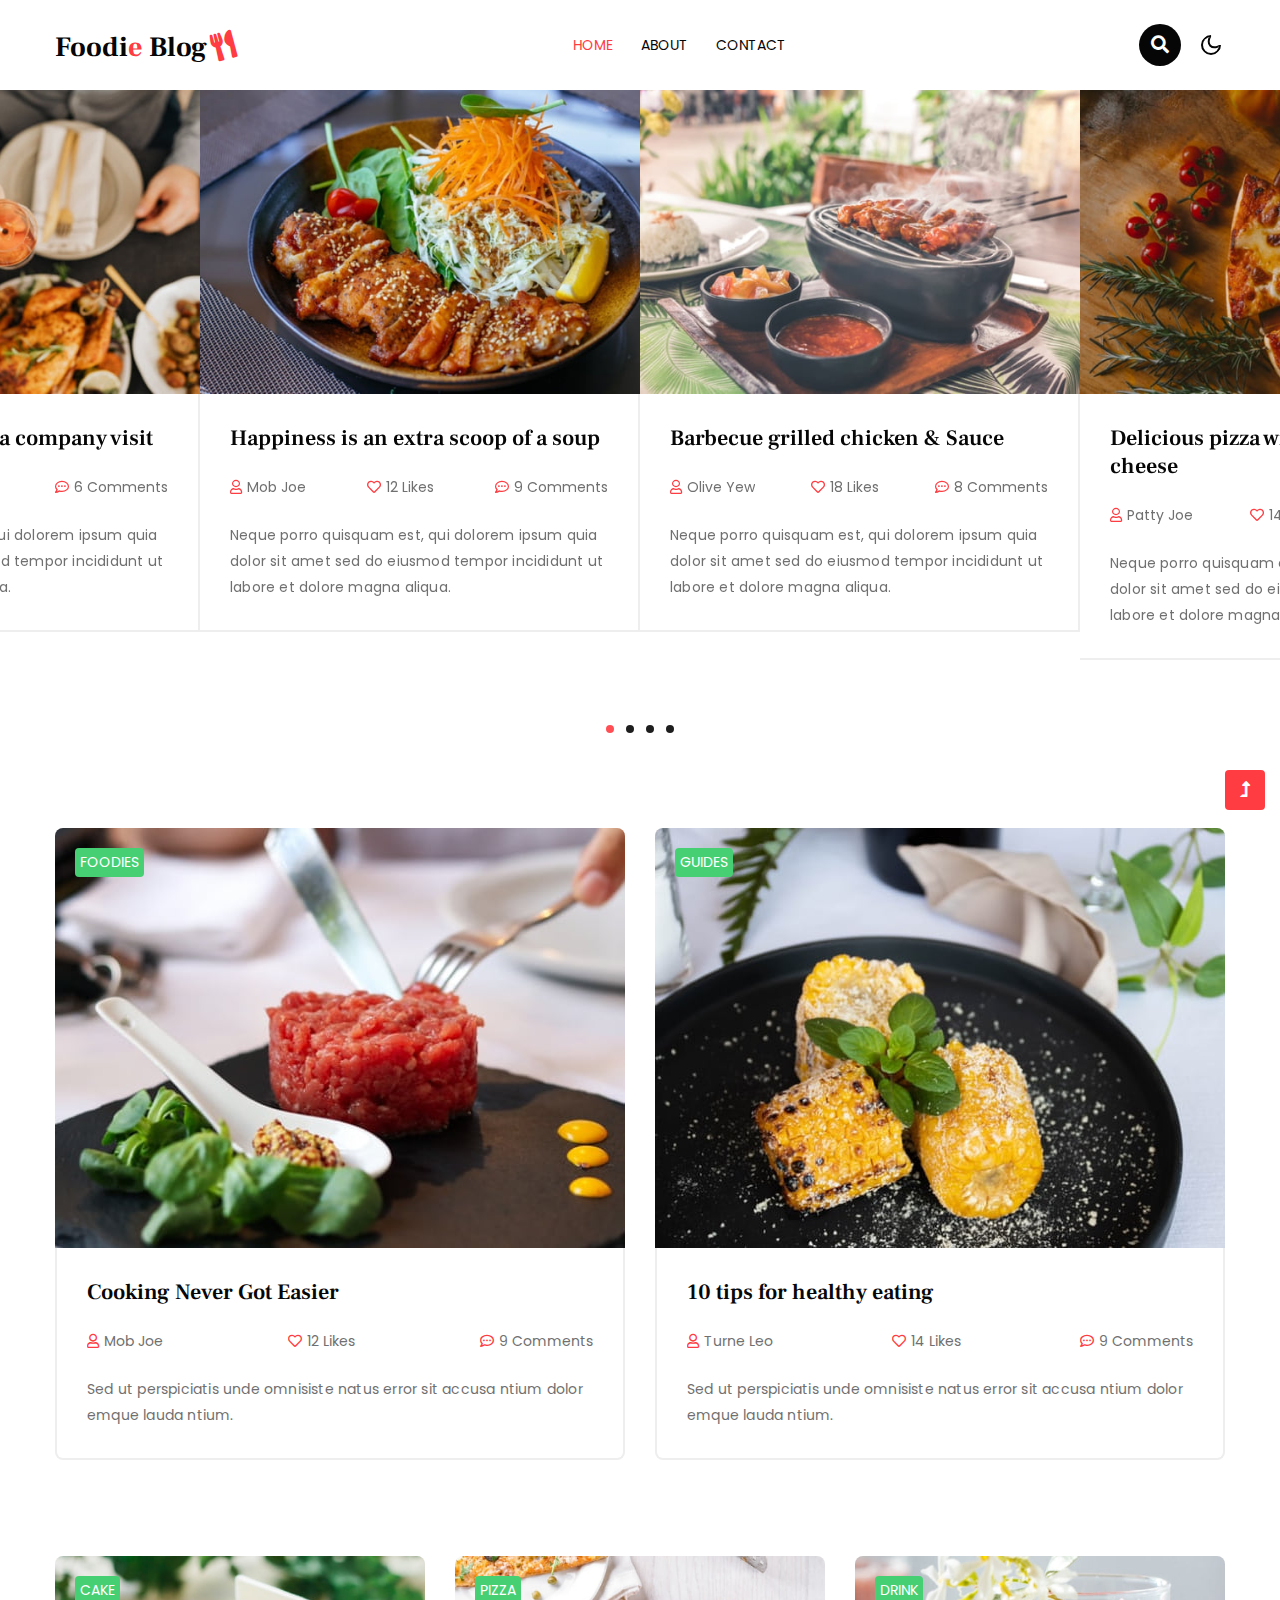
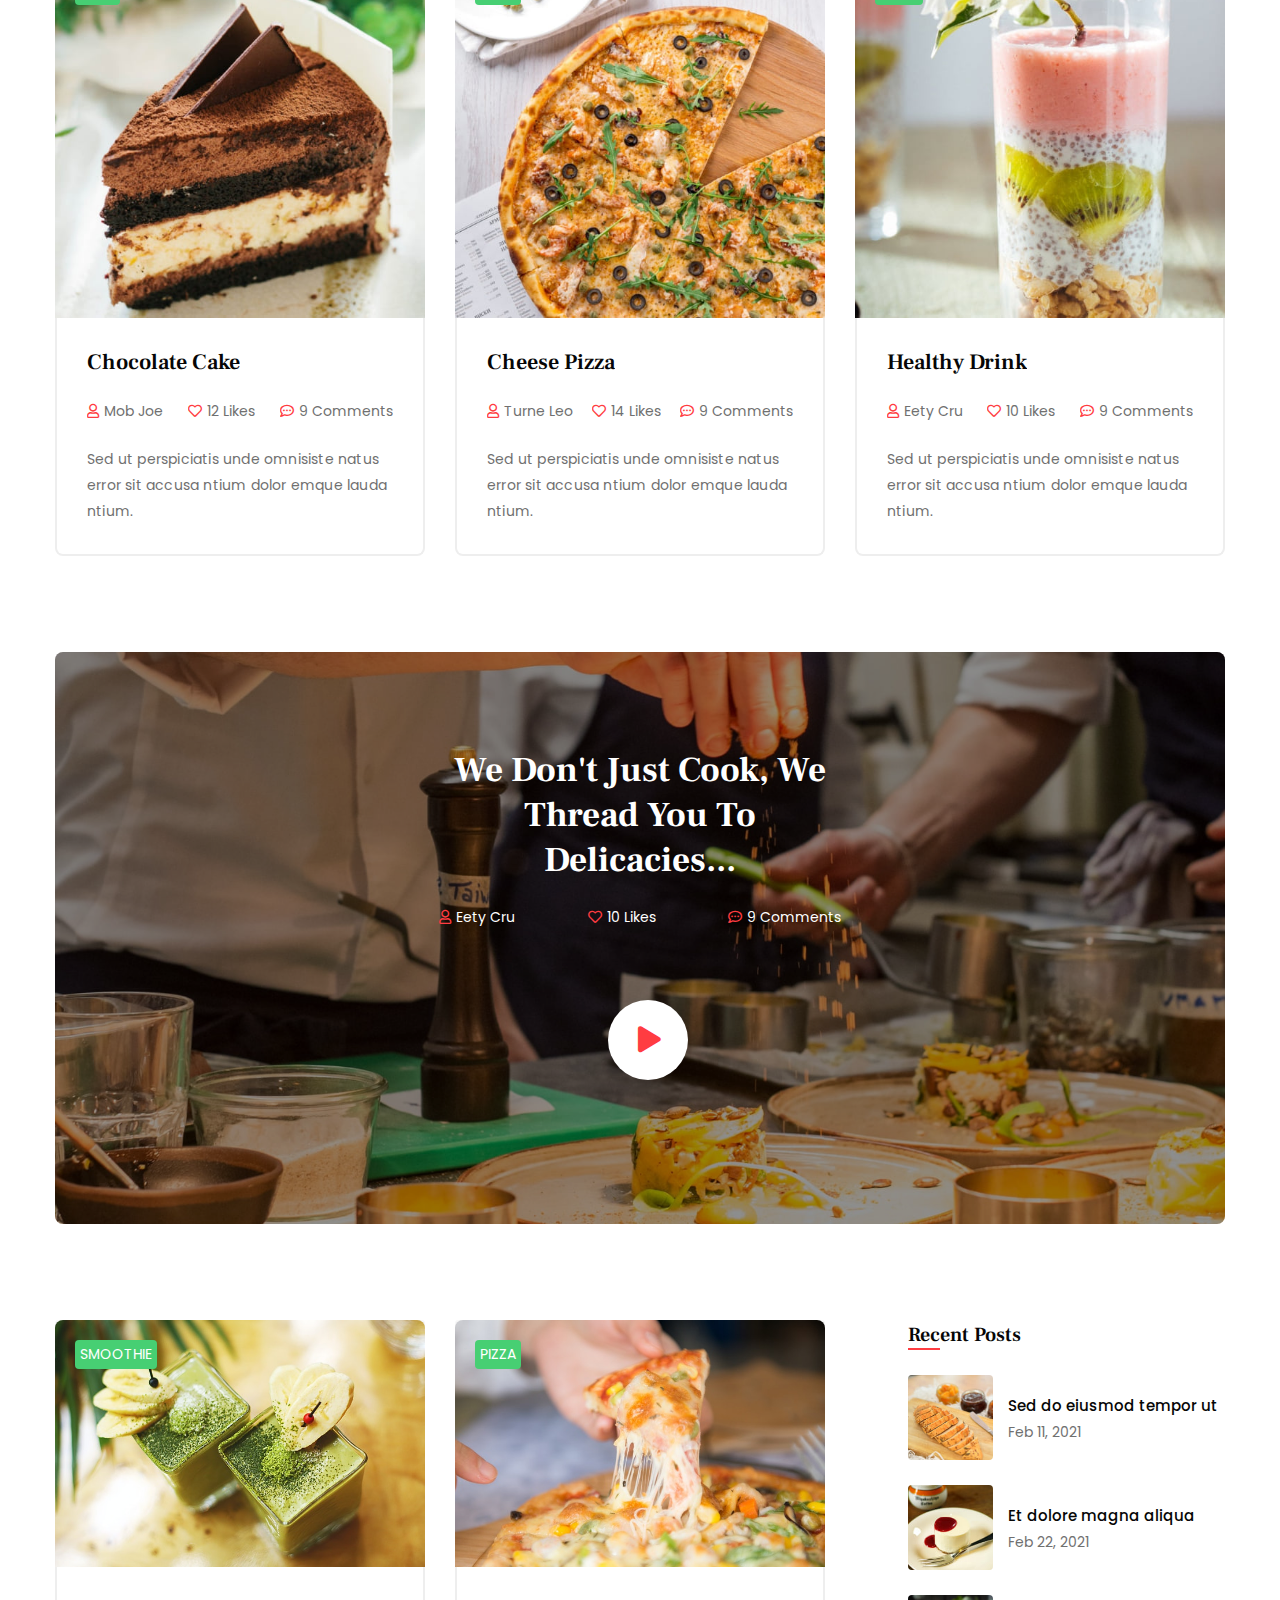
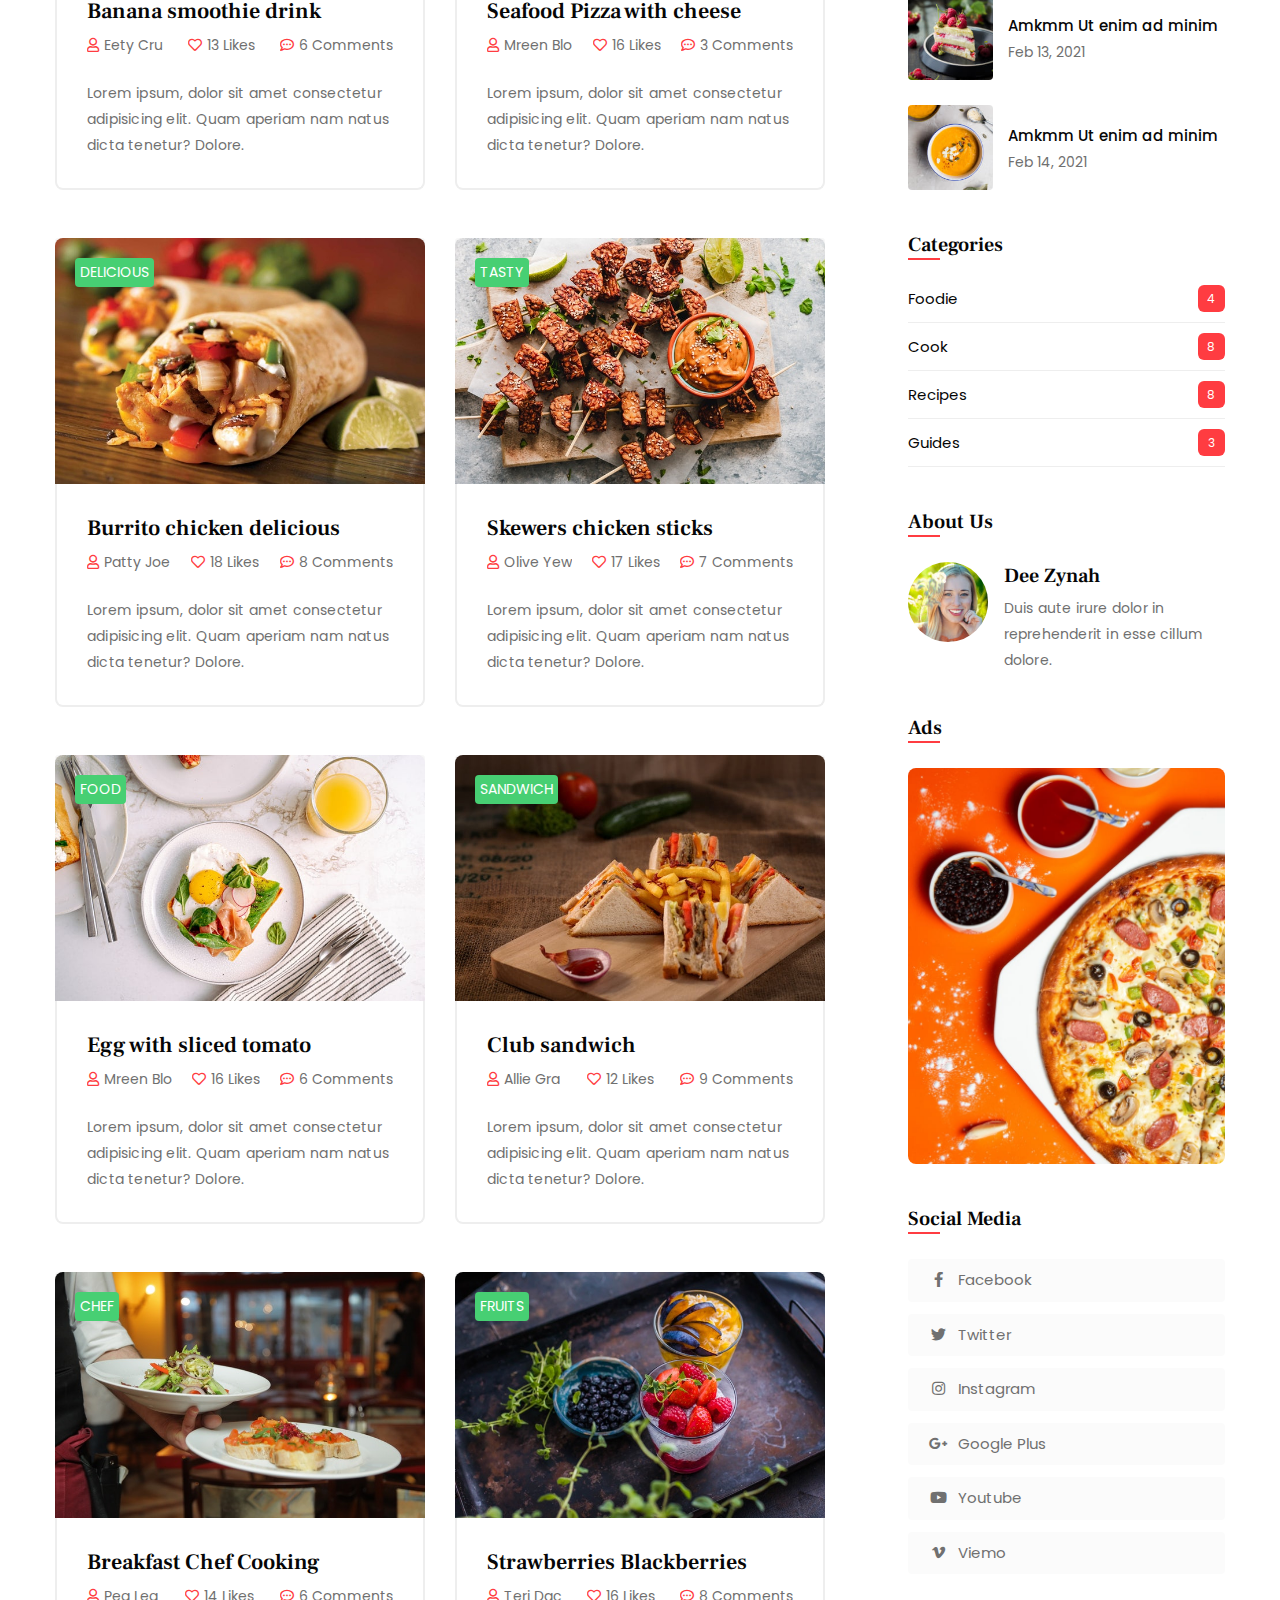
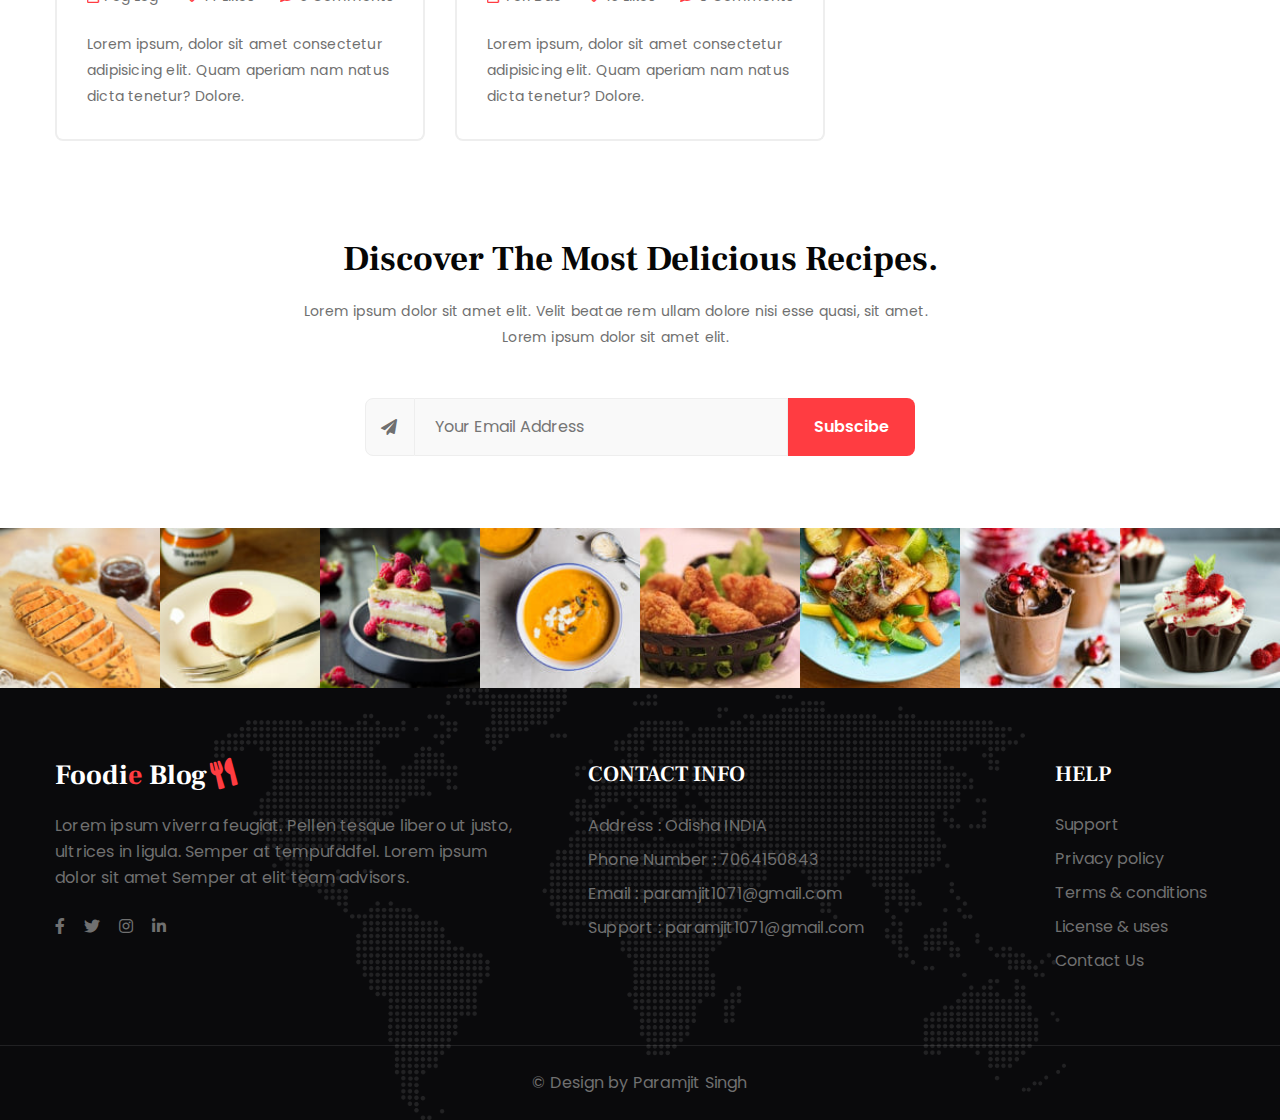
<file: index.html>
<!doctype html>
<html lang="en">

<head>
    <!-- Required meta tags -->
    <meta charset="utf-8">
    <meta name="viewport" content="width=device-width, initial-scale=1, shrink-to-fit=no">
    <title>Foodie Blog - Blog Category Bootstrap Responsive Website Template - Home : W3Layouts</title>
    <!-- google-fonts -->
    <link href="//fonts.googleapis.com/css2?family=Frank+Ruhl+Libre:wght@300;400;500;700;900&display=swap"
        rel="stylesheet">
    <link
        href="//fonts.googleapis.com/css2?family=Poppins:ital,wght@0,100;0,200;0,300;0,400;0,500;0,600;0,700;0,800;0,900;1,100;1,200;1,300;1,400;1,500;1,600;1,700;1,800;1,900&display=swap"
        rel="stylesheet">
    <!-- //google-fonts -->
    <!-- Template CSS Style link -->
    <link rel="stylesheet" href="assets/css/style-starter.css">
</head>

<body>
    <!--header-->
    <header id="site-header" class="fixed-top">
        <div class="container">
            <nav class="navbar navbar-expand-lg stroke">
                <h1>
                    <a class="navbar-brand" href="index.html">
                        Foodi<span>e</span> Blog<i class="fas fa-utensils"></i>
                    </a>
                </h1>
                <!-- if logo is image enable this   
    <a class="navbar-brand" href="#index.html">
        <img src="image-path" alt="Your logo" title="Your logo" style="height:35px;" />
    </a> -->
                <button class="navbar-toggler  collapsed bg-gradient" type="button" data-toggle="collapse"
                    data-target="#navbarTogglerDemo02" aria-controls="navbarTogglerDemo02" aria-expanded="false"
                    aria-label="Toggle navigation">
                    <span class="navbar-toggler-icon fa icon-expand fa-bars"></span>
                    <span class="navbar-toggler-icon fa icon-close fa-times"></span>
                </button>

                <div class="collapse navbar-collapse" id="navbarTogglerDemo02">
                    <ul class="navbar-nav mx-lg-auto">
                        <li class="nav-item active">
                            <a class="nav-link" href="index.html">Home <span class="sr-only">(current)</span></a>
                        </li>
                        <li class="nav-item">
                            <a class="nav-link" href="about.html">About</a>
                        </li>
                        <li class="nav-item">
                            <a class="nav-link" href="contact.html">Contact</a>
                        </li>
                    </ul>
                </div>
                <!-- search button -->
                <div class="search-right ml-lg-3">
                    <div class="search-container">
                        <form action="/search" method="get">
                            <input class="search expandright" id="searchright" type="search" name="q"
                                placeholder="Search">
                            <label class="button searchbutton" for="searchright"><i class="fas fa-search"></i></label>
                        </form>
                    </div>
                </div>
                <!-- //search button -->
                <!-- toggle switch for light and dark theme -->
                <div class="cont-ser-position">
                    <nav class="navigation">
                        <div class="theme-switch-wrapper">
                            <label class="theme-switch" for="checkbox">
                                <input type="checkbox" id="checkbox">
                                <div class="mode-container">
                                    <i class="gg-sun"></i>
                                    <i class="gg-moon"></i>
                                </div>
                            </label>
                        </div>
                    </nav>
                </div>
                <!-- //toggle switch for light and dark theme -->
            </nav>
        </div>
    </header>
    <!--//header-->

    <!-- banner blog section -->
    <section class="w3l-banner-blog py-5">
        <div class="w3l-main-blog py-4">
            <div class="owl-blog owl-carousel owl-theme">
                <div class="item">
                    <div class="news-img position-relative">
                        <a href="blog-single.html"><img src="assets/images/banner-blog1.jpg" class="img-fluid img-responsive"
                                alt="news image"></a>
                        <div class="title-wrap">
                            <h4 class="title"><a href="blog-single.html">Happiness is an extra scoop of a soup</a></h4>
                            <ul class="admin-list mt-2 mb-4">
                                <li><a href="#blog"><i class="far fa-user"></i>Mob Joe
                                    </a></li>
                                <li><a href="#blog"><i class="far fa-heart"></i>12 Likes</a></li>
                                <li><a href="#blog"><i class="far fa-comment-dots"></i>9 Comments</a>
                                </li>
                            </ul>
                            <p>Neque porro quisquam est, qui dolorem ipsum quia dolor sit amet sed do eiusmod tempor
                                incididunt ut labore et dolore magna aliqua.</p>
                        </div>
                    </div>
                </div>
                <div class="item">
                    <div class="news-img">
                        <a href="blog-single.html"><img src="assets/images/banner-blog2.jpg" class="img-fluid img-responsive"
                                alt="news image"></a>
                        <div class="title-wrap">
                            <h4 class="title"><a href="blog-single.html">Barbecue grilled chicken & Sauce</a></h4>
                            <ul class="admin-list mt-2 mb-4">
                                <li><a href="#blog"><i class="far fa-user"></i>Olive Yew
                                    </a></li>
                                <li><a href="#blog"><i class="far fa-heart"></i>18 Likes</a></li>
                                <li><a href="#blog"><i class="far fa-comment-dots"></i>8 Comments</a>
                                </li>
                            </ul>
                            <p>Neque porro quisquam est, qui dolorem ipsum quia dolor sit amet sed do eiusmod tempor
                                incididunt ut labore et dolore magna aliqua.</p>
                        </div>
                    </div>
                </div>
                <div class="item">
                    <div class="news-img">
                        <a href="blog-single.html"><img src="assets/images/banner-blog3.jpg" class="img-fluid img-responsive"
                                alt="news image"></a>
                        <div class="title-wrap">
                            <h4 class="title"><a href="blog-single.html">Delicious pizza with mozzarella cheese</a></h4>
                            <ul class="admin-list mt-2 mb-4">
                                <li><a href="#blog"><i class="far fa-user"></i>Patty Joe
                                    </a></li>
                                <li><a href="#blog"><i class="far fa-heart"></i>14 Likes</a></li>
                                <li><a href="#blog"><i class="far fa-comment-dots"></i>5 Comments</a>
                                </li>
                            </ul>
                            <p>Neque porro quisquam est, qui dolorem ipsum quia dolor sit amet sed do eiusmod tempor
                                incididunt ut labore et dolore magna aliqua.</p>
                        </div>
                    </div>
                </div>
                <div class="item">
                    <div class="news-img">
                        <a href="blog-single.html"><img src="assets/images/banner-blog6.jpg" class="img-fluid img-responsive"
                                alt="news image"></a>
                        <div class="title-wrap">
                            <h4 class="title"><a href="blog-single.html">How to make a quick and easy breakfast?</a></h4>
                            <ul class="admin-list mt-2 mb-4">
                                <li><a href="#blog"><i class="far fa-user"></i>Mreen Blo
                                    </a></li>
                                <li><a href="#blog"><i class="far fa-heart"></i>13 Likes</a></li>
                                <li><a href="#blog"><i class="far fa-comment-dots"></i>6 Comments</a>
                                </li>
                            </ul>
                            <p>Neque porro quisquam est, qui dolorem ipsum quia dolor sit amet sed do eiusmod tempor
                                incididunt ut labore et dolore magna aliqua.</p>
                        </div>
                    </div>
                </div>
                <div class="item">
                    <div class="news-img">
                        <a href="blog-single.html"><img src="assets/images/banner-blog5.jpg" class="img-fluid img-responsive"
                                alt="news image"></a>
                        <div class="title-wrap">
                            <h4 class="title"><a href="blog-single.html">Breakfast with Bun & White cream</a></h4>
                            <ul class="admin-list mt-2 mb-4">
                                <li><a href="#blog"><i class="far fa-user"></i>Allie Gra
                                    </a></li>
                                <li><a href="#blog"><i class="far fa-heart"></i>14 Likes</a></li>
                                <li><a href="#blog"><i class="far fa-comment-dots"></i>7 Comments</a>
                                </li>
                            </ul>
                            <p>Neque porro quisquam est, qui dolorem ipsum quia dolor sit amet sed do eiusmod tempor
                                incididunt ut labore et dolore magna aliqua.</p>
                        </div>
                    </div>
                </div>
                <div class="item">
                    <div class="news-img">
                        <a href="blog-single.html"><img src="assets/images/banner-blog8.jpg" class="img-fluid img-responsive"
                                alt="news image"></a>
                        <div class="title-wrap">
                            <h4 class="title"><a href="blog-single.html">12 must-eat breakfast egg sandwiches</a></h4>
                            <ul class="admin-list mt-2 mb-4">
                                <li><a href="#blog"><i class="far fa-user"></i>Peg Leg
                                    </a></li>
                                <li><a href="#blog"><i class="far fa-heart"></i>16 Likes</a></li>
                                <li><a href="#blog"><i class="far fa-comment-dots"></i>8 Comments</a>
                                </li>
                            </ul>
                            <p>Neque porro quisquam est, qui dolorem ipsum quia dolor sit amet sed do eiusmod tempor
                                incididunt ut labore et dolore magna aliqua.</p>
                        </div>
                    </div>
                </div>
                <div class="item">
                    <div class="news-img">
                        <a href="blog-single.html"><img src="assets/images/banner-blog4.jpg" class="img-fluid img-responsive"
                                alt="news image"></a>
                        <div class="title-wrap">
                            <h4 class="title"><a href="blog-single.html">The plate of rice & cooked meat</a></h4>
                            <ul class="admin-list mt-2 mb-4">
                                <li><a href="#blog"><i class="far fa-user"></i>Teri Dac
                                    </a></li>
                                <li><a href="#blog"><i class="far fa-heart"></i>14 Likes</a></li>
                                <li><a href="#blog"><i class="far fa-comment-dots"></i>4 Comments</a>
                                </li>
                            </ul>
                            <p>Neque porro quisquam est, qui dolorem ipsum quia dolor sit amet sed do eiusmod tempor
                                incididunt ut labore et dolore magna aliqua.</p>
                        </div>
                    </div>
                </div>
                <div class="item">
                    <div class="news-img">
                        <a href="blog-single.html"><img src="assets/images/banner-blog7.jpg" class="img-fluid img-responsive"
                                alt="news image"></a>
                        <div class="title-wrap">
                            <h4 class="title"><a href="blog-single.html">Best foods to take for a company visit</a></h4>
                            <ul class="admin-list mt-2 mb-4">
                                <li><a href="#blog"><i class="far fa-user"></i>Aida Bue
                                    </a></li>
                                <li><a href="#blog"><i class="far fa-heart"></i>10 Likes</a></li>
                                <li><a href="#blog"><i class="far fa-comment-dots"></i>6 Comments</a>
                                </li>
                            </ul>
                            <p>Neque porro quisquam est, qui dolorem ipsum quia dolor sit amet sed do eiusmod tempor
                                incididunt ut labore et dolore magna aliqua.</p>
                        </div>
                    </div>
                </div>
            </div>
        </div>
    </section>
    <!-- //banner blog section -->

    <!-- 2 col section -->
    <section class="w3l-blog-sec py-5">
        <div class="container py-md-5 py-4">
            <div class="row justify-content-center">
                <div class="col-md-6">
                    <div class="blog-info">
                        <div class="position-relative">
                            <a href="#blog">
                                <img class="img-fluid" src="assets/images/banner-b1.jpg" alt="blog-image">
                            </a>
                            <a href="blog-single.html" class="category-style">Foodies</a>
                        </div>
                        <div class="title-wrap title-wrap-2">
                            <h4 class="title"><a href="#blog">Cooking Never Got Easier</a></h4>
                            <ul class="admin-list mt-2 mb-4">
                                <li><a href="#blog"><i class="far fa-user"></i>Mob Joe
                                    </a></li>
                                <li><a href="#blog"><i class="far fa-heart"></i>12 Likes</a></li>
                                <li><a href="#blog"><i class="far fa-comment-dots"></i>9 Comments</a>
                                </li>
                            </ul>
                            <p>Sed ut perspiciatis unde omnisiste natus error sit accusa ntium dolor emque
                                lauda ntium.</p>
                        </div>
                    </div>
                </div>
                <div class="col-md-6 mt-md-0 mt-4">
                    <div class="blog-info">
                        <div class="position-relative">
                            <a href="#blog">
                                <img class="img-fluid" src="assets/images/banner-b2.jpg" alt="blog-image">
                            </a>
                            <a href="blog-single.html" class="category-style">Guides</a>
                        </div>
                        <div class="title-wrap title-wrap-2">
                            <h4 class="title"><a href="#blog">10 tips for healthy eating</a></h4>
                            <ul class="admin-list mt-2 mb-4">
                                <li><a href="#blog"><i class="far fa-user"></i>Turne Leo
                                    </a></li>
                                <li><a href="#blog"><i class="far fa-heart"></i>14 Likes</a></li>
                                <li><a href="#blog"><i class="far fa-comment-dots"></i>9 Comments</a>
                                </li>
                            </ul>
                            <p>Sed ut perspiciatis unde omnisiste natus error sit accusa ntium dolor emque
                                lauda ntium.</p>
                        </div>
                    </div>
                </div>
            </div>
        </div>
    </section>
    <!-- //2 col section -->

    <!-- 3 col section -->
    <section class="w3l-blog-sec">
        <div class="container">
            <div class="row justify-content-center">
                <div class="col-xl-4 col-md-6">
                    <div class="blog-info">
                        <div class="position-relative">
                            <a href="#blog">
                                <img class="img-fluid" src="assets/images/banner-bo1.jpg" alt="blog-image">
                            </a>
                            <a href="blog-single.html" class="category-style">Cake</a>
                        </div>
                        <div class="title-wrap title-wrap-2">
                            <h4 class="title"><a href="#blog">Chocolate Cake</a></h4>
                            <ul class="admin-list mt-2 mb-4">
                                <li><a href="#blog"><i class="far fa-user"></i>Mob Joe
                                    </a></li>
                                <li><a href="#blog"><i class="far fa-heart"></i>12 Likes</a></li>
                                <li><a href="#blog"><i class="far fa-comment-dots"></i>9 Comments</a>
                                </li>
                            </ul>
                            <p>Sed ut perspiciatis unde omnisiste natus error sit accusa ntium dolor emque
                                lauda ntium.</p>
                        </div>
                    </div>
                </div>
                <div class="col-xl-4 col-md-6 mt-md-0 mt-4">
                    <div class="blog-info">
                        <div class="position-relative">
                            <a href="#blog">
                                <img class="img-fluid" src="assets/images/banner-bo2.jpg" alt="blog-image">
                            </a>
                            <a href="blog-single.html" class="category-style">Pizza</a>
                        </div>
                        <div class="title-wrap title-wrap-2">
                            <h4 class="title"><a href="#blog">Cheese Pizza</a></h4>
                            <ul class="admin-list mt-2 mb-4">
                                <li><a href="#blog"><i class="far fa-user"></i>Turne Leo
                                    </a></li>
                                <li><a href="#blog"><i class="far fa-heart"></i>14 Likes</a></li>
                                <li><a href="#blog"><i class="far fa-comment-dots"></i>9 Comments</a>
                                </li>
                            </ul>
                            <p>Sed ut perspiciatis unde omnisiste natus error sit accusa ntium dolor emque
                                lauda ntium.</p>
                        </div>
                    </div>
                </div>
                <div class="col-xl-4 col-md-6 mt-xl-0 mt-lg-5 mt-4">
                    <div class="blog-info">
                        <div class="position-relative">
                            <a href="#blog">
                                <img class="img-fluid" src="assets/images/banner-bo3.jpg" alt="blog-image">
                            </a>
                            <a href="blog-single.html" class="category-style">Drink</a>
                        </div>
                        <div class="title-wrap title-wrap-2">
                            <h4 class="title"><a href="#blog">Healthy Drink</a> </h4>
                            <ul class="admin-list mt-2 mb-4">
                                <li><a href="#blog"><i class="far fa-user"></i>Eety Cru
                                    </a></li>
                                <li><a href="#blog"><i class="far fa-heart"></i>10 Likes</a></li>
                                <li><a href="#blog"><i class="far fa-comment-dots"></i>9 Comments</a>
                                </li>
                            </ul>
                            <p>Sed ut perspiciatis unde omnisiste natus error sit accusa ntium dolor emque
                                lauda ntium.</p>
                        </div>
                    </div>
                </div>
            </div>
        </div>
    </section>
    <!-- //3 col section -->

    <!-- bg with video icon -->
    <section class="w3l-covers-14 pt-5">
        <div class="container pt-md-5 pt-4">
            <div class="blog-play-w3 text-center py-5">
                <div class="mx-auto py-5 px-4" style="max-width:450px;">
                    <h3 class="title-style text-white">We don't just cook, we thread you to delicacies...</h3>
                    <ul class="admin-list mt-4 mb-4">
                        <li><a href="#blog" class="text-white"><i class="far fa-user"></i>Eety Cru
                            </a></li>
                        <li><a href="#blog" class="text-white"><i class="far fa-heart"></i>10 Likes</a></li>
                        <li><a href="#blog" class="text-white"><i class="far fa-comment-dots"></i>9
                                Comments</a>
                        </li>
                    </ul>
                    <div class="video-section mt-5 pt-4 pb-5">
                        <!--//video-->
                        <a href="#small-dialog" class="popup-with-zoom-anim play-view text-center pl-3">
                            <span class="video-play-icon">
                                <span class="fas fa-play"></span>
                            </span>
                        </a>
                        <!-- dialog itself, mfp-hide class is required to make dialog hidden -->
                        <div id="small-dialog" class="zoom-anim-dialog mfp-hide">
                            <iframe src="https://player.vimeo.com/video/192089758" frameborder="0"
                                allow="autoplay; fullscreen" allowfullscreen></iframe>
                        </div>
                        <!--//video-->
                    </div>
                </div>
            </div>
        </div>
    </section>
    <!-- //bg with video icon -->

    <!-- blog page -->
    <section class="w3l-text-11 py-5">
        <div class="container py-md-5 py-4">
            <div class="row">
                <div class="col-lg-8 text11-content">
                    <div class="row">
                        <div class="col-sm-6 card">
                            <div class="card-header p-0 position-relative border-0">
                                <a href="#blog">
                                    <img class="card-img-bottom d-block radius-image" src="assets/images/blog1.jpg"
                                        alt="Card image cap">
                                </a>
                                <a href="blog-single.html" class="category-style">Smoothie</a>
                            </div>
                            <div class="title-wrap title-wrap-2">
                                <h4 class="title"><a href="#blog">Banana smoothie drink</a></h4>
                                <ul class="admin-list mt-2 mb-4">
                                    <li><a href="#blog"><i class="far fa-user"></i>Eety Cru
                                        </a></li>
                                    <li><a href="#blog"><i class="far fa-heart"></i>13 Likes</a></li>
                                    <li><a href="#blog"><i class="far fa-comment-dots"></i>6 Comments</a>
                                    </li>
                                </ul>
                                <p>Lorem ipsum, dolor sit amet consectetur adipisicing elit. Quam aperiam nam natus
                                    dicta tenetur? Dolore.
                                </p>
                            </div>
                        </div>
                        <div class="col-sm-6 card mt-sm-0 mt-4">
                            <div class="card-header p-0 position-relative border-0">
                                <a href="#blog">
                                    <img class="card-img-bottom d-block radius-image" src="assets/images/blog2.jpg"
                                        alt="Card image cap">
                                </a>
                                <a href="blog-single.html" class="category-style">Pizza</a>
                            </div>
                            <div class="title-wrap title-wrap-2">
                                <h4 class="title"><a href="#blog">Seafood Pizza with cheese</a></h4>
                                <ul class="admin-list mt-2 mb-4">
                                    <li><a href="#blog"><i class="far fa-user"></i>Mreen Blo
                                        </a></li>
                                    <li><a href="#blog"><i class="far fa-heart"></i>16 Likes</a></li>
                                    <li><a href="#blog"><i class="far fa-comment-dots"></i>3 Comments</a>
                                    </li>
                                </ul>
                                <p>Lorem ipsum, dolor sit amet consectetur adipisicing elit. Quam aperiam nam natus
                                    dicta tenetur? Dolore.
                                </p>
                            </div>
                        </div>
                        <div class="col-sm-6 card mt-lg-5 mt-4">
                            <div class="card-header p-0 position-relative border-0">
                                <a href="#blog">
                                    <img class="card-img-bottom d-block radius-image" src="assets/images/blog3.jpg"
                                        alt="Card image cap">
                                </a>
                                <a href="blog-single.html" class="category-style">Delicious</a>
                            </div>
                            <div class="title-wrap title-wrap-2">
                                <h4 class="title"><a href="#blog">Burrito chicken delicious </a></h4>
                                <ul class="admin-list mt-2 mb-4">
                                    <li><a href="#blog"><i class="far fa-user"></i>Patty Joe
                                        </a></li>
                                    <li><a href="#blog"><i class="far fa-heart"></i>18 Likes</a></li>
                                    <li><a href="#blog"><i class="far fa-comment-dots"></i>8 Comments</a>
                                    </li>
                                </ul>
                                <p>Lorem ipsum, dolor sit amet consectetur adipisicing elit. Quam aperiam nam natus
                                    dicta tenetur? Dolore.
                                </p>
                            </div>
                        </div>
                        <div class="col-sm-6 card mt-lg-5 mt-4">
                            <div class="card-header p-0 position-relative border-0">
                                <a href="#blog">
                                    <img class="card-img-bottom d-block radius-image" src="assets/images/blog4.jpg"
                                        alt="Card image cap">
                                </a>
                                <a href="blog-single.html" class="category-style">Tasty</a>
                            </div>
                            <div class="title-wrap title-wrap-2">
                                <h4 class="title"><a href="#blog">Skewers chicken sticks</a></h4>
                                <ul class="admin-list mt-2 mb-4">
                                    <li><a href="#blog"><i class="far fa-user"></i>Olive Yew
                                        </a></li>
                                    <li><a href="#blog"><i class="far fa-heart"></i>17 Likes</a></li>
                                    <li><a href="#blog"><i class="far fa-comment-dots"></i>7 Comments</a>
                                    </li>
                                </ul>
                                <p>Lorem ipsum, dolor sit amet consectetur adipisicing elit. Quam aperiam nam natus
                                    dicta tenetur? Dolore.
                                </p>
                            </div>
                        </div>
                        <div class="col-sm-6 card mt-lg-5 mt-4">
                            <div class="card-header p-0 position-relative border-0">
                                <a href="#blog">
                                    <img class="card-img-bottom d-block radius-image" src="assets/images/blog5.jpg"
                                        alt="Card image cap">
                                </a>
                                <a href="blog-single.html" class="category-style">Food</a>
                            </div>
                            <div class="title-wrap title-wrap-2">
                                <h4 class="title"><a href="#blog">Egg with sliced tomato</a></h4>
                                <ul class="admin-list mt-2 mb-4">
                                    <li><a href="#blog"><i class="far fa-user"></i>Mreen Blo
                                        </a></li>
                                    <li><a href="#blog"><i class="far fa-heart"></i>16 Likes</a></li>
                                    <li><a href="#blog"><i class="far fa-comment-dots"></i>6 Comments</a>
                                    </li>
                                </ul>
                                <p>Lorem ipsum, dolor sit amet consectetur adipisicing elit. Quam aperiam nam natus
                                    dicta tenetur? Dolore.
                                </p>
                            </div>
                        </div>
                        <div class="col-sm-6 card mt-lg-5 mt-4">
                            <div class="card-header p-0 position-relative border-0">
                                <a href="#blog">
                                    <img class="card-img-bottom d-block radius-image" src="assets/images/blog6.jpg"
                                        alt="Card image cap">
                                </a>
                                <a href="blog-single.html" class="category-style">Sandwich</a>
                            </div>
                            <div class="title-wrap title-wrap-2">
                                <h4 class="title"><a href="#blog">Club sandwich </a></h4>
                                <ul class="admin-list mt-2 mb-4">
                                    <li><a href="#blog"><i class="far fa-user"></i>Allie Gra
                                        </a></li>
                                    <li><a href="#blog"><i class="far fa-heart"></i>12 Likes</a></li>
                                    <li><a href="#blog"><i class="far fa-comment-dots"></i>9 Comments</a>
                                    </li>
                                </ul>
                                <p>Lorem ipsum, dolor sit amet consectetur adipisicing elit. Quam aperiam nam natus
                                    dicta tenetur? Dolore.
                                </p>
                            </div>
                        </div>
                        <div class="col-sm-6 card mt-lg-5 mt-4">
                            <div class="card-header p-0 position-relative border-0">
                                <a href="#blog">
                                    <img class="card-img-bottom d-block radius-image" src="assets/images/blog7.jpg"
                                        alt="Card image cap">
                                </a>
                                <a href="blog-single.html" class="category-style">Chef</a>
                            </div>
                            <div class="title-wrap title-wrap-2">
                                <h4 class="title"><a href="#blog">Breakfast Chef Cooking</a></h4>
                                <ul class="admin-list mt-2 mb-4">
                                    <li><a href="#blog"><i class="far fa-user"></i>Peg Leg
                                        </a></li>
                                    <li><a href="#blog"><i class="far fa-heart"></i>14 Likes</a></li>
                                    <li><a href="#blog"><i class="far fa-comment-dots"></i>6 Comments</a>
                                    </li>
                                </ul>
                                <p>Lorem ipsum, dolor sit amet consectetur adipisicing elit. Quam aperiam nam natus
                                    dicta tenetur? Dolore.
                                </p>
                            </div>
                        </div>
                        <div class="col-sm-6 card mt-lg-5 mt-4">
                            <div class="card-header p-0 position-relative border-0">
                                <a href="#blog">
                                    <img class="card-img-bottom d-block radius-image" src="assets/images/blog8.jpg"
                                        alt="Card image cap">
                                </a>
                                <a href="blog-single.html" class="category-style">Fruits</a>
                            </div>
                            <div class="title-wrap title-wrap-2">
                                <h4 class="title"><a href="#blog">Strawberries Blackberries</a></h4>
                                <ul class="admin-list mt-2 mb-4">
                                    <li><a href="#blog"><i class="far fa-user"></i>Teri Dac
                                        </a></li>
                                    <li><a href="#blog"><i class="far fa-heart"></i>16 Likes</a></li>
                                    <li><a href="#blog"><i class="far fa-comment-dots"></i>8 Comments</a>
                                    </li>
                                </ul>
                                <p>Lorem ipsum, dolor sit amet consectetur adipisicing elit. Quam aperiam nam natus
                                    dicta tenetur? Dolore.
                                </p>
                            </div>
                        </div>
                    </div>
                </div>
                <div class="sidebar-side col-lg-4 pl-lg-5 mt-lg-0 mt-5">
                    <aside class="sidebar">
                        <!-- Popular Post Widget-->
                        <div class="sidebar-widget popular-posts">
                            <div class="sidebar-title">
                                <h4>Recent Posts</h4>
                            </div>
                            <article class="post">
                                <img src="assets/images/blog-s1.jpg" alt="">
                                <div class="text">
                                    <a href="#blog">Sed do eiusmod tempor ut </a>
                                    <div class="post-info">Feb 11, 2021</div>
                                </div>
                            </article>

                            <article class="post">
                                <img src="assets/images/blog-s2.jpg" alt="">
                                <div class="text">
                                    <a href="#blog">Et dolore magna aliqua </a>
                                    <div class="post-info">Feb 22, 2021</div>
                                </div>

                            </article>

                            <article class="post">
                                <img src="assets/images/blog-s3.jpg" alt="">
                                <div class="text"><a href="#blog">Amkmm Ut enim ad minim</a>
                                    <div class="post-info">Feb 13, 2021</div>
                                </div>
                            </article>

                            <article class="post">
                                <img src="assets/images/blog-s4.jpg" alt="">
                                <div class="text"><a href="#blog">Amkmm Ut enim ad minim</a>
                                    <div class="post-info">Feb 14, 2021</div>
                                </div>
                            </article>
                        </div>

                        <!-- Category Widget -->
                        <div class="sidebar-widget sidebar-blog-category">
                            <div class="sidebar-title">
                                <h4>Categories</h4>
                            </div>
                            <ul class="blog-cat">
                                <li><a href="#link">Foodie
                                        <label>4</label></a></li>
                                <li><a href="#link">Cook
                                        <label>8</label></a></li>
                                <li><a href="#link"> Recipes
                                        <label>8</label></a></li>
                                <li><a href="#link"> Guides
                                        <label>3</label></a></li>
                            </ul>
                        </div>

                        <!-- about Widget -->
                        <div class="sidebar-widget about-widget">
                            <div class="sidebar-title">
                                <h4>About Us</h4>
                            </div>
                            <div class="d-flex">
                                <div class="img-about-w3 mr-3">
                                    <img src="assets/images/testi1.jpg" alt="" class="img-fluid" />
                                </div>
                                <div class="right-ab-block">
                                    <h3>Dee Zynah</h3>
                                    <p>Duis aute irure dolor in reprehenderit in esse cillum dolore.</p>
                                </div>
                            </div>
                        </div>

                        <!-- ads Widget -->
                        <div class="sidebar-widget">
                            <div class="sidebar-title">
                                <h4>Ads</h4>
                            </div>
                            <div class="ads-img-ab">
                                <a href="#blog"><img src="assets/images/ads.jpg" class="img-fluid" alt="" /></a>
                            </div>
                        </div>
                        <!-- social media Widget-->
                        <div class="sidebar-widget social-style">
                            <div class="sidebar-title">
                                <h4>Social Media</h4>
                            </div>
                            <a href="#facebook"><i class="fab fa-facebook-f"></i>Facebook</a>
                            <a href="#twitter"><i class="fab fa-twitter"></i>Twitter</a>
                            <a href="#instagram"><i class="fab fa-instagram"></i>Instagram</a>
                            <a href="#googleplus"><i class="fab fa-google-plus-g"></i>Google Plus</a>
                            <a href="#youtube"><i class="fab fa-youtube"></i>Youtube</a>
                            <a href="#viemo"><i class="fab fa-vimeo-v"></i>Viemo</a>
                        </div>

                    </aside>
                </div>
            </div>
        </div>
    </section>
    <!-- //blog page -->

    <!-- subscribe section -->
    <section class="w3l-project pb-5" id="subscribe">
        <div class="container pb-4">
            <div class="bottom-info">
                <div class="header-section text-center">
                    <h3 class="title-style">Discover the most delicious recipes.</h3>
                    <p class="mt-3 pr-lg-5">Lorem ipsum dolor sit amet elit. Velit beatae
                        rem ullam dolore nisi esse quasi, sit amet. Lorem ipsum dolor sit
                        amet elit.</p>
                </div>
                <form action="#" class="subscribe mt-5" method="post">
                    <div class="input-group-text"><i class="fas fa-paper-plane"></i></div>
                    <input type="email" name="email" placeholder="Your Email Address" required="">
                    <button class="btn btn-style">Subscibe</button>
                </form>
            </div>
        </div>
    </section>
    <!-- //subscribe section -->

    <!-- instagram-feeds -->
    <div class="projects" id="special">
        <div class="projects-grids">
            <div class="istagram-feeds">
                <div class="projects-w3l-grid-info">
                    <a href="blog-single.html"><img src="assets/images/blog-s1.jpg" class="img-fluid" alt="" />
                        <div class="content-overlay"></div>
                        <div class="content-details fadeIn-top">
                            <span class="fab fa-instagram"></span>
                        </div>
                    </a>
                </div>
                <div class="projects-w3l-grid-info">
                    <a href="blog-single.html"><img src="assets/images/blog-s2.jpg" class="img-fluid" alt="" />
                        <div class="content-overlay"></div>
                        <div class="content-details fadeIn-top">
                            <span class="fab fa-instagram"></span>
                        </div>
                    </a>
                </div>
                <div class="projects-w3l-grid-info">
                    <a href="blog-single.html"><img src="assets/images/blog-s3.jpg" class="img-fluid" alt="" />
                        <div class="content-overlay"></div>
                        <div class="content-details fadeIn-top">
                            <span class="fab fa-instagram"></span>
                        </div>
                    </a>
                </div>
                <div class="projects-w3l-grid-info">
                    <a href="blog-single.html"><img src="assets/images/blog-s4.jpg" class="img-fluid" alt="" />
                        <div class="content-overlay"></div>
                        <div class="content-details fadeIn-top">
                            <span class="fab fa-instagram"></span>
                        </div>
                    </a>
                </div>
                <div class="projects-w3l-grid-info">
                    <a href="blog-single.html"><img src="assets/images/blog-s5.jpg" class="img-fluid" alt="" />
                        <div class="content-overlay"></div>
                        <div class="content-details fadeIn-top">
                            <span class="fab fa-instagram"></span>
                        </div>
                    </a>
                </div>
                <div class="projects-w3l-grid-info">
                    <a href="blog-single.html"><img src="assets/images/blog-s6.jpg" class="img-fluid" alt="" />
                        <div class="content-overlay"></div>
                        <div class="content-details fadeIn-top">
                            <span class="fab fa-instagram"></span>
                        </div>
                    </a>
                </div>
                <div class="projects-w3l-grid-info">
                    <a href="blog-single.html"><img src="assets/images/blog-s8.jpg" class="img-fluid" alt="" />
                        <div class="content-overlay"></div>
                        <div class="content-details fadeIn-top">
                            <span class="fab fa-instagram"></span>
                        </div>
                    </a>
                </div>
                <div class="projects-w3l-grid-info">
                    <a href="blog-single.html"><img src="assets/images/blog-s7.jpg" class="img-fluid" alt="" />
                        <div class="content-overlay"></div>
                        <div class="content-details fadeIn-top">
                            <span class="fab fa-instagram"></span>
                        </div>
                    </a>
                </div>
            </div>
        </div>
    </div>
    <!-- //instagram-feeds -->

    <!-- footer -->
    <footer class="w3l-footer-29-main">
        <div class="footer-29 py-5">
            <div class="container py-sm-4">
                <div class="row footer-top-29">
                    <div class="col-lg-5 col-md-6 footer-list-29 footer-1">
                        <h2 class="mb-4">
                            <a class="footer-logo" href="index.html">
                                Foodi<span>e</span> Blog<i class="fas fa-utensils"></i>
                            </a>
                        </h2>
                        <p>Lorem ipsum viverra feugiat. Pellen tesque libero ut justo, ultrices in ligula. Semper at
                            tempufddfel. Lorem ipsum dolor sit amet Semper at elit team advisors.</p>
                        <div class="main-social-footer-29 mt-md-4 mt-3">
                            <a href="#facebook" class="facebook"><i class="fab fa-facebook-f"></i></a>
                            <a href="#twitter" class="twitter"><i class="fab fa-twitter"></i></a>
                            <a href="#instagram" class="instagram"><i class="fab fa-instagram"></i></a>
                            <a href="https://www.linkedin.com/in/paramjit-singh-19ba671ba" class="linkedin"><i class="fab fa-linkedin-in"></i></a>
                        </div>
                    </div>

                    <div class="col-xl-5 col-lg-4 col-md-6 footer-list-29 footer-1 px-xl-5 mt-md-0 mt-5">
                        <h6 class="footer-title-29">Contact Info </h6>
                        <p class="mb-2">Address : Odisha INDIA
                        </p>
                        <p class="mb-2">Phone Number : <a href="tel:+1(21) 234 4567">7064150843</a></p>
                        <p class="mb-2">Email : <a href="mailto:info@example.com">paramjit1071@gmail.com</a></p>
                        <p>Support : <a href="mailto:info@support.com">paramjit1071@gmail.com</a></p>
                    </div>

                    <div class="col-xl-2 col-lg-3 col-md-6 col-sm-5 col-6 footer-list-29 footer-2 mt-lg-0 mt-5">
                        <ul>
                            <h6 class="footer-title-29">Help</h6>
                            <li><a href="#support">Support</a></li>
                            <li><a href="#privacy">Privacy policy</a></li>
                            <li><a href="#terms">Terms & conditions</a></li>
                            <li><a href="#license">License & uses</a></li>
                            <li><a href="contact.html">Contact Us</a></li>
                        </ul>
                    </div>
                </div>
            </div>
        </div>
        <!-- copyright -->
        <section class="w3l-copyright text-center">
            <div class="container">
                <p class="copy-footer-29">©  Design by Paramjit Singh<a
                        href="https://w3layouts.com/" target="_blank">
                        </a></p>
            </div>
        </section>
        <!-- //copyright -->
    </footer>
    <!-- //footer -->

    <!-- Js scripts -->
    <!-- move top -->
    <button onclick="topFunction()" id="movetop" title="Go to top">
        <span class="fas fa-level-up-alt" aria-hidden="true"></span>
    </button>
    <script>
        // When the user scrolls down 20px from the top of the document, show the button
        window.onscroll = function () {
            scrollFunction()
        };

        function scrollFunction() {
            if (document.body.scrollTop > 20 || document.documentElement.scrollTop > 20) {
                document.getElementById("movetop").style.display = "block";
            } else {
                document.getElementById("movetop").style.display = "none";
            }
        }

        // When the user clicks on the button, scroll to the top of the document
        function topFunction() {
            document.body.scrollTop = 0;
            document.documentElement.scrollTop = 0;
        }
    </script>
    <!-- //move top -->

    <!-- common jquery plugin -->
    <script src="assets/js/jquery-3.3.1.min.js"></script>
    <!-- //common jquery plugin -->

    <!-- banner slider -->
    <script src="assets/js/owl.carousel.js"></script>
    <script>
        $(document).ready(function () {
            $('.owl-blog').owlCarousel({
                stagePadding: 200,
                loop: true,
                nav: false,
                responsiveClass: true,
                autoplay: true,
                autoplayTimeout: 5000,
                autoplaySpeed: 1000,
                autoplayHoverPause: false,
                responsive: {
                    0: {
                        items: 1,
                        stagePadding: 40,
                        nav: false
                    },
                    480: {
                        items: 1,
                        stagePadding: 40,
                        nav: true
                    },
                    667: {
                        items: 2,
                        stagePadding: 50,
                        nav: true
                    },
                    1000: {
                        items: 2,
                        nav: true
                    }
                }
            })
        })
    </script>
    <!-- //banner slider -->

    <!-- magnific popup -->
    <script src="assets/js/jquery.magnific-popup.min.js"></script>
    <script>
        $(document).ready(function () {
            $('.popup-with-zoom-anim').magnificPopup({
                type: 'inline',

                fixedContentPos: false,
                fixedBgPos: true,

                overflowY: 'auto',

                closeBtnInside: true,
                preloader: false,

                midClick: true,
                removalDelay: 300,
                mainClass: 'my-mfp-zoom-in'
            });

            $('.popup-with-move-anim').magnificPopup({
                type: 'inline',

                fixedContentPos: false,
                fixedBgPos: true,

                overflowY: 'auto',

                closeBtnInside: true,
                preloader: false,

                midClick: true,
                removalDelay: 300,
                mainClass: 'my-mfp-slide-bottom'
            });
        });
    </script>
    <!-- //magnific popup -->

    <!-- theme switch js (light and dark)-->
    <script src="assets/js/theme-change.js"></script>
    <!-- //theme switch js (light and dark)-->

    <!-- MENU-JS -->
    <script>
        $(window).on("scroll", function () {
            var scroll = $(window).scrollTop();

            if (scroll >= 80) {
                $("#site-header").addClass("nav-fixed");
            } else {
                $("#site-header").removeClass("nav-fixed");
            }
        });

        //Main navigation Active Class Add Remove
        $(".navbar-toggler").on("click", function () {
            $("header").toggleClass("active");
        });
        $(document).on("ready", function () {
            if ($(window).width() > 991) {
                $("header").removeClass("active");
            }
            $(window).on("resize", function () {
                if ($(window).width() > 991) {
                    $("header").removeClass("active");
                }
            });
        });
    </script>
    <!-- //MENU-JS -->

    <!-- disable body scroll which navbar is in active -->
    <script>
        $(function () {
            $('.navbar-toggler').click(function () {
                $('body').toggleClass('noscroll');
            })
        });
    </script>
    <!-- //disable body scroll which navbar is in active -->

    <!-- bootstrap -->
    <script src="assets/js/bootstrap.min.js"></script>
    <!-- //bootstrap -->
    <!-- //Js scripts -->
</body>

</html>
<!--this is made by me and my friend-->
</file>
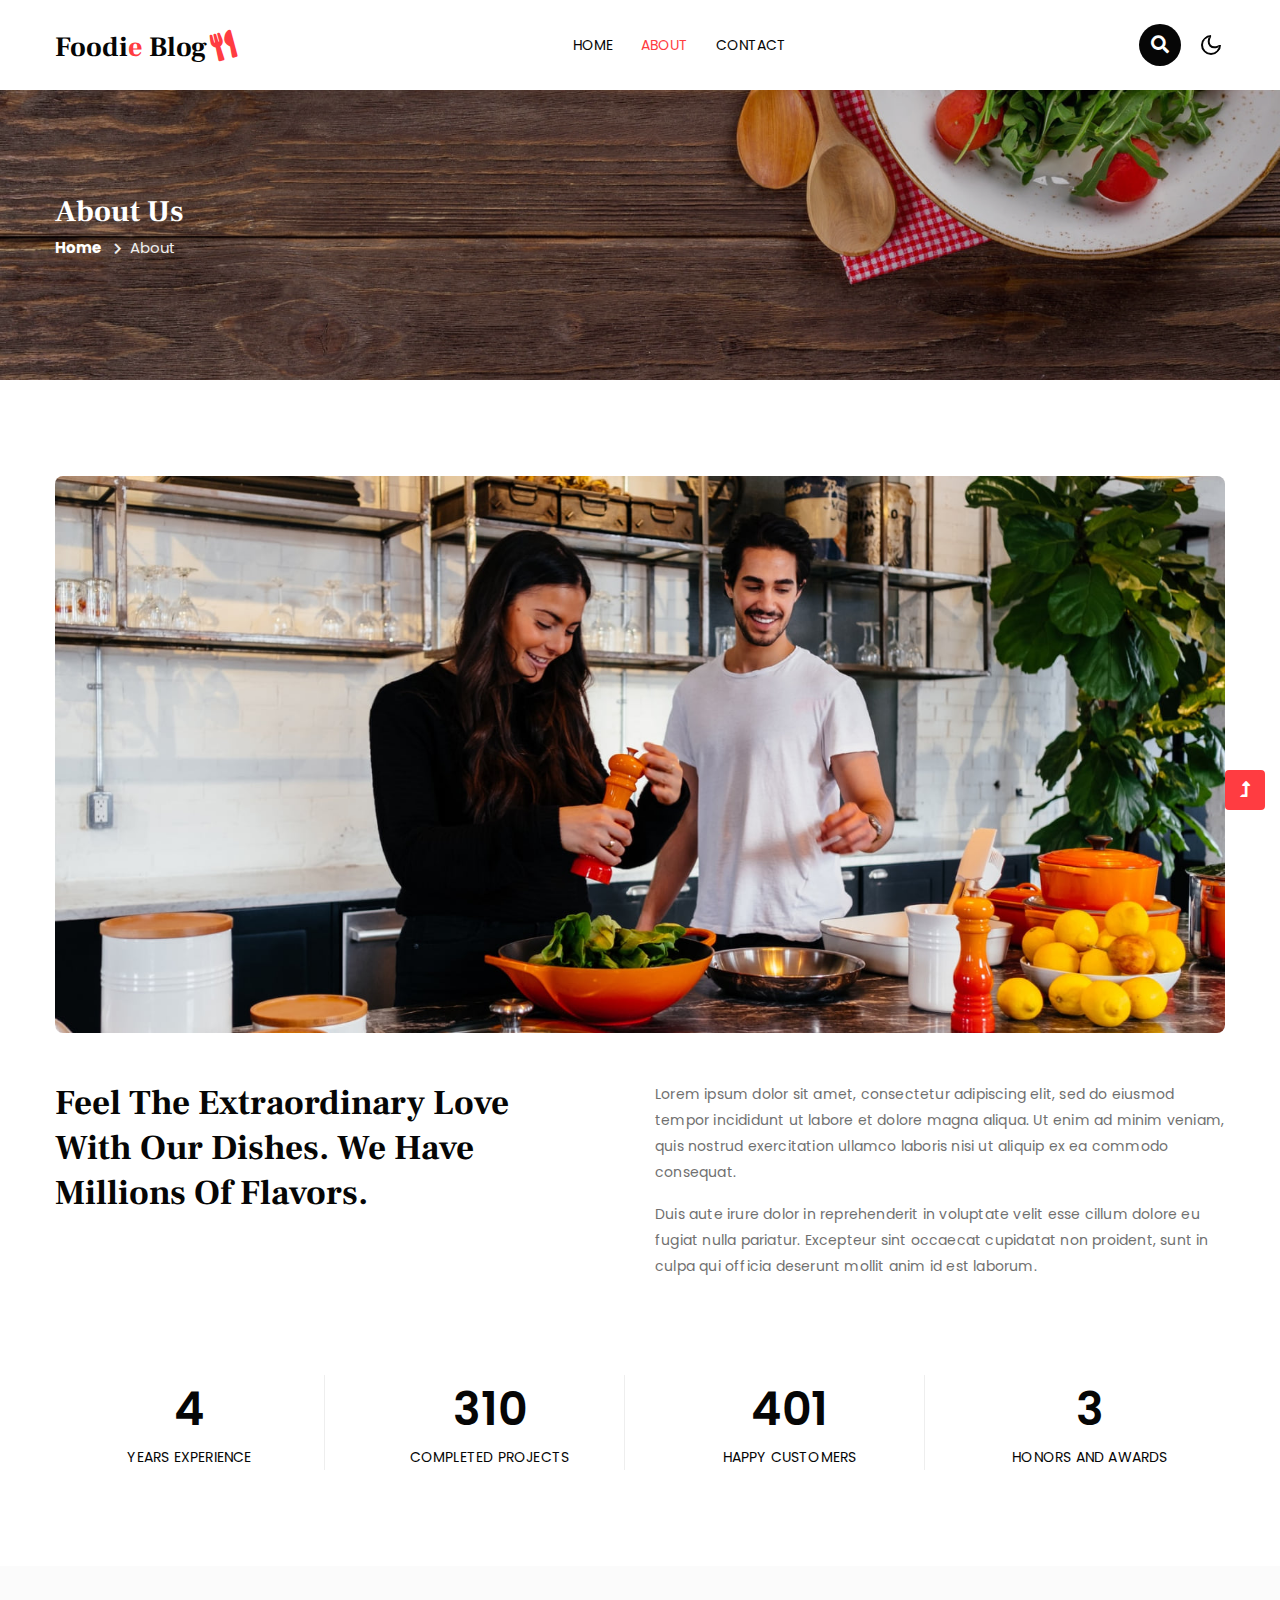
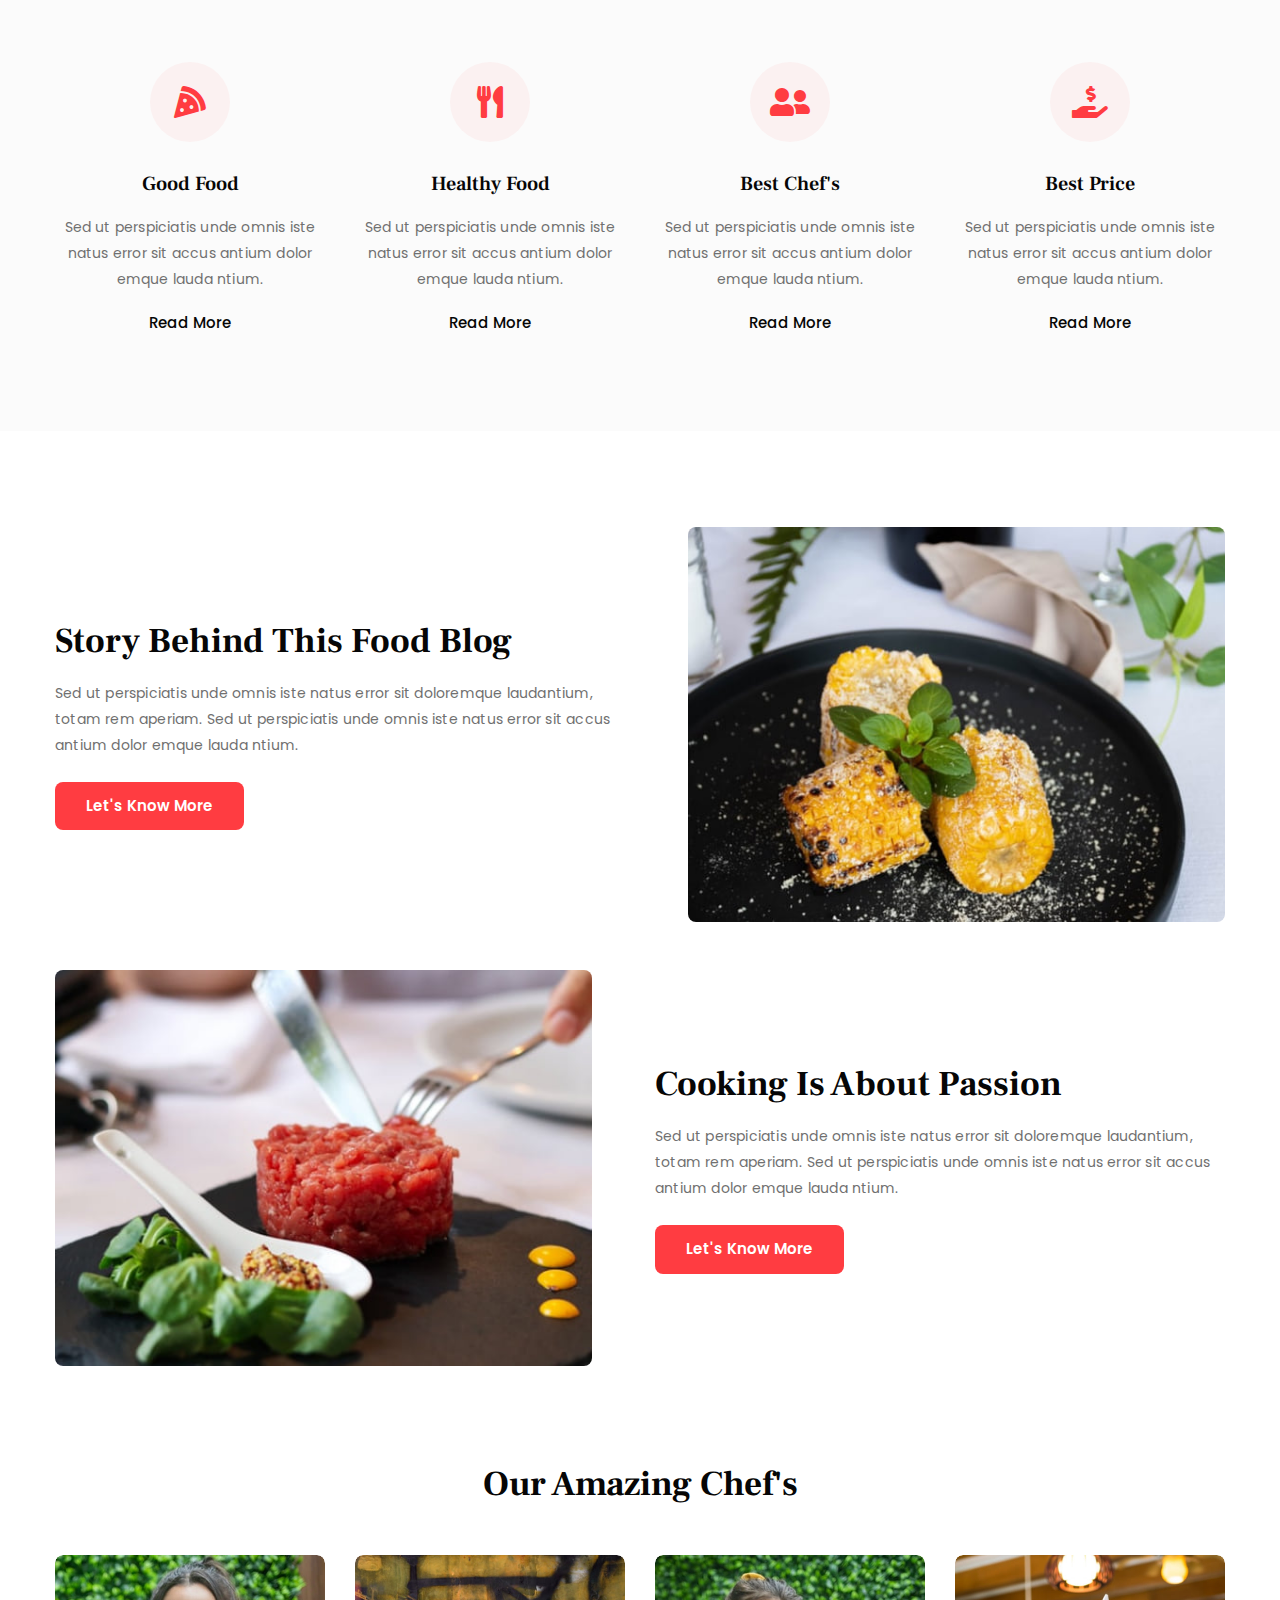
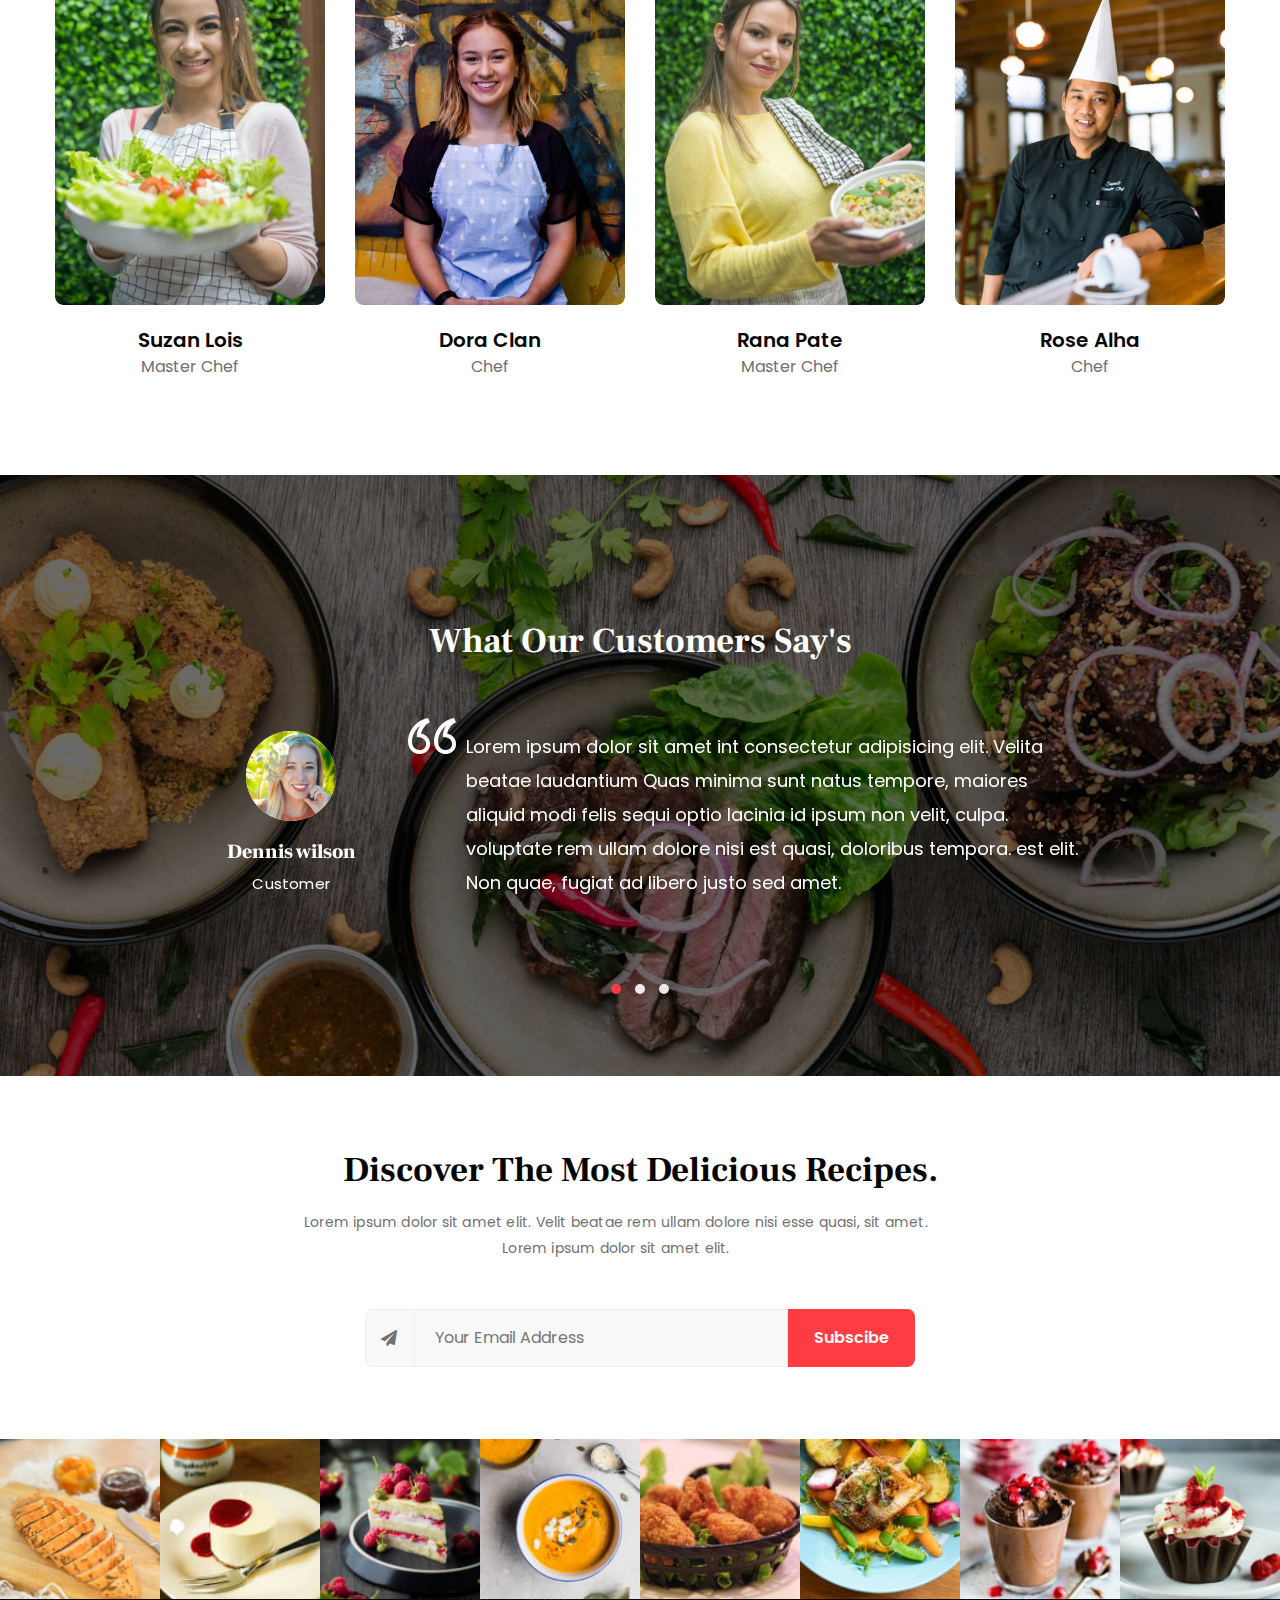
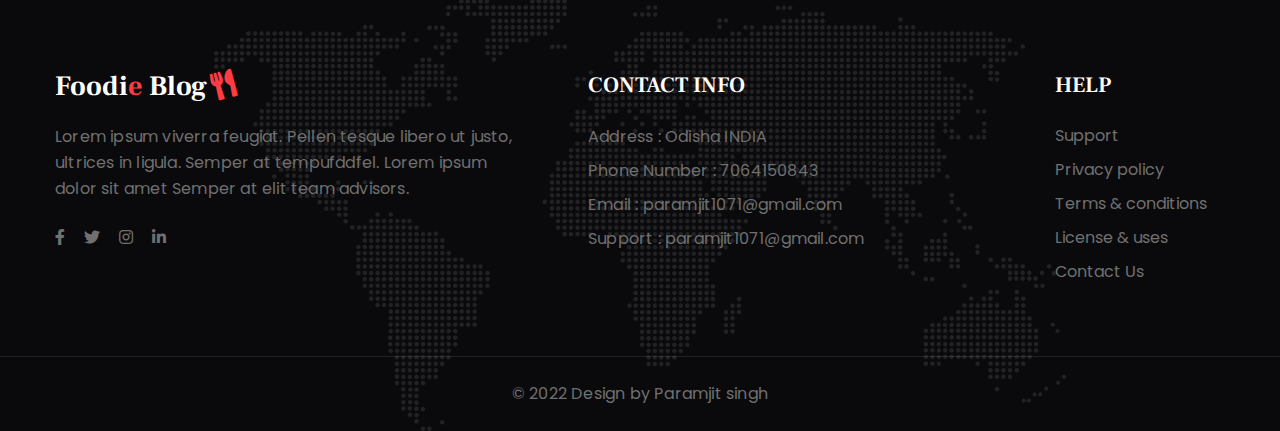
<file: about.html>
<!--
Author: W3layouts
Author URL: http://w3layouts.com
-->
<!doctype html>
<html lang="en">

<head>
    <!-- Required meta tags -->
    <meta charset="utf-8">
    <meta name="viewport" content="width=device-width, initial-scale=1, shrink-to-fit=no">
    <title>Foodie Blog - Blog Category Bootstrap Responsive Website Template - About Us : W3Layouts</title>
    <!-- google-fonts -->
    <link href="//fonts.googleapis.com/css2?family=Frank+Ruhl+Libre:wght@300;400;500;700;900&display=swap"
        rel="stylesheet">
    <link
        href="//fonts.googleapis.com/css2?family=Poppins:ital,wght@0,100;0,200;0,300;0,400;0,500;0,600;0,700;0,800;0,900;1,100;1,200;1,300;1,400;1,500;1,600;1,700;1,800;1,900&display=swap"
        rel="stylesheet">
    <!-- //google-fonts -->
    <!-- Template CSS Style link -->
    <link rel="stylesheet" href="assets/css/style-starter.css">
</head>

<body>
    <!--header-->
    <header id="site-header" class="fixed-top">
        <div class="container">
            <nav class="navbar navbar-expand-lg stroke">
                <h1>
                    <a class="navbar-brand" href="index.html">
                        Foodi<span>e</span> Blog<i class="fas fa-utensils"></i>
                    </a>
                </h1>
                <!-- if logo is image enable this   
    <a class="navbar-brand" href="#index.html">
        <img src="image-path" alt="Your logo" title="Your logo" style="height:35px;" />
    </a> -->
                <button class="navbar-toggler  collapsed bg-gradient" type="button" data-toggle="collapse"
                    data-target="#navbarTogglerDemo02" aria-controls="navbarTogglerDemo02" aria-expanded="false"
                    aria-label="Toggle navigation">
                    <span class="navbar-toggler-icon fa icon-expand fa-bars"></span>
                    <span class="navbar-toggler-icon fa icon-close fa-times"></span>
                </button>

                <div class="collapse navbar-collapse" id="navbarTogglerDemo02">
                    <ul class="navbar-nav mx-lg-auto">
                        <li class="nav-item">
                            <a class="nav-link" href="index.html">Home <span class="sr-only">(current)</span></a>
                        </li>
                        <li class="nav-item active">
                            <a class="nav-link" href="about.html">About</a>
                        </li>
                        <li class="nav-item">
                            <a class="nav-link" href="contact.html">Contact</a>
                        </li>
                    </ul>
                </div>
                <!-- search button -->
                <div class="search-right ml-lg-3">
                    <div class="search-container">
                        <form action="/search" method="get">
                            <input class="search expandright" id="searchright" type="search" name="q"
                                placeholder="Search">
                            <label class="button searchbutton" for="searchright"><i class="fas fa-search"></i></label>
                        </form>
                    </div>
                </div>
                <!-- //search button -->
                <!-- toggle switch for light and dark theme -->
                <div class="cont-ser-position">
                    <nav class="navigation">
                        <div class="theme-switch-wrapper">
                            <label class="theme-switch" for="checkbox">
                                <input type="checkbox" id="checkbox">
                                <div class="mode-container">
                                    <i class="gg-sun"></i>
                                    <i class="gg-moon"></i>
                                </div>
                            </label>
                        </div>
                    </nav>
                </div>
                <!-- //toggle switch for light and dark theme -->
            </nav>
        </div>
    </header>
    <!--//header-->

    <!-- inner banner -->
    <section class="inner-banner py-5">
        <div class="w3l-breadcrumb py-lg-5">
            <div class="container pt-sm-5 pt-4 pb-sm-4">
                <h4 class="inner-text-title font-weight-bold pt-5">About Us</h4>
                <ul class="breadcrumbs-custom-path">
                    <li><a href="index.html">Home</a></li>
                    <li class="active"><span class="fa fa-chevron-right mx-2" aria-hidden="true"></span>About</li>
                </ul>
            </div>
        </div>
    </section>
    <!-- //inner banner -->

    <!-- about section -->
    <section class="about-section py-5">
        <div class="container py-md-5 py-4">
            <img src="assets/images/about.jpg" alt="" class="img-fluid radius-image">
            <div class="row mt-sm-5 mt-4">
                <div class="col-lg-6 about-left-inner pr-lg-5">
                    <h3 class="title-style">Feel the extraordinary love with our dishes. We have millions of flavors.
                    </h3>
                </div>
                <div class="col-lg-6 about-right-inner mt-lg-0 mt-4">
                    <p>Lorem ipsum dolor sit amet, consectetur adipiscing elit, sed do eiusmod tempor
                        incididunt ut labore et dolore magna aliqua. Ut enim ad minim veniam, quis nostrud exercitation
                        ullamco laboris nisi ut aliquip ex ea commodo consequat. </p>
                    <p class="mt-3">Duis aute irure dolor in reprehenderit in voluptate velit esse cillum dolore eu
                        fugiat nulla pariatur. Excepteur sint occaecat cupidatat non proident, sunt in culpa qui officia
                        deserunt mollit anim id est laborum.</p>
                </div>
            </div>
        </div>
    </section>
    <!-- //about section -->

    <!-- stats -->
    <section class="w3_stats pb-5" id="stats">
        <div class="container pb-md-5 pb-4">
            <div class="w3-stats">
                <div class="row text-center">
                    <div class="col-lg-3 col-sm-6">
                        <div class="counter">
                            <div class="timer count-title count-number" data-to="36" data-speed="1500"></div>
                            <p class="count-text">Years Experience</p>
                        </div>
                    </div>
                    <div class="col-lg-3 col-sm-6 mt-sm-0 mt-4">
                        <div class="counter">
                            <div class="timer count-title count-number" data-to="2780" data-speed="1500"></div>
                            <p class="count-text">Completed Projects</p>
                        </div>
                    </div>
                    <div class="col-lg-3 col-sm-6 mt-lg-0 mt-4">
                        <div class="counter">
                            <div class="timer count-title count-number" data-to="3600" data-speed="1500"></div>
                            <p class="count-text">Happy Customers</p>
                        </div>
                    </div>
                    <div class="col-lg-3 col-sm-6 mt-lg-0 mt-4">
                        <div class="counter border-right-0">
                            <div class="timer count-title count-number" data-to="26" data-speed="1500"></div>
                            <p class="count-text">Honors and Awards</p>
                        </div>
                    </div>
                </div>
            </div>
        </div>
    </section>
    <!-- //stats -->

    <!-- 3 grids with icon section -->
    <section class="w3l-feature-8">
        <div class="features-main py-5">
            <div class="container py-md-5 py-4">
                <div class="row text-center">
                    <div class="col-lg-3 col-sm-6 feature-body">
                        <div class="feature-icon">
                            <i class="fas fa-pizza-slice"></i>
                        </div>
                        <div class="feature-info">
                            <h3 class="feature-title mb-3"><a href="#featured">Good Food</a></h3>
                            <p>Sed ut perspiciatis unde omnis iste natus error sit accus antium dolor emque lauda ntium.
                            </p>
                            <a href="#featured" class="feature-link">Read More</a>
                        </div>
                    </div>
                    <div class="col-lg-3 col-sm-6 feature-body mt-sm-0 mt-5">
                        <div class="feature-icon">
                            <i class="fas fa-utensils"></i>
                        </div>
                        <div class="feature-info">
                            <h3 class="feature-title mb-3"><a href="#featured">Healthy Food</a></h3>
                            <p>Sed ut perspiciatis unde omnis iste natus error sit accus antium dolor emque lauda ntium.
                            </p>
                            <a href="#featured" class="feature-link">Read More</a>
                        </div>
                    </div>
                    <div class="col-lg-3 col-sm-6 feature-body mt-lg-0 mt-5">
                        <div class="feature-icon">
                            <i class="fas fa-user-friends"></i>
                        </div>
                        <div class="feature-info">
                            <h3 class="feature-title mb-3"><a href="#featured">Best Chef's</a></h3>
                            <p>Sed ut perspiciatis unde omnis iste natus error sit accus antium dolor emque lauda ntium.
                            </p>
                            <a href="#featured" class="feature-link">Read More</a>
                        </div>
                    </div>
                    <div class="col-lg-3 col-sm-6 feature-body mt-lg-0 mt-5">
                        <div class="feature-icon">
                            <i class="fas fa-hand-holding-usd"></i>
                        </div>
                        <div class="feature-info">
                            <h3 class="feature-title mb-3"><a href="#featured">Best Price</a></h3>
                            <p>Sed ut perspiciatis unde omnis iste natus error sit accus antium dolor emque lauda ntium.
                            </p>
                            <a href="#featured" class="feature-link">Read More</a>
                        </div>
                    </div>
                </div>
            </div>
        </div>
    </section>
    <!-- //3 grids with icon section -->

    <!-- image with content section -->
    <section class="image-with-content pt-5">
        <div class="container pt-md-5 pt-4">
            <div class="row align-items-center">
                <div class="col-lg-6 content-sec-1">
                    <h3 class="title-style mb-3">Story behind this food blog</h3>
                    <p>Sed ut perspiciatis unde omnis iste natus error sit
                        doloremque laudantium, totam rem aperiam. Sed ut perspiciatis unde omnis iste natus error sit
                        accus antium dolor emque lauda ntium.
                    </p>
                    <a class="btn btn-style mt-4" href="#blog">Let's Know More</a>
                </div>
                <div class="col-lg-6 pl-lg-5 mt-lg-0 mt-sm-5 mt-4">
                    <img src="assets/images/banner-b2.jpg" alt="" class="img-fluid radius-image">
                </div>
            </div>
            <div class="row align-items-center mt-5">
                <div class="col-lg-6 pr-lg-5 mt-lg-0 mt-sm-5 mt-4 order-lg-1 order-2">
                    <img src="assets/images/banner-b1.jpg" alt="" class="img-fluid radius-image">
                </div>
                <div class="col-lg-6 content-sec-1 order-lg-2 order-1">
                    <h3 class="title-style mb-3">Cooking is about passion</h3>
                    <p>Sed ut perspiciatis unde omnis iste natus error sit
                        doloremque laudantium, totam rem aperiam. Sed ut perspiciatis unde omnis iste natus error sit
                        accus antium dolor emque lauda ntium.
                    </p>
                    <a class="btn btn-style mt-4" href="#blog">Let's Know More</a>
                </div>
            </div>
        </div>
    </section>
    <!-- //image with content section -->

    <!-- team section -->
    <section class="w3l-team section py-5" id="team">
        <div class="container py-md-5 py-4">
            <h3 class="title-style text-center mb-lg-5 mb-4">Our Amazing Chef's</h3>
            <div class="row">
                <div class="section_content teamy-team">
                    <div class="col-lg-3 col-6">
                        <div class="teamy teamy_style1 teamy_mask-circle">
                            <div class="teamy_layout">
                                <div class="teamy_preview">
                                    <img src="assets/images/team1.jpg" class="radius-image img-fluid w-100"
                                        alt="The demo photo">
                                </div>
                                <div class="teamy_back">
                                    <div class="teamy_back-inner">
                                        <a href="#facebook" class="social"> <i class="fab fa-facebook-f"></i> </a>
                                        <a href="#twitter" class="social"> <i class="fab fa-twitter"></i> </a>
                                        <a href="#instagram" class="social"> <i class="fab fa-instagram"></i> </a>
                                    </div>
                                </div>
                            </div>
                            <div class="teamy_content">
                                <a href="#url" class="teamy_name">Suzan Lois</a>
                                <span class="teamy_post">Master Chef</span>
                            </div>
                        </div>
                    </div>
                    <div class="col-lg-3 col-6">
                        <div class="teamy teamy_style1 teamy_mask-circle">
                            <div class="teamy_layout">
                                <div class="teamy_preview">
                                    <img src="assets/images/team2.jpg" class="radius-image img-fluid w-100"
                                        alt="The demo photo">
                                </div>
                                <div class="teamy_back">
                                    <div class="teamy_back-inner">
                                        <a href="#facebook" class="social"> <i class="fab fa-facebook-f"></i> </a>
                                        <a href="#twitter" class="social"> <i class="fab fa-twitter"></i> </a>
                                        <a href="#instagram" class="social"> <i class="fab fa-instagram"></i> </a>
                                    </div>
                                </div>
                            </div>
                            <div class="teamy_content">
                                <a href="#url" class="teamy_name">Dora Clan</a>
                                <span class="teamy_post">Chef</span>
                            </div>
                        </div>
                    </div>
                    <div class="col-lg-3 col-6 mt-lg-0 mt-5">
                        <div class="teamy teamy_style1 teamy_mask-circle">
                            <div class="teamy_layout">
                                <div class="teamy_preview">
                                    <img src="assets/images/team3.jpg" class="radius-image img-fluid w-100"
                                        alt="The demo photo">
                                </div>
                                <div class="teamy_back">
                                    <div class="teamy_back-inner">
                                        <a href="#facebook" class="social"> <i class="fab fa-facebook-f"></i> </a>
                                        <a href="#twitter" class="social"> <i class="fab fa-twitter"></i> </a>
                                        <a href="#instagram" class="social"> <i class="fab fa-instagram"></i> </a>
                                    </div>
                                </div>
                            </div>
                            <div class="teamy_content">
                                <a href="#url" class="teamy_name">Rana Pate</a>
                                <span class="teamy_post">Master Chef</span>
                            </div>
                        </div>
                    </div>
                    <div class="col-lg-3 col-6 mt-lg-0 mt-5">
                        <div class="teamy teamy_style1 teamy_mask-circle">
                            <div class="teamy_layout">
                                <div class="teamy_preview">
                                    <img src="assets/images/team4.jpg" class="radius-image img-fluid w-100"
                                        alt="The demo photo">
                                </div>
                                <div class="teamy_back">
                                    <div class="teamy_back-inner">
                                        <a href="#facebook" class="social"> <i class="fab fa-facebook-f"></i> </a>
                                        <a href="#twitter" class="social"> <i class="fab fa-twitter"></i> </a>
                                        <a href="#instagram" class="social"> <i class="fab fa-instagram"></i> </a>
                                    </div>
                                </div>
                            </div>
                            <div class="teamy_content">
                                <a href="#url" class="teamy_name">Rose Alha</a>
                                <span class="teamy_post">Chef</span>
                            </div>
                        </div>
                    </div>
                </div>
            </div>
        </div>
    </section>
    <!-- //team section -->

    <!-- testimonials -->
    <section class="w3l-clients-1 py-5" id="testimonials">
        <div class="cusrtomer-layout py-lg-5">
            <div class="container py-md-5 py-4">
                <div class="text-center mb-lg-5 mb-4">
                    <h3 class="title-style text-white">
                        What our Customers say's
                    </h3>
                </div>
                <div class="testimonial-row">
                    <div id="owl-demo2" class="owl-two owl-carousel owl-theme mb-md-3 mb-sm-5 mb-4">
                        <div class="item">
                            <div class="testimonial-content">
                                <div class="row testimonial align-items-center">
                                    <div class="col-md-3 testi-des">
                                        <a href="#url" class="testi-img">
                                            <img src="assets/images/testi1.jpg" alt="" class="radius-image img-fluid">
                                        </a>
                                        <div class="peopl align-self">
                                            <h3>Dennis wilson</h3>
                                            <p class="identity">Customer </p>
                                        </div>
                                    </div>
                                    <div class="col-md-9 pl-lg-5 mt-md-0 mt-4 text-left testi-cont">
                                        <blockquote>
                                            <q>Lorem ipsum dolor sit amet int consectetur adipisicing elit. Velita
                                                beatae
                                                laudantium Quas minima sunt natus tempore, maiores aliquid modi felis
                                                sequi optio lacinia id ipsum non velit, culpa.
                                                voluptate rem ullam dolore nisi est quasi, doloribus tempora.
                                                est elit. Non quae, fugiat ad libero justo sed amet.</q>
                                        </blockquote>
                                    </div>
                                </div>
                            </div>
                        </div>
                        <div class="item">
                            <div class="testimonial-content">
                                <div class="row testimonial align-items-center">
                                    <div class="col-md-3 testi-des">
                                        <a href="#url" class="testi-img">
                                            <img src="assets/images/testi2.jpg" alt="" class="radius-image img-fluid">
                                        </a>
                                        <div class="peopl align-self">
                                            <h3>Dennis wilson</h3>
                                            <p class="identity">Customer </p>
                                        </div>
                                    </div>
                                    <div class="col-md-9 pl-lg-5 mt-md-0 mt-4 text-left testi-cont">
                                        <blockquote>
                                            <q>Lorem ipsum dolor sit amet int consectetur adipisicing elit. Velita
                                                beatae
                                                laudantium Quas minima sunt natus tempore, maiores aliquid modi felis
                                                sequi optio lacinia id ipsum non velit, culpa.
                                                voluptate rem ullam dolore nisi est quasi, doloribus tempora.
                                                est elit. Non quae, fugiat ad libero justo sed amet.</q>
                                        </blockquote>
                                    </div>
                                </div>
                            </div>
                        </div>
                        <div class="item">
                            <div class="testimonial-content">
                                <div class="row testimonial align-items-center">
                                    <div class="col-md-3 testi-des">
                                        <a href="#url" class="testi-img">
                                            <img src="assets/images/testi3.jpg" alt="" class="radius-image img-fluid">
                                        </a>
                                        <div class="peopl align-self">
                                            <h3>Dennis wilson</h3>
                                            <p class="identity">Customer </p>
                                        </div>
                                    </div>
                                    <div class="col-md-9 pl-lg-5 mt-md-0 mt-4 text-left testi-cont">
                                        <blockquote>
                                            <q>Lorem ipsum dolor sit amet int consectetur adipisicing elit. Velita
                                                beatae
                                                laudantium Quas minima sunt natus tempore, maiores aliquid modi felis
                                                sequi optio lacinia id ipsum non velit, culpa.
                                                voluptate rem ullam dolore nisi est quasi, doloribus tempora.
                                                est elit. Non quae, fugiat ad libero justo sed amet.</q>
                                        </blockquote>
                                    </div>
                                </div>
                            </div>
                        </div>
                    </div>
                </div>
            </div>
        </div>
    </section>
    <!-- //testimonials -->

    <!-- subscribe section -->
    <section class="w3l-project py-5" id="subscribe">
        <div class="container py-4">
            <div class="bottom-info">
                <div class="header-section text-center">
                    <h3 class="title-style">Discover the most delicious recipes.</h3>
                    <p class="mt-3 pr-lg-5">Lorem ipsum dolor sit amet elit. Velit beatae
                        rem ullam dolore nisi esse quasi, sit amet. Lorem ipsum dolor sit
                        amet elit.</p>
                </div>
                <form action="#" class="subscribe mt-5" method="post">
                    <div class="input-group-text"><i class="fas fa-paper-plane"></i></div>
                    <input type="email" name="email" placeholder="Your Email Address" required="">
                    <button class="btn btn-style">Subscibe</button>
                </form>
            </div>
        </div>
    </section>
    <!-- //subscribe section -->

    <!-- instagram-feeds -->
    <div class="projects" id="special">
        <div class="projects-grids">
            <div class="istagram-feeds">
                <div class="projects-w3l-grid-info">
                    <a href="blog-single.html"><img src="assets/images/blog-s1.jpg" class="img-fluid" alt="" />
                        <div class="content-overlay"></div>
                        <div class="content-details fadeIn-top">
                            <span class="fab fa-instagram"></span>
                        </div>
                    </a>
                </div>
                <div class="projects-w3l-grid-info">
                    <a href="blog-single.html"><img src="assets/images/blog-s2.jpg" class="img-fluid" alt="" />
                        <div class="content-overlay"></div>
                        <div class="content-details fadeIn-top">
                            <span class="fab fa-instagram"></span>
                        </div>
                    </a>
                </div>
                <div class="projects-w3l-grid-info">
                    <a href="blog-single.html"><img src="assets/images/blog-s3.jpg" class="img-fluid" alt="" />
                        <div class="content-overlay"></div>
                        <div class="content-details fadeIn-top">
                            <span class="fab fa-instagram"></span>
                        </div>
                    </a>
                </div>
                <div class="projects-w3l-grid-info">
                    <a href="blog-single.html"><img src="assets/images/blog-s4.jpg" class="img-fluid" alt="" />
                        <div class="content-overlay"></div>
                        <div class="content-details fadeIn-top">
                            <span class="fab fa-instagram"></span>
                        </div>
                    </a>
                </div>
                <div class="projects-w3l-grid-info">
                    <a href="blog-single.html"><img src="assets/images/blog-s5.jpg" class="img-fluid" alt="" />
                        <div class="content-overlay"></div>
                        <div class="content-details fadeIn-top">
                            <span class="fab fa-instagram"></span>
                        </div>
                    </a>
                </div>
                <div class="projects-w3l-grid-info">
                    <a href="blog-single.html"><img src="assets/images/blog-s6.jpg" class="img-fluid" alt="" />
                        <div class="content-overlay"></div>
                        <div class="content-details fadeIn-top">
                            <span class="fab fa-instagram"></span>
                        </div>
                    </a>
                </div>
                <div class="projects-w3l-grid-info">
                    <a href="blog-single.html"><img src="assets/images/blog-s8.jpg" class="img-fluid" alt="" />
                        <div class="content-overlay"></div>
                        <div class="content-details fadeIn-top">
                            <span class="fab fa-instagram"></span>
                        </div>
                    </a>
                </div>
                <div class="projects-w3l-grid-info">
                    <a href="blog-single.html"><img src="assets/images/blog-s7.jpg" class="img-fluid" alt="" />
                        <div class="content-overlay"></div>
                        <div class="content-details fadeIn-top">
                            <span class="fab fa-instagram"></span>
                        </div>
                    </a>
                </div>
            </div>
        </div>
    </div>
    <!-- //instagram-feeds -->

    <!-- footer -->
    <footer class="w3l-footer-29-main">
        <div class="footer-29 py-5">
            <div class="container py-sm-4">
                <div class="row footer-top-29">
                    <div class="col-lg-5 col-md-6 footer-list-29 footer-1">
                        <h2 class="mb-4">
                            <a class="footer-logo" href="index.html">
                                Foodi<span>e</span> Blog<i class="fas fa-utensils"></i>
                            </a>
                        </h2>
                        <p>Lorem ipsum viverra feugiat. Pellen tesque libero ut justo, ultrices in ligula. Semper at
                            tempufddfel. Lorem ipsum dolor sit amet Semper at elit team advisors.</p>
                        <div class="main-social-footer-29 mt-md-4 mt-3">
                            <a href="#facebook" class="facebook"><i class="fab fa-facebook-f"></i></a>
                            <a href="#twitter" class="twitter"><i class="fab fa-twitter"></i></a>
                            <a href="#instagram" class="instagram"><i class="fab fa-instagram"></i></a>
                            <a href="https://www.linkedin.com/in/paramjit-singh-19ba671ba/" class="linkedin"><i class="fab fa-linkedin-in"></i></a>
                        </div>
                    </div>

                    <div class="col-xl-5 col-lg-4 col-md-6 footer-list-29 footer-1 px-xl-5 mt-md-0 mt-5">
                        <h6 class="footer-title-29">Contact Info </h6>
                        <p class="mb-2">Address : Odisha INDIA
                        </p>
                        <p class="mb-2">Phone Number : <a href="tel:+1(21) 234 4567">7064150843</a></p>
                        <p class="mb-2">Email : <a href="mailto:info@example.com">paramjit1071@gmail.com</a></p>
                        <p>Support : <a href="mailto:info@support.com">paramjit1071@gmail.com</a></p>
                    </div>

                    <div class="col-xl-2 col-lg-3 col-md-6 col-sm-5 col-6 footer-list-29 footer-2 mt-lg-0 mt-5">
                        <ul>
                            <h6 class="footer-title-29">Help</h6>
                            <li><a href="#support">Support</a></li>
                            <li><a href="#privacy">Privacy policy</a></li>
                            <li><a href="#terms">Terms & conditions</a></li>
                            <li><a href="#license">License & uses</a></li>
                            <li><a href="contact.html">Contact Us</a></li>
                        </ul>
                    </div>
                </div>
            </div>
        </div>
        <!-- copyright -->
        <section class="w3l-copyright text-center">
            <div class="container">
                <p class="copy-footer-29">© 2022 Design by Paramjit singh<a
                        href="https://w3layouts.com/" target="_blank">
                      </a></p>
            </div>
        </section>
        <!-- //copyright -->
    </footer>
    <!-- //footer -->

    <!-- Js scripts -->
    <!-- move top -->
    <button onclick="topFunction()" id="movetop" title="Go to top">
        <span class="fas fa-level-up-alt" aria-hidden="true"></span>
    </button>
    <script>
        // When the user scrolls down 20px from the top of the document, show the button
        window.onscroll = function () {
            scrollFunction()
        };

        function scrollFunction() {
            if (document.body.scrollTop > 20 || document.documentElement.scrollTop > 20) {
                document.getElementById("movetop").style.display = "block";
            } else {
                document.getElementById("movetop").style.display = "none";
            }
        }

        // When the user clicks on the button, scroll to the top of the document
        function topFunction() {
            document.body.scrollTop = 0;
            document.documentElement.scrollTop = 0;
        }
    </script>
    <!-- //move top -->

    <!-- common jquery plugin -->
    <script src="assets/js/jquery-3.3.1.min.js"></script>
    <!-- //common jquery plugin -->

    <!-- counter for stats -->
    <script src="assets/js/counter.js"></script>
    <!-- //counter for stats -->

    <!-- owl carousel -->
    <script src="assets/js/owl.carousel.js"></script>
    <!-- script for tesimonials carousel slider -->
    <script>
        $(document).ready(function () {
            $("#owl-demo2").owlCarousel({
                loop: true,
                nav: false,
                margin: 50,
                autoplay: true,
                autoplayTimeout: 5000,
                autoplaySpeed: 1000,
                responsiveClass: true,
                responsive: {
                    0: {
                        items: 1,
                        nav: false
                    },
                    1000: {
                        items: 1,
                        nav: false
                    }
                }
            })
        })
    </script>
    <!-- //script for tesimonials carousel slider -->

    <!-- theme switch js (light and dark)-->
    <script src="assets/js/theme-change.js"></script>
    <!-- //theme switch js (light and dark)-->

    <!-- MENU-JS -->
    <script>
        $(window).on("scroll", function () {
            var scroll = $(window).scrollTop();

            if (scroll >= 80) {
                $("#site-header").addClass("nav-fixed");
            } else {
                $("#site-header").removeClass("nav-fixed");
            }
        });

        //Main navigation Active Class Add Remove
        $(".navbar-toggler").on("click", function () {
            $("header").toggleClass("active");
        });
        $(document).on("ready", function () {
            if ($(window).width() > 991) {
                $("header").removeClass("active");
            }
            $(window).on("resize", function () {
                if ($(window).width() > 991) {
                    $("header").removeClass("active");
                }
            });
        });
    </script>
    <!-- //MENU-JS -->

    <!-- disable body scroll which navbar is in active -->
    <script>
        $(function () {
            $('.navbar-toggler').click(function () {
                $('body').toggleClass('noscroll');
            })
        });
    </script>
    <!-- //disable body scroll which navbar is in active -->

    <!-- bootstrap -->
    <script src="assets/js/bootstrap.min.js"></script>
    <!-- //bootstrap -->
    <!-- //Js scripts -->
</body>

</html>
</file>
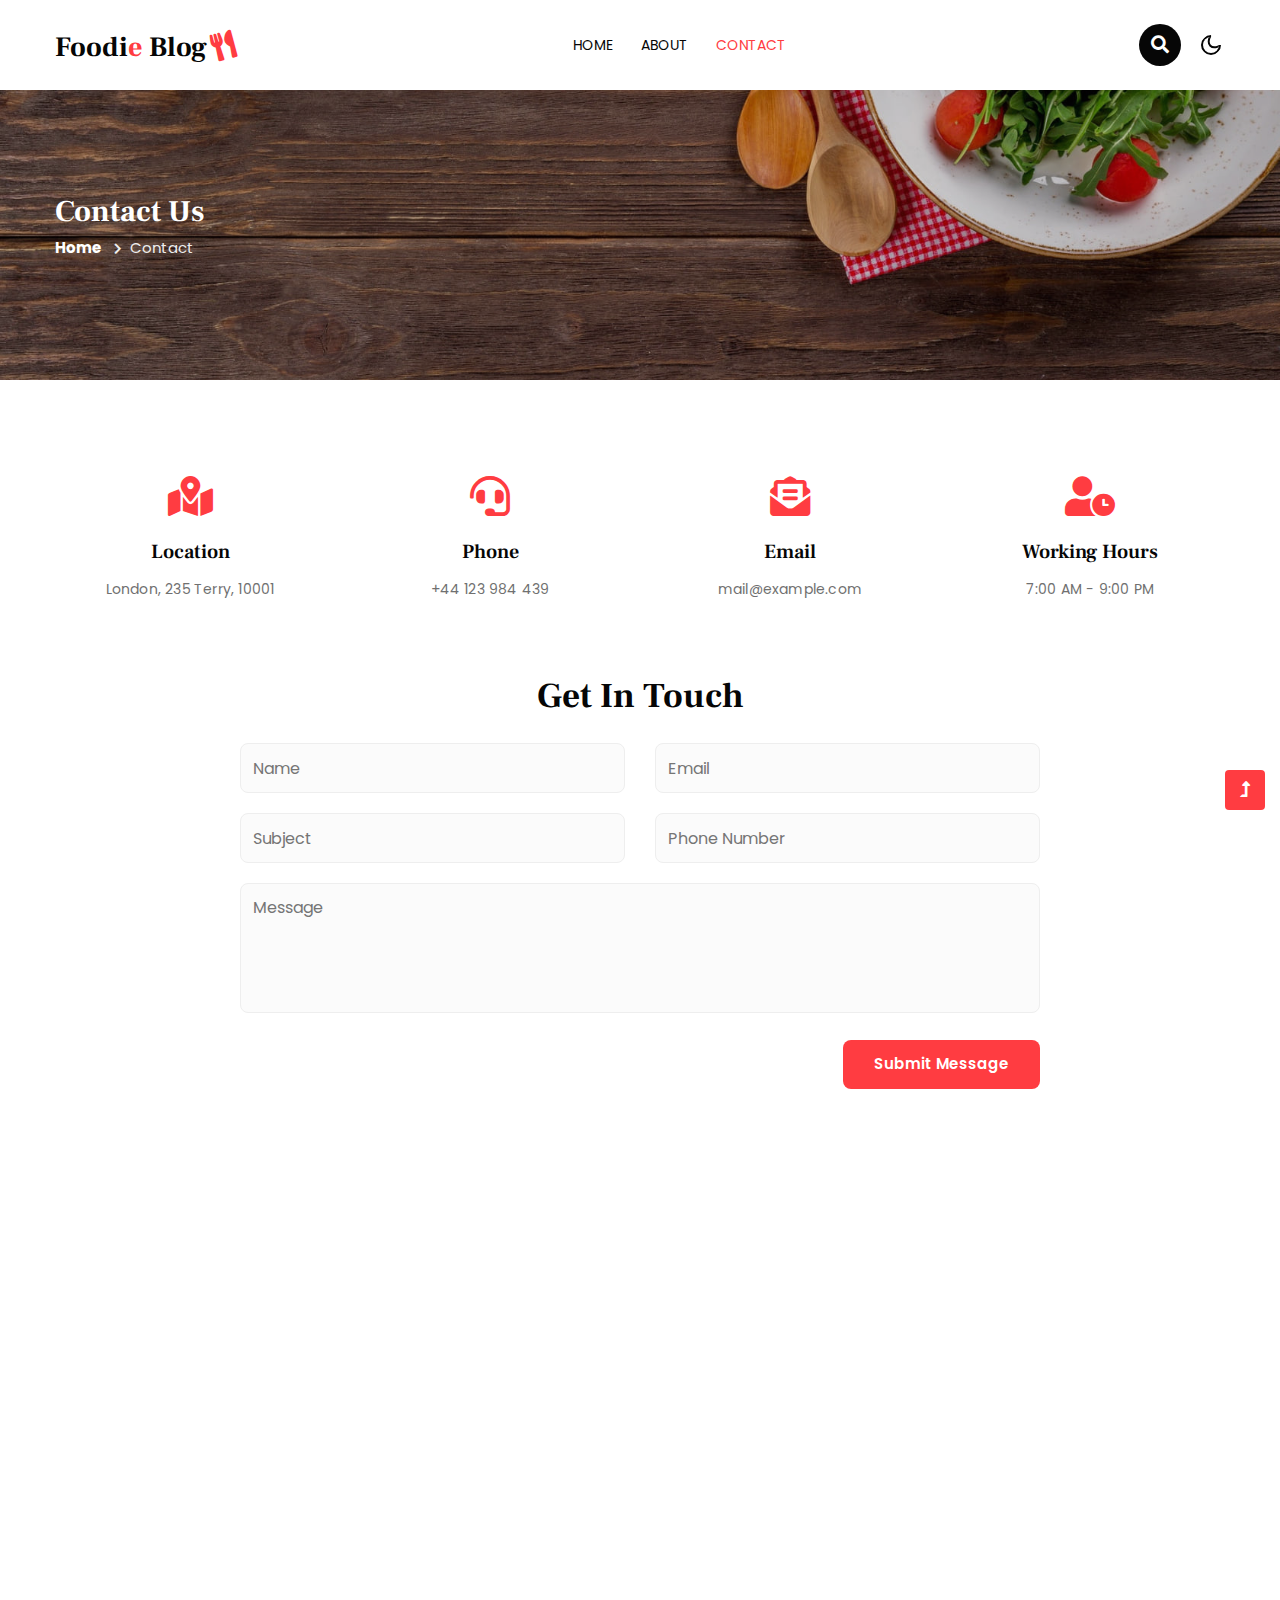
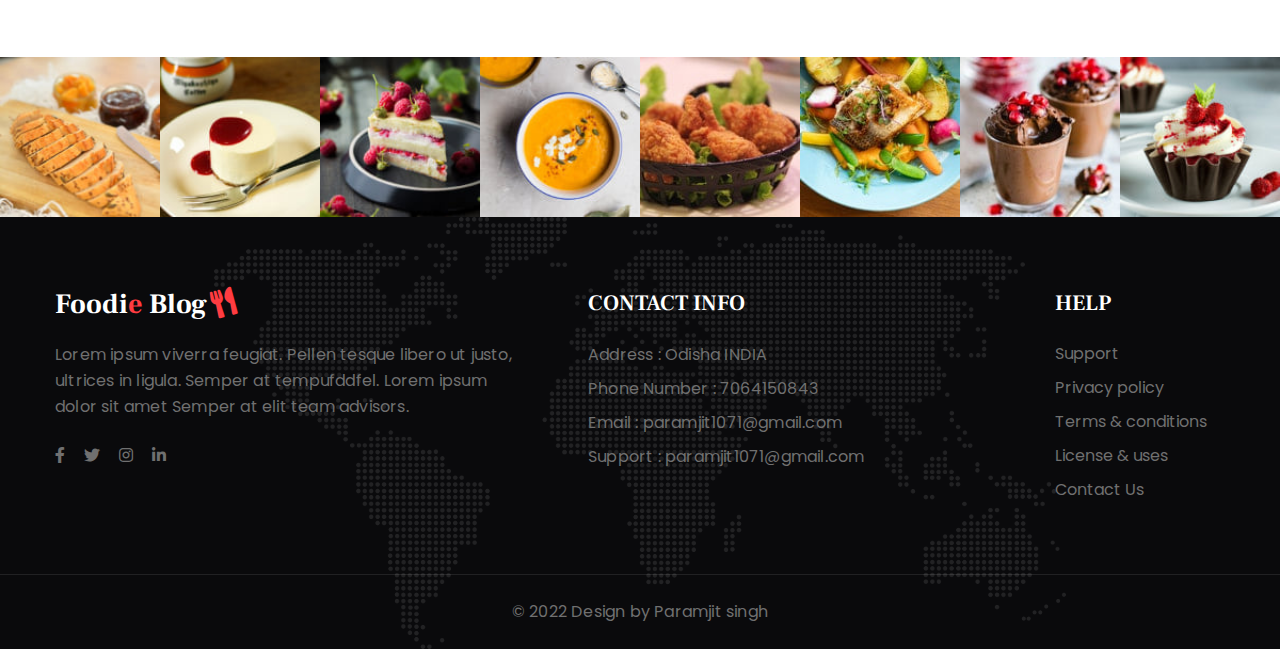
<file: contact.html>
<!--
Author: W3layouts
Author URL: http://w3layouts.com
-->
<!doctype html>
<html lang="en">

<head>
    <!-- Required meta tags -->
    <meta charset="utf-8">
    <meta name="viewport" content="width=device-width, initial-scale=1, shrink-to-fit=no">
    <title>Foodie Blog - Blog Category Bootstrap Responsive Website Template - Contact Us : W3Layouts</title>
    <!-- google-fonts -->
    <link href="//fonts.googleapis.com/css2?family=Frank+Ruhl+Libre:wght@300;400;500;700;900&display=swap"
        rel="stylesheet">
    <link
        href="//fonts.googleapis.com/css2?family=Poppins:ital,wght@0,100;0,200;0,300;0,400;0,500;0,600;0,700;0,800;0,900;1,100;1,200;1,300;1,400;1,500;1,600;1,700;1,800;1,900&display=swap"
        rel="stylesheet">
    <!-- //google-fonts -->
    <!-- Template CSS Style link -->
    <link rel="stylesheet" href="assets/css/style-starter.css">
</head>

<body>
    <!--header-->
    <header id="site-header" class="fixed-top">
        <div class="container">
            <nav class="navbar navbar-expand-lg stroke">
                <h1>
                    <a class="navbar-brand" href="index.html">
                        Foodi<span>e</span> Blog<i class="fas fa-utensils"></i>
                    </a>
                </h1>
                <!-- if logo is image enable this   
    <a class="navbar-brand" href="#index.html">
        <img src="image-path" alt="Your logo" title="Your logo" style="height:35px;" />
    </a> -->
                <button class="navbar-toggler  collapsed bg-gradient" type="button" data-toggle="collapse"
                    data-target="#navbarTogglerDemo02" aria-controls="navbarTogglerDemo02" aria-expanded="false"
                    aria-label="Toggle navigation">
                    <span class="navbar-toggler-icon fa icon-expand fa-bars"></span>
                    <span class="navbar-toggler-icon fa icon-close fa-times"></span>
                </button>

                <div class="collapse navbar-collapse" id="navbarTogglerDemo02">
                    <ul class="navbar-nav mx-lg-auto">
                        <li class="nav-item">
                            <a class="nav-link" href="index.html">Home <span class="sr-only">(current)</span></a>
                        </li>
                        <li class="nav-item">
                            <a class="nav-link" href="about.html">About</a>
                        </li>
                        <li class="nav-item active">
                            <a class="nav-link" href="contact.html">Contact</a>
                        </li>
                    </ul>
                </div>
                <!-- search button -->
                <div class="search-right ml-lg-3">
                    <div class="search-container">
                        <form action="/search" method="get">
                            <input class="search expandright" id="searchright" type="search" name="q"
                                placeholder="Search">
                            <label class="button searchbutton" for="searchright"><i class="fas fa-search"></i></label>
                        </form>
                    </div>
                </div>
                <!-- //search button -->
                <!-- toggle switch for light and dark theme -->
                <div class="cont-ser-position">
                    <nav class="navigation">
                        <div class="theme-switch-wrapper">
                            <label class="theme-switch" for="checkbox">
                                <input type="checkbox" id="checkbox">
                                <div class="mode-container">
                                    <i class="gg-sun"></i>
                                    <i class="gg-moon"></i>
                                </div>
                            </label>
                        </div>
                    </nav>
                </div>
                <!-- //toggle switch for light and dark theme -->
            </nav>
        </div>
    </header>
    <!--//header-->

    <!-- inner banner -->
    <section class="inner-banner py-5">
        <div class="w3l-breadcrumb py-lg-5">
            <div class="container pt-sm-5 pt-4 pb-sm-4">
                <h4 class="inner-text-title font-weight-bold pt-5">Contact Us</h4>
                <ul class="breadcrumbs-custom-path">
                    <li><a href="index.html">Home</a></li>
                    <li class="active"><span class="fa fa-chevron-right mx-2" aria-hidden="true"></span>Contact</li>
                </ul>
            </div>
        </div>
    </section>
    <!-- //inner banner -->

    <!-- contact -->
    <!-- contact section -->
    <section class="w3l-contact-11 py-5" id="contact">
        <div class="container py-md-5 py-4">
            <div class="row text-center mb-5 pb-sm-4">
                <div class="col-lg-3 col-sm-6 contact-info">
                    <i class="fas fa-map-marked-alt"></i>
                    <h4>Location</h4>
                    <p>London, 235 Terry, 10001</p>
                </div>
                <div class="col-lg-3 col-sm-6 contact-info mt-md-0 mt-4">
                    <i class="fas fa-headset"></i>
                    <h4>Phone</h4>
                    <p><a href="tel:+44 987 654 321">+44 123 984 439</a></p>
                </div>
                <div class="col-lg-3 col-sm-6 contact-info mt-lg-0 mt-4">
                    <i class="fas fa-envelope-open-text"></i>
                    <h4>Email</h4>
                    <p><a href="mailto:mail@example.com" class="email">mail@example.com</a></p>
                </div>
                <div class="col-lg-3 col-sm-6 contact-info mt-lg-0 mt-4">
                    <i class="fas fa-user-clock"></i>
                    <h4>Working Hours</h4>
                    <p>7:00 AM - 9:00 PM</p>
                </div>
            </div>
            <div class="form-inner-cont mx-auto" style="max-width:800px">
                <h3 class="title-style text-center mb-4">Get In Touch</h3>
                <form action="https://sendmail.w3layouts.com/submitForm" method="post" class="signin-form">
                    <div class="row align-form-map">
                        <div class="col-sm-6 form-input">
                            <input type="text" name="w3lName" id="w3lName" placeholder="Name" />
                        </div>
                        <div class="col-sm-6 form-input">
                            <input type="email" name="w3lSender" id="w3lSender" placeholder="Email" required="" />
                        </div>
                        <div class="col-sm-6 form-input">
                            <input type="text" name="w3lSubect" placeholder="Subject" class="contact-input">
                        </div>
                        <div class="col-sm-6 form-input">
                            <input type="number" name="w3lPhone" placeholder="Phone Number" class="contact-input">
                        </div>
                    </div>
                    <div class="form-input">
                        <textarea placeholder="Message" name="w3lMessage" id="w3lMessage" required=""></textarea>
                    </div>
                    <div class="submit text-right">
                        <button type="submit" class="btn btn-style">Submit
                            Message</button>
                    </div>
                </form>
            </div>
            <!-- map -->
            <div class="map-iframe mt-5 pt-md-4">
                <iframe
                    src="https://www.google.com/maps/embed?pb=!1m18!1m12!1m3!1d317718.69319292053!2d-0.3817765050863085!3d51.528307984912544!2m3!1f0!2f0!3f0!3m2!1i1024!2i768!4f13.1!3m3!1m2!1s0x47d8a00baf21de75%3A0x52963a5addd52a99!2sLondon%2C+UK!5e0!3m2!1sen!2spl!4v1562654563739!5m2!1sen!2spl"
                    width="100%" height="400" frameborder="0" style="border: 0px;" allowfullscreen=""></iframe>
            </div>
        </div>
    </section>
    <!-- //contact section -->
    <!-- //contact -->

    <!-- instagram-feeds -->
    <div class="projects" id="special">
        <div class="projects-grids">
            <div class="istagram-feeds">
                <div class="projects-w3l-grid-info">
                    <a href="blog-single.html"><img src="assets/images/blog-s1.jpg" class="img-fluid" alt="" />
                        <div class="content-overlay"></div>
                        <div class="content-details fadeIn-top">
                            <span class="fab fa-instagram"></span>
                        </div>
                    </a>
                </div>
                <div class="projects-w3l-grid-info">
                    <a href="blog-single.html"><img src="assets/images/blog-s2.jpg" class="img-fluid" alt="" />
                        <div class="content-overlay"></div>
                        <div class="content-details fadeIn-top">
                            <span class="fab fa-instagram"></span>
                        </div>
                    </a>
                </div>
                <div class="projects-w3l-grid-info">
                    <a href="blog-single.html"><img src="assets/images/blog-s3.jpg" class="img-fluid" alt="" />
                        <div class="content-overlay"></div>
                        <div class="content-details fadeIn-top">
                            <span class="fab fa-instagram"></span>
                        </div>
                    </a>
                </div>
                <div class="projects-w3l-grid-info">
                    <a href="blog-single.html"><img src="assets/images/blog-s4.jpg" class="img-fluid" alt="" />
                        <div class="content-overlay"></div>
                        <div class="content-details fadeIn-top">
                            <span class="fab fa-instagram"></span>
                        </div>
                    </a>
                </div>
                <div class="projects-w3l-grid-info">
                    <a href="blog-single.html"><img src="assets/images/blog-s5.jpg" class="img-fluid" alt="" />
                        <div class="content-overlay"></div>
                        <div class="content-details fadeIn-top">
                            <span class="fab fa-instagram"></span>
                        </div>
                    </a>
                </div>
                <div class="projects-w3l-grid-info">
                    <a href="blog-single.html"><img src="assets/images/blog-s6.jpg" class="img-fluid" alt="" />
                        <div class="content-overlay"></div>
                        <div class="content-details fadeIn-top">
                            <span class="fab fa-instagram"></span>
                        </div>
                    </a>
                </div>
                <div class="projects-w3l-grid-info">
                    <a href="blog-single.html"><img src="assets/images/blog-s8.jpg" class="img-fluid" alt="" />
                        <div class="content-overlay"></div>
                        <div class="content-details fadeIn-top">
                            <span class="fab fa-instagram"></span>
                        </div>
                    </a>
                </div>
                <div class="projects-w3l-grid-info">
                    <a href="blog-single.html"><img src="assets/images/blog-s7.jpg" class="img-fluid" alt="" />
                        <div class="content-overlay"></div>
                        <div class="content-details fadeIn-top">
                            <span class="fab fa-instagram"></span>
                        </div>
                    </a>
                </div>
            </div>
        </div>
    </div>
    <!-- //instagram-feeds -->

    <!-- footer -->
    <footer class="w3l-footer-29-main">
        <div class="footer-29 py-5">
            <div class="container py-sm-4">
                <div class="row footer-top-29">
                    <div class="col-lg-5 col-md-6 footer-list-29 footer-1">
                        <h2 class="mb-4">
                            <a class="footer-logo" href="index.html">
                                Foodi<span>e</span> Blog<i class="fas fa-utensils"></i>
                            </a>
                        </h2>
                        <p>Lorem ipsum viverra feugiat. Pellen tesque libero ut justo, ultrices in ligula. Semper at
                            tempufddfel. Lorem ipsum dolor sit amet Semper at elit team advisors.</p>
                        <div class="main-social-footer-29 mt-md-4 mt-3">
                            <a href="#facebook" class="facebook"><i class="fab fa-facebook-f"></i></a>
                            <a href="#twitter" class="twitter"><i class="fab fa-twitter"></i></a>
                            <a href="#instagram" class="instagram"><i class="fab fa-instagram"></i></a>
                            <a href="https://www.linkedin.com/in/paramjit-singh-19ba671ba/" class="linkedin"><i class="fab fa-linkedin-in"></i></a>
                        </div>
                    </div>

                    <div class="col-xl-5 col-lg-4 col-md-6 footer-list-29 footer-1 px-xl-5 mt-md-0 mt-5">
                        <h6 class="footer-title-29">Contact Info </h6>
                        <p class="mb-2">Address : Odisha INDIA
                        </p>
                        <p class="mb-2">Phone Number : <a href="tel:+1(21) 234 4567">7064150843</a></p>
                        <p class="mb-2">Email : <a href="mailto:info@example.com">paramjit1071@gmail.com</a></p>
                        <p>Support : <a href="mailto:info@support.com">paramjit1071@gmail.com</a></p>
                    </div>

                    <div class="col-xl-2 col-lg-3 col-md-6 col-sm-5 col-6 footer-list-29 footer-2 mt-lg-0 mt-5">
                        <ul>
                            <h6 class="footer-title-29">Help</h6>
                            <li><a href="#support">Support</a></li>
                            <li><a href="#privacy">Privacy policy</a></li>
                            <li><a href="#terms">Terms & conditions</a></li>
                            <li><a href="#license">License & uses</a></li>
                            <li><a href="contact.html">Contact Us</a></li>
                        </ul>
                    </div>
                </div>
            </div>
        </div>
        <!-- copyright -->
        <section class="w3l-copyright text-center">
            <div class="container">
                <p class="copy-footer-29">© 2022 Design by Paramjit singh<a
                        href="https://w3layouts.com/" target="_blank">
                       </a></p>
            </div>
        </section>
        <!-- //copyright -->
    </footer>
    <!-- //footer -->

    <!-- Js scripts -->
    <!-- move top -->
    <button onclick="topFunction()" id="movetop" title="Go to top">
        <span class="fas fa-level-up-alt" aria-hidden="true"></span>
    </button>
    <script>
        // When the user scrolls down 20px from the top of the document, show the button
        window.onscroll = function () {
            scrollFunction()
        };

        function scrollFunction() {
            if (document.body.scrollTop > 20 || document.documentElement.scrollTop > 20) {
                document.getElementById("movetop").style.display = "block";
            } else {
                document.getElementById("movetop").style.display = "none";
            }
        }

        // When the user clicks on the button, scroll to the top of the document
        function topFunction() {
            document.body.scrollTop = 0;
            document.documentElement.scrollTop = 0;
        }
    </script>
    <!-- //move top -->

    <!-- common jquery plugin -->
    <script src="assets/js/jquery-3.3.1.min.js"></script>
    <!-- //common jquery plugin -->

    <!-- theme switch js (light and dark)-->
    <script src="assets/js/theme-change.js"></script>
    <!-- //theme switch js (light and dark)-->

    <!-- MENU-JS -->
    <script>
        $(window).on("scroll", function () {
            var scroll = $(window).scrollTop();

            if (scroll >= 80) {
                $("#site-header").addClass("nav-fixed");
            } else {
                $("#site-header").removeClass("nav-fixed");
            }
        });

        //Main navigation Active Class Add Remove
        $(".navbar-toggler").on("click", function () {
            $("header").toggleClass("active");
        });
        $(document).on("ready", function () {
            if ($(window).width() > 991) {
                $("header").removeClass("active");
            }
            $(window).on("resize", function () {
                if ($(window).width() > 991) {
                    $("header").removeClass("active");
                }
            });
        });
    </script>
    <!-- //MENU-JS -->

    <!-- disable body scroll which navbar is in active -->
    <script>
        $(function () {
            $('.navbar-toggler').click(function () {
                $('body').toggleClass('noscroll');
            })
        });
    </script>
    <!-- //disable body scroll which navbar is in active -->

    <!-- bootstrap -->
    <script src="assets/js/bootstrap.min.js"></script>
    <!-- //bootstrap -->
    <!-- //Js scripts -->
</body>

</html>
</file>
<file: assets/css/style-starter.css>
@charset "UTF-8";


:root {
  --blue: #007bff;
  --indigo: #6610f2;
  --purple: #6f42c1;
  --pink: #e83e8c;
  --red: #dc3545;
  --orange: #fd7e14;
  --yellow: #ffc107;
  --green: #28a745;
  --teal: #20c997;
  --cyan: #17a2b8;
  --white: #fff;
  --gray: #6c757d;
  --gray-dark: #343a40;
  --primary: #f34235;
  --secondary: #131514;
  --success: #28a745;
  --info: #17a2b8;
  --warning: #ffc107;
  --danger: #dc3545;
  --light: #f8f9fa;
  --dark: #343a40;
  --breakpoint-xs: 0;
  --breakpoint-sm: 576px;
  --breakpoint-md: 768px;
  --breakpoint-lg: 992px;
  --breakpoint-xl: 1200px;
  --font-family-sans-serif: -apple-system, BlinkMacSystemFont, "Segoe UI", Roboto, "Helvetica Neue", Arial, "Noto Sans", sans-serif, "Apple Color Emoji", "Segoe UI Emoji", "Segoe UI Symbol", "Noto Color Emoji";
  --font-family-monospace: SFMono-Regular, Menlo, Monaco, Consolas, "Liberation Mono", "Courier New", monospace;
}

*,
*::before,
*::after {
  box-sizing: border-box;
}

html {
  font-family: sans-serif;
  line-height: 1.15;
  -webkit-text-size-adjust: 100%;
  -webkit-tap-highlight-color: rgba(0, 0, 0, 0);
}

article,
aside,
figcaption,
figure,
footer,
header,
hgroup,
main,
nav,
section {
  display: block;
}

body {
  margin: 0;
  font-family: -apple-system, BlinkMacSystemFont, "Segoe UI", Roboto, "Helvetica Neue", Arial, "Noto Sans", sans-serif, "Apple Color Emoji", "Segoe UI Emoji", "Segoe UI Symbol", "Noto Color Emoji";
  font-size: 1rem;
  font-weight: 400;
  line-height: 1.5;
  color: #212529;
  text-align: left;
  background-color: #fff;
}

[tabindex="-1"]:focus:not(:focus-visible) {
  outline: 0 !important;
}

hr {
  box-sizing: content-box;
  height: 0;
  overflow: visible;
}

h1,
h2,
h3,
h4,
h5,
h6 {
  margin-top: 0;
  margin-bottom: 0.5rem;
}

p {
  margin-top: 0;
  margin-bottom: 1rem;
}

abbr[title],
abbr[data-original-title] {
  text-decoration: underline;
  -webkit-text-decoration: underline dotted;
  text-decoration: underline dotted;
  cursor: help;
  border-bottom: 0;
  -webkit-text-decoration-skip-ink: none;
  text-decoration-skip-ink: none;
}

address {
  margin-bottom: 1rem;
  font-style: normal;
  line-height: inherit;
}

ol,
ul,
dl {
  margin-top: 0;
  margin-bottom: 1rem;
}

ol ol,
ul ul,
ol ul,
ul ol {
  margin-bottom: 0;
}

dt {
  font-weight: 600;
}

dd {
  margin-bottom: .5rem;
  margin-left: 0;
}

blockquote {
  margin: 0 0 1rem;
}

b,
strong {
  font-weight: bolder;
}

small {
  font-size: 80%;
}

sub,
sup {
  position: relative;
  font-size: 75%;
  line-height: 0;
  vertical-align: baseline;
}

sub {
  bottom: -.25em;
}

sup {
  top: -.5em;
}

a {
  color: var(--font-color);
  text-decoration: none;
  background-color: transparent;
}

a:hover {
  color: var(--primary-color);
  text-decoration: underline;
}

a,
a:hover,
button,
button:hover {
  text-decoration: none;
  transition: .5s all;
  -moz-transition: .5s all;
}

a:not([href]) {
  color: inherit;
  text-decoration: none;
}

a:not([href]):hover {
  color: inherit;
  text-decoration: none;
}

pre,
code,
kbd,
samp {
  font-family: SFMono-Regular, Menlo, Monaco, Consolas, "Liberation Mono", "Courier New", monospace;
  font-size: 1em;
}

pre {
  margin-top: 0;
  margin-bottom: 1rem;
  overflow: auto;
}

figure {
  margin: 0 0 1rem;
}

img {
  vertical-align: middle;
  border-style: none;
}

svg {
  overflow: hidden;
  vertical-align: middle;
}

table {
  border-collapse: collapse;
}

caption {
  padding-top: 0.75rem;
  padding-bottom: 0.75rem;
  color: #6c757d;
  text-align: left;
  caption-side: bottom;
}

th {
  text-align: inherit;
}

label {
  display: inline-block;
  margin-bottom: 0.5rem;
}

button {
  border-radius: 0;
}

button:focus {
  outline: 1px dotted;
  outline: 5px auto -webkit-focus-ring-color;
}

input,
button,
select,
optgroup,
textarea {
  margin: 0;
  font-family: inherit;
  font-size: inherit;
  line-height: inherit;
}

button,
input {
  overflow: visible;
}

button,
select {
  text-transform: none;
}

select {
  word-wrap: normal;
}

button,
[type="button"],
[type="reset"],
[type="submit"] {
  -webkit-appearance: button;
}

button:not(:disabled),
[type="button"]:not(:disabled),
[type="reset"]:not(:disabled),
[type="submit"]:not(:disabled) {
  cursor: pointer;
}

button::-moz-focus-inner,
[type="button"]::-moz-focus-inner,
[type="reset"]::-moz-focus-inner,
[type="submit"]::-moz-focus-inner {
  padding: 0;
  border-style: none;
}

input[type="radio"],
input[type="checkbox"] {
  box-sizing: border-box;
  padding: 0;
}

input[type="date"],
input[type="time"],
input[type="datetime-local"],
input[type="month"] {
  -webkit-appearance: listbox;
}

textarea {
  overflow: auto;
  resize: vertical;
}

fieldset {
  min-width: 0;
  padding: 0;
  margin: 0;
  border: 0;
}

legend {
  display: block;
  width: 100%;
  max-width: 100%;
  padding: 0;
  margin-bottom: .5rem;
  font-size: 1.5rem;
  line-height: inherit;
  color: inherit;
  white-space: normal;
}

@media (max-width: 1200px) {
  legend {
    font-size: calc(1.275rem + 0.3vw);
  }
}

progress {
  vertical-align: baseline;
}

[type="number"]::-webkit-inner-spin-button,
[type="number"]::-webkit-outer-spin-button {
  height: auto;
}

[type="search"] {
  outline-offset: -2px;
  -webkit-appearance: none;
}

[type="search"]::-webkit-search-decoration {
  -webkit-appearance: none;
}

::-webkit-file-upload-button {
  font: inherit;
  -webkit-appearance: button;
}

output {
  display: inline-block;
}

summary {
  display: list-item;
  cursor: pointer;
}

template {
  display: none;
}

[hidden] {
  display: none !important;
}

h1,
h2,
h3,
h4,
h5,
h6,
.h1,
.h2,
.h3,
.h4,
.h5,
.h6 {
  margin-bottom: 0.5rem;
  font-weight: 400;
  line-height: 28px;
}

h1,
.h1 {
  font-size: 2.5rem;
}

@media (max-width: 1200px) {

  h1,
  .h1 {
    font-size: calc(1.375rem + 1.5vw);
  }
}

h2,
.h2 {
  font-size: 2rem;
}

@media (max-width: 1200px) {

  h2,
  .h2 {
    font-size: calc(1.325rem + 0.9vw);
  }
}

h3,
.h3 {
  font-size: 1.75rem;
}

@media (max-width: 1200px) {

  h3,
  .h3 {
    font-size: calc(1.3rem + 0.6vw);
  }
}

h4,
.h4 {
  font-size: 1.5rem;
}

@media (max-width: 1200px) {

  h4,
  .h4 {
    font-size: calc(1.275rem + 0.3vw);
  }
}

h5,
.h5 {
  font-size: 1.25rem;
}

h6,
.h6 {
  font-size: 1rem;
}

.lead {
  font-size: 1.25rem;
  font-weight: 300;
}

.display-1 {
  font-size: 6rem;
  font-weight: 300;
  line-height: 1.2;
}

@media (max-width: 1200px) {
  .display-1 {
    font-size: calc(1.725rem + 5.7vw);
  }
}

.display-2 {
  font-size: 5.5rem;
  font-weight: 300;
  line-height: 1.2;
}

@media (max-width: 1200px) {
  .display-2 {
    font-size: calc(1.675rem + 5.1vw);
  }
}

.display-3 {
  font-size: 4.5rem;
  font-weight: 300;
  line-height: 1.2;
}

@media (max-width: 1200px) {
  .display-3 {
    font-size: calc(1.575rem + 3.9vw);
  }
}

.display-4 {
  font-size: 3.5rem;
  font-weight: 300;
  line-height: 1.2;
}

@media (max-width: 1200px) {
  .display-4 {
    font-size: calc(1.475rem + 2.7vw);
  }
}

hr {
  margin-top: 1rem;
  margin-bottom: 1rem;
  border: 0;
  border-top: 1px solid rgba(0, 0, 0, 0.1);
}

small,
.small {
  font-size: 80%;
  font-weight: 400;
}

mark,
.mark {
  padding: 0.2em;
  background-color: #fcf8e3;
}

.list-unstyled {
  padding-left: 0;
  list-style: none;
}

.list-inline {
  padding-left: 0;
  list-style: none;
}

.list-inline-item {
  display: inline-block;
}

.list-inline-item:not(:last-child) {
  margin-right: 0.5rem;
}

.initialism {
  font-size: 90%;
  text-transform: uppercase;
}

.blockquote {
  margin-bottom: 1rem;
  font-size: 1.25rem;
}

.blockquote-footer {
  display: block;
  font-size: 80%;
  color: #6c757d;
}

.blockquote-footer::before {
  content: "\2014\00A0";
}

.img-fluid {
  max-width: 100%;
  height: auto;
  width: 100%;
  display: block;
}

.img-thumbnail {
  padding: 0.25rem;
  background-color: #fff;
  border: 1px solid #dee2e6;
  border-radius: 0.25rem;
  max-width: 100%;
  height: auto;
}

.figure {
  display: inline-block;
}

.figure-img {
  margin-bottom: 0.5rem;
  line-height: 1;
}

.figure-caption {
  font-size: 90%;
  color: #6c757d;
}

code {
  font-size: 87.5%;
  color: #e83e8c;
  word-wrap: break-word;
}

a>code {
  color: inherit;
}

kbd {
  padding: 0.2rem 0.4rem;
  font-size: 87.5%;
  color: #fff;
  background-color: #212529;
  border-radius: 0.2rem;
}

kbd kbd {
  padding: 0;
  font-size: 100%;
  font-weight: 600;
}

pre {
  display: block;
  font-size: 87.5%;
  color: #212529;
}

pre code {
  font-size: inherit;
  color: inherit;
  word-break: normal;
}

.pre-scrollable {
  max-height: 340px;
  overflow-y: scroll;
}

.container {
  width: 100%;
  padding-right: 15px;
  padding-left: 15px;
  margin-right: auto;
  margin-left: auto;
}

@media (min-width: 576px) {
  .container {
    max-width: 540px;
  }
}

@media (min-width: 768px) {
  .container {
    max-width: 720px;
  }
}

@media (min-width: 992px) {
  .container {
    max-width: 960px;
  }
}

@media (min-width: 1200px) {
  .container {
    max-width: 1140px;
  }
}

.container-fluid,
.container-sm,
.container-md,
.container-lg,
.container-xl {
  width: 100%;
  padding-right: 15px;
  padding-left: 15px;
  margin-right: auto;
  margin-left: auto;
}

@media (min-width: 576px) {

  .container,
  .container-sm {
    max-width: 540px;
  }
}

@media (min-width: 768px) {

  .container,
  .container-sm,
  .container-md {
    max-width: 720px;
  }
}

@media (min-width: 992px) {

  .container,
  .container-sm,
  .container-md,
  .container-lg {
    max-width: 960px;
  }
}

@media (min-width: 1200px) {

  .container,
  .container-sm,
  .container-md,
  .container-lg,
  .container-xl {
    max-width: 1140px;
  }
}

.row {
  display: flex;
  flex-wrap: wrap;
  margin-right: -15px;
  margin-left: -15px;
}

.no-gutters {
  margin-right: 0;
  margin-left: 0;
}

.no-gutters>.col,
.no-gutters>[class*="col-"] {
  padding-right: 0;
  padding-left: 0;
}

.col-1,
.col-2,
.col-3,
.col-4,
.col-5,
.col-6,
.col-7,
.col-8,
.col-9,
.col-10,
.col-11,
.col-12,
.col,
.col-auto,
.col-sm-1,
.col-sm-2,
.col-sm-3,
.col-sm-4,
.col-sm-5,
.col-sm-6,
.col-sm-7,
.col-sm-8,
.col-sm-9,
.col-sm-10,
.col-sm-11,
.col-sm-12,
.col-sm,
.col-sm-auto,
.col-md-1,
.col-md-2,
.col-md-3,
.col-md-4,
.col-md-5,
.col-md-6,
.col-md-7,
.col-md-8,
.col-md-9,
.col-md-10,
.col-md-11,
.col-md-12,
.col-md,
.col-md-auto,
.col-lg-1,
.col-lg-2,
.col-lg-3,
.col-lg-4,
.col-lg-5,
.col-lg-6,
.col-lg-7,
.col-lg-8,
.col-lg-9,
.col-lg-10,
.col-lg-11,
.col-lg-12,
.col-lg,
.col-lg-auto,
.col-xl-1,
.col-xl-2,
.col-xl-3,
.col-xl-4,
.col-xl-5,
.col-xl-6,
.col-xl-7,
.col-xl-8,
.col-xl-9,
.col-xl-10,
.col-xl-11,
.col-xl-12,
.col-xl,
.col-xl-auto {
  position: relative;
  width: 100%;
  padding-right: 15px;
  padding-left: 15px;
}

.col {
  flex-basis: 0;
  flex-grow: 1;
  max-width: 100%;
}

.row-cols-1>* {
  flex: 0 0 100%;
  max-width: 100%;
}

.row-cols-2>* {
  flex: 0 0 50%;
  max-width: 50%;
}

.row-cols-3>* {
  flex: 0 0 33.33333%;
  max-width: 33.33333%;
}

.row-cols-4>* {
  flex: 0 0 25%;
  max-width: 25%;
}

.row-cols-5>* {
  flex: 0 0 20%;
  max-width: 20%;
}

.row-cols-6>* {
  flex: 0 0 16.66667%;
  max-width: 16.66667%;
}

.col-auto {
  flex: 0 0 auto;
  width: auto;
  max-width: 100%;
}

.col-1 {
  flex: 0 0 8.33333%;
  max-width: 8.33333%;
}

.col-2 {
  flex: 0 0 16.66667%;
  max-width: 16.66667%;
}

.col-3 {
  flex: 0 0 25%;
  max-width: 25%;
}

.col-4 {
  flex: 0 0 33.33333%;
  max-width: 33.33333%;
}

.col-5 {
  flex: 0 0 41.66667%;
  max-width: 41.66667%;
}

.col-6 {
  flex: 0 0 50%;
  max-width: 50%;
}

.col-7 {
  flex: 0 0 58.33333%;
  max-width: 58.33333%;
}

.col-8 {
  flex: 0 0 66.66667%;
  max-width: 66.66667%;
}

.col-9 {
  flex: 0 0 75%;
  max-width: 75%;
}

.col-10 {
  flex: 0 0 83.33333%;
  max-width: 83.33333%;
}

.col-11 {
  flex: 0 0 91.66667%;
  max-width: 91.66667%;
}

.col-12 {
  flex: 0 0 100%;
  max-width: 100%;
}

.order-first {
  order: -1;
}

.order-last {
  order: 13;
}

.order-0 {
  order: 0;
}

.order-1 {
  order: 1;
}

.order-2 {
  order: 2;
}

.order-3 {
  order: 3;
}

.order-4 {
  order: 4;
}

.order-5 {
  order: 5;
}

.order-6 {
  order: 6;
}

.order-7 {
  order: 7;
}

.order-8 {
  order: 8;
}

.order-9 {
  order: 9;
}

.order-10 {
  order: 10;
}

.order-11 {
  order: 11;
}

.order-12 {
  order: 12;
}

.offset-1 {
  margin-left: 8.33333%;
}

.offset-2 {
  margin-left: 16.66667%;
}

.offset-3 {
  margin-left: 25%;
}

.offset-4 {
  margin-left: 33.33333%;
}

.offset-5 {
  margin-left: 41.66667%;
}

.offset-6 {
  margin-left: 50%;
}

.offset-7 {
  margin-left: 58.33333%;
}

.offset-8 {
  margin-left: 66.66667%;
}

.offset-9 {
  margin-left: 75%;
}

.offset-10 {
  margin-left: 83.33333%;
}

.offset-11 {
  margin-left: 91.66667%;
}

@media (min-width: 576px) {
  .col-sm {
    flex-basis: 0;
    flex-grow: 1;
    max-width: 100%;
  }

  .row-cols-sm-1>* {
    flex: 0 0 100%;
    max-width: 100%;
  }

  .row-cols-sm-2>* {
    flex: 0 0 50%;
    max-width: 50%;
  }

  .row-cols-sm-3>* {
    flex: 0 0 33.33333%;
    max-width: 33.33333%;
  }

  .row-cols-sm-4>* {
    flex: 0 0 25%;
    max-width: 25%;
  }

  .row-cols-sm-5>* {
    flex: 0 0 20%;
    max-width: 20%;
  }

  .row-cols-sm-6>* {
    flex: 0 0 16.66667%;
    max-width: 16.66667%;
  }

  .col-sm-auto {
    flex: 0 0 auto;
    width: auto;
    max-width: 100%;
  }

  .col-sm-1 {
    flex: 0 0 8.33333%;
    max-width: 8.33333%;
  }

  .col-sm-2 {
    flex: 0 0 16.66667%;
    max-width: 16.66667%;
  }

  .col-sm-3 {
    flex: 0 0 25%;
    max-width: 25%;
  }

  .col-sm-4 {
    flex: 0 0 33.33333%;
    max-width: 33.33333%;
  }

  .col-sm-5 {
    flex: 0 0 41.66667%;
    max-width: 41.66667%;
  }

  .col-sm-6 {
    flex: 0 0 50%;
    max-width: 50%;
  }

  .col-sm-7 {
    flex: 0 0 58.33333%;
    max-width: 58.33333%;
  }

  .col-sm-8 {
    flex: 0 0 66.66667%;
    max-width: 66.66667%;
  }

  .col-sm-9 {
    flex: 0 0 75%;
    max-width: 75%;
  }

  .col-sm-10 {
    flex: 0 0 83.33333%;
    max-width: 83.33333%;
  }

  .col-sm-11 {
    flex: 0 0 91.66667%;
    max-width: 91.66667%;
  }

  .col-sm-12 {
    flex: 0 0 100%;
    max-width: 100%;
  }

  .order-sm-first {
    order: -1;
  }

  .order-sm-last {
    order: 13;
  }

  .order-sm-0 {
    order: 0;
  }

  .order-sm-1 {
    order: 1;
  }

  .order-sm-2 {
    order: 2;
  }

  .order-sm-3 {
    order: 3;
  }

  .order-sm-4 {
    order: 4;
  }

  .order-sm-5 {
    order: 5;
  }

  .order-sm-6 {
    order: 6;
  }

  .order-sm-7 {
    order: 7;
  }

  .order-sm-8 {
    order: 8;
  }

  .order-sm-9 {
    order: 9;
  }

  .order-sm-10 {
    order: 10;
  }

  .order-sm-11 {
    order: 11;
  }

  .order-sm-12 {
    order: 12;
  }

  .offset-sm-0 {
    margin-left: 0;
  }

  .offset-sm-1 {
    margin-left: 8.33333%;
  }

  .offset-sm-2 {
    margin-left: 16.66667%;
  }

  .offset-sm-3 {
    margin-left: 25%;
  }

  .offset-sm-4 {
    margin-left: 33.33333%;
  }

  .offset-sm-5 {
    margin-left: 41.66667%;
  }

  .offset-sm-6 {
    margin-left: 50%;
  }

  .offset-sm-7 {
    margin-left: 58.33333%;
  }

  .offset-sm-8 {
    margin-left: 66.66667%;
  }

  .offset-sm-9 {
    margin-left: 75%;
  }

  .offset-sm-10 {
    margin-left: 83.33333%;
  }

  .offset-sm-11 {
    margin-left: 91.66667%;
  }
}

@media (min-width: 768px) {
  .col-md {
    flex-basis: 0;
    flex-grow: 1;
    max-width: 100%;
  }

  .row-cols-md-1>* {
    flex: 0 0 100%;
    max-width: 100%;
  }

  .row-cols-md-2>* {
    flex: 0 0 50%;
    max-width: 50%;
  }

  .row-cols-md-3>* {
    flex: 0 0 33.33333%;
    max-width: 33.33333%;
  }

  .row-cols-md-4>* {
    flex: 0 0 25%;
    max-width: 25%;
  }

  .row-cols-md-5>* {
    flex: 0 0 20%;
    max-width: 20%;
  }

  .row-cols-md-6>* {
    flex: 0 0 16.66667%;
    max-width: 16.66667%;
  }

  .col-md-auto {
    flex: 0 0 auto;
    width: auto;
    max-width: 100%;
  }

  .col-md-1 {
    flex: 0 0 8.33333%;
    max-width: 8.33333%;
  }

  .col-md-2 {
    flex: 0 0 16.66667%;
    max-width: 16.66667%;
  }

  .col-md-3 {
    flex: 0 0 25%;
    max-width: 25%;
  }

  .col-md-4 {
    flex: 0 0 33.33333%;
    max-width: 33.33333%;
  }

  .col-md-5 {
    flex: 0 0 41.66667%;
    max-width: 41.66667%;
  }

  .col-md-6 {
    flex: 0 0 50%;
    max-width: 50%;
  }

  .col-md-7 {
    flex: 0 0 58.33333%;
    max-width: 58.33333%;
  }

  .col-md-8 {
    flex: 0 0 66.66667%;
    max-width: 66.66667%;
  }

  .col-md-9 {
    flex: 0 0 75%;
    max-width: 75%;
  }

  .col-md-10 {
    flex: 0 0 83.33333%;
    max-width: 83.33333%;
  }

  .col-md-11 {
    flex: 0 0 91.66667%;
    max-width: 91.66667%;
  }

  .col-md-12 {
    flex: 0 0 100%;
    max-width: 100%;
  }

  .order-md-first {
    order: -1;
  }

  .order-md-last {
    order: 13;
  }

  .order-md-0 {
    order: 0;
  }

  .order-md-1 {
    order: 1;
  }

  .order-md-2 {
    order: 2;
  }

  .order-md-3 {
    order: 3;
  }

  .order-md-4 {
    order: 4;
  }

  .order-md-5 {
    order: 5;
  }

  .order-md-6 {
    order: 6;
  }

  .order-md-7 {
    order: 7;
  }

  .order-md-8 {
    order: 8;
  }

  .order-md-9 {
    order: 9;
  }

  .order-md-10 {
    order: 10;
  }

  .order-md-11 {
    order: 11;
  }

  .order-md-12 {
    order: 12;
  }

  .offset-md-0 {
    margin-left: 0;
  }

  .offset-md-1 {
    margin-left: 8.33333%;
  }

  .offset-md-2 {
    margin-left: 16.66667%;
  }

  .offset-md-3 {
    margin-left: 25%;
  }

  .offset-md-4 {
    margin-left: 33.33333%;
  }

  .offset-md-5 {
    margin-left: 41.66667%;
  }

  .offset-md-6 {
    margin-left: 50%;
  }

  .offset-md-7 {
    margin-left: 58.33333%;
  }

  .offset-md-8 {
    margin-left: 66.66667%;
  }

  .offset-md-9 {
    margin-left: 75%;
  }

  .offset-md-10 {
    margin-left: 83.33333%;
  }

  .offset-md-11 {
    margin-left: 91.66667%;
  }
}

@media (min-width: 992px) {
  .col-lg {
    flex-basis: 0;
    flex-grow: 1;
    max-width: 100%;
  }

  .row-cols-lg-1>* {
    flex: 0 0 100%;
    max-width: 100%;
  }

  .row-cols-lg-2>* {
    flex: 0 0 50%;
    max-width: 50%;
  }

  .row-cols-lg-3>* {
    flex: 0 0 33.33333%;
    max-width: 33.33333%;
  }

  .row-cols-lg-4>* {
    flex: 0 0 25%;
    max-width: 25%;
  }

  .row-cols-lg-5>* {
    flex: 0 0 20%;
    max-width: 20%;
  }

  .row-cols-lg-6>* {
    flex: 0 0 16.66667%;
    max-width: 16.66667%;
  }

  .col-lg-auto {
    flex: 0 0 auto;
    width: auto;
    max-width: 100%;
  }

  .col-lg-1 {
    flex: 0 0 8.33333%;
    max-width: 8.33333%;
  }

  .col-lg-2 {
    flex: 0 0 16.66667%;
    max-width: 16.66667%;
  }

  .col-lg-3 {
    flex: 0 0 25%;
    max-width: 25%;
  }

  .col-lg-4 {
    flex: 0 0 33.33333%;
    max-width: 33.33333%;
  }

  .col-lg-5 {
    flex: 0 0 41.66667%;
    max-width: 41.66667%;
  }

  .col-lg-6 {
    flex: 0 0 50%;
    max-width: 50%;
  }

  .col-lg-7 {
    flex: 0 0 58.33333%;
    max-width: 58.33333%;
  }

  .col-lg-8 {
    flex: 0 0 66.66667%;
    max-width: 66.66667%;
  }

  .col-lg-9 {
    flex: 0 0 75%;
    max-width: 75%;
  }

  .col-lg-10 {
    flex: 0 0 83.33333%;
    max-width: 83.33333%;
  }

  .col-lg-11 {
    flex: 0 0 91.66667%;
    max-width: 91.66667%;
  }

  .col-lg-12 {
    flex: 0 0 100%;
    max-width: 100%;
  }

  .order-lg-first {
    order: -1;
  }

  .order-lg-last {
    order: 13;
  }

  .order-lg-0 {
    order: 0;
  }

  .order-lg-1 {
    order: 1;
  }

  .order-lg-2 {
    order: 2;
  }

  .order-lg-3 {
    order: 3;
  }

  .order-lg-4 {
    order: 4;
  }

  .order-lg-5 {
    order: 5;
  }

  .order-lg-6 {
    order: 6;
  }

  .order-lg-7 {
    order: 7;
  }

  .order-lg-8 {
    order: 8;
  }

  .order-lg-9 {
    order: 9;
  }

  .order-lg-10 {
    order: 10;
  }

  .order-lg-11 {
    order: 11;
  }

  .order-lg-12 {
    order: 12;
  }

  .offset-lg-0 {
    margin-left: 0;
  }

  .offset-lg-1 {
    margin-left: 8.33333%;
  }

  .offset-lg-2 {
    margin-left: 16.66667%;
  }

  .offset-lg-3 {
    margin-left: 25%;
  }

  .offset-lg-4 {
    margin-left: 33.33333%;
  }

  .offset-lg-5 {
    margin-left: 41.66667%;
  }

  .offset-lg-6 {
    margin-left: 50%;
  }

  .offset-lg-7 {
    margin-left: 58.33333%;
  }

  .offset-lg-8 {
    margin-left: 66.66667%;
  }

  .offset-lg-9 {
    margin-left: 75%;
  }

  .offset-lg-10 {
    margin-left: 83.33333%;
  }

  .offset-lg-11 {
    margin-left: 91.66667%;
  }
}

@media (min-width: 1200px) {
  .col-xl {
    flex-basis: 0;
    flex-grow: 1;
    max-width: 100%;
  }

  .row-cols-xl-1>* {
    flex: 0 0 100%;
    max-width: 100%;
  }

  .row-cols-xl-2>* {
    flex: 0 0 50%;
    max-width: 50%;
  }

  .row-cols-xl-3>* {
    flex: 0 0 33.33333%;
    max-width: 33.33333%;
  }

  .row-cols-xl-4>* {
    flex: 0 0 25%;
    max-width: 25%;
  }

  .row-cols-xl-5>* {
    flex: 0 0 20%;
    max-width: 20%;
  }

  .row-cols-xl-6>* {
    flex: 0 0 16.66667%;
    max-width: 16.66667%;
  }

  .col-xl-auto {
    flex: 0 0 auto;
    width: auto;
    max-width: 100%;
  }

  .col-xl-1 {
    flex: 0 0 8.33333%;
    max-width: 8.33333%;
  }

  .col-xl-2 {
    flex: 0 0 16.66667%;
    max-width: 16.66667%;
  }

  .col-xl-3 {
    flex: 0 0 25%;
    max-width: 25%;
  }

  .col-xl-4 {
    flex: 0 0 33.33333%;
    max-width: 33.33333%;
  }

  .col-xl-5 {
    flex: 0 0 41.66667%;
    max-width: 41.66667%;
  }

  .col-xl-6 {
    flex: 0 0 50%;
    max-width: 50%;
  }

  .col-xl-7 {
    flex: 0 0 58.33333%;
    max-width: 58.33333%;
  }

  .col-xl-8 {
    flex: 0 0 66.66667%;
    max-width: 66.66667%;
  }

  .col-xl-9 {
    flex: 0 0 75%;
    max-width: 75%;
  }

  .col-xl-10 {
    flex: 0 0 83.33333%;
    max-width: 83.33333%;
  }

  .col-xl-11 {
    flex: 0 0 91.66667%;
    max-width: 91.66667%;
  }

  .col-xl-12 {
    flex: 0 0 100%;
    max-width: 100%;
  }

  .order-xl-first {
    order: -1;
  }

  .order-xl-last {
    order: 13;
  }

  .order-xl-0 {
    order: 0;
  }

  .order-xl-1 {
    order: 1;
  }

  .order-xl-2 {
    order: 2;
  }

  .order-xl-3 {
    order: 3;
  }

  .order-xl-4 {
    order: 4;
  }

  .order-xl-5 {
    order: 5;
  }

  .order-xl-6 {
    order: 6;
  }

  .order-xl-7 {
    order: 7;
  }

  .order-xl-8 {
    order: 8;
  }

  .order-xl-9 {
    order: 9;
  }

  .order-xl-10 {
    order: 10;
  }

  .order-xl-11 {
    order: 11;
  }

  .order-xl-12 {
    order: 12;
  }

  .offset-xl-0 {
    margin-left: 0;
  }

  .offset-xl-1 {
    margin-left: 8.33333%;
  }

  .offset-xl-2 {
    margin-left: 16.66667%;
  }

  .offset-xl-3 {
    margin-left: 25%;
  }

  .offset-xl-4 {
    margin-left: 33.33333%;
  }

  .offset-xl-5 {
    margin-left: 41.66667%;
  }

  .offset-xl-6 {
    margin-left: 50%;
  }

  .offset-xl-7 {
    margin-left: 58.33333%;
  }

  .offset-xl-8 {
    margin-left: 66.66667%;
  }

  .offset-xl-9 {
    margin-left: 75%;
  }

  .offset-xl-10 {
    margin-left: 83.33333%;
  }

  .offset-xl-11 {
    margin-left: 91.66667%;
  }
}

.table {
  width: 100%;
  margin-bottom: 1rem;
  color: #212529;
}

.table th,
.table td {
  padding: 0.75rem;
  vertical-align: top;
  border-top: 1px solid #dee2e6;
}

.table thead th {
  vertical-align: bottom;
  border-bottom: 2px solid #dee2e6;
}

.table tbody+tbody {
  border-top: 2px solid #dee2e6;
}

.table-sm th,
.table-sm td {
  padding: 0.3rem;
}

.table-bordered {
  border: 1px solid #dee2e6;
}

.table-bordered th,
.table-bordered td {
  border: 1px solid #dee2e6;
}

.table-bordered thead th,
.table-bordered thead td {
  border-bottom-width: 2px;
}

.table-borderless th,
.table-borderless td,
.table-borderless thead th,
.table-borderless tbody+tbody {
  border: 0;
}

.table-striped tbody tr:nth-of-type(odd) {
  background-color: rgba(0, 0, 0, 0.05);
}

.table-hover tbody tr:hover {
  color: #212529;
  background-color: rgba(0, 0, 0, 0.075);
}

.table-primary,
.table-primary>th,
.table-primary>td {
  background-color: #c4f0df;
}

.table-primary th,
.table-primary td,
.table-primary thead th,
.table-primary tbody+tbody {
  border-color: #92e3c3;
}

.table-hover .table-primary:hover {
  background-color: #b0ebd4;
}

.table-hover .table-primary:hover>td,
.table-hover .table-primary:hover>th {
  background-color: #b0ebd4;
}

.table-secondary,
.table-secondary>th,
.table-secondary>td {
  background-color: #c8c7d3;
}

.table-secondary th,
.table-secondary td,
.table-secondary thead th,
.table-secondary tbody+tbody {
  border-color: #9996ae;
}

.table-hover .table-secondary:hover {
  background-color: #bab9c8;
}

.table-hover .table-secondary:hover>td,
.table-hover .table-secondary:hover>th {
  background-color: #bab9c8;
}

.table-success,
.table-success>th,
.table-success>td {
  background-color: #c3e6cb;
}

.table-success th,
.table-success td,
.table-success thead th,
.table-success tbody+tbody {
  border-color: #8fd19e;
}

.table-hover .table-success:hover {
  background-color: #b1dfbb;
}

.table-hover .table-success:hover>td,
.table-hover .table-success:hover>th {
  background-color: #b1dfbb;
}

.table-info,
.table-info>th,
.table-info>td {
  background-color: #bee5eb;
}

.table-info th,
.table-info td,
.table-info thead th,
.table-info tbody+tbody {
  border-color: #86cfda;
}

.table-hover .table-info:hover {
  background-color: #abdde5;
}

.table-hover .table-info:hover>td,
.table-hover .table-info:hover>th {
  background-color: #abdde5;
}

.table-warning,
.table-warning>th,
.table-warning>td {
  background-color: #ffeeba;
}

.table-warning th,
.table-warning td,
.table-warning thead th,
.table-warning tbody+tbody {
  border-color: #ffdf7e;
}

.table-hover .table-warning:hover {
  background-color: #ffe8a1;
}

.table-hover .table-warning:hover>td,
.table-hover .table-warning:hover>th {
  background-color: #ffe8a1;
}

.table-danger,
.table-danger>th,
.table-danger>td {
  background-color: #f5c6cb;
}

.table-danger th,
.table-danger td,
.table-danger thead th,
.table-danger tbody+tbody {
  border-color: #ed969e;
}

.table-hover .table-danger:hover {
  background-color: #f1b0b7;
}

.table-hover .table-danger:hover>td,
.table-hover .table-danger:hover>th {
  background-color: #f1b0b7;
}

.table-light,
.table-light>th,
.table-light>td {
  background-color: #fdfdfe;
}

.table-light th,
.table-light td,
.table-light thead th,
.table-light tbody+tbody {
  border-color: #fbfcfc;
}

.table-hover .table-light:hover {
  background-color: #ececf6;
}

.table-hover .table-light:hover>td,
.table-hover .table-light:hover>th {
  background-color: #ececf6;
}

.table-dark,
.table-dark>th,
.table-dark>td {
  background-color: #c6c8ca;
}

.table-dark th,
.table-dark td,
.table-dark thead th,
.table-dark tbody+tbody {
  border-color: #95999c;
}

.table-hover .table-dark:hover {
  background-color: #b9bbbe;
}

.table-hover .table-dark:hover>td,
.table-hover .table-dark:hover>th {
  background-color: #b9bbbe;
}

.table-active,
.table-active>th,
.table-active>td {
  background-color: rgba(0, 0, 0, 0.075);
}

.table-hover .table-active:hover {
  background-color: rgba(0, 0, 0, 0.075);
}

.table-hover .table-active:hover>td,
.table-hover .table-active:hover>th {
  background-color: rgba(0, 0, 0, 0.075);
}

.table .thead-dark th {
  color: #fff;
  background-color: #343a40;
  border-color: #454d55;
}

.table .thead-light th {
  color: #495057;
  background-color: #e9ecef;
  border-color: #dee2e6;
}

.table-dark {
  color: #fff;
  background-color: #343a40;
}

.table-dark th,
.table-dark td,
.table-dark thead th {
  border-color: #454d55;
}

.table-dark.table-bordered {
  border: 0;
}

.table-dark.table-striped tbody tr:nth-of-type(odd) {
  background-color: rgba(255, 255, 255, 0.05);
}

.table-dark.table-hover tbody tr:hover {
  color: #fff;
  background-color: rgba(255, 255, 255, 0.075);
}

@media (max-width: 575.98px) {
  .table-responsive-sm {
    display: block;
    width: 100%;
    overflow-x: auto;
    -webkit-overflow-scrolling: touch;
  }

  .table-responsive-sm>.table-bordered {
    border: 0;
  }
}

@media (max-width: 767.98px) {
  .table-responsive-md {
    display: block;
    width: 100%;
    overflow-x: auto;
    -webkit-overflow-scrolling: touch;
  }

  .table-responsive-md>.table-bordered {
    border: 0;
  }
}

@media (max-width: 991.98px) {
  .table-responsive-lg {
    display: block;
    width: 100%;
    overflow-x: auto;
    -webkit-overflow-scrolling: touch;
  }

  .table-responsive-lg>.table-bordered {
    border: 0;
  }
}

@media (max-width: 1199.98px) {
  .table-responsive-xl {
    display: block;
    width: 100%;
    overflow-x: auto;
    -webkit-overflow-scrolling: touch;
  }

  .table-responsive-xl>.table-bordered {
    border: 0;
  }
}

.table-responsive {
  display: block;
  width: 100%;
  overflow-x: auto;
  -webkit-overflow-scrolling: touch;
}

.table-responsive>.table-bordered {
  border: 0;
}

.form-control {
  display: block;
  width: 100%;
  height: calc(1.5em + 0.75rem + 2px);
  padding: 0.375rem 0.75rem;
  font-size: 1rem;
  font-weight: 400;
  line-height: 1.5;
  color: #495057;
  background-color: #fff;
  background-clip: padding-box;
  border: 1px solid #ced4da;
  border-radius: 0.25rem;
  transition: border-color 0.15s ease-in-out, box-shadow 0.15s ease-in-out;
}

@media (prefers-reduced-motion: reduce) {
  .form-control {
    transition: none;
  }
}

.form-control::-ms-expand {
  background-color: transparent;
  border: 0;
}

.form-control:-moz-focusring {
  color: transparent;
  text-shadow: 0 0 0 #495057;
}

.form-control:focus {
  color: #495057;
  background-color: #fff;
  border-color: #91e6c4;
  outline: 0;
  box-shadow: 0 0 0 0.2rem rgba(46, 202, 139, 0.25);
}

.form-control::-webkit-input-placeholder {
  color: #6c757d;
  opacity: 1;
}

.form-control::-moz-placeholder {
  color: #6c757d;
  opacity: 1;
}

.form-control:-ms-input-placeholder {
  color: #6c757d;
  opacity: 1;
}

.form-control::-ms-input-placeholder {
  color: #6c757d;
  opacity: 1;
}

.form-control::placeholder {
  color: #6c757d;
  opacity: 1;
}

.form-control:disabled,
.form-control[readonly] {
  background-color: #e9ecef;
  opacity: 1;
}


.input-search input::-moz-placeholder {
  color: var(--paceholder-color-search);
  opacity: 1;
}

.input-search input:-ms-input-placeholder {
  color: var(--paceholder-color-search);
  opacity: 1;
}

.input-search input::-ms-input-placeholder {
  color: var(--paceholder-color-search);
  opacity: 1;
}

.input-search input::placeholder {
  color: var(--paceholder-color-search);
  opacity: 1;
}



select.form-control:focus::-ms-value {
  color: #495057;
  background-color: #fff;
}

.form-control-file,
.form-control-range {
  display: block;
  width: 100%;
}

.col-form-label {
  padding-top: calc(0.375rem + 1px);
  padding-bottom: calc(0.375rem + 1px);
  margin-bottom: 0;
  font-size: inherit;
  line-height: 1.5;
}

.col-form-label-lg {
  padding-top: calc(0.5rem + 1px);
  padding-bottom: calc(0.5rem + 1px);
  font-size: 1.25rem;
  line-height: 1.5;
}

.col-form-label-sm {
  padding-top: calc(0.25rem + 1px);
  padding-bottom: calc(0.25rem + 1px);
  font-size: 0.875rem;
  line-height: 1.5;
}

.form-control-plaintext {
  display: block;
  width: 100%;
  padding: 0.375rem 0;
  margin-bottom: 0;
  font-size: 1rem;
  line-height: 1.5;
  color: #212529;
  background-color: transparent;
  border: solid transparent;
  border-width: 1px 0;
}

.form-control-plaintext.form-control-sm,
.form-control-plaintext.form-control-lg {
  padding-right: 0;
  padding-left: 0;
}

.form-control-sm {
  height: calc(1.5em + 0.5rem + 2px);
  padding: 0.25rem 0.5rem;
  font-size: 0.875rem;
  line-height: 1.5;
  border-radius: 0.2rem;
}

.form-control-lg {
  height: calc(1.5em + 1rem + 2px);
  padding: 0.5rem 1rem;
  font-size: 1.25rem;
  line-height: 1.5;
  border-radius: 0.3rem;
}

select.form-control[size],
select.form-control[multiple] {
  height: auto;
}

textarea.form-control {
  height: auto;
}

.form-group {
  margin-bottom: 1rem;
}

.form-text {
  display: block;
  margin-top: 0.25rem;
}

.form-row {
  display: flex;
  flex-wrap: wrap;
  margin-right: -5px;
  margin-left: -5px;
}

.form-row>.col,
.form-row>[class*="col-"] {
  padding-right: 5px;
  padding-left: 5px;
}

.form-check {
  position: relative;
  display: block;
  padding-left: 1.25rem;
}

.form-check-input {
  position: absolute;
  margin-top: 0.3rem;
  margin-left: -1.25rem;
}

.form-check-input[disabled]~.form-check-label,
.form-check-input:disabled~.form-check-label {
  color: #6c757d;
}

.form-check-label {
  margin-bottom: 0;
}

.form-check-inline {
  display: inline-flex;
  align-items: center;
  padding-left: 0;
  margin-right: 0.75rem;
}

.form-check-inline .form-check-input {
  position: static;
  margin-top: 0;
  margin-right: 0.3125rem;
  margin-left: 0;
}

.valid-feedback {
  display: none;
  width: 100%;
  margin-top: 0.25rem;
  font-size: 80%;
  color: #28a745;
}

.valid-tooltip {
  position: absolute;
  top: 100%;
  z-index: 5;
  display: none;
  max-width: 100%;
  padding: 0.25rem 0.5rem;
  margin-top: .1rem;
  font-size: 0.875rem;
  line-height: 1.5;
  color: #fff;
  background-color: rgba(40, 167, 69, 0.9);
  border-radius: 0.25rem;
}

.was-validated :valid~.valid-feedback,
.was-validated :valid~.valid-tooltip,
.is-valid~.valid-feedback,
.is-valid~.valid-tooltip {
  display: block;
}

.was-validated .form-control:valid,
.form-control.is-valid {
  border-color: #28a745;
  padding-right: calc(1.5em + 0.75rem);
  background-image: url("data:image/svg+xml,%3csvg xmlns='http://www.w3.org/2000/svg' width='8' height='8' viewBox='0 0 8 8'%3e%3cpath fill='%2328a745' d='M2.3 6.73L.6 4.53c-.4-1.04.46-1.4 1.1-.8l1.1 1.4 3.4-3.8c.6-.63 1.6-.27 1.2.7l-4 4.6c-.43.5-.8.4-1.1.1z'/%3e%3c/svg%3e");
  background-repeat: no-repeat;
  background-position: right calc(0.375em + 0.1875rem) center;
  background-size: calc(0.75em + 0.375rem) calc(0.75em + 0.375rem);
}

.was-validated .form-control:valid:focus,
.form-control.is-valid:focus {
  border-color: #28a745;
  box-shadow: 0 0 0 0.2rem rgba(40, 167, 69, 0.25);
}

.was-validated textarea.form-control:valid,
textarea.form-control.is-valid {
  padding-right: calc(1.5em + 0.75rem);
  background-position: top calc(0.375em + 0.1875rem) right calc(0.375em + 0.1875rem);
}

.was-validated .custom-select:valid,
.custom-select.is-valid {
  border-color: #28a745;
  padding-right: calc(0.75em + 2.3125rem);
  background: url("data:image/svg+xml,%3csvg xmlns='http://www.w3.org/2000/svg' width='4' height='5' viewBox='0 0 4 5'%3e%3cpath fill='%23343a40' d='M2 0L0 2h4zm0 5L0 3h4z'/%3e%3c/svg%3e") no-repeat right 0.75rem center/8px 10px, url("data:image/svg+xml,%3csvg xmlns='http://www.w3.org/2000/svg' width='8' height='8' viewBox='0 0 8 8'%3e%3cpath fill='%2328a745' d='M2.3 6.73L.6 4.53c-.4-1.04.46-1.4 1.1-.8l1.1 1.4 3.4-3.8c.6-.63 1.6-.27 1.2.7l-4 4.6c-.43.5-.8.4-1.1.1z'/%3e%3c/svg%3e") #fff no-repeat center right 1.75rem/calc(0.75em + 0.375rem) calc(0.75em + 0.375rem);
}

.was-validated .custom-select:valid:focus,
.custom-select.is-valid:focus {
  border-color: #28a745;
  box-shadow: 0 0 0 0.2rem rgba(40, 167, 69, 0.25);
}

.was-validated .form-check-input:valid~.form-check-label,
.form-check-input.is-valid~.form-check-label {
  color: #28a745;
}

.was-validated .form-check-input:valid~.valid-feedback,
.was-validated .form-check-input:valid~.valid-tooltip,
.form-check-input.is-valid~.valid-feedback,
.form-check-input.is-valid~.valid-tooltip {
  display: block;
}

.was-validated .custom-control-input:valid~.custom-control-label,
.custom-control-input.is-valid~.custom-control-label {
  color: #28a745;
}

.was-validated .custom-control-input:valid~.custom-control-label::before,
.custom-control-input.is-valid~.custom-control-label::before {
  border-color: #28a745;
}

.was-validated .custom-control-input:valid:checked~.custom-control-label::before,
.custom-control-input.is-valid:checked~.custom-control-label::before {
  border-color: #34ce57;
  background-color: #34ce57;
}

.was-validated .custom-control-input:valid:focus~.custom-control-label::before,
.custom-control-input.is-valid:focus~.custom-control-label::before {
  box-shadow: 0 0 0 0.2rem rgba(40, 167, 69, 0.25);
}

.was-validated .custom-control-input:valid:focus:not(:checked)~.custom-control-label::before,
.custom-control-input.is-valid:focus:not(:checked)~.custom-control-label::before {
  border-color: #28a745;
}

.was-validated .custom-file-input:valid~.custom-file-label,
.custom-file-input.is-valid~.custom-file-label {
  border-color: #28a745;
}

.was-validated .custom-file-input:valid:focus~.custom-file-label,
.custom-file-input.is-valid:focus~.custom-file-label {
  border-color: #28a745;
  box-shadow: 0 0 0 0.2rem rgba(40, 167, 69, 0.25);
}

.invalid-feedback {
  display: none;
  width: 100%;
  margin-top: 0.25rem;
  font-size: 80%;
  color: #dc3545;
}

.invalid-tooltip {
  position: absolute;
  top: 100%;
  z-index: 5;
  display: none;
  max-width: 100%;
  padding: 0.25rem 0.5rem;
  margin-top: .1rem;
  font-size: 0.875rem;
  line-height: 1.5;
  color: #fff;
  background-color: rgba(220, 53, 69, 0.9);
  border-radius: 0.25rem;
}

.was-validated :invalid~.invalid-feedback,
.was-validated :invalid~.invalid-tooltip,
.is-invalid~.invalid-feedback,
.is-invalid~.invalid-tooltip {
  display: block;
}

.was-validated .form-control:invalid,
.form-control.is-invalid {
  border-color: #dc3545;
  padding-right: calc(1.5em + 0.75rem);
  background-image: url("data:image/svg+xml,%3csvg xmlns='http://www.w3.org/2000/svg' width='12' height='12' fill='none' stroke='%23dc3545' viewBox='0 0 12 12'%3e%3ccircle cx='6' cy='6' r='4.5'/%3e%3cpath stroke-linejoin='round' d='M5.8 3.6h.4L6 6.5z'/%3e%3ccircle cx='6' cy='8.2' r='.6' fill='%23dc3545' stroke='none'/%3e%3c/svg%3e");
  background-repeat: no-repeat;
  background-position: right calc(0.375em + 0.1875rem) center;
  background-size: calc(0.75em + 0.375rem) calc(0.75em + 0.375rem);
}

.was-validated .form-control:invalid:focus,
.form-control.is-invalid:focus {
  border-color: #dc3545;
  box-shadow: 0 0 0 0.2rem rgba(220, 53, 69, 0.25);
}

.was-validated textarea.form-control:invalid,
textarea.form-control.is-invalid {
  padding-right: calc(1.5em + 0.75rem);
  background-position: top calc(0.375em + 0.1875rem) right calc(0.375em + 0.1875rem);
}

.was-validated .custom-select:invalid,
.custom-select.is-invalid {
  border-color: #dc3545;
  padding-right: calc(0.75em + 2.3125rem);
  background: url("data:image/svg+xml,%3csvg xmlns='http://www.w3.org/2000/svg' width='4' height='5' viewBox='0 0 4 5'%3e%3cpath fill='%23343a40' d='M2 0L0 2h4zm0 5L0 3h4z'/%3e%3c/svg%3e") no-repeat right 0.75rem center/8px 10px, url("data:image/svg+xml,%3csvg xmlns='http://www.w3.org/2000/svg' width='12' height='12' fill='none' stroke='%23dc3545' viewBox='0 0 12 12'%3e%3ccircle cx='6' cy='6' r='4.5'/%3e%3cpath stroke-linejoin='round' d='M5.8 3.6h.4L6 6.5z'/%3e%3ccircle cx='6' cy='8.2' r='.6' fill='%23dc3545' stroke='none'/%3e%3c/svg%3e") #fff no-repeat center right 1.75rem/calc(0.75em + 0.375rem) calc(0.75em + 0.375rem);
}

.was-validated .custom-select:invalid:focus,
.custom-select.is-invalid:focus {
  border-color: #dc3545;
  box-shadow: 0 0 0 0.2rem rgba(220, 53, 69, 0.25);
}

.was-validated .form-check-input:invalid~.form-check-label,
.form-check-input.is-invalid~.form-check-label {
  color: #dc3545;
}

.was-validated .form-check-input:invalid~.invalid-feedback,
.was-validated .form-check-input:invalid~.invalid-tooltip,
.form-check-input.is-invalid~.invalid-feedback,
.form-check-input.is-invalid~.invalid-tooltip {
  display: block;
}

.was-validated .custom-control-input:invalid~.custom-control-label,
.custom-control-input.is-invalid~.custom-control-label {
  color: #dc3545;
}

.was-validated .custom-control-input:invalid~.custom-control-label::before,
.custom-control-input.is-invalid~.custom-control-label::before {
  border-color: #dc3545;
}

.was-validated .custom-control-input:invalid:checked~.custom-control-label::before,
.custom-control-input.is-invalid:checked~.custom-control-label::before {
  border-color: #e4606d;
  background-color: #e4606d;
}

.was-validated .custom-control-input:invalid:focus~.custom-control-label::before,
.custom-control-input.is-invalid:focus~.custom-control-label::before {
  box-shadow: 0 0 0 0.2rem rgba(220, 53, 69, 0.25);
}

.was-validated .custom-control-input:invalid:focus:not(:checked)~.custom-control-label::before,
.custom-control-input.is-invalid:focus:not(:checked)~.custom-control-label::before {
  border-color: #dc3545;
}

.was-validated .custom-file-input:invalid~.custom-file-label,
.custom-file-input.is-invalid~.custom-file-label {
  border-color: #dc3545;
}

.was-validated .custom-file-input:invalid:focus~.custom-file-label,
.custom-file-input.is-invalid:focus~.custom-file-label {
  border-color: #dc3545;
  box-shadow: 0 0 0 0.2rem rgba(220, 53, 69, 0.25);
}

.form-inline {
  display: flex;
  flex-flow: row wrap;
  align-items: center;
}

.form-inline .form-check {
  width: 100%;
}

@media (min-width: 576px) {
  .form-inline label {
    display: flex;
    align-items: center;
    justify-content: center;
    margin-bottom: 0;
  }

  .form-inline .form-group {
    display: flex;
    flex: 0 0 auto;
    flex-flow: row wrap;
    align-items: center;
    margin-bottom: 0;
  }

  .form-inline .form-control {
    display: inline-block;
    width: auto;
    vertical-align: middle;
  }

  .form-inline .form-control-plaintext {
    display: inline-block;
  }

  .form-inline .input-group,
  .form-inline .custom-select {
    width: auto;
  }

  .form-inline .form-check {
    display: flex;
    align-items: center;
    justify-content: center;
    width: auto;
    padding-left: 0;
  }

  .form-inline .form-check-input {
    position: relative;
    flex-shrink: 0;
    margin-top: 0;
    margin-right: 0.25rem;
    margin-left: 0;
  }

  .form-inline .custom-control {
    align-items: center;
    justify-content: center;
  }

  .form-inline .custom-control-label {
    margin-bottom: 0;
  }
}

.btn {
  display: inline-block;
  font-weight: 400;
  color: #212529;
  text-align: center;
  vertical-align: middle;
  cursor: pointer;
  -webkit-user-select: none;
  -moz-user-select: none;
  -ms-user-select: none;
  user-select: none;
  background-color: transparent;
  border: 1px solid transparent;
  padding: 0.375rem 0.75rem;
  font-size: 1rem;
  line-height: 1.5;
  border-radius: 0.25rem;
  transition: color 0.15s ease-in-out, background-color 0.15s ease-in-out, border-color 0.15s ease-in-out, box-shadow 0.15s ease-in-out;
}

@media (prefers-reduced-motion: reduce) {
  .btn {
    transition: none;
  }
}

.btn:hover {
  color: #212529;
  text-decoration: none;
}

.btn:focus,
.btn.focus {
  outline: 0;
  box-shadow: 0 0 0 0.2rem rgba(46, 202, 139, 0.25);
}

.btn.disabled,
.btn:disabled {
  opacity: 0.65;
}

a.btn.disabled,
fieldset:disabled a.btn {
  pointer-events: none;
}

.btn-primary {
  color: #fff;
  background-color: #ff4c4c;
  border: none;
}

.btn-primary:hover {
  color: #fff;
  background-color: #956fef;
  box-shadow: none;
}

.btn-primary:focus,
.btn-primary.focus {
  color: #fff;
  background-color: #956fef;
  border-color: #956fef;
  box-shadow: 0 0 0 0.2rem rgb(102 16 242 / 35%);
}

.btn-primary.disabled,
.btn-primary:disabled {
  color: #fff;
  background-color: #ff4c4c;
  border-color: #ff4c4c;
}

.btn-primary:not(:disabled):not(.disabled):active,
.btn-primary:not(:disabled):not(.disabled).active,
.show>.btn-primary.dropdown-toggle {
  color: #fff;
  background-color: #956fef;
  border-color: #956fef;
}

.btn-primary:not(:disabled):not(.disabled):active:focus,
.btn-primary:not(:disabled):not(.disabled).active:focus,
.show>.btn-primary.dropdown-toggle:focus {
  box-shadow: 0 0 0 0.2rem rgb(117 202 194 / 58%);
}

.btn-secondary {
  color: #fff;
  background-color: #e71d36;
  border-color: #e71d36;
}

.btn-secondary:hover {
  color: #fff;
  background-color: #2c294a;
  border-color: #272442;
}

.btn-secondary:focus,
.btn-secondary.focus {
  color: #fff;
  background-color: #2c294a;
  border-color: #272442;
  box-shadow: 0 0 0 0.2rem rgba(88, 84, 122, 0.5);
}

.btn-secondary.disabled,
.btn-secondary:disabled {
  color: #fff;
  background-color: #e71d36;
  border-color: #e71d36;
}

.btn-secondary:not(:disabled):not(.disabled):active,
.btn-secondary:not(:disabled):not(.disabled).active,
.show>.btn-secondary.dropdown-toggle {
  color: #fff;
  background-color: #272442;
  border-color: #22203a;
}

.btn-secondary:not(:disabled):not(.disabled):active:focus,
.btn-secondary:not(:disabled):not(.disabled).active:focus,
.show>.btn-secondary.dropdown-toggle:focus {
  box-shadow: 0 0 0 0.2rem rgba(88, 84, 122, 0.5);
}

.btn-success {
  color: #fff;
  background-color: #28a745;
  border-color: #28a745;
}

.btn-success:hover {
  color: #fff;
  background-color: #218838;
  border-color: #1e7e34;
}

.btn-success:focus,
.btn-success.focus {
  color: #fff;
  background-color: #218838;
  border-color: #1e7e34;
  box-shadow: 0 0 0 0.2rem rgba(72, 180, 97, 0.5);
}

.btn-success.disabled,
.btn-success:disabled {
  color: #fff;
  background-color: #28a745;
  border-color: #28a745;
}

.btn-success:not(:disabled):not(.disabled):active,
.btn-success:not(:disabled):not(.disabled).active,
.show>.btn-success.dropdown-toggle {
  color: #fff;
  background-color: #1e7e34;
  border-color: #1c7430;
}

.btn-success:not(:disabled):not(.disabled):active:focus,
.btn-success:not(:disabled):not(.disabled).active:focus,
.show>.btn-success.dropdown-toggle:focus {
  box-shadow: 0 0 0 0.2rem rgba(72, 180, 97, 0.5);
}

.btn-info {
  color: #fff;
  background-color: #17a2b8;
  border-color: #17a2b8;
}

.btn-info:hover {
  color: #fff;
  background-color: #138496;
  border-color: #117a8b;
}

.btn-info:focus,
.btn-info.focus {
  color: #fff;
  background-color: #138496;
  border-color: #117a8b;
  box-shadow: 0 0 0 0.2rem rgb(102 16 242 / 35%);
}

.btn-info.disabled,
.btn-info:disabled {
  color: #fff;
  background-color: #17a2b8;
  border-color: #17a2b8;
}

.btn-info:not(:disabled):not(.disabled):active,
.btn-info:not(:disabled):not(.disabled).active,
.show>.btn-info.dropdown-toggle {
  color: #fff;
  background-color: #117a8b;
  border-color: #10707f;
}

.btn-info:not(:disabled):not(.disabled):active:focus,
.btn-info:not(:disabled):not(.disabled).active:focus,
.show>.btn-info.dropdown-toggle:focus {
  box-shadow: 0 0 0 0.2rem rgba(58, 176, 195, 0.5);
}

.btn-warning {
  color: #212529;
  background-color: #ffc107;
  border-color: #ffc107;
}

.btn-warning:hover {
  color: #212529;
  background-color: #e0a800;
  border-color: #d39e00;
}

.btn-warning:focus,
.btn-warning.focus {
  color: #212529;
  background-color: #e0a800;
  border-color: #d39e00;
  box-shadow: 0 0 0 0.2rem rgba(222, 170, 12, 0.5);
}

.btn-warning.disabled,
.btn-warning:disabled {
  color: #212529;
  background-color: #ffc107;
  border-color: #ffc107;
}

.btn-warning:not(:disabled):not(.disabled):active,
.btn-warning:not(:disabled):not(.disabled).active,
.show>.btn-warning.dropdown-toggle {
  color: #212529;
  background-color: #d39e00;
  border-color: #c69500;
}

.btn-warning:not(:disabled):not(.disabled):active:focus,
.btn-warning:not(:disabled):not(.disabled).active:focus,
.show>.btn-warning.dropdown-toggle:focus {
  box-shadow: 0 0 0 0.2rem rgba(222, 170, 12, 0.5);
}

.btn-danger {
  color: #fff;
  background-color: #dc3545;
  border-color: #dc3545;
}

.btn-danger:hover {
  color: #fff;
  background-color: #c82333;
  border-color: #bd2130;
}

.btn-danger:focus,
.btn-danger.focus {
  color: #fff;
  background-color: #c82333;
  border-color: #bd2130;
  box-shadow: 0 0 0 0.2rem rgba(225, 83, 97, 0.5);
}

.btn-danger.disabled,
.btn-danger:disabled {
  color: #fff;
  background-color: #dc3545;
  border-color: #dc3545;
}

.btn-danger:not(:disabled):not(.disabled):active,
.btn-danger:not(:disabled):not(.disabled).active,
.show>.btn-danger.dropdown-toggle {
  color: #fff;
  background-color: #bd2130;
  border-color: #b21f2d;
}

.btn-danger:not(:disabled):not(.disabled):active:focus,
.btn-danger:not(:disabled):not(.disabled).active:focus,
.show>.btn-danger.dropdown-toggle:focus {
  box-shadow: 0 0 0 0.2rem rgba(225, 83, 97, 0.5);
}

.btn-light {
  color: #212529;
  background-color: #f8f9fa;
  border-color: #f8f9fa;
}

.btn-light:hover {
  color: #212529;
  background-color: #e2e6ea;
  border-color: #dae0e5;
}

.btn-light:focus,
.btn-light.focus {
  color: #212529;
  background-color: #e2e6ea;
  border-color: #dae0e5;
  box-shadow: 0 0 0 0.2rem rgba(216, 217, 219, 0.5);
}

.btn-light.disabled,
.btn-light:disabled {
  color: #212529;
  background-color: #f8f9fa;
  border-color: #f8f9fa;
}

.btn-light:not(:disabled):not(.disabled):active,
.btn-light:not(:disabled):not(.disabled).active,
.show>.btn-light.dropdown-toggle {
  color: #212529;
  background-color: #dae0e5;
  border-color: #d3d9df;
}

.btn-light:not(:disabled):not(.disabled):active:focus,
.btn-light:not(:disabled):not(.disabled).active:focus,
.show>.btn-light.dropdown-toggle:focus {
  box-shadow: 0 0 0 0.2rem rgba(216, 217, 219, 0.5);
}

.btn-dark {
  color: #fff;
  background-color: #343a40;
  border-color: #343a40;
}

.btn-dark:hover {
  color: #fff;
  background-color: #23272b;
  border-color: #1d2124;
}

.btn-dark:focus,
.btn-dark.focus {
  color: #fff;
  background-color: #23272b;
  border-color: #1d2124;
  box-shadow: 0 0 0 0.2rem rgba(82, 88, 93, 0.5);
}

.btn-dark.disabled,
.btn-dark:disabled {
  color: #fff;
  background-color: #343a40;
  border-color: #343a40;
}

.btn-dark:not(:disabled):not(.disabled):active,
.btn-dark:not(:disabled):not(.disabled).active,
.show>.btn-dark.dropdown-toggle {
  color: #fff;
  background-color: #1d2124;
  border-color: #171a1d;
}

.btn-dark:not(:disabled):not(.disabled):active:focus,
.btn-dark:not(:disabled):not(.disabled).active:focus,
.show>.btn-dark.dropdown-toggle:focus {
  box-shadow: 0 0 0 0.2rem rgba(82, 88, 93, 0.5);
}

.btn-outline-primary {
  color: #ff4c4c;
  border-color: #ff4c4c;
}

.btn-outline-primary:hover {
  color: #fff;
  background-color: #ff4c4c;
  border-color: #ff4c4c;
}

.btn-outline-primary:focus,
.btn-outline-primary.focus {
  box-shadow: 0 0 0 0.2rem rgba(46, 202, 139, 0.5);
}

.btn-outline-primary.disabled,
.btn-outline-primary:disabled {
  color: #ff4c4c;
  background-color: transparent;
}

.btn-outline-primary:not(:disabled):not(.disabled):active,
.btn-outline-primary:not(:disabled):not(.disabled).active,
.show>.btn-outline-primary.dropdown-toggle {
  color: #fff;
  background-color: #ff4c4c;
  border-color: #ff4c4c;
}

.btn-outline-primary:not(:disabled):not(.disabled):active:focus,
.btn-outline-primary:not(:disabled):not(.disabled).active:focus,
.show>.btn-outline-primary.dropdown-toggle:focus {
  box-shadow: 0 0 0 0.2rem rgba(46, 202, 139, 0.5);
}

.btn-outline-secondary {
  color: #e71d36;
  border-color: #e71d36;
}

.btn-outline-secondary:hover {
  color: #fff;
  background-color: #e71d36;
  border-color: #e71d36;
}

.btn-outline-secondary:focus,
.btn-outline-secondary.focus {
  box-shadow: 0 0 0 0.2rem rgba(59, 54, 99, 0.5);
}

.btn-outline-secondary.disabled,
.btn-outline-secondary:disabled {
  color: #e71d36;
  background-color: transparent;
}

.btn-outline-secondary:not(:disabled):not(.disabled):active,
.btn-outline-secondary:not(:disabled):not(.disabled).active,
.show>.btn-outline-secondary.dropdown-toggle {
  color: #fff;
  background-color: #e71d36;
  border-color: #e71d36;
}

.btn-outline-secondary:not(:disabled):not(.disabled):active:focus,
.btn-outline-secondary:not(:disabled):not(.disabled).active:focus,
.show>.btn-outline-secondary.dropdown-toggle:focus {
  box-shadow: 0 0 0 0.2rem rgba(59, 54, 99, 0.5);
}

.btn-outline-success {
  color: #28a745;
  border-color: #28a745;
}

.btn-outline-success:hover {
  color: #fff;
  background-color: #28a745;
  border-color: #28a745;
}

.btn-outline-success:focus,
.btn-outline-success.focus {
  box-shadow: 0 0 0 0.2rem rgba(40, 167, 69, 0.5);
}

.btn-outline-success.disabled,
.btn-outline-success:disabled {
  color: #28a745;
  background-color: transparent;
}

.btn-outline-success:not(:disabled):not(.disabled):active,
.btn-outline-success:not(:disabled):not(.disabled).active,
.show>.btn-outline-success.dropdown-toggle {
  color: #fff;
  background-color: #28a745;
  border-color: #28a745;
}

.btn-outline-success:not(:disabled):not(.disabled):active:focus,
.btn-outline-success:not(:disabled):not(.disabled).active:focus,
.show>.btn-outline-success.dropdown-toggle:focus {
  box-shadow: 0 0 0 0.2rem rgba(40, 167, 69, 0.5);
}

.btn-outline-info {
  color: #17a2b8;
  border-color: #17a2b8;
}

.btn-outline-info:hover {
  color: #fff;
  background-color: #17a2b8;
  border-color: #17a2b8;
}

.btn-outline-info:focus,
.btn-outline-info.focus {
  box-shadow: 0 0 0 0.2rem rgba(23, 162, 184, 0.5);
}

.btn-outline-info.disabled,
.btn-outline-info:disabled {
  color: #17a2b8;
  background-color: transparent;
}

.btn-outline-info:not(:disabled):not(.disabled):active,
.btn-outline-info:not(:disabled):not(.disabled).active,
.show>.btn-outline-info.dropdown-toggle {
  color: #fff;
  background-color: #17a2b8;
  border-color: #17a2b8;
}

.btn-outline-info:not(:disabled):not(.disabled):active:focus,
.btn-outline-info:not(:disabled):not(.disabled).active:focus,
.show>.btn-outline-info.dropdown-toggle:focus {
  box-shadow: 0 0 0 0.2rem rgba(23, 162, 184, 0.5);
}

.btn-outline-warning {
  color: #ffc107;
  border-color: #ffc107;
}

.btn-outline-warning:hover {
  color: #212529;
  background-color: #ffc107;
  border-color: #ffc107;
}

.btn-outline-warning:focus,
.btn-outline-warning.focus {
  box-shadow: 0 0 0 0.2rem rgba(255, 193, 7, 0.5);
}

.btn-outline-warning.disabled,
.btn-outline-warning:disabled {
  color: #ffc107;
  background-color: transparent;
}

.btn-outline-warning:not(:disabled):not(.disabled):active,
.btn-outline-warning:not(:disabled):not(.disabled).active,
.show>.btn-outline-warning.dropdown-toggle {
  color: #212529;
  background-color: #ffc107;
  border-color: #ffc107;
}

.btn-outline-warning:not(:disabled):not(.disabled):active:focus,
.btn-outline-warning:not(:disabled):not(.disabled).active:focus,
.show>.btn-outline-warning.dropdown-toggle:focus {
  box-shadow: 0 0 0 0.2rem rgba(255, 193, 7, 0.5);
}

.btn-outline-danger {
  color: #dc3545;
  border-color: #dc3545;
}

.btn-outline-danger:hover {
  color: #fff;
  background-color: #dc3545;
  border-color: #dc3545;
}

.btn-outline-danger:focus,
.btn-outline-danger.focus {
  box-shadow: 0 0 0 0.2rem rgba(220, 53, 69, 0.5);
}

.btn-outline-danger.disabled,
.btn-outline-danger:disabled {
  color: #dc3545;
  background-color: transparent;
}

.btn-outline-danger:not(:disabled):not(.disabled):active,
.btn-outline-danger:not(:disabled):not(.disabled).active,
.show>.btn-outline-danger.dropdown-toggle {
  color: #fff;
  background-color: #dc3545;
  border-color: #dc3545;
}

.btn-outline-danger:not(:disabled):not(.disabled):active:focus,
.btn-outline-danger:not(:disabled):not(.disabled).active:focus,
.show>.btn-outline-danger.dropdown-toggle:focus {
  box-shadow: 0 0 0 0.2rem rgba(220, 53, 69, 0.5);
}

.btn-outline-light {
  color: #f8f9fa;
  border-color: #f8f9fa;
}

.btn-outline-light:hover {
  color: #212529;
  background-color: #f8f9fa;
  border-color: #f8f9fa;
}

.btn-outline-light:focus,
.btn-outline-light.focus {
  box-shadow: 0 0 0 0.2rem rgba(248, 249, 250, 0.5);
}

.btn-outline-light.disabled,
.btn-outline-light:disabled {
  color: #f8f9fa;
  background-color: transparent;
}

.btn-outline-light:not(:disabled):not(.disabled):active,
.btn-outline-light:not(:disabled):not(.disabled).active,
.show>.btn-outline-light.dropdown-toggle {
  color: #212529;
  background-color: #f8f9fa;
  border-color: #f8f9fa;
}

.btn-outline-light:not(:disabled):not(.disabled):active:focus,
.btn-outline-light:not(:disabled):not(.disabled).active:focus,
.show>.btn-outline-light.dropdown-toggle:focus {
  box-shadow: 0 0 0 0.2rem rgba(248, 249, 250, 0.5);
}

.btn-outline-dark {
  color: #343a40;
  border-color: #343a40;
}

.btn-outline-dark:hover {
  color: #fff;
  background-color: #343a40;
  border-color: #343a40;
}

.btn-outline-dark:focus,
.btn-outline-dark.focus {
  box-shadow: 0 0 0 0.2rem rgba(52, 58, 64, 0.5);
}

.btn-outline-dark.disabled,
.btn-outline-dark:disabled {
  color: #343a40;
  background-color: transparent;
}

.btn-outline-dark:not(:disabled):not(.disabled):active,
.btn-outline-dark:not(:disabled):not(.disabled).active,
.show>.btn-outline-dark.dropdown-toggle {
  color: #fff;
  background-color: #343a40;
  border-color: #343a40;
}

.btn-outline-dark:not(:disabled):not(.disabled):active:focus,
.btn-outline-dark:not(:disabled):not(.disabled).active:focus,
.show>.btn-outline-dark.dropdown-toggle:focus {
  box-shadow: 0 0 0 0.2rem rgba(52, 58, 64, 0.5);
}

.btn-link {
  font-weight: 400;
  color: #ff4c4c;
  text-decoration: none;
}

.btn-link:hover {
  color: #208c60;
  text-decoration: underline;
}

.btn-link:focus,
.btn-link.focus {
  text-decoration: underline;
  box-shadow: none;
}

.btn-link:disabled,
.btn-link.disabled {
  color: #6c757d;
  pointer-events: none;
}

.btn-lg,
.btn-group-lg>.btn {
  padding: 0.5rem 1rem;
  font-size: 1.25rem;
  line-height: 1.5;
  border-radius: 0.3rem;
}

.btn-sm,
.btn-group-sm>.btn {
  padding: 0.25rem 0.5rem;
  font-size: 0.875rem;
  line-height: 1.5;
  border-radius: 0.2rem;
}

.btn-block {
  display: block;
  width: 100%;
}

.btn-block+.btn-block {
  margin-top: 0.5rem;
}

input[type="submit"].btn-block,
input[type="reset"].btn-block,
input[type="button"].btn-block {
  width: 100%;
}

.fade {
  transition: opacity 0.15s linear;
}

@media (prefers-reduced-motion: reduce) {
  .fade {
    transition: none;
  }
}

.fade:not(.show) {
  opacity: 0;
}

.collapse:not(.show) {
  display: none;
}

.collapsing {
  position: relative;
  height: 0;
  overflow: hidden;
  transition: height 0.35s ease;
}

@media (prefers-reduced-motion: reduce) {
  .collapsing {
    transition: none;
  }
}

.dropup,
.dropright,
.dropdown,
.dropleft {
  position: relative;
}

.dropdown-toggle {
  white-space: nowrap;
}

.dropdown-toggle::after {
  display: inline-block;
  margin-left: 0.255em;
  vertical-align: 0.255em;
  content: "";
  border-top: 0.3em solid;
  border-right: 0.3em solid transparent;
  border-bottom: 0;
  border-left: 0.3em solid transparent;
}

.dropdown-toggle:empty::after {
  margin-left: 0;
}

.dropdown-menu {
  position: absolute;
  top: 100%;
  left: 0;
  z-index: 1000;
  display: none;
  float: left;
  min-width: 10rem;
  padding: 0.5rem 0;
  margin: 0.125rem 0 0;
  font-size: 1rem;
  color: #212529;
  text-align: left;
  list-style: none;
  background-color: #fff;
  background-clip: padding-box;
  border: 1px solid rgba(0, 0, 0, 0.15);
  border-radius: 0.25rem;
}

.dropdown-menu-left {
  right: auto;
  left: 0;
}

.dropdown-menu-right {
  right: 0;
  left: auto;
}

@media (min-width: 576px) {
  .dropdown-menu-sm-left {
    right: auto;
    left: 0;
  }

  .dropdown-menu-sm-right {
    right: 0;
    left: auto;
  }
}

@media (min-width: 768px) {
  .dropdown-menu-md-left {
    right: auto;
    left: 0;
  }

  .dropdown-menu-md-right {
    right: 0;
    left: auto;
  }
}

@media (min-width: 992px) {
  .dropdown-menu-lg-left {
    right: auto;
    left: 0;
  }

  .dropdown-menu-lg-right {
    right: 0;
    left: auto;
  }
}

@media (min-width: 1200px) {
  .dropdown-menu-xl-left {
    right: auto;
    left: 0;
  }

  .dropdown-menu-xl-right {
    right: 0;
    left: auto;
  }
}

.dropup .dropdown-menu {
  top: auto;
  bottom: 100%;
  margin-top: 0;
  margin-bottom: 0.125rem;
}

.dropup .dropdown-toggle::after {
  display: inline-block;
  margin-left: 0.255em;
  vertical-align: 0.255em;
  content: "";
  border-top: 0;
  border-right: 0.3em solid transparent;
  border-bottom: 0.3em solid;
  border-left: 0.3em solid transparent;
}

.dropup .dropdown-toggle:empty::after {
  margin-left: 0;
}

.dropright .dropdown-menu {
  top: 0;
  right: auto;
  left: 100%;
  margin-top: 0;
  margin-left: 0.125rem;
}

.dropright .dropdown-toggle::after {
  display: inline-block;
  margin-left: 0.255em;
  vertical-align: 0.255em;
  content: "";
  border-top: 0.3em solid transparent;
  border-right: 0;
  border-bottom: 0.3em solid transparent;
  border-left: 0.3em solid;
}

.dropright .dropdown-toggle:empty::after {
  margin-left: 0;
}

.dropright .dropdown-toggle::after {
  vertical-align: 0;
}

.dropleft .dropdown-menu {
  top: 0;
  right: 100%;
  left: auto;
  margin-top: 0;
  margin-right: 0.125rem;
}

.dropleft .dropdown-toggle::after {
  display: inline-block;
  margin-left: 0.255em;
  vertical-align: 0.255em;
  content: "";
}

.dropleft .dropdown-toggle::after {
  display: none;
}

.dropleft .dropdown-toggle::before {
  display: inline-block;
  margin-right: 0.255em;
  vertical-align: 0.255em;
  content: "";
  border-top: 0.3em solid transparent;
  border-right: 0.3em solid;
  border-bottom: 0.3em solid transparent;
}

.dropleft .dropdown-toggle:empty::after {
  margin-left: 0;
}

.dropleft .dropdown-toggle::before {
  vertical-align: 0;
}

.dropdown-menu[x-placement^="top"],
.dropdown-menu[x-placement^="right"],
.dropdown-menu[x-placement^="bottom"],
.dropdown-menu[x-placement^="left"] {
  right: auto;
  bottom: auto;
}

.dropdown-divider {
  height: 0;
  margin: 0.5rem 0;
  overflow: hidden;
  border-top: 1px solid #e9ecef;
}

.dropdown-item {
  display: block;
  width: 100%;
  padding: 0.25rem 1.5rem;
  clear: both;
  font-weight: 500;
  color: #212529;
  text-align: inherit;
  white-space: nowrap;
  background-color: transparent;
  border: 0;
}

.dropdown-item:hover,
.dropdown-item:focus {
  color: #16181b;
  text-decoration: none;
  background-color: #f8f9fa;
}

.dropdown-item.active,
.dropdown-item:active {
  color: #fff;
  text-decoration: none;
  background-color: #ff4c4c;
}

.dropdown-item.disabled,
.dropdown-item:disabled {
  color: #6c757d;
  pointer-events: none;
  background-color: transparent;
}

.dropdown-menu.show {
  display: block;
}

.dropdown-header {
  display: block;
  padding: 0.5rem 1.5rem;
  margin-bottom: 0;
  font-size: 0.875rem;
  color: #6c757d;
  white-space: nowrap;
}

.dropdown-item-text {
  display: block;
  padding: 0.25rem 1.5rem;
  color: #212529;
}

.btn-group,
.btn-group-vertical {
  position: relative;
  display: inline-flex;
  vertical-align: middle;
}

.btn-group>.btn,
.btn-group-vertical>.btn {
  position: relative;
  flex: 1 1 auto;
}

.btn-group>.btn:hover,
.btn-group-vertical>.btn:hover {
  z-index: 1;
}

.btn-group>.btn:focus,
.btn-group>.btn:active,
.btn-group>.btn.active,
.btn-group-vertical>.btn:focus,
.btn-group-vertical>.btn:active,
.btn-group-vertical>.btn.active {
  z-index: 1;
}

.btn-toolbar {
  display: flex;
  flex-wrap: wrap;
  justify-content: flex-start;
}

.btn-toolbar .input-group {
  width: auto;
}

.btn-group>.btn:not(:first-child),
.btn-group>.btn-group:not(:first-child) {
  margin-left: -1px;
}

.btn-group>.btn:not(:last-child):not(.dropdown-toggle),
.btn-group>.btn-group:not(:last-child)>.btn {
  border-top-right-radius: 0;
  border-bottom-right-radius: 0;
}

.btn-group>.btn:not(:first-child),
.btn-group>.btn-group:not(:first-child)>.btn {
  border-top-left-radius: 0;
  border-bottom-left-radius: 0;
}

.dropdown-toggle-split {
  padding-right: 0.5625rem;
  padding-left: 0.5625rem;
}

.dropdown-toggle-split::after,
.dropup .dropdown-toggle-split::after,
.dropright .dropdown-toggle-split::after {
  margin-left: 0;
}

.dropleft .dropdown-toggle-split::before {
  margin-right: 0;
}

.btn-sm+.dropdown-toggle-split,
.btn-group-sm>.btn+.dropdown-toggle-split {
  padding-right: 0.375rem;
  padding-left: 0.375rem;
}

.btn-lg+.dropdown-toggle-split,
.btn-group-lg>.btn+.dropdown-toggle-split {
  padding-right: 0.75rem;
  padding-left: 0.75rem;
}

.btn-group-vertical {
  flex-direction: column;
  align-items: flex-start;
  justify-content: center;
}

.btn-group-vertical>.btn,
.btn-group-vertical>.btn-group {
  width: 100%;
}

.btn-group-vertical>.btn:not(:first-child),
.btn-group-vertical>.btn-group:not(:first-child) {
  margin-top: -1px;
}

.btn-group-vertical>.btn:not(:last-child):not(.dropdown-toggle),
.btn-group-vertical>.btn-group:not(:last-child)>.btn {
  border-bottom-right-radius: 0;
  border-bottom-left-radius: 0;
}

.btn-group-vertical>.btn:not(:first-child),
.btn-group-vertical>.btn-group:not(:first-child)>.btn {
  border-top-left-radius: 0;
  border-top-right-radius: 0;
}

.btn-group-toggle>.btn,
.btn-group-toggle>.btn-group>.btn {
  margin-bottom: 0;
}

.btn-group-toggle>.btn input[type="radio"],
.btn-group-toggle>.btn input[type="checkbox"],
.btn-group-toggle>.btn-group>.btn input[type="radio"],
.btn-group-toggle>.btn-group>.btn input[type="checkbox"] {
  position: absolute;
  clip: rect(0, 0, 0, 0);
  pointer-events: none;
}

.input-group {
  position: relative;
  display: flex;
  flex-wrap: wrap;
  align-items: stretch;
  width: 100%;
}

.input-group>.form-control,
.input-group>.form-control-plaintext,
.input-group>.custom-select,
.input-group>.custom-file {
  position: relative;
  flex: 1 1 0%;
  min-width: 0;
  margin-bottom: 0;
}

.input-group>.form-control+.form-control,
.input-group>.form-control+.custom-select,
.input-group>.form-control+.custom-file,
.input-group>.form-control-plaintext+.form-control,
.input-group>.form-control-plaintext+.custom-select,
.input-group>.form-control-plaintext+.custom-file,
.input-group>.custom-select+.form-control,
.input-group>.custom-select+.custom-select,
.input-group>.custom-select+.custom-file,
.input-group>.custom-file+.form-control,
.input-group>.custom-file+.custom-select,
.input-group>.custom-file+.custom-file {
  margin-left: -1px;
}

.input-group>.form-control:focus,
.input-group>.custom-select:focus,
.input-group>.custom-file .custom-file-input:focus~.custom-file-label {
  z-index: 3;
}

.input-group>.custom-file .custom-file-input:focus {
  z-index: 4;
}

.input-group>.form-control:not(:last-child),
.input-group>.custom-select:not(:last-child) {
  border-top-right-radius: 0;
  border-bottom-right-radius: 0;
}

.input-group>.form-control:not(:first-child),
.input-group>.custom-select:not(:first-child) {
  border-top-left-radius: 0;
  border-bottom-left-radius: 0;
}

.input-group>.custom-file {
  display: flex;
  align-items: center;
}

.input-group>.custom-file:not(:last-child) .custom-file-label,
.input-group>.custom-file:not(:last-child) .custom-file-label::after {
  border-top-right-radius: 0;
  border-bottom-right-radius: 0;
}

.input-group>.custom-file:not(:first-child) .custom-file-label {
  border-top-left-radius: 0;
  border-bottom-left-radius: 0;
}

.input-group-prepend,
.input-group-append {
  display: flex;
}

.input-group-prepend .btn,
.input-group-append .btn {
  position: relative;
  z-index: 2;
}

.input-group-prepend .btn:focus,
.input-group-append .btn:focus {
  z-index: 3;
}

.input-group-prepend .btn+.btn,
.input-group-prepend .btn+.input-group-text,
.input-group-prepend .input-group-text+.input-group-text,
.input-group-prepend .input-group-text+.btn,
.input-group-append .btn+.btn,
.input-group-append .btn+.input-group-text,
.input-group-append .input-group-text+.input-group-text,
.input-group-append .input-group-text+.btn {
  margin-left: -1px;
}

.input-group-prepend {
  margin-right: -1px;
}

.input-group-append {
  margin-left: -1px;
}

.input-group-text {
  display: flex;
  align-items: center;
  padding: 0.375rem 0.75rem;
  margin-bottom: 0;
  font-size: 1rem;
  font-weight: 400;
  line-height: 1.5;
  color: #495057;
  text-align: center;
  white-space: nowrap;
  background-color: #e9ecef;
  border: 1px solid #ced4da;
  border-radius: 0.25rem;
}

.input-group-text input[type="radio"],
.input-group-text input[type="checkbox"] {
  margin-top: 0;
}

.input-group-lg>.form-control:not(textarea),
.input-group-lg>.custom-select {
  height: calc(1.5em + 1rem + 2px);
}

.input-group-lg>.form-control,
.input-group-lg>.custom-select,
.input-group-lg>.input-group-prepend>.input-group-text,
.input-group-lg>.input-group-append>.input-group-text,
.input-group-lg>.input-group-prepend>.btn,
.input-group-lg>.input-group-append>.btn {
  padding: 0.5rem 1rem;
  font-size: 1.25rem;
  line-height: 1.5;
  border-radius: 0.3rem;
}

.input-group-sm>.form-control:not(textarea),
.input-group-sm>.custom-select {
  height: calc(1.5em + 0.5rem + 2px);
}

.input-group-sm>.form-control,
.input-group-sm>.custom-select,
.input-group-sm>.input-group-prepend>.input-group-text,
.input-group-sm>.input-group-append>.input-group-text,
.input-group-sm>.input-group-prepend>.btn,
.input-group-sm>.input-group-append>.btn {
  padding: 0.25rem 0.5rem;
  font-size: 0.875rem;
  line-height: 1.5;
  border-radius: 0.2rem;
}

.input-group-lg>.custom-select,
.input-group-sm>.custom-select {
  padding-right: 1.75rem;
}

.input-group>.input-group-prepend>.btn,
.input-group>.input-group-prepend>.input-group-text,
.input-group>.input-group-append:not(:last-child)>.btn,
.input-group>.input-group-append:not(:last-child)>.input-group-text,
.input-group>.input-group-append:last-child>.btn:not(:last-child):not(.dropdown-toggle),
.input-group>.input-group-append:last-child>.input-group-text:not(:last-child) {
  border-top-right-radius: 0;
  border-bottom-right-radius: 0;
}

.input-group>.input-group-append>.btn,
.input-group>.input-group-append>.input-group-text,
.input-group>.input-group-prepend:not(:first-child)>.btn,
.input-group>.input-group-prepend:not(:first-child)>.input-group-text,
.input-group>.input-group-prepend:first-child>.btn:not(:first-child),
.input-group>.input-group-prepend:first-child>.input-group-text:not(:first-child) {
  border-top-left-radius: 0;
  border-bottom-left-radius: 0;
}

.custom-control {
  position: relative;
  display: block;
  min-height: 1.5rem;
  padding-left: 1.5rem;
}

.custom-control-inline {
  display: inline-flex;
  margin-right: 1rem;
}

.custom-control-input {
  position: absolute;
  left: 0;
  z-index: -1;
  width: 1rem;
  height: 1.25rem;
  opacity: 0;
}

.custom-control-input:checked~.custom-control-label::before {
  color: #fff;
  border-color: #ff4c4c;
  background-color: #ff4c4c;
}

.custom-control-input:focus~.custom-control-label::before {
  box-shadow: 0 0 0 0.2rem rgba(46, 202, 139, 0.25);
}

.custom-control-input:focus:not(:checked)~.custom-control-label::before {
  border-color: #91e6c4;
}

.custom-control-input:not(:disabled):active~.custom-control-label::before {
  color: #fff;
  background-color: #bbf0da;
  border-color: #bbf0da;
}

.custom-control-input[disabled]~.custom-control-label,
.custom-control-input:disabled~.custom-control-label {
  color: #6c757d;
}

.custom-control-input[disabled]~.custom-control-label::before,
.custom-control-input:disabled~.custom-control-label::before {
  background-color: #e9ecef;
}

.custom-control-label {
  position: relative;
  margin-bottom: 0;
  vertical-align: top;
}

.custom-control-label::before {
  position: absolute;
  top: 0.25rem;
  left: -1.5rem;
  display: block;
  width: 1rem;
  height: 1rem;
  pointer-events: none;
  content: "";
  background-color: #fff;
  border: #adb5bd solid 1px;
}

.custom-control-label::after {
  position: absolute;
  top: 0.25rem;
  left: -1.5rem;
  display: block;
  width: 1rem;
  height: 1rem;
  content: "";
  background: no-repeat 50% / 50% 50%;
}

.custom-checkbox .custom-control-label::before {
  border-radius: 0.25rem;
}

.custom-checkbox .custom-control-input:checked~.custom-control-label::after {
  background-image: url("data:image/svg+xml,%3csvg xmlns='http://www.w3.org/2000/svg' width='8' height='8' viewBox='0 0 8 8'%3e%3cpath fill='%23fff' d='M6.564.75l-3.59 3.612-1.538-1.55L0 4.26l2.974 2.99L8 2.193z'/%3e%3c/svg%3e");
}

.custom-checkbox .custom-control-input:indeterminate~.custom-control-label::before {
  border-color: #ff4c4c;
  background-color: #ff4c4c;
}

.custom-checkbox .custom-control-input:indeterminate~.custom-control-label::after {
  background-image: url("data:image/svg+xml,%3csvg xmlns='http://www.w3.org/2000/svg' width='4' height='4' viewBox='0 0 4 4'%3e%3cpath stroke='%23fff' d='M0 2h4'/%3e%3c/svg%3e");
}

.custom-checkbox .custom-control-input:disabled:checked~.custom-control-label::before {
  background-color: rgba(46, 202, 139, 0.5);
}

.custom-checkbox .custom-control-input:disabled:indeterminate~.custom-control-label::before {
  background-color: rgba(46, 202, 139, 0.5);
}

.custom-radio .custom-control-label::before {
  border-radius: 50%;
}

.custom-radio .custom-control-input:checked~.custom-control-label::after {
  background-image: url("data:image/svg+xml,%3csvg xmlns='http://www.w3.org/2000/svg' width='12' height='12' viewBox='-4 -4 8 8'%3e%3ccircle r='3' fill='%23fff'/%3e%3c/svg%3e");
}

.custom-radio .custom-control-input:disabled:checked~.custom-control-label::before {
  background-color: rgba(46, 202, 139, 0.5);
}

.custom-switch {
  padding-left: 2.25rem;
}

.custom-switch .custom-control-label::before {
  left: -2.25rem;
  width: 1.75rem;
  pointer-events: all;
  border-radius: 0.5rem;
}

.custom-switch .custom-control-label::after {
  top: calc(0.25rem + 2px);
  left: calc(-2.25rem + 2px);
  width: calc(1rem - 4px);
  height: calc(1rem - 4px);
  background-color: #adb5bd;
  border-radius: 0.5rem;
  transition: transform 0.15s ease-in-out, background-color 0.15s ease-in-out, border-color 0.15s ease-in-out, box-shadow 0.15s ease-in-out;
}

@media (prefers-reduced-motion: reduce) {
  .custom-switch .custom-control-label::after {
    transition: none;
  }
}

.custom-switch .custom-control-input:checked~.custom-control-label::after {
  background-color: #fff;
  transform: translateX(0.75rem);
}

.custom-switch .custom-control-input:disabled:checked~.custom-control-label::before {
  background-color: rgba(46, 202, 139, 0.5);
}

.custom-select {
  display: inline-block;
  width: 100%;
  height: calc(1.5em + 0.75rem + 2px);
  padding: 0.375rem 1.75rem 0.375rem 0.75rem;
  font-size: 1rem;
  font-weight: 400;
  line-height: 1.5;
  color: #495057;
  vertical-align: middle;
  background: #fff url("data:image/svg+xml,%3csvg xmlns='http://www.w3.org/2000/svg' width='4' height='5' viewBox='0 0 4 5'%3e%3cpath fill='%23343a40' d='M2 0L0 2h4zm0 5L0 3h4z'/%3e%3c/svg%3e") no-repeat right 0.75rem center/8px 10px;
  border: 1px solid #ced4da;
  border-radius: 0.25rem;
  -webkit-appearance: none;
  -moz-appearance: none;
  appearance: none;
}

.custom-select:focus {
  border-color: #91e6c4;
  outline: 0;
  box-shadow: 0 0 0 0.2rem rgba(46, 202, 139, 0.25);
}

.custom-select:focus::-ms-value {
  color: #495057;
  background-color: #fff;
}

.custom-select[multiple],
.custom-select[size]:not([size="1"]) {
  height: auto;
  padding-right: 0.75rem;
  background-image: none;
}

.custom-select:disabled {
  color: #6c757d;
  background-color: #e9ecef;
}

.custom-select::-ms-expand {
  display: none;
}

.custom-select:-moz-focusring {
  color: transparent;
  text-shadow: 0 0 0 #495057;
}

.custom-select-sm {
  height: calc(1.5em + 0.5rem + 2px);
  padding-top: 0.25rem;
  padding-bottom: 0.25rem;
  padding-left: 0.5rem;
  font-size: 0.875rem;
}

.custom-select-lg {
  height: calc(1.5em + 1rem + 2px);
  padding-top: 0.5rem;
  padding-bottom: 0.5rem;
  padding-left: 1rem;
  font-size: 1.25rem;
}

.custom-file {
  position: relative;
  display: inline-block;
  width: 100%;
  height: calc(1.5em + 0.75rem + 2px);
  margin-bottom: 0;
}

.custom-file-input {
  position: relative;
  z-index: 2;
  width: 100%;
  height: calc(1.5em + 0.75rem + 2px);
  margin: 0;
  opacity: 0;
}

.custom-file-input:focus~.custom-file-label {
  border-color: #91e6c4;
  box-shadow: 0 0 0 0.2rem rgba(46, 202, 139, 0.25);
}

.custom-file-input[disabled]~.custom-file-label,
.custom-file-input:disabled~.custom-file-label {
  background-color: #e9ecef;
}

.custom-file-input:lang(en)~.custom-file-label::after {
  content: "Browse";
}

.custom-file-input~.custom-file-label[data-browse]::after {
  content: attr(data-browse);
}

.custom-file-label {
  position: absolute;
  top: 0;
  right: 0;
  left: 0;
  z-index: 1;
  height: calc(1.5em + 0.75rem + 2px);
  padding: 0.375rem 0.75rem;
  font-weight: 400;
  line-height: 1.5;
  color: #495057;
  background-color: #fff;
  border: 1px solid #ced4da;
  border-radius: 0.25rem;
}

.custom-file-label::after {
  position: absolute;
  top: 0;
  right: 0;
  bottom: 0;
  z-index: 3;
  display: block;
  height: calc(1.5em + 0.75rem);
  padding: 0.375rem 0.75rem;
  line-height: 1.5;
  color: #495057;
  content: "Browse";
  background-color: #e9ecef;
  border-left: inherit;
  border-radius: 0 0.25rem 0.25rem 0;
}

.custom-range {
  width: 100%;
  height: 1.4rem;
  padding: 0;
  background-color: transparent;
  -webkit-appearance: none;
  -moz-appearance: none;
  appearance: none;
}

.custom-range:focus {
  outline: none;
}

.custom-range:focus::-webkit-slider-thumb {
  box-shadow: 0 0 0 1px #fff, 0 0 0 0.2rem rgba(46, 202, 139, 0.25);
}

.custom-range:focus::-moz-range-thumb {
  box-shadow: 0 0 0 1px #fff, 0 0 0 0.2rem rgba(46, 202, 139, 0.25);
}

.custom-range:focus::-ms-thumb {
  box-shadow: 0 0 0 1px #fff, 0 0 0 0.2rem rgba(46, 202, 139, 0.25);
}

.custom-range::-moz-focus-outer {
  border: 0;
}

.custom-range::-webkit-slider-thumb {
  width: 1rem;
  height: 1rem;
  margin-top: -0.25rem;
  background-color: #ff4c4c;
  border: 0;
  border-radius: 1rem;
  transition: background-color 0.15s ease-in-out, border-color 0.15s ease-in-out, box-shadow 0.15s ease-in-out;
  -webkit-appearance: none;
  appearance: none;
}

@media (prefers-reduced-motion: reduce) {
  .custom-range::-webkit-slider-thumb {
    transition: none;
  }
}

.custom-range::-webkit-slider-thumb:active {
  background-color: #bbf0da;
}

.custom-range::-webkit-slider-runnable-track {
  width: 100%;
  height: 0.5rem;
  color: transparent;
  cursor: pointer;
  background-color: #dee2e6;
  border-color: transparent;
  border-radius: 1rem;
}

.custom-range::-moz-range-thumb {
  width: 1rem;
  height: 1rem;
  background-color: #ff4c4c;
  border: 0;
  border-radius: 1rem;
  transition: background-color 0.15s ease-in-out, border-color 0.15s ease-in-out, box-shadow 0.15s ease-in-out;
  -moz-appearance: none;
  appearance: none;
}

@media (prefers-reduced-motion: reduce) {
  .custom-range::-moz-range-thumb {
    transition: none;
  }
}

.custom-range::-moz-range-thumb:active {
  background-color: #bbf0da;
}

.custom-range::-moz-range-track {
  width: 100%;
  height: 0.5rem;
  color: transparent;
  cursor: pointer;
  background-color: #dee2e6;
  border-color: transparent;
  border-radius: 1rem;
}

.custom-range::-ms-thumb {
  width: 1rem;
  height: 1rem;
  margin-top: 0;
  margin-right: 0.2rem;
  margin-left: 0.2rem;
  background-color: #ff4c4c;
  border: 0;
  border-radius: 1rem;
  transition: background-color 0.15s ease-in-out, border-color 0.15s ease-in-out, box-shadow 0.15s ease-in-out;
  appearance: none;
}

@media (prefers-reduced-motion: reduce) {
  .custom-range::-ms-thumb {
    transition: none;
  }
}

.custom-range::-ms-thumb:active {
  background-color: #bbf0da;
}

.custom-range::-ms-track {
  width: 100%;
  height: 0.5rem;
  color: transparent;
  cursor: pointer;
  background-color: transparent;
  border-color: transparent;
  border-width: 0.5rem;
}

.custom-range::-ms-fill-lower {
  background-color: #dee2e6;
  border-radius: 1rem;
}

.custom-range::-ms-fill-upper {
  margin-right: 15px;
  background-color: #dee2e6;
  border-radius: 1rem;
}

.custom-range:disabled::-webkit-slider-thumb {
  background-color: #adb5bd;
}

.custom-range:disabled::-webkit-slider-runnable-track {
  cursor: default;
}

.custom-range:disabled::-moz-range-thumb {
  background-color: #adb5bd;
}

.custom-range:disabled::-moz-range-track {
  cursor: default;
}

.custom-range:disabled::-ms-thumb {
  background-color: #adb5bd;
}

.custom-control-label::before,
.custom-file-label,
.custom-select {
  transition: background-color 0.15s ease-in-out, border-color 0.15s ease-in-out, box-shadow 0.15s ease-in-out;
}

@media (prefers-reduced-motion: reduce) {

  .custom-control-label::before,
  .custom-file-label,
  .custom-select {
    transition: none;
  }
}

.nav {
  display: flex;
  flex-wrap: wrap;
  padding-left: 0;
  margin-bottom: 0;
  list-style: none;
}

.nav-link {
  display: block;
  padding: 0.5rem 1rem;
}

.nav-link:hover,
.nav-link:focus {
  text-decoration: none;
}

.nav-link.disabled {
  color: #6c757d;
  pointer-events: none;
  cursor: default;
}

.nav-tabs {
  border-bottom: 1px solid #dee2e6;
}

.nav-tabs .nav-item {
  margin-bottom: -1px;
}

.nav-tabs .nav-link {
  border: 1px solid transparent;
  border-top-left-radius: 0.25rem;
  border-top-right-radius: 0.25rem;
}

.nav-tabs .nav-link:hover,
.nav-tabs .nav-link:focus {
  border-color: #e9ecef #e9ecef #dee2e6;
}

.nav-tabs .nav-link.disabled {
  color: #6c757d;
  background-color: transparent;
  border-color: transparent;
}

.nav-tabs .nav-link.active,
.nav-tabs .nav-item.show .nav-link {
  color: #495057;
  background-color: #fff;
  border-color: #dee2e6 #dee2e6 #fff;
}

.nav-tabs .dropdown-menu {
  margin-top: -1px;
  border-top-left-radius: 0;
  border-top-right-radius: 0;
}

.nav-pills .nav-link {
  border-radius: 0.25rem;
}

.nav-pills .nav-link.active,
.nav-pills .show>.nav-link {
  color: #fff;
  background-color: #ff4c4c;
}

.nav-fill .nav-item {
  flex: 1 1 auto;
  text-align: center;
}

.nav-justified .nav-item {
  flex-basis: 0;
  flex-grow: 1;
  text-align: center;
}

.tab-content>.tab-pane {
  display: none;
}

.tab-content>.active {
  display: block;
}

.navbar {
  position: relative;
  display: flex;
  flex-wrap: wrap;
  align-items: center;
  justify-content: space-between;
  padding: 1.2rem 1rem;
}

.navbar .container,
.navbar .container-fluid,
.navbar .container-sm,
.navbar .container-md,
.navbar .container-lg,
.navbar .container-xl {
  display: flex;
  flex-wrap: wrap;
  align-items: center;
  justify-content: space-between;
}

.navbar-brand {
  display: inline-block;
  padding-top: 0.3125rem;
  padding-bottom: 0.3125rem;
  margin-right: 1rem;
  font-size: 1.25rem;
  line-height: inherit;
  white-space: nowrap;
}

.navbar-brand:hover,
.navbar-brand:focus {
  text-decoration: none;
}

.navbar-nav {
  display: flex;
  flex-direction: column;
  padding-left: 0;
  margin-bottom: 0;
  list-style: none;
  align-items: center;
}

.navbar-nav .nav-link {
  padding-right: 0;
  padding-left: 0;
}

.navbar-nav .dropdown-menu {
  position: static;
  float: none;
}

.navbar-text {
  display: inline-block;
  padding-top: 0.5rem;
  padding-bottom: 0.5rem;
}

.navbar-collapse {
  flex-basis: 100%;
  flex-grow: 1;
  align-items: center;
}

.navbar-toggler {
  padding: 0.25rem 0.75rem;
  font-size: 1.25rem;
  line-height: 1;
  background-color: transparent;
  border: 1px solid transparent;
  border-radius: 0.25rem;
}

.navbar-toggler:hover,
.navbar-toggler:focus {
  text-decoration: none;
}

.navbar-toggler-icon {
  display: inline-block;
  width: 1.5em;
  height: 1.5em;
  vertical-align: middle;
  content: "";
  background: no-repeat center center;
  background-size: 100% 100%;
}

@media (max-width: 575.98px) {

  .navbar-expand-sm>.container,
  .navbar-expand-sm>.container-fluid,
  .navbar-expand-sm>.container-sm,
  .navbar-expand-sm>.container-md,
  .navbar-expand-sm>.container-lg,
  .navbar-expand-sm>.container-xl {
    padding-right: 0;
    padding-left: 0;
  }
}

@media (min-width: 576px) {
  .navbar-expand-sm {
    flex-flow: row nowrap;
    justify-content: flex-start;
  }

  .navbar-expand-sm .navbar-nav {
    flex-direction: row;
  }

  .navbar-expand-sm .navbar-nav .dropdown-menu {
    position: absolute;
  }

  .navbar-expand-sm .navbar-nav .nav-link {
    padding-right: 0.5rem;
    padding-left: 0.5rem;
  }

  .navbar-expand-sm>.container,
  .navbar-expand-sm>.container-fluid,
  .navbar-expand-sm>.container-sm,
  .navbar-expand-sm>.container-md,
  .navbar-expand-sm>.container-lg,
  .navbar-expand-sm>.container-xl {
    flex-wrap: nowrap;
  }

  .navbar-expand-sm .navbar-collapse {
    display: flex !important;
    flex-basis: auto;
  }

  .navbar-expand-sm .navbar-toggler {
    display: none;
  }
}

@media (max-width: 767.98px) {

  .navbar-expand-md>.container,
  .navbar-expand-md>.container-fluid,
  .navbar-expand-md>.container-sm,
  .navbar-expand-md>.container-md,
  .navbar-expand-md>.container-lg,
  .navbar-expand-md>.container-xl {
    padding-right: 0;
    padding-left: 0;
  }
}

@media (min-width: 768px) {
  .navbar-expand-md {
    flex-flow: row nowrap;
    justify-content: flex-start;
  }

  .navbar-expand-md .navbar-nav {
    flex-direction: row;
  }

  .navbar-expand-md .navbar-nav .dropdown-menu {
    position: absolute;
  }

  .navbar-expand-md .navbar-nav .nav-link {
    padding-right: 0.5rem;
    padding-left: 0.5rem;
  }

  .navbar-expand-md>.container,
  .navbar-expand-md>.container-fluid,
  .navbar-expand-md>.container-sm,
  .navbar-expand-md>.container-md,
  .navbar-expand-md>.container-lg,
  .navbar-expand-md>.container-xl {
    flex-wrap: nowrap;
  }

  .navbar-expand-md .navbar-collapse {
    display: flex !important;
    flex-basis: auto;
  }

  .navbar-expand-md .navbar-toggler {
    display: none;
  }
}

@media (max-width: 991.98px) {

  .navbar-expand-lg>.container,
  .navbar-expand-lg>.container-fluid,
  .navbar-expand-lg>.container-sm,
  .navbar-expand-lg>.container-md,
  .navbar-expand-lg>.container-lg,
  .navbar-expand-lg>.container-xl {
    padding-right: 0;
    padding-left: 0;
  }
}

@media (min-width: 992px) {
  .navbar-expand-lg {
    flex-flow: row nowrap;
    justify-content: flex-start;
    padding: 0;
  }

  .navbar-expand-lg .navbar-nav {
    flex-direction: row;
  }

  .navbar-expand-lg .navbar-nav .dropdown-menu {
    position: absolute;
  }

  .navbar-expand-lg .navbar-nav .nav-link {
    padding-right: 0.5rem;
    padding-left: 0.5rem;
  }

  .navbar-expand-lg>.container,
  .navbar-expand-lg>.container-fluid,
  .navbar-expand-lg>.container-sm,
  .navbar-expand-lg>.container-md,
  .navbar-expand-lg>.container-lg,
  .navbar-expand-lg>.container-xl {
    flex-wrap: nowrap;
  }

  .navbar-expand-lg .navbar-collapse {
    display: flex !important;
    flex-basis: auto;
  }

  .navbar-expand-lg .navbar-toggler {
    display: none;
  }
}

@media (max-width: 1199.98px) {

  .navbar-expand-xl>.container,
  .navbar-expand-xl>.container-fluid,
  .navbar-expand-xl>.container-sm,
  .navbar-expand-xl>.container-md,
  .navbar-expand-xl>.container-lg,
  .navbar-expand-xl>.container-xl {
    padding-right: 0;
    padding-left: 0;
  }
}

@media (min-width: 1200px) {
  .navbar-expand-xl {
    flex-flow: row nowrap;
    justify-content: flex-start;
  }

  .navbar-expand-xl .navbar-nav {
    flex-direction: row;
  }

  .navbar-expand-xl .navbar-nav .dropdown-menu {
    position: absolute;
  }

  .navbar-expand-xl .navbar-nav .nav-link {
    padding-right: 0.5rem;
    padding-left: 0.5rem;
  }

  .navbar-expand-xl>.container,
  .navbar-expand-xl>.container-fluid,
  .navbar-expand-xl>.container-sm,
  .navbar-expand-xl>.container-md,
  .navbar-expand-xl>.container-lg,
  .navbar-expand-xl>.container-xl {
    flex-wrap: nowrap;
  }

  .navbar-expand-xl .navbar-collapse {
    display: flex !important;
    flex-basis: auto;
  }

  .navbar-expand-xl .navbar-toggler {
    display: none;
  }
}

.navbar-expand {
  flex-flow: row nowrap;
  justify-content: flex-start;
}

.navbar-expand>.container,
.navbar-expand>.container-fluid,
.navbar-expand>.container-sm,
.navbar-expand>.container-md,
.navbar-expand>.container-lg,
.navbar-expand>.container-xl {
  padding-right: 0;
  padding-left: 0;
}

.navbar-expand .navbar-nav {
  flex-direction: row;
}

.navbar-expand .navbar-nav .dropdown-menu {
  position: absolute;
}

.navbar-expand .navbar-nav .nav-link {
  padding-right: 0.5rem;
  padding-left: 0.5rem;
}

.navbar-expand>.container,
.navbar-expand>.container-fluid,
.navbar-expand>.container-sm,
.navbar-expand>.container-md,
.navbar-expand>.container-lg,
.navbar-expand>.container-xl {
  flex-wrap: nowrap;
}

.navbar-expand .navbar-collapse {
  display: flex !important;
  flex-basis: auto;
}

.navbar-expand .navbar-toggler {
  display: none;
}

.navbar-light .navbar-brand {
  color: rgba(0, 0, 0, 0.9);
}

.navbar-light .navbar-brand:hover,
.navbar-light .navbar-brand:focus {
  color: rgba(0, 0, 0, 0.9);
}

.navbar-light .navbar-nav .nav-link {
  color: rgba(0, 0, 0, 0.5);
}

.navbar-light .navbar-nav .nav-link:hover,
.navbar-light .navbar-nav .nav-link:focus {
  color: rgba(0, 0, 0, 0.7);
}

.navbar-light .navbar-nav .nav-link.disabled {
  color: rgba(0, 0, 0, 0.3);
}

.navbar-light .navbar-nav .show>.nav-link,
.navbar-light .navbar-nav .active>.nav-link,
.navbar-light .navbar-nav .nav-link.show,
.navbar-light .navbar-nav .nav-link.active {
  color: rgba(0, 0, 0, 0.9);
}

.navbar-light .navbar-toggler {
  color: rgba(0, 0, 0, 0.5);
  border-color: rgba(0, 0, 0, 0.1);
}

.navbar-light .navbar-toggler-icon {
  background-image: url("data:image/svg+xml,%3csvg xmlns='http://www.w3.org/2000/svg' width='30' height='30' viewBox='0 0 30 30'%3e%3cpath stroke='rgba(0, 0, 0, 0.5)' stroke-linecap='round' stroke-miterlimit='10' stroke-width='2' d='M4 7h22M4 15h22M4 23h22'/%3e%3c/svg%3e");
}

.navbar-light .navbar-text {
  color: rgba(0, 0, 0, 0.5);
}

.navbar-light .navbar-text a {
  color: rgba(0, 0, 0, 0.9);
}

.navbar-light .navbar-text a:hover,
.navbar-light .navbar-text a:focus {
  color: rgba(0, 0, 0, 0.9);
}

.navbar-dark .navbar-brand {
  color: #fff;
}

.navbar-dark .navbar-brand:hover,
.navbar-dark .navbar-brand:focus {
  color: #fff;
}

.navbar-dark .navbar-nav .nav-link {
  color: rgba(255, 255, 255, 0.5);
}

.navbar-dark .navbar-nav .nav-link:hover,
.navbar-dark .navbar-nav .nav-link:focus {
  color: rgba(255, 255, 255, 0.75);
}

.navbar-dark .navbar-nav .nav-link.disabled {
  color: rgba(255, 255, 255, 0.25);
}

.navbar-dark .navbar-nav .show>.nav-link,
.navbar-dark .navbar-nav .active>.nav-link,
.navbar-dark .navbar-nav .nav-link.show,
.navbar-dark .navbar-nav .nav-link.active {
  color: #fff;
}

.navbar-dark .navbar-toggler {
  color: rgba(255, 255, 255, 0.5);
  border-color: rgba(255, 255, 255, 0.1);
}

.navbar-dark .navbar-toggler-icon {
  background-image: url("data:image/svg+xml,%3csvg xmlns='http://www.w3.org/2000/svg' width='30' height='30' viewBox='0 0 30 30'%3e%3cpath stroke='rgba(255, 255, 255, 0.5)' stroke-linecap='round' stroke-miterlimit='10' stroke-width='2' d='M4 7h22M4 15h22M4 23h22'/%3e%3c/svg%3e");
}

.navbar-dark .navbar-text {
  color: rgba(255, 255, 255, 0.5);
}

.navbar-dark .navbar-text a {
  color: #fff;
}

.navbar-dark .navbar-text a:hover,
.navbar-dark .navbar-text a:focus {
  color: #fff;
}

.card {
  position: relative;
  display: flex;
  flex-direction: column;
  min-width: 0;
  word-wrap: break-word;
  background-color: #fff;
  background-clip: border-box;
  border: 1px solid rgba(0, 0, 0, 0.125);
  border-radius: 0.25rem;
}

.card>hr {
  margin-right: 0;
  margin-left: 0;
}

.card>.list-group:first-child .list-group-item:first-child {
  border-top-left-radius: 0.25rem;
  border-top-right-radius: 0.25rem;
}

.card>.list-group:last-child .list-group-item:last-child {
  border-bottom-right-radius: 0.25rem;
  border-bottom-left-radius: 0.25rem;
}

.card-body {
  flex: 1 1 auto;
  min-height: 1px;
  padding: 1.25rem;
}

.card-title {
  margin-bottom: 0.75rem;
}

.card-subtitle {
  margin-top: -0.375rem;
  margin-bottom: 0;
}

.card-text:last-child {
  margin-bottom: 0;
}

.card-link:hover {
  text-decoration: none;
}

.card-link+.card-link {
  margin-left: 1.25rem;
}

.card-header {
  padding: 0.75rem 1.25rem;
  margin-bottom: 0;
  background-color: rgba(0, 0, 0, 0.03);
  border-bottom: 1px solid rgba(0, 0, 0, 0.125);
}

.card-header:first-child {
  border-radius: calc(0.25rem - 1px) calc(0.25rem - 1px) 0 0;
}

.card-header+.list-group .list-group-item:first-child {
  border-top: 0;
}

.card-footer {
  padding: 0.75rem 1.25rem;
  background-color: rgba(0, 0, 0, 0.03);
  border-top: 1px solid rgba(0, 0, 0, 0.125);
}

.card-footer:last-child {
  border-radius: 0 0 calc(0.25rem - 1px) calc(0.25rem - 1px);
}

.card-header-tabs {
  margin-right: -0.625rem;
  margin-bottom: -0.75rem;
  margin-left: -0.625rem;
  border-bottom: 0;
}

.card-header-pills {
  margin-right: -0.625rem;
  margin-left: -0.625rem;
}

.card-img-overlay {
  position: absolute;
  top: 0;
  left: 0;
  padding: 1.25rem;
}

.card-img,
.card-img-top,
.card-img-bottom {
  flex-shrink: 0;
  width: 100%;
}

.card-img,
.card-img-top {
  border-top-left-radius: calc(0.25rem - 1px);
  border-top-right-radius: calc(0.25rem - 1px);
}

.card-img,
.card-img-bottom {
  border-bottom-right-radius: calc(0.25rem - 1px);
  border-bottom-left-radius: calc(0.25rem - 1px);
}

.card-deck .card {
  margin-bottom: 15px;
}

@media (min-width: 576px) {
  .card-deck {
    display: flex;
    flex-flow: row wrap;
    margin-right: -15px;
    margin-left: -15px;
  }

  .card-deck .card {
    flex: 1 0 0%;
    margin-right: 15px;
    margin-bottom: 0;
    margin-left: 15px;
  }
}

.card-group>.card {
  margin-bottom: 15px;
}

@media (min-width: 576px) {
  .card-group {
    display: flex;
    flex-flow: row wrap;
  }

  .card-group>.card {
    flex: 1 0 0%;
    margin-bottom: 0;
  }

  .card-group>.card+.card {
    margin-left: 0;
    border-left: 0;
  }

  .card-group>.card:not(:last-child) {
    border-top-right-radius: 0;
    border-bottom-right-radius: 0;
  }

  .card-group>.card:not(:last-child) .card-img-top,
  .card-group>.card:not(:last-child) .card-header {
    border-top-right-radius: 0;
  }

  .card-group>.card:not(:last-child) .card-img-bottom,
  .card-group>.card:not(:last-child) .card-footer {
    border-bottom-right-radius: 0;
  }

  .card-group>.card:not(:first-child) {
    border-top-left-radius: 0;
    border-bottom-left-radius: 0;
  }

  .card-group>.card:not(:first-child) .card-img-top,
  .card-group>.card:not(:first-child) .card-header {
    border-top-left-radius: 0;
  }

  .card-group>.card:not(:first-child) .card-img-bottom,
  .card-group>.card:not(:first-child) .card-footer {
    border-bottom-left-radius: 0;
  }
}

.card-columns .card {
  margin-bottom: 0.75rem;
}

@media (min-width: 576px) {
  .card-columns {
    -webkit-column-count: 3;
    -moz-column-count: 3;
    column-count: 3;
    -webkit-column-gap: 1.25rem;
    -moz-column-gap: 1.25rem;
    column-gap: 1.25rem;
    orphans: 1;
    widows: 1;
  }

  .card-columns .card {
    display: inline-block;
    width: 100%;
  }
}

.accordion>.card {
  overflow: hidden;
}

.accordion>.card:not(:last-of-type) {
  border-bottom: 0;
  border-bottom-right-radius: 0;
  border-bottom-left-radius: 0;
}

.accordion>.card:not(:first-of-type) {
  border-top-left-radius: 0;
  border-top-right-radius: 0;
}

.accordion>.card>.card-header {
  border-radius: 0;
  margin-bottom: -1px;
}

.breadcrumb {
  display: flex;
  flex-wrap: wrap;
  padding: 0.75rem 1rem;
  margin-bottom: 1rem;
  list-style: none;
  background-color: #e9ecef;
  border-radius: 0.25rem;
}

.breadcrumb-item+.breadcrumb-item {
  padding-left: 0.5rem;
}

.breadcrumb-item+.breadcrumb-item::before {
  display: inline-block;
  padding-right: 0.5rem;
  color: #6c757d;
  content: "/";
}

.breadcrumb-item+.breadcrumb-item:hover::before {
  text-decoration: underline;
}

.breadcrumb-item+.breadcrumb-item:hover::before {
  text-decoration: none;
}

.breadcrumb-item.active {
  color: #6c757d;
}

.pagination {
  display: flex;
  padding-left: 0;
  list-style: none;
  border-radius: 0.25rem;
}

.page-link {
  position: relative;
  display: block;
  padding: 0.5rem 0.75rem;
  margin-left: -1px;
  line-height: 1.25;
  color: #ff4c4c;
  background-color: #fff;
  border: 1px solid #dee2e6;
}

.page-link:hover {
  z-index: 2;
  color: #208c60;
  text-decoration: none;
  background-color: #e9ecef;
  border-color: #dee2e6;
}

.page-link:focus {
  z-index: 3;
  outline: 0;
  box-shadow: 0 0 0 0.2rem rgba(46, 202, 139, 0.25);
}

.page-item:first-child .page-link {
  margin-left: 0;
  border-top-left-radius: 0.25rem;
  border-bottom-left-radius: 0.25rem;
}

.page-item:last-child .page-link {
  border-top-right-radius: 0.25rem;
  border-bottom-right-radius: 0.25rem;
}

.page-item.active .page-link {
  z-index: 3;
  color: #fff;
  background-color: #ff4c4c;
  border-color: #ff4c4c;
}

.page-item.disabled .page-link {
  color: #6c757d;
  pointer-events: none;
  cursor: auto;
  background-color: #fff;
  border-color: #dee2e6;
}

.pagination-lg .page-link {
  padding: 0.75rem 1.5rem;
  font-size: 1.25rem;
  line-height: 1.5;
}

.pagination-lg .page-item:first-child .page-link {
  border-top-left-radius: 0.3rem;
  border-bottom-left-radius: 0.3rem;
}

.pagination-lg .page-item:last-child .page-link {
  border-top-right-radius: 0.3rem;
  border-bottom-right-radius: 0.3rem;
}

.pagination-sm .page-link {
  padding: 0.25rem 0.5rem;
  font-size: 0.875rem;
  line-height: 1.5;
}

.pagination-sm .page-item:first-child .page-link {
  border-top-left-radius: 0.2rem;
  border-bottom-left-radius: 0.2rem;
}

.pagination-sm .page-item:last-child .page-link {
  border-top-right-radius: 0.2rem;
  border-bottom-right-radius: 0.2rem;
}

.badge {
  display: inline-block;
  padding: 0.25em 0.4em;
  font-size: 75%;
  font-weight: 600;
  line-height: 1;
  text-align: center;
  white-space: nowrap;
  vertical-align: baseline;
  border-radius: 0.25rem;
  transition: color 0.15s ease-in-out, background-color 0.15s ease-in-out, border-color 0.15s ease-in-out, box-shadow 0.15s ease-in-out;
}

@media (prefers-reduced-motion: reduce) {
  .badge {
    transition: none;
  }
}

a.badge:hover,
a.badge:focus {
  text-decoration: none;
}

.badge:empty {
  display: none;
}

.btn .badge {
  position: relative;
  top: -1px;
}

.badge-pill {
  padding-right: 0.6em;
  padding-left: 0.6em;
  border-radius: 10rem;
}

.badge-primary {
  color: #fff;
  background-color: #ff4c4c;
}

a.badge-primary:hover,
a.badge-primary:focus {
  color: #fff;
  background-color: #956fef;
}

a.badge-primary:focus,
a.badge-primary.focus {
  outline: 0;
  box-shadow: 0 0 0 0.2rem rgba(46, 202, 139, 0.5);
}

.badge-secondary {
  color: #fff;
  background-color: #e71d36;
}

a.badge-secondary:hover,
a.badge-secondary:focus {
  color: #fff;
  background-color: #272442;
}

a.badge-secondary:focus,
a.badge-secondary.focus {
  outline: 0;
  box-shadow: 0 0 0 0.2rem rgba(59, 54, 99, 0.5);
}

.badge-success {
  color: #fff;
  background-color: #28a745;
}

a.badge-success:hover,
a.badge-success:focus {
  color: #fff;
  background-color: #1e7e34;
}

a.badge-success:focus,
a.badge-success.focus {
  outline: 0;
  box-shadow: 0 0 0 0.2rem rgba(40, 167, 69, 0.5);
}

.badge-info {
  color: #fff;
  background-color: #17a2b8;
}

a.badge-info:hover,
a.badge-info:focus {
  color: #fff;
  background-color: #117a8b;
}

a.badge-info:focus,
a.badge-info.focus {
  outline: 0;
  box-shadow: 0 0 0 0.2rem rgba(23, 162, 184, 0.5);
}

.badge-warning {
  color: #212529;
  background-color: #ffc107;
}

a.badge-warning:hover,
a.badge-warning:focus {
  color: #212529;
  background-color: #d39e00;
}

a.badge-warning:focus,
a.badge-warning.focus {
  outline: 0;
  box-shadow: 0 0 0 0.2rem rgba(255, 193, 7, 0.5);
}

.badge-danger {
  color: #fff;
  background-color: #dc3545;
}

a.badge-danger:hover,
a.badge-danger:focus {
  color: #fff;
  background-color: #bd2130;
}

a.badge-danger:focus,
a.badge-danger.focus {
  outline: 0;
  box-shadow: 0 0 0 0.2rem rgba(220, 53, 69, 0.5);
}

.badge-light {
  color: #212529;
  background-color: #f8f9fa;
}

a.badge-light:hover,
a.badge-light:focus {
  color: #212529;
  background-color: #dae0e5;
}

a.badge-light:focus,
a.badge-light.focus {
  outline: 0;
  box-shadow: 0 0 0 0.2rem rgba(248, 249, 250, 0.5);
}

.badge-dark {
  color: #fff;
  background-color: #343a40;
}

a.badge-dark:hover,
a.badge-dark:focus {
  color: #fff;
  background-color: #1d2124;
}

a.badge-dark:focus,
a.badge-dark.focus {
  outline: 0;
  box-shadow: 0 0 0 0.2rem rgba(52, 58, 64, 0.5);
}

.jumbotron {
  padding: 2rem 1rem;
  margin-bottom: 2rem;
  background-color: #e9ecef;
  border-radius: 0.3rem;
}

@media (min-width: 576px) {
  .jumbotron {
    padding: 4rem 2rem;
  }
}

.jumbotron-fluid {
  padding-right: 0;
  padding-left: 0;
  border-radius: 0;
}

.alert {
  position: relative;
  padding: 0.75rem 1.25rem;
  margin-bottom: 1rem;
  border: 1px solid transparent;
  border-radius: 0.25rem;
}

.alert-heading {
  color: inherit;
}

.alert-link {
  font-weight: 600;
}

.alert-dismissible {
  padding-right: 4rem;
}

.alert-dismissible .close {
  position: absolute;
  top: 0;
  right: 0;
  padding: 0.75rem 1.25rem;
  color: inherit;
}

.alert-primary {
  color: #186948;
  background-color: #d5f4e8;
  border-color: #c4f0df;
}

.alert-primary hr {
  border-top-color: #b0ebd4;
}

.alert-primary .alert-link {
  color: #0f3f2c;
}

.alert-secondary {
  color: #1f1c33;
  background-color: #d8d7e0;
  border-color: #c8c7d3;
}

.alert-secondary hr {
  border-top-color: #bab9c8;
}

.alert-secondary .alert-link {
  color: #0b0a12;
}

.alert-success {
  color: #155724;
  background-color: #d4edda;
  border-color: #c3e6cb;
}

.alert-success hr {
  border-top-color: #b1dfbb;
}

.alert-success .alert-link {
  color: #0b2e13;
}

.alert-info {
  color: #0c5460;
  background-color: #d1ecf1;
  border-color: #bee5eb;
}

.alert-info hr {
  border-top-color: #abdde5;
}

.alert-info .alert-link {
  color: #062c33;
}

.alert-warning {
  color: #856404;
  background-color: #fff3cd;
  border-color: #ffeeba;
}

.alert-warning hr {
  border-top-color: #ffe8a1;
}

.alert-warning .alert-link {
  color: #533f03;
}

.alert-danger {
  color: #721c24;
  background-color: #f8d7da;
  border-color: #f5c6cb;
}

.alert-danger hr {
  border-top-color: #f1b0b7;
}

.alert-danger .alert-link {
  color: #491217;
}

.alert-light {
  color: #818182;
  background-color: #fefefe;
  border-color: #fdfdfe;
}

.alert-light hr {
  border-top-color: #ececf6;
}

.alert-light .alert-link {
  color: #686868;
}

.alert-dark {
  color: #1b1e21;
  background-color: #d6d8d9;
  border-color: #c6c8ca;
}

.alert-dark hr {
  border-top-color: #b9bbbe;
}

.alert-dark .alert-link {
  color: #040505;
}

@-webkit-keyframes progress-bar-stripes {
  from {
    background-position: 1rem 0;
  }

  to {
    background-position: 0 0;
  }
}

@keyframes progress-bar-stripes {
  from {
    background-position: 1rem 0;
  }

  to {
    background-position: 0 0;
  }
}

.progress {
  display: flex;
  height: 1rem;
  overflow: hidden;
  font-size: 0.75rem;
  background-color: #e9ecef;
  border-radius: 0.25rem;
}

.progress-bar {
  display: flex;
  flex-direction: column;
  justify-content: center;
  overflow: hidden;
  color: #fff;
  text-align: center;
  white-space: nowrap;
  background-color: #ff4c4c;
  transition: width 0.6s ease;
}

@media (prefers-reduced-motion: reduce) {
  .progress-bar {
    transition: none;
  }
}

.progress-bar-striped {
  background-image: linear-gradient(45deg, rgba(255, 255, 255, 0.15) 25%, transparent 25%, transparent 50%, rgba(255, 255, 255, 0.15) 50%, rgba(255, 255, 255, 0.15) 75%, transparent 75%, transparent);
  background-size: 1rem 1rem;
}

.progress-bar-animated {
  -webkit-animation: progress-bar-stripes 1s linear infinite;
  animation: progress-bar-stripes 1s linear infinite;
}

@media (prefers-reduced-motion: reduce) {
  .progress-bar-animated {
    -webkit-animation: none;
    animation: none;
  }
}

.media {
  display: flex;
  align-items: flex-start;
}

.media-body {
  flex: 1;
}

.list-group {
  display: flex;
  flex-direction: column;
  padding-left: 0;
  margin-bottom: 0;
}

.list-group-item-action {
  width: 100%;
  color: #495057;
  text-align: inherit;
}

.list-group-item-action:hover,
.list-group-item-action:focus {
  z-index: 1;
  color: #495057;
  text-decoration: none;
  background-color: #f8f9fa;
}

.list-group-item-action:active {
  color: #212529;
  background-color: #e9ecef;
}

.list-group-item {
  position: relative;
  display: block;
  padding: 0.75rem 1.25rem;
  background-color: #fff;
  border: 1px solid rgba(0, 0, 0, 0.125);
}

.list-group-item:first-child {
  border-top-left-radius: 0.25rem;
  border-top-right-radius: 0.25rem;
}

.list-group-item:last-child {
  border-bottom-right-radius: 0.25rem;
  border-bottom-left-radius: 0.25rem;
}

.list-group-item.disabled,
.list-group-item:disabled {
  color: #6c757d;
  pointer-events: none;
  background-color: #fff;
}

.list-group-item.active {
  z-index: 2;
  color: #fff;
  background-color: #ff4c4c;
  border-color: #ff4c4c;
}

.list-group-item+.list-group-item {
  border-top-width: 0;
}

.list-group-item+.list-group-item.active {
  margin-top: -1px;
  border-top-width: 1px;
}

.list-group-horizontal {
  flex-direction: row;
}

.list-group-horizontal .list-group-item:first-child {
  border-bottom-left-radius: 0.25rem;
  border-top-right-radius: 0;
}

.list-group-horizontal .list-group-item:last-child {
  border-top-right-radius: 0.25rem;
  border-bottom-left-radius: 0;
}

.list-group-horizontal .list-group-item.active {
  margin-top: 0;
}

.list-group-horizontal .list-group-item+.list-group-item {
  border-top-width: 1px;
  border-left-width: 0;
}

.list-group-horizontal .list-group-item+.list-group-item.active {
  margin-left: -1px;
  border-left-width: 1px;
}

@media (min-width: 576px) {
  .list-group-horizontal-sm {
    flex-direction: row;
  }

  .list-group-horizontal-sm .list-group-item:first-child {
    border-bottom-left-radius: 0.25rem;
    border-top-right-radius: 0;
  }

  .list-group-horizontal-sm .list-group-item:last-child {
    border-top-right-radius: 0.25rem;
    border-bottom-left-radius: 0;
  }

  .list-group-horizontal-sm .list-group-item.active {
    margin-top: 0;
  }

  .list-group-horizontal-sm .list-group-item+.list-group-item {
    border-top-width: 1px;
    border-left-width: 0;
  }

  .list-group-horizontal-sm .list-group-item+.list-group-item.active {
    margin-left: -1px;
    border-left-width: 1px;
  }
}

@media (min-width: 768px) {
  .list-group-horizontal-md {
    flex-direction: row;
  }

  .list-group-horizontal-md .list-group-item:first-child {
    border-bottom-left-radius: 0.25rem;
    border-top-right-radius: 0;
  }

  .list-group-horizontal-md .list-group-item:last-child {
    border-top-right-radius: 0.25rem;
    border-bottom-left-radius: 0;
  }

  .list-group-horizontal-md .list-group-item.active {
    margin-top: 0;
  }

  .list-group-horizontal-md .list-group-item+.list-group-item {
    border-top-width: 1px;
    border-left-width: 0;
  }

  .list-group-horizontal-md .list-group-item+.list-group-item.active {
    margin-left: -1px;
    border-left-width: 1px;
  }
}

@media (min-width: 992px) {
  .list-group-horizontal-lg {
    flex-direction: row;
  }

  .list-group-horizontal-lg .list-group-item:first-child {
    border-bottom-left-radius: 0.25rem;
    border-top-right-radius: 0;
  }

  .list-group-horizontal-lg .list-group-item:last-child {
    border-top-right-radius: 0.25rem;
    border-bottom-left-radius: 0;
  }

  .list-group-horizontal-lg .list-group-item.active {
    margin-top: 0;
  }

  .list-group-horizontal-lg .list-group-item+.list-group-item {
    border-top-width: 1px;
    border-left-width: 0;
  }

  .list-group-horizontal-lg .list-group-item+.list-group-item.active {
    margin-left: -1px;
    border-left-width: 1px;
  }
}

@media (min-width: 1200px) {
  .list-group-horizontal-xl {
    flex-direction: row;
  }

  .list-group-horizontal-xl .list-group-item:first-child {
    border-bottom-left-radius: 0.25rem;
    border-top-right-radius: 0;
  }

  .list-group-horizontal-xl .list-group-item:last-child {
    border-top-right-radius: 0.25rem;
    border-bottom-left-radius: 0;
  }

  .list-group-horizontal-xl .list-group-item.active {
    margin-top: 0;
  }

  .list-group-horizontal-xl .list-group-item+.list-group-item {
    border-top-width: 1px;
    border-left-width: 0;
  }

  .list-group-horizontal-xl .list-group-item+.list-group-item.active {
    margin-left: -1px;
    border-left-width: 1px;
  }
}

.list-group-flush .list-group-item {
  border-right-width: 0;
  border-left-width: 0;
  border-radius: 0;
}

.list-group-flush .list-group-item:first-child {
  border-top-width: 0;
}

.list-group-flush:last-child .list-group-item:last-child {
  border-bottom-width: 0;
}

.list-group-item-primary {
  color: #186948;
  background-color: #c4f0df;
}

.list-group-item-primary.list-group-item-action:hover,
.list-group-item-primary.list-group-item-action:focus {
  color: #186948;
  background-color: #b0ebd4;
}

.list-group-item-primary.list-group-item-action.active {
  color: #fff;
  background-color: #186948;
  border-color: #186948;
}

.list-group-item-secondary {
  color: #1f1c33;
  background-color: #c8c7d3;
}

.list-group-item-secondary.list-group-item-action:hover,
.list-group-item-secondary.list-group-item-action:focus {
  color: #1f1c33;
  background-color: #bab9c8;
}

.list-group-item-secondary.list-group-item-action.active {
  color: #fff;
  background-color: #1f1c33;
  border-color: #1f1c33;
}

.list-group-item-success {
  color: #155724;
  background-color: #c3e6cb;
}

.list-group-item-success.list-group-item-action:hover,
.list-group-item-success.list-group-item-action:focus {
  color: #155724;
  background-color: #b1dfbb;
}

.list-group-item-success.list-group-item-action.active {
  color: #fff;
  background-color: #155724;
  border-color: #155724;
}

.list-group-item-info {
  color: #0c5460;
  background-color: #bee5eb;
}

.list-group-item-info.list-group-item-action:hover,
.list-group-item-info.list-group-item-action:focus {
  color: #0c5460;
  background-color: #abdde5;
}

.list-group-item-info.list-group-item-action.active {
  color: #fff;
  background-color: #0c5460;
  border-color: #0c5460;
}

.list-group-item-warning {
  color: #856404;
  background-color: #ffeeba;
}

.list-group-item-warning.list-group-item-action:hover,
.list-group-item-warning.list-group-item-action:focus {
  color: #856404;
  background-color: #ffe8a1;
}

.list-group-item-warning.list-group-item-action.active {
  color: #fff;
  background-color: #856404;
  border-color: #856404;
}

.list-group-item-danger {
  color: #721c24;
  background-color: #f5c6cb;
}

.list-group-item-danger.list-group-item-action:hover,
.list-group-item-danger.list-group-item-action:focus {
  color: #721c24;
  background-color: #f1b0b7;
}

.list-group-item-danger.list-group-item-action.active {
  color: #fff;
  background-color: #721c24;
  border-color: #721c24;
}

.list-group-item-light {
  color: #818182;
  background-color: #fdfdfe;
}

.list-group-item-light.list-group-item-action:hover,
.list-group-item-light.list-group-item-action:focus {
  color: #818182;
  background-color: #ececf6;
}

.list-group-item-light.list-group-item-action.active {
  color: #fff;
  background-color: #818182;
  border-color: #818182;
}

.list-group-item-dark {
  color: #1b1e21;
  background-color: #c6c8ca;
}

.list-group-item-dark.list-group-item-action:hover,
.list-group-item-dark.list-group-item-action:focus {
  color: #1b1e21;
  background-color: #b9bbbe;
}

.list-group-item-dark.list-group-item-action.active {
  color: #fff;
  background-color: #1b1e21;
  border-color: #1b1e21;
}

.close {
  float: right;
  font-size: 1.5rem;
  font-weight: 600;
  line-height: 1;
  color: #000;
  text-shadow: 0 1px 0 #fff;
  opacity: .5;
}

@media (max-width: 1200px) {
  .close {
    font-size: calc(1.275rem + 0.3vw);
  }
}

.close:hover {
  color: #000;
  text-decoration: none;
}

.close:not(:disabled):not(.disabled):hover,
.close:not(:disabled):not(.disabled):focus {
  opacity: .75;
}

button.close {
  padding: 0;
  background-color: transparent;
  border: 0;
  -webkit-appearance: none;
  -moz-appearance: none;
  appearance: none;
}

a.close.disabled {
  pointer-events: none;
}

.toast {
  max-width: 350px;
  overflow: hidden;
  font-size: 0.875rem;
  background-color: rgba(255, 255, 255, 0.85);
  background-clip: padding-box;
  border: 1px solid rgba(0, 0, 0, 0.1);
  box-shadow: 0 0.25rem 0.75rem rgba(0, 0, 0, 0.1);
  -webkit-backdrop-filter: blur(10px);
  backdrop-filter: blur(10px);
  opacity: 0;
  border-radius: 0.25rem;
}

.toast:not(:last-child) {
  margin-bottom: 0.75rem;
}

.toast.showing {
  opacity: 1;
}

.toast.show {
  display: block;
  opacity: 1;
}

.toast.hide {
  display: none;
}

.toast-header {
  display: flex;
  align-items: center;
  padding: 0.25rem 0.75rem;
  color: #6c757d;
  background-color: rgba(255, 255, 255, 0.85);
  background-clip: padding-box;
  border-bottom: 1px solid rgba(0, 0, 0, 0.05);
}

.toast-body {
  padding: 0.75rem;
}

.modal-open {
  overflow: hidden;
}

.modal-open .modal {
  overflow-x: hidden;
  overflow-y: auto;
}

.modal {
  position: fixed;
  top: 0;
  left: 0;
  z-index: 1050;
  display: none;
  width: 100%;
  height: 100%;
  overflow: hidden;
  outline: 0;
}

.modal-dialog {
  position: relative;
  width: auto;
  margin: 0.5rem;
  pointer-events: none;
}

.modal.fade .modal-dialog {
  transition: transform 0.3s ease-out;
  transform: translate(0, -50px);
}

@media (prefers-reduced-motion: reduce) {
  .modal.fade .modal-dialog {
    transition: none;
  }
}

.modal.show .modal-dialog {
  transform: none;
}

.modal.modal-static .modal-dialog {
  transform: scale(1.02);
}

.modal-dialog-scrollable {
  display: flex;
  max-height: calc(100% - 1rem);
}

.modal-dialog-scrollable .modal-content {
  max-height: calc(100vh - 1rem);
  overflow: hidden;
}

.modal-dialog-scrollable .modal-header,
.modal-dialog-scrollable .modal-footer {
  flex-shrink: 0;
}

.modal-dialog-scrollable .modal-body {
  overflow-y: auto;
}

.modal-dialog-centered {
  display: flex;
  align-items: center;
  min-height: calc(100% - 1rem);
}

.modal-dialog-centered::before {
  display: block;
  height: calc(100vh - 1rem);
  content: "";
}

.modal-dialog-centered.modal-dialog-scrollable {
  flex-direction: column;
  justify-content: center;
  height: 100%;
}

.modal-dialog-centered.modal-dialog-scrollable .modal-content {
  max-height: none;
}

.modal-dialog-centered.modal-dialog-scrollable::before {
  content: none;
}

.modal-content {
  position: relative;
  display: flex;
  flex-direction: column;
  width: 100%;
  pointer-events: auto;
  background-color: #fff;
  background-clip: padding-box;
  border: 1px solid rgba(0, 0, 0, 0.2);
  border-radius: 0.3rem;
  outline: 0;
}

.modal-backdrop {
  position: fixed;
  top: 0;
  left: 0;
  z-index: 1040;
  width: 100vw;
  height: 100vh;
  background-color: #000;
}

.modal-backdrop.fade {
  opacity: 0;
}

.modal-backdrop.show {
  opacity: 0.5;
}

.modal-header {
  display: flex;
  align-items: flex-start;
  justify-content: space-between;
  padding: 1rem 1rem;
  border-bottom: 1px solid #dee2e6;
  border-top-left-radius: calc(0.3rem - 1px);
  border-top-right-radius: calc(0.3rem - 1px);
}

.modal-header .close {
  padding: 1rem 1rem;
  margin: -1rem -1rem -1rem auto;
}

.modal-title {
  margin-bottom: 0;
  line-height: 1.5;
}

.modal-body {
  position: relative;
  flex: 1 1 auto;
  padding: 1rem;
}

.modal-footer {
  display: flex;
  flex-wrap: wrap;
  align-items: center;
  justify-content: flex-end;
  padding: 0.75rem;
  border-top: 1px solid #dee2e6;
  border-bottom-right-radius: calc(0.3rem - 1px);
  border-bottom-left-radius: calc(0.3rem - 1px);
}

.modal-footer>* {
  margin: 0.25rem;
}

.modal-scrollbar-measure {
  position: absolute;
  top: -9999px;
  width: 50px;
  height: 50px;
  overflow: scroll;
}

@media (min-width: 576px) {
  .modal-dialog {
    max-width: 500px;
    margin: 1.75rem auto;
  }

  .modal-dialog-scrollable {
    max-height: calc(100% - 3.5rem);
  }

  .modal-dialog-scrollable .modal-content {
    max-height: calc(100vh - 3.5rem);
  }

  .modal-dialog-centered {
    min-height: calc(100% - 3.5rem);
  }

  .modal-dialog-centered::before {
    height: calc(100vh - 3.5rem);
  }

  .modal-sm {
    max-width: 300px;
  }
}

@media (min-width: 992px) {

  .modal-lg,
  .modal-xl {
    max-width: 800px;
  }
}

@media (min-width: 1200px) {
  .modal-xl {
    max-width: 1140px;
  }
}

.tooltip {
  position: absolute;
  z-index: 1070;
  display: block;
  margin: 0;
  font-family: -apple-system, BlinkMacSystemFont, "Segoe UI", Roboto, "Helvetica Neue", Arial, "Noto Sans", sans-serif, "Apple Color Emoji", "Segoe UI Emoji", "Segoe UI Symbol", "Noto Color Emoji";
  font-style: normal;
  font-weight: 400;
  line-height: 1.5;
  text-align: left;
  text-align: start;
  text-decoration: none;
  text-shadow: none;
  text-transform: none;
  letter-spacing: normal;
  word-break: normal;
  word-spacing: normal;
  white-space: normal;
  line-break: auto;
  font-size: 0.875rem;
  word-wrap: break-word;
  opacity: 0;
}

.tooltip.show {
  opacity: 0.9;
}

.tooltip .arrow {
  position: absolute;
  display: block;
  width: 0.8rem;
  height: 0.4rem;
}

.tooltip .arrow::before {
  position: absolute;
  content: "";
  border-color: transparent;
  border-style: solid;
}

.bs-tooltip-top,
.bs-tooltip-auto[x-placement^="top"] {
  padding: 0.4rem 0;
}

.bs-tooltip-top .arrow,
.bs-tooltip-auto[x-placement^="top"] .arrow {
  bottom: 0;
}

.bs-tooltip-top .arrow::before,
.bs-tooltip-auto[x-placement^="top"] .arrow::before {
  top: 0;
  border-width: 0.4rem 0.4rem 0;
  border-top-color: #000;
}

.bs-tooltip-right,
.bs-tooltip-auto[x-placement^="right"] {
  padding: 0 0.4rem;
}

.bs-tooltip-right .arrow,
.bs-tooltip-auto[x-placement^="right"] .arrow {
  left: 0;
  width: 0.4rem;
  height: 0.8rem;
}

.bs-tooltip-right .arrow::before,
.bs-tooltip-auto[x-placement^="right"] .arrow::before {
  right: 0;
  border-width: 0.4rem 0.4rem 0.4rem 0;
  border-right-color: #000;
}

.bs-tooltip-bottom,
.bs-tooltip-auto[x-placement^="bottom"] {
  padding: 0.4rem 0;
}

.bs-tooltip-bottom .arrow,
.bs-tooltip-auto[x-placement^="bottom"] .arrow {
  top: 0;
}

.bs-tooltip-bottom .arrow::before,
.bs-tooltip-auto[x-placement^="bottom"] .arrow::before {
  bottom: 0;
  border-width: 0 0.4rem 0.4rem;
  border-bottom-color: #000;
}

.bs-tooltip-left,
.bs-tooltip-auto[x-placement^="left"] {
  padding: 0 0.4rem;
}

.bs-tooltip-left .arrow,
.bs-tooltip-auto[x-placement^="left"] .arrow {
  right: 0;
  width: 0.4rem;
  height: 0.8rem;
}

.bs-tooltip-left .arrow::before,
.bs-tooltip-auto[x-placement^="left"] .arrow::before {
  left: 0;
  border-width: 0.4rem 0 0.4rem 0.4rem;
  border-left-color: #000;
}

.tooltip-inner {
  max-width: 200px;
  padding: 0.25rem 0.5rem;
  color: #fff;
  text-align: center;
  background-color: #000;
  border-radius: 0.25rem;
}

.popover {
  position: absolute;
  top: 0;
  left: 0;
  z-index: 1060;
  display: block;
  max-width: 276px;
  font-family: -apple-system, BlinkMacSystemFont, "Segoe UI", Roboto, "Helvetica Neue", Arial, "Noto Sans", sans-serif, "Apple Color Emoji", "Segoe UI Emoji", "Segoe UI Symbol", "Noto Color Emoji";
  font-style: normal;
  font-weight: 400;
  line-height: 1.5;
  text-align: left;
  text-align: start;
  text-decoration: none;
  text-shadow: none;
  text-transform: none;
  letter-spacing: normal;
  word-break: normal;
  word-spacing: normal;
  white-space: normal;
  line-break: auto;
  font-size: 0.875rem;
  word-wrap: break-word;
  background-color: #fff;
  background-clip: padding-box;
  border: 1px solid rgba(0, 0, 0, 0.2);
  border-radius: 0.3rem;
}

.popover .arrow {
  position: absolute;
  display: block;
  width: 1rem;
  height: 0.5rem;
  margin: 0 0.3rem;
}

.popover .arrow::before,
.popover .arrow::after {
  position: absolute;
  display: block;
  content: "";
  border-color: transparent;
  border-style: solid;
}

.bs-popover-top,
.bs-popover-auto[x-placement^="top"] {
  margin-bottom: 0.5rem;
}

.bs-popover-top>.arrow,
.bs-popover-auto[x-placement^="top"]>.arrow {
  bottom: calc(-0.5rem - 1px);
}

.bs-popover-top>.arrow::before,
.bs-popover-auto[x-placement^="top"]>.arrow::before {
  bottom: 0;
  border-width: 0.5rem 0.5rem 0;
  border-top-color: rgba(0, 0, 0, 0.25);
}

.bs-popover-top>.arrow::after,
.bs-popover-auto[x-placement^="top"]>.arrow::after {
  bottom: 1px;
  border-width: 0.5rem 0.5rem 0;
  border-top-color: #fff;
}

.bs-popover-right,
.bs-popover-auto[x-placement^="right"] {
  margin-left: 0.5rem;
}

.bs-popover-right>.arrow,
.bs-popover-auto[x-placement^="right"]>.arrow {
  left: calc(-0.5rem - 1px);
  width: 0.5rem;
  height: 1rem;
  margin: 0.3rem 0;
}

.bs-popover-right>.arrow::before,
.bs-popover-auto[x-placement^="right"]>.arrow::before {
  left: 0;
  border-width: 0.5rem 0.5rem 0.5rem 0;
  border-right-color: rgba(0, 0, 0, 0.25);
}

.bs-popover-right>.arrow::after,
.bs-popover-auto[x-placement^="right"]>.arrow::after {
  left: 1px;
  border-width: 0.5rem 0.5rem 0.5rem 0;
  border-right-color: #fff;
}

.bs-popover-bottom,
.bs-popover-auto[x-placement^="bottom"] {
  margin-top: 0.5rem;
}

.bs-popover-bottom>.arrow,
.bs-popover-auto[x-placement^="bottom"]>.arrow {
  top: calc(-0.5rem - 1px);
}

.bs-popover-bottom>.arrow::before,
.bs-popover-auto[x-placement^="bottom"]>.arrow::before {
  top: 0;
  border-width: 0 0.5rem 0.5rem 0.5rem;
  border-bottom-color: rgba(0, 0, 0, 0.25);
}

.bs-popover-bottom>.arrow::after,
.bs-popover-auto[x-placement^="bottom"]>.arrow::after {
  top: 1px;
  border-width: 0 0.5rem 0.5rem 0.5rem;
  border-bottom-color: #fff;
}

.bs-popover-bottom .popover-header::before,
.bs-popover-auto[x-placement^="bottom"] .popover-header::before {
  position: absolute;
  top: 0;
  left: 50%;
  display: block;
  width: 1rem;
  margin-left: -0.5rem;
  content: "";
  border-bottom: 1px solid #f7f7f7;
}

.bs-popover-left,
.bs-popover-auto[x-placement^="left"] {
  margin-right: 0.5rem;
}

.bs-popover-left>.arrow,
.bs-popover-auto[x-placement^="left"]>.arrow {
  right: calc(-0.5rem - 1px);
  width: 0.5rem;
  height: 1rem;
  margin: 0.3rem 0;
}

.bs-popover-left>.arrow::before,
.bs-popover-auto[x-placement^="left"]>.arrow::before {
  right: 0;
  border-width: 0.5rem 0 0.5rem 0.5rem;
  border-left-color: rgba(0, 0, 0, 0.25);
}

.bs-popover-left>.arrow::after,
.bs-popover-auto[x-placement^="left"]>.arrow::after {
  right: 1px;
  border-width: 0.5rem 0 0.5rem 0.5rem;
  border-left-color: #fff;
}

.popover-header {
  padding: 0.5rem 0.75rem;
  margin-bottom: 0;
  font-size: 1rem;
  background-color: #f7f7f7;
  border-bottom: 1px solid #ebebeb;
  border-top-left-radius: calc(0.3rem - 1px);
  border-top-right-radius: calc(0.3rem - 1px);
}

.popover-header:empty {
  display: none;
}

.popover-body {
  padding: 0.5rem 0.75rem;
  color: #212529;
}

.carousel {
  position: relative;
}

.carousel.pointer-event {
  touch-action: pan-y;
}

.carousel-inner {
  position: relative;
  width: 100%;
  overflow: hidden;
}

.carousel-inner::after {
  display: block;
  clear: both;
  content: "";
}

.carousel-item {
  position: relative;
  display: none;
  float: left;
  width: 100%;
  margin-right: -100%;
  -webkit-backface-visibility: hidden;
  backface-visibility: hidden;
  transition: transform 0.6s ease-in-out;
}

@media (prefers-reduced-motion: reduce) {
  .carousel-item {
    transition: none;
  }
}

.carousel-item.active,
.carousel-item-next,
.carousel-item-prev {
  display: block;
}

.carousel-item-next:not(.carousel-item-left),
.active.carousel-item-right {
  transform: translateX(100%);
}

.carousel-item-prev:not(.carousel-item-right),
.active.carousel-item-left {
  transform: translateX(-100%);
}

.carousel-fade .carousel-item {
  opacity: 0;
  transition-property: opacity;
  transform: none;
}

.carousel-fade .carousel-item.active,
.carousel-fade .carousel-item-next.carousel-item-left,
.carousel-fade .carousel-item-prev.carousel-item-right {
  z-index: 1;
  opacity: 1;
}

.carousel-fade .active.carousel-item-left,
.carousel-fade .active.carousel-item-right {
  z-index: 0;
  opacity: 0;
  transition: opacity 0s 0.6s;
}

@media (prefers-reduced-motion: reduce) {

  .carousel-fade .active.carousel-item-left,
  .carousel-fade .active.carousel-item-right {
    transition: none;
  }
}

.carousel-control-prev,
.carousel-control-next {
  position: absolute;
  top: 0;
  bottom: 0;
  z-index: 1;
  display: flex;
  align-items: center;
  justify-content: center;
  width: 15%;
  color: #fff;
  text-align: center;
  opacity: 0.5;
  transition: opacity 0.15s ease;
}

@media (prefers-reduced-motion: reduce) {

  .carousel-control-prev,
  .carousel-control-next {
    transition: none;
  }
}

.carousel-control-prev:hover,
.carousel-control-prev:focus,
.carousel-control-next:hover,
.carousel-control-next:focus {
  color: #fff;
  text-decoration: none;
  outline: 0;
  opacity: 0.9;
}

.carousel-control-prev {
  left: 0;
}

.carousel-control-next {
  right: 0;
}

.carousel-control-prev-icon,
.carousel-control-next-icon {
  display: inline-block;
  width: 20px;
  height: 20px;
  background: no-repeat 50% / 100% 100%;
}

.carousel-control-prev-icon {
  background-image: url("data:image/svg+xml,%3csvg xmlns='http://www.w3.org/2000/svg' fill='%23fff' width='8' height='8' viewBox='0 0 8 8'%3e%3cpath d='M5.25 0l-4 4 4 4 1.5-1.5L4.25 4l2.5-2.5L5.25 0z'/%3e%3c/svg%3e");
}

.carousel-control-next-icon {
  background-image: url("data:image/svg+xml,%3csvg xmlns='http://www.w3.org/2000/svg' fill='%23fff' width='8' height='8' viewBox='0 0 8 8'%3e%3cpath d='M2.75 0l-1.5 1.5L3.75 4l-2.5 2.5L2.75 8l4-4-4-4z'/%3e%3c/svg%3e");
}

.carousel-indicators {
  position: absolute;
  right: 0;
  bottom: 0;
  left: 0;
  z-index: 15;
  display: flex;
  justify-content: center;
  padding-left: 0;
  margin-right: 15%;
  margin-left: 15%;
  list-style: none;
}

.carousel-indicators li {
  box-sizing: content-box;
  flex: 0 1 auto;
  width: 30px;
  height: 3px;
  margin-right: 3px;
  margin-left: 3px;
  text-indent: -999px;
  cursor: pointer;
  background-color: #fff;
  background-clip: padding-box;
  border-top: 10px solid transparent;
  border-bottom: 10px solid transparent;
  opacity: .5;
  transition: opacity 0.6s ease;
}

@media (prefers-reduced-motion: reduce) {
  .carousel-indicators li {
    transition: none;
  }
}

.carousel-indicators .active {
  opacity: 1;
}

.carousel-caption {
  position: absolute;
  right: 15%;
  bottom: 20px;
  left: 15%;
  z-index: 10;
  padding-top: 20px;
  padding-bottom: 20px;
  color: #fff;
  text-align: center;
}

@-webkit-keyframes spinner-border {
  to {
    transform: rotate(360deg);
  }
}

@keyframes spinner-border {
  to {
    transform: rotate(360deg);
  }
}

.spinner-border {
  display: inline-block;
  width: 2rem;
  height: 2rem;
  vertical-align: text-bottom;
  border: 0.25em solid currentColor;
  border-right-color: transparent;
  border-radius: 50%;
  -webkit-animation: spinner-border .75s linear infinite;
  animation: spinner-border .75s linear infinite;
}

.spinner-border-sm {
  width: 1rem;
  height: 1rem;
  border-width: 0.2em;
}

@-webkit-keyframes spinner-grow {
  0% {
    transform: scale(0);
  }

  50% {
    opacity: 1;
  }
}

@keyframes spinner-grow {
  0% {
    transform: scale(0);
  }

  50% {
    opacity: 1;
  }
}

.spinner-grow {
  display: inline-block;
  width: 2rem;
  height: 2rem;
  vertical-align: text-bottom;
  background-color: currentColor;
  border-radius: 50%;
  opacity: 0;
  -webkit-animation: spinner-grow .75s linear infinite;
  animation: spinner-grow .75s linear infinite;
}

.spinner-grow-sm {
  width: 1rem;
  height: 1rem;
}

.align-baseline {
  vertical-align: baseline !important;
}

.align-top {
  vertical-align: top !important;
}

.align-middle {
  vertical-align: middle !important;
}

.align-bottom {
  vertical-align: bottom !important;
}

.align-text-bottom {
  vertical-align: text-bottom !important;
}

.align-text-top {
  vertical-align: text-top !important;
}

.bg-primary {
  background-color: #2ec4b6 !important;
}

a.bg-primary:hover,
a.bg-primary:focus,
button.bg-primary:hover,
button.bg-primary:focus {
  background-color: #27A599 !important;
}

.bg-secondary {
  background-color: #e71d36 !important;
}

a.bg-secondary:hover,
a.bg-secondary:focus,
button.bg-secondary:hover,
button.bg-secondary:focus {
  background-color: #272442 !important;
}

.bg-success {
  background-color: #28a745 !important;
}

a.bg-success:hover,
a.bg-success:focus,
button.bg-success:hover,
button.bg-success:focus {
  background-color: #1e7e34 !important;
}

.bg-info {
  background-color: #17a2b8 !important;
}

a.bg-info:hover,
a.bg-info:focus,
button.bg-info:hover,
button.bg-info:focus {
  background-color: #117a8b !important;
}

.bg-warning {
  background-color: #ffc107 !important;
}

a.bg-warning:hover,
a.bg-warning:focus,
button.bg-warning:hover,
button.bg-warning:focus {
  background-color: #d39e00 !important;
}

.bg-danger {
  background-color: #dc3545 !important;
}

a.bg-danger:hover,
a.bg-danger:focus,
button.bg-danger:hover,
button.bg-danger:focus {
  background-color: #bd2130 !important;
}

.bg-light {
  background-color: #f8f9fa !important;
}

a.bg-light:hover,
a.bg-light:focus,
button.bg-light:hover,
button.bg-light:focus {
  background-color: #dae0e5 !important;
}

.bg-dark {
  background-color: #343a40 !important;
}

a.bg-dark:hover,
a.bg-dark:focus,
button.bg-dark:hover,
button.bg-dark:focus {
  background-color: #1d2124 !important;
}

.bg-white {
  background-color: #fff !important;
}

.bg-transparent {
  background-color: transparent !important;
}

.border {
  border: 1px solid #dee2e6 !important;
}

.border-top {
  border-top: 1px solid #dee2e6 !important;
}

.border-right {
  border-right: 1px solid #dee2e6 !important;
}

.border-bottom {
  border-bottom: 1px solid #dee2e6 !important;
}

.border-left {
  border-left: 1px solid #dee2e6 !important;
}

.border-0 {
  border: 0 !important;
}

.border-top-0 {
  border-top: 0 !important;
}

.border-right-0 {
  border-right: 0 !important;
}

.border-bottom-0 {
  border-bottom: 0 !important;
}

.border-left-0 {
  border-left: 0 !important;
}

.border-primary {
  border-color: #2ec4b6 !important;
}

.border-secondary {
  border-color: #e71d36 !important;
}

.border-success {
  border-color: #28a745 !important;
}

.border-info {
  border-color: #17a2b8 !important;
}

.border-warning {
  border-color: #ffc107 !important;
}

.border-danger {
  border-color: #dc3545 !important;
}

.border-light {
  border-color: #f8f9fa !important;
}

.border-dark {
  border-color: #343a40 !important;
}

.border-white {
  border-color: #fff !important;
}

.rounded-sm {
  border-radius: 0.2rem !important;
}

.rounded {
  border-radius: 0.25rem !important;
}

.rounded-top {
  border-top-left-radius: 0.25rem !important;
  border-top-right-radius: 0.25rem !important;
}

.rounded-right {
  border-top-right-radius: 0.25rem !important;
  border-bottom-right-radius: 0.25rem !important;
}

.rounded-bottom {
  border-bottom-right-radius: 0.25rem !important;
  border-bottom-left-radius: 0.25rem !important;
}

.rounded-left {
  border-top-left-radius: 0.25rem !important;
  border-bottom-left-radius: 0.25rem !important;
}

.rounded-lg {
  border-radius: 0.3rem !important;
}

.rounded-circle {
  border-radius: 50% !important;
}

.rounded-pill {
  border-radius: 50rem !important;
}

.rounded-0 {
  border-radius: 0 !important;
}

.clearfix::after {
  display: block;
  clear: both;
  content: "";
}

.d-none {
  display: none !important;
}

.d-inline {
  display: inline !important;
}

.d-inline-block {
  display: inline-block !important;
}

.d-block {
  display: block !important;
}

.d-table {
  display: table !important;
}

.d-table-row {
  display: table-row !important;
}

.d-table-cell {
  display: table-cell !important;
}

.d-flex {
  display: flex !important;
}

.d-inline-flex {
  display: inline-flex !important;
}

@media (min-width: 576px) {
  .d-sm-none {
    display: none !important;
  }

  .d-sm-inline {
    display: inline !important;
  }

  .d-sm-inline-block {
    display: inline-block !important;
  }

  .d-sm-block {
    display: block !important;
  }

  .d-sm-table {
    display: table !important;
  }

  .d-sm-table-row {
    display: table-row !important;
  }

  .d-sm-table-cell {
    display: table-cell !important;
  }

  .d-sm-flex {
    display: flex !important;
  }

  .d-sm-inline-flex {
    display: inline-flex !important;
  }
}

@media (min-width: 768px) {
  .d-md-none {
    display: none !important;
  }

  .d-md-inline {
    display: inline !important;
  }

  .d-md-inline-block {
    display: inline-block !important;
  }

  .d-md-block {
    display: block !important;
  }

  .d-md-table {
    display: table !important;
  }

  .d-md-table-row {
    display: table-row !important;
  }

  .d-md-table-cell {
    display: table-cell !important;
  }

  .d-md-flex {
    display: flex !important;
  }

  .d-md-inline-flex {
    display: inline-flex !important;
  }
}

@media (min-width: 992px) {
  .d-lg-none {
    display: none !important;
  }

  .d-lg-inline {
    display: inline !important;
  }

  .d-lg-inline-block {
    display: inline-block !important;
  }

  .d-lg-block {
    display: block !important;
  }

  .d-lg-table {
    display: table !important;
  }

  .d-lg-table-row {
    display: table-row !important;
  }

  .d-lg-table-cell {
    display: table-cell !important;
  }

  .d-lg-flex {
    display: flex !important;
  }

  .d-lg-inline-flex {
    display: inline-flex !important;
  }
}

@media (min-width: 1200px) {
  .d-xl-none {
    display: none !important;
  }

  .d-xl-inline {
    display: inline !important;
  }

  .d-xl-inline-block {
    display: inline-block !important;
  }

  .d-xl-block {
    display: block !important;
  }

  .d-xl-table {
    display: table !important;
  }

  .d-xl-table-row {
    display: table-row !important;
  }

  .d-xl-table-cell {
    display: table-cell !important;
  }

  .d-xl-flex {
    display: flex !important;
  }

  .d-xl-inline-flex {
    display: inline-flex !important;
  }
}

@media print {
  .d-print-none {
    display: none !important;
  }

  .d-print-inline {
    display: inline !important;
  }

  .d-print-inline-block {
    display: inline-block !important;
  }

  .d-print-block {
    display: block !important;
  }

  .d-print-table {
    display: table !important;
  }

  .d-print-table-row {
    display: table-row !important;
  }

  .d-print-table-cell {
    display: table-cell !important;
  }

  .d-print-flex {
    display: flex !important;
  }

  .d-print-inline-flex {
    display: inline-flex !important;
  }
}

.embed-responsive {
  position: relative;
  display: block;
  width: 100%;
  padding: 0;
  overflow: hidden;
}

.embed-responsive::before {
  display: block;
  content: "";
}

.embed-responsive .embed-responsive-item,
.embed-responsive iframe,
.embed-responsive embed,
.embed-responsive object,
.embed-responsive video {
  position: absolute;
  top: 0;
  bottom: 0;
  left: 0;
  width: 100%;
  height: 100%;
  border: 0;
}

.embed-responsive-21by9::before {
  padding-top: 42.85714%;
}

.embed-responsive-16by9::before {
  padding-top: 56.25%;
}

.embed-responsive-4by3::before {
  padding-top: 75%;
}

.embed-responsive-1by1::before {
  padding-top: 100%;
}

.embed-responsive-21by9::before {
  padding-top: 42.85714%;
}

.embed-responsive-16by9::before {
  padding-top: 56.25%;
}

.embed-responsive-4by3::before {
  padding-top: 75%;
}

.embed-responsive-1by1::before {
  padding-top: 100%;
}

.flex-row {
  flex-direction: row !important;
}

.flex-column {
  flex-direction: column !important;
}

.flex-row-reverse {
  flex-direction: row-reverse !important;
}

.flex-column-reverse {
  flex-direction: column-reverse !important;
}

.flex-wrap {
  flex-wrap: wrap !important;
}

.flex-nowrap {
  flex-wrap: nowrap !important;
}

.flex-wrap-reverse {
  flex-wrap: wrap-reverse !important;
}

.flex-fill {
  flex: 1 1 auto !important;
}

.flex-grow-0 {
  flex-grow: 0 !important;
}

.flex-grow-1 {
  flex-grow: 1 !important;
}

.flex-shrink-0 {
  flex-shrink: 0 !important;
}

.flex-shrink-1 {
  flex-shrink: 1 !important;
}

.justify-content-start {
  justify-content: flex-start !important;
}

.justify-content-end {
  justify-content: flex-end !important;
}

.justify-content-center {
  justify-content: center !important;
}

.justify-content-between {
  justify-content: space-between !important;
}

.justify-content-around {
  justify-content: space-around !important;
}

.align-items-start {
  align-items: flex-start !important;
}

.align-items-end {
  align-items: flex-end !important;
}

.align-items-center {
  align-items: center !important;
}

.align-items-baseline {
  align-items: baseline !important;
}

.align-items-stretch {
  align-items: stretch !important;
}

.align-content-start {
  align-content: flex-start !important;
}

.align-content-end {
  align-content: flex-end !important;
}

.align-content-center {
  align-content: center !important;
}

.align-content-between {
  align-content: space-between !important;
}

.align-content-around {
  align-content: space-around !important;
}

.align-content-stretch {
  align-content: stretch !important;
}

.align-self-auto {
  align-self: auto !important;
}

.align-self-start {
  align-self: flex-start !important;
}

.align-self-end {
  align-self: flex-end !important;
}

.align-self-center {
  align-self: center !important;
}

.align-self-baseline {
  align-self: baseline !important;
}

.align-self-stretch {
  align-self: stretch !important;
}

@media (min-width: 576px) {
  .flex-sm-row {
    flex-direction: row !important;
  }

  .flex-sm-column {
    flex-direction: column !important;
  }

  .flex-sm-row-reverse {
    flex-direction: row-reverse !important;
  }

  .flex-sm-column-reverse {
    flex-direction: column-reverse !important;
  }

  .flex-sm-wrap {
    flex-wrap: wrap !important;
  }

  .flex-sm-nowrap {
    flex-wrap: nowrap !important;
  }

  .flex-sm-wrap-reverse {
    flex-wrap: wrap-reverse !important;
  }

  .flex-sm-fill {
    flex: 1 1 auto !important;
  }

  .flex-sm-grow-0 {
    flex-grow: 0 !important;
  }

  .flex-sm-grow-1 {
    flex-grow: 1 !important;
  }

  .flex-sm-shrink-0 {
    flex-shrink: 0 !important;
  }

  .flex-sm-shrink-1 {
    flex-shrink: 1 !important;
  }

  .justify-content-sm-start {
    justify-content: flex-start !important;
  }

  .justify-content-sm-end {
    justify-content: flex-end !important;
  }

  .justify-content-sm-center {
    justify-content: center !important;
  }

  .justify-content-sm-between {
    justify-content: space-between !important;
  }

  .justify-content-sm-around {
    justify-content: space-around !important;
  }

  .align-items-sm-start {
    align-items: flex-start !important;
  }

  .align-items-sm-end {
    align-items: flex-end !important;
  }

  .align-items-sm-center {
    align-items: center !important;
  }

  .align-items-sm-baseline {
    align-items: baseline !important;
  }

  .align-items-sm-stretch {
    align-items: stretch !important;
  }

  .align-content-sm-start {
    align-content: flex-start !important;
  }

  .align-content-sm-end {
    align-content: flex-end !important;
  }

  .align-content-sm-center {
    align-content: center !important;
  }

  .align-content-sm-between {
    align-content: space-between !important;
  }

  .align-content-sm-around {
    align-content: space-around !important;
  }

  .align-content-sm-stretch {
    align-content: stretch !important;
  }

  .align-self-sm-auto {
    align-self: auto !important;
  }

  .align-self-sm-start {
    align-self: flex-start !important;
  }

  .align-self-sm-end {
    align-self: flex-end !important;
  }

  .align-self-sm-center {
    align-self: center !important;
  }

  .align-self-sm-baseline {
    align-self: baseline !important;
  }

  .align-self-sm-stretch {
    align-self: stretch !important;
  }
}

@media (min-width: 768px) {
  .flex-md-row {
    flex-direction: row !important;
  }

  .flex-md-column {
    flex-direction: column !important;
  }

  .flex-md-row-reverse {
    flex-direction: row-reverse !important;
  }

  .flex-md-column-reverse {
    flex-direction: column-reverse !important;
  }

  .flex-md-wrap {
    flex-wrap: wrap !important;
  }

  .flex-md-nowrap {
    flex-wrap: nowrap !important;
  }

  .flex-md-wrap-reverse {
    flex-wrap: wrap-reverse !important;
  }

  .flex-md-fill {
    flex: 1 1 auto !important;
  }

  .flex-md-grow-0 {
    flex-grow: 0 !important;
  }

  .flex-md-grow-1 {
    flex-grow: 1 !important;
  }

  .flex-md-shrink-0 {
    flex-shrink: 0 !important;
  }

  .flex-md-shrink-1 {
    flex-shrink: 1 !important;
  }

  .justify-content-md-start {
    justify-content: flex-start !important;
  }

  .justify-content-md-end {
    justify-content: flex-end !important;
  }

  .justify-content-md-center {
    justify-content: center !important;
  }

  .justify-content-md-between {
    justify-content: space-between !important;
  }

  .justify-content-md-around {
    justify-content: space-around !important;
  }

  .align-items-md-start {
    align-items: flex-start !important;
  }

  .align-items-md-end {
    align-items: flex-end !important;
  }

  .align-items-md-center {
    align-items: center !important;
  }

  .align-items-md-baseline {
    align-items: baseline !important;
  }

  .align-items-md-stretch {
    align-items: stretch !important;
  }

  .align-content-md-start {
    align-content: flex-start !important;
  }

  .align-content-md-end {
    align-content: flex-end !important;
  }

  .align-content-md-center {
    align-content: center !important;
  }

  .align-content-md-between {
    align-content: space-between !important;
  }

  .align-content-md-around {
    align-content: space-around !important;
  }

  .align-content-md-stretch {
    align-content: stretch !important;
  }

  .align-self-md-auto {
    align-self: auto !important;
  }

  .align-self-md-start {
    align-self: flex-start !important;
  }

  .align-self-md-end {
    align-self: flex-end !important;
  }

  .align-self-md-center {
    align-self: center !important;
  }

  .align-self-md-baseline {
    align-self: baseline !important;
  }

  .align-self-md-stretch {
    align-self: stretch !important;
  }
}

@media (min-width: 992px) {
  .flex-lg-row {
    flex-direction: row !important;
  }

  .flex-lg-column {
    flex-direction: column !important;
  }

  .flex-lg-row-reverse {
    flex-direction: row-reverse !important;
  }

  .flex-lg-column-reverse {
    flex-direction: column-reverse !important;
  }

  .flex-lg-wrap {
    flex-wrap: wrap !important;
  }

  .flex-lg-nowrap {
    flex-wrap: nowrap !important;
  }

  .flex-lg-wrap-reverse {
    flex-wrap: wrap-reverse !important;
  }

  .flex-lg-fill {
    flex: 1 1 auto !important;
  }

  .flex-lg-grow-0 {
    flex-grow: 0 !important;
  }

  .flex-lg-grow-1 {
    flex-grow: 1 !important;
  }

  .flex-lg-shrink-0 {
    flex-shrink: 0 !important;
  }

  .flex-lg-shrink-1 {
    flex-shrink: 1 !important;
  }

  .justify-content-lg-start {
    justify-content: flex-start !important;
  }

  .justify-content-lg-end {
    justify-content: flex-end !important;
  }

  .justify-content-lg-center {
    justify-content: center !important;
  }

  .justify-content-lg-between {
    justify-content: space-between !important;
  }

  .justify-content-lg-around {
    justify-content: space-around !important;
  }

  .align-items-lg-start {
    align-items: flex-start !important;
  }

  .align-items-lg-end {
    align-items: flex-end !important;
  }

  .align-items-lg-center {
    align-items: center !important;
  }

  .align-items-lg-baseline {
    align-items: baseline !important;
  }

  .align-items-lg-stretch {
    align-items: stretch !important;
  }

  .align-content-lg-start {
    align-content: flex-start !important;
  }

  .align-content-lg-end {
    align-content: flex-end !important;
  }

  .align-content-lg-center {
    align-content: center !important;
  }

  .align-content-lg-between {
    align-content: space-between !important;
  }

  .align-content-lg-around {
    align-content: space-around !important;
  }

  .align-content-lg-stretch {
    align-content: stretch !important;
  }

  .align-self-lg-auto {
    align-self: auto !important;
  }

  .align-self-lg-start {
    align-self: flex-start !important;
  }

  .align-self-lg-end {
    align-self: flex-end !important;
  }

  .align-self-lg-center {
    align-self: center !important;
  }

  .align-self-lg-baseline {
    align-self: baseline !important;
  }

  .align-self-lg-stretch {
    align-self: stretch !important;
  }
}

@media (min-width: 1200px) {
  .flex-xl-row {
    flex-direction: row !important;
  }

  .flex-xl-column {
    flex-direction: column !important;
  }

  .flex-xl-row-reverse {
    flex-direction: row-reverse !important;
  }

  .flex-xl-column-reverse {
    flex-direction: column-reverse !important;
  }

  .flex-xl-wrap {
    flex-wrap: wrap !important;
  }

  .flex-xl-nowrap {
    flex-wrap: nowrap !important;
  }

  .flex-xl-wrap-reverse {
    flex-wrap: wrap-reverse !important;
  }

  .flex-xl-fill {
    flex: 1 1 auto !important;
  }

  .flex-xl-grow-0 {
    flex-grow: 0 !important;
  }

  .flex-xl-grow-1 {
    flex-grow: 1 !important;
  }

  .flex-xl-shrink-0 {
    flex-shrink: 0 !important;
  }

  .flex-xl-shrink-1 {
    flex-shrink: 1 !important;
  }

  .justify-content-xl-start {
    justify-content: flex-start !important;
  }

  .justify-content-xl-end {
    justify-content: flex-end !important;
  }

  .justify-content-xl-center {
    justify-content: center !important;
  }

  .justify-content-xl-between {
    justify-content: space-between !important;
  }

  .justify-content-xl-around {
    justify-content: space-around !important;
  }

  .align-items-xl-start {
    align-items: flex-start !important;
  }

  .align-items-xl-end {
    align-items: flex-end !important;
  }

  .align-items-xl-center {
    align-items: center !important;
  }

  .align-items-xl-baseline {
    align-items: baseline !important;
  }

  .align-items-xl-stretch {
    align-items: stretch !important;
  }

  .align-content-xl-start {
    align-content: flex-start !important;
  }

  .align-content-xl-end {
    align-content: flex-end !important;
  }

  .align-content-xl-center {
    align-content: center !important;
  }

  .align-content-xl-between {
    align-content: space-between !important;
  }

  .align-content-xl-around {
    align-content: space-around !important;
  }

  .align-content-xl-stretch {
    align-content: stretch !important;
  }

  .align-self-xl-auto {
    align-self: auto !important;
  }

  .align-self-xl-start {
    align-self: flex-start !important;
  }

  .align-self-xl-end {
    align-self: flex-end !important;
  }

  .align-self-xl-center {
    align-self: center !important;
  }

  .align-self-xl-baseline {
    align-self: baseline !important;
  }

  .align-self-xl-stretch {
    align-self: stretch !important;
  }
}

.float-left {
  float: left !important;
}

.float-right {
  float: right !important;
}

.float-none {
  float: none !important;
}

@media (min-width: 576px) {
  .float-sm-left {
    float: left !important;
  }

  .float-sm-right {
    float: right !important;
  }

  .float-sm-none {
    float: none !important;
  }
}

@media (min-width: 768px) {
  .float-md-left {
    float: left !important;
  }

  .float-md-right {
    float: right !important;
  }

  .float-md-none {
    float: none !important;
  }
}

@media (min-width: 992px) {
  .float-lg-left {
    float: left !important;
  }

  .float-lg-right {
    float: right !important;
  }

  .float-lg-none {
    float: none !important;
  }
}

@media (min-width: 1200px) {
  .float-xl-left {
    float: left !important;
  }

  .float-xl-right {
    float: right !important;
  }

  .float-xl-none {
    float: none !important;
  }
}

.overflow-auto {
  overflow: auto !important;
}

.overflow-hidden {
  overflow: hidden !important;
}

.position-static {
  position: static !important;
}

.position-relative {
  position: relative !important;
}

.position-absolute {
  position: absolute !important;
}

.position-fixed {
  position: fixed !important;
}

.position-sticky {
  position: -webkit-sticky !important;
  position: sticky !important;
}

.fixed-top {
  position: fixed;
  top: 0;
  right: 0;
  left: 0;
  z-index: 1030;
}

.fixed-bottom {
  position: fixed;
  right: 0;
  bottom: 0;
  left: 0;
  z-index: 1030;
}

@supports ((position: -webkit-sticky) or (position: sticky)) {
  .sticky-top {
    position: -webkit-sticky;
    position: sticky;
    top: 0;
    z-index: 1020;
  }
}

.sr-only {
  position: absolute;
  width: 1px;
  height: 1px;
  padding: 0;
  margin: -1px;
  overflow: hidden;
  clip: rect(0, 0, 0, 0);
  white-space: nowrap;
  border: 0;
}

.sr-only-focusable:active,
.sr-only-focusable:focus {
  position: static;
  width: auto;
  height: auto;
  overflow: visible;
  clip: auto;
  white-space: normal;
}

.shadow-sm {
  box-shadow: 0 0.125rem 0.25rem rgba(0, 0, 0, 0.075) !important;
}

.shadow {
  box-shadow: 0 0.5rem 1rem rgba(0, 0, 0, 0.15) !important;
}

.shadow-lg {
  box-shadow: 0 1rem 3rem rgba(0, 0, 0, 0.175) !important;
}

.shadow-none {
  box-shadow: none !important;
}

.w-25 {
  width: 25% !important;
}

.w-50 {
  width: 50% !important;
}

.w-75 {
  width: 75% !important;
}

.w-100 {
  width: 100% !important;
}

.w-auto {
  width: auto !important;
}

.h-25 {
  height: 25% !important;
}

.h-50 {
  height: 50% !important;
}

.h-75 {
  height: 75% !important;
}

.h-100 {
  height: 100% !important;
}

.h-auto {
  height: auto !important;
}

.mw-100 {
  max-width: 100% !important;
}

.mh-100 {
  max-height: 100% !important;
}

.min-vw-100 {
  min-width: 100vw !important;
}

.min-vh-100 {
  min-height: 100vh !important;
}

.vw-100 {
  width: 100vw !important;
}

.vh-100 {
  height: 100vh !important;
}

.stretched-link::after {
  position: absolute;
  top: 0;
  right: 0;
  bottom: 0;
  left: 0;
  z-index: 1;
  pointer-events: auto;
  content: "";
  background-color: rgba(0, 0, 0, 0);
}

.m-0 {
  margin: 0 !important;
}

.mt-0,
.my-0 {
  margin-top: 0 !important;
}

.mr-0,
.mx-0 {
  margin-right: 0 !important;
}

.mb-0,
.my-0 {
  margin-bottom: 0 !important;
}

.ml-0,
.mx-0 {
  margin-left: 0 !important;
}

.m-1 {
  margin: 0.25rem !important;
}

.mt-1,
.my-1 {
  margin-top: 0.25rem !important;
}

.mr-1,
.mx-1 {
  margin-right: 0.25rem !important;
}

.mb-1,
.my-1 {
  margin-bottom: 0.25rem !important;
}

.ml-1,
.mx-1 {
  margin-left: 0.25rem !important;
}

.m-2 {
  margin: 0.5rem !important;
}

.mt-2,
.my-2 {
  margin-top: 0.5rem !important;
}

.mr-2,
.mx-2 {
  margin-right: 0.5rem !important;
}

.mb-2,
.my-2 {
  margin-bottom: 0.5rem !important;
}

.ml-2,
.mx-2 {
  margin-left: 0.5rem !important;
}

.m-3 {
  margin: 1rem !important;
}

.mt-3,
.my-3 {
  margin-top: 1rem !important;
}

.mr-3,
.mx-3 {
  margin-right: 1rem !important;
}

.mb-3,
.my-3 {
  margin-bottom: 1rem !important;
}

.ml-3,
.mx-3 {
  margin-left: 1rem !important;
}

.m-4 {
  margin: 1.5rem !important;
}

.mt-4,
.my-4 {
  margin-top: 1.5rem !important;
}

.mr-4,
.mx-4 {
  margin-right: 1.5rem !important;
}

.mb-4,
.my-4 {
  margin-bottom: 1.5rem !important;
}

.ml-4,
.mx-4 {
  margin-left: 1.5rem !important;
}

.m-5 {
  margin: 3rem !important;
}

.mt-5,
.my-5 {
  margin-top: 3rem !important;
}

.mr-5,
.mx-5 {
  margin-right: 3rem !important;
}

.mb-5,
.my-5 {
  margin-bottom: 3rem !important;
}

.ml-5,
.mx-5 {
  margin-left: 3rem !important;
}

.p-0 {
  padding: 0 !important;
}

.pt-0,
.py-0 {
  padding-top: 0 !important;
}

.pr-0,
.px-0 {
  padding-right: 0 !important;
}

.pb-0,
.py-0 {
  padding-bottom: 0 !important;
}

.pl-0,
.px-0 {
  padding-left: 0 !important;
}

.p-1 {
  padding: 0.25rem !important;
}

.pt-1,
.py-1 {
  padding-top: 0.25rem !important;
}

.pr-1,
.px-1 {
  padding-right: 0.25rem !important;
}

.pb-1,
.py-1 {
  padding-bottom: 0.25rem !important;
}

.pl-1,
.px-1 {
  padding-left: 0.25rem !important;
}

.p-2 {
  padding: 0.5rem !important;
}

.pt-2,
.py-2 {
  padding-top: 0.5rem !important;
}

.pr-2,
.px-2 {
  padding-right: 0.5rem !important;
}

.pb-2,
.py-2 {
  padding-bottom: 0.5rem !important;
}

.pl-2,
.px-2 {
  padding-left: 0.5rem !important;
}

.p-3 {
  padding: 1rem !important;
}

.pt-3,
.py-3 {
  padding-top: 1rem !important;
}

.pr-3,
.px-3 {
  padding-right: 1rem !important;
}

.pb-3,
.py-3 {
  padding-bottom: 1rem !important;
}

.pl-3,
.px-3 {
  padding-left: 1rem !important;
}

.p-4 {
  padding: 1.5rem !important;
}

.pt-4,
.py-4 {
  padding-top: 1.5rem !important;
}

.pr-4,
.px-4 {
  padding-right: 1.5rem !important;
}

.pb-4,
.py-4 {
  padding-bottom: 1.5rem !important;
}

.pl-4,
.px-4 {
  padding-left: 1.5rem !important;
}

.p-5 {
  padding: 3rem !important;
}

.pt-5,
.py-5 {
  padding-top: 3rem !important;
}

.pr-5,
.px-5 {
  padding-right: 3rem !important;
}

.pb-5,
.py-5 {
  padding-bottom: 3rem !important;
}

.pl-5,
.px-5 {
  padding-left: 3rem !important;
}

.m-n1 {
  margin: -0.25rem !important;
}

.mt-n1,
.my-n1 {
  margin-top: -0.25rem !important;
}

.mr-n1,
.mx-n1 {
  margin-right: -0.25rem !important;
}

.mb-n1,
.my-n1 {
  margin-bottom: -0.25rem !important;
}

.ml-n1,
.mx-n1 {
  margin-left: -0.25rem !important;
}

.m-n2 {
  margin: -0.5rem !important;
}

.mt-n2,
.my-n2 {
  margin-top: -0.5rem !important;
}

.mr-n2,
.mx-n2 {
  margin-right: -0.5rem !important;
}

.mb-n2,
.my-n2 {
  margin-bottom: -0.5rem !important;
}

.ml-n2,
.mx-n2 {
  margin-left: -0.5rem !important;
}

.m-n3 {
  margin: -1rem !important;
}

.mt-n3,
.my-n3 {
  margin-top: -1rem !important;
}

.mr-n3,
.mx-n3 {
  margin-right: -1rem !important;
}

.mb-n3,
.my-n3 {
  margin-bottom: -1rem !important;
}

.ml-n3,
.mx-n3 {
  margin-left: -1rem !important;
}

.m-n4 {
  margin: -1.5rem !important;
}

.mt-n4,
.my-n4 {
  margin-top: -1.5rem !important;
}

.mr-n4,
.mx-n4 {
  margin-right: -1.5rem !important;
}

.mb-n4,
.my-n4 {
  margin-bottom: -1.5rem !important;
}

.ml-n4,
.mx-n4 {
  margin-left: -1.5rem !important;
}

.m-n5 {
  margin: -3rem !important;
}

.mt-n5,
.my-n5 {
  margin-top: -3rem !important;
}

.mr-n5,
.mx-n5 {
  margin-right: -3rem !important;
}

.mb-n5,
.my-n5 {
  margin-bottom: -3rem !important;
}

.ml-n5,
.mx-n5 {
  margin-left: -3rem !important;
}

.m-auto {
  margin: auto !important;
}

.mt-auto,
.my-auto {
  margin-top: auto !important;
}

.mr-auto,
.mx-auto {
  margin-right: auto !important;
}

.mb-auto,
.my-auto {
  margin-bottom: auto !important;
}

.ml-auto,
.mx-auto {
  margin-left: auto !important;
}

@media (min-width: 576px) {
  .m-sm-0 {
    margin: 0 !important;
  }

  .mt-sm-0,
  .my-sm-0 {
    margin-top: 0 !important;
  }

  .mr-sm-0,
  .mx-sm-0 {
    margin-right: 0 !important;
  }

  .mb-sm-0,
  .my-sm-0 {
    margin-bottom: 0 !important;
  }

  .ml-sm-0,
  .mx-sm-0 {
    margin-left: 0 !important;
  }

  .m-sm-1 {
    margin: 0.25rem !important;
  }

  .mt-sm-1,
  .my-sm-1 {
    margin-top: 0.25rem !important;
  }

  .mr-sm-1,
  .mx-sm-1 {
    margin-right: 0.25rem !important;
  }

  .mb-sm-1,
  .my-sm-1 {
    margin-bottom: 0.25rem !important;
  }

  .ml-sm-1,
  .mx-sm-1 {
    margin-left: 0.25rem !important;
  }

  .m-sm-2 {
    margin: 0.5rem !important;
  }

  .mt-sm-2,
  .my-sm-2 {
    margin-top: 0.5rem !important;
  }

  .mr-sm-2,
  .mx-sm-2 {
    margin-right: 0.5rem !important;
  }

  .mb-sm-2,
  .my-sm-2 {
    margin-bottom: 0.5rem !important;
  }

  .ml-sm-2,
  .mx-sm-2 {
    margin-left: 0.5rem !important;
  }

  .m-sm-3 {
    margin: 1rem !important;
  }

  .mt-sm-3,
  .my-sm-3 {
    margin-top: 1rem !important;
  }

  .mr-sm-3,
  .mx-sm-3 {
    margin-right: 1rem !important;
  }

  .mb-sm-3,
  .my-sm-3 {
    margin-bottom: 1rem !important;
  }

  .ml-sm-3,
  .mx-sm-3 {
    margin-left: 1rem !important;
  }

  .m-sm-4 {
    margin: 1.5rem !important;
  }

  .mt-sm-4,
  .my-sm-4 {
    margin-top: 1.5rem !important;
  }

  .mr-sm-4,
  .mx-sm-4 {
    margin-right: 1.5rem !important;
  }

  .mb-sm-4,
  .my-sm-4 {
    margin-bottom: 1.5rem !important;
  }

  .ml-sm-4,
  .mx-sm-4 {
    margin-left: 1.5rem !important;
  }

  .m-sm-5 {
    margin: 3rem !important;
  }

  .mt-sm-5,
  .my-sm-5 {
    margin-top: 3rem !important;
  }

  .mr-sm-5,
  .mx-sm-5 {
    margin-right: 3rem !important;
  }

  .mb-sm-5,
  .my-sm-5 {
    margin-bottom: 3rem !important;
  }

  .ml-sm-5,
  .mx-sm-5 {
    margin-left: 3rem !important;
  }

  .p-sm-0 {
    padding: 0 !important;
  }

  .pt-sm-0,
  .py-sm-0 {
    padding-top: 0 !important;
  }

  .pr-sm-0,
  .px-sm-0 {
    padding-right: 0 !important;
  }

  .pb-sm-0,
  .py-sm-0 {
    padding-bottom: 0 !important;
  }

  .pl-sm-0,
  .px-sm-0 {
    padding-left: 0 !important;
  }

  .p-sm-1 {
    padding: 0.25rem !important;
  }

  .pt-sm-1,
  .py-sm-1 {
    padding-top: 0.25rem !important;
  }

  .pr-sm-1,
  .px-sm-1 {
    padding-right: 0.25rem !important;
  }

  .pb-sm-1,
  .py-sm-1 {
    padding-bottom: 0.25rem !important;
  }

  .pl-sm-1,
  .px-sm-1 {
    padding-left: 0.25rem !important;
  }

  .p-sm-2 {
    padding: 0.5rem !important;
  }

  .pt-sm-2,
  .py-sm-2 {
    padding-top: 0.5rem !important;
  }

  .pr-sm-2,
  .px-sm-2 {
    padding-right: 0.5rem !important;
  }

  .pb-sm-2,
  .py-sm-2 {
    padding-bottom: 0.5rem !important;
  }

  .pl-sm-2,
  .px-sm-2 {
    padding-left: 0.5rem !important;
  }

  .p-sm-3 {
    padding: 1rem !important;
  }

  .pt-sm-3,
  .py-sm-3 {
    padding-top: 1rem !important;
  }

  .pr-sm-3,
  .px-sm-3 {
    padding-right: 1rem !important;
  }

  .pb-sm-3,
  .py-sm-3 {
    padding-bottom: 1rem !important;
  }

  .pl-sm-3,
  .px-sm-3 {
    padding-left: 1rem !important;
  }

  .p-sm-4 {
    padding: 1.5rem !important;
  }

  .pt-sm-4,
  .py-sm-4 {
    padding-top: 1.5rem !important;
  }

  .pr-sm-4,
  .px-sm-4 {
    padding-right: 1.5rem !important;
  }

  .pb-sm-4,
  .py-sm-4 {
    padding-bottom: 1.5rem !important;
  }

  .pl-sm-4,
  .px-sm-4 {
    padding-left: 1.5rem !important;
  }

  .p-sm-5 {
    padding: 3rem !important;
  }

  .pt-sm-5,
  .py-sm-5 {
    padding-top: 3rem !important;
  }

  .pr-sm-5,
  .px-sm-5 {
    padding-right: 3rem !important;
  }

  .pb-sm-5,
  .py-sm-5 {
    padding-bottom: 3rem !important;
  }

  .pl-sm-5,
  .px-sm-5 {
    padding-left: 3rem !important;
  }

  .m-sm-n1 {
    margin: -0.25rem !important;
  }

  .mt-sm-n1,
  .my-sm-n1 {
    margin-top: -0.25rem !important;
  }

  .mr-sm-n1,
  .mx-sm-n1 {
    margin-right: -0.25rem !important;
  }

  .mb-sm-n1,
  .my-sm-n1 {
    margin-bottom: -0.25rem !important;
  }

  .ml-sm-n1,
  .mx-sm-n1 {
    margin-left: -0.25rem !important;
  }

  .m-sm-n2 {
    margin: -0.5rem !important;
  }

  .mt-sm-n2,
  .my-sm-n2 {
    margin-top: -0.5rem !important;
  }

  .mr-sm-n2,
  .mx-sm-n2 {
    margin-right: -0.5rem !important;
  }

  .mb-sm-n2,
  .my-sm-n2 {
    margin-bottom: -0.5rem !important;
  }

  .ml-sm-n2,
  .mx-sm-n2 {
    margin-left: -0.5rem !important;
  }

  .m-sm-n3 {
    margin: -1rem !important;
  }

  .mt-sm-n3,
  .my-sm-n3 {
    margin-top: -1rem !important;
  }

  .mr-sm-n3,
  .mx-sm-n3 {
    margin-right: -1rem !important;
  }

  .mb-sm-n3,
  .my-sm-n3 {
    margin-bottom: -1rem !important;
  }

  .ml-sm-n3,
  .mx-sm-n3 {
    margin-left: -1rem !important;
  }

  .m-sm-n4 {
    margin: -1.5rem !important;
  }

  .mt-sm-n4,
  .my-sm-n4 {
    margin-top: -1.5rem !important;
  }

  .mr-sm-n4,
  .mx-sm-n4 {
    margin-right: -1.5rem !important;
  }

  .mb-sm-n4,
  .my-sm-n4 {
    margin-bottom: -1.5rem !important;
  }

  .ml-sm-n4,
  .mx-sm-n4 {
    margin-left: -1.5rem !important;
  }

  .m-sm-n5 {
    margin: -3rem !important;
  }

  .mt-sm-n5,
  .my-sm-n5 {
    margin-top: -3rem !important;
  }

  .mr-sm-n5,
  .mx-sm-n5 {
    margin-right: -3rem !important;
  }

  .mb-sm-n5,
  .my-sm-n5 {
    margin-bottom: -3rem !important;
  }

  .ml-sm-n5,
  .mx-sm-n5 {
    margin-left: -3rem !important;
  }

  .m-sm-auto {
    margin: auto !important;
  }

  .mt-sm-auto,
  .my-sm-auto {
    margin-top: auto !important;
  }

  .mr-sm-auto,
  .mx-sm-auto {
    margin-right: auto !important;
  }

  .mb-sm-auto,
  .my-sm-auto {
    margin-bottom: auto !important;
  }

  .ml-sm-auto,
  .mx-sm-auto {
    margin-left: auto !important;
  }
}

@media (min-width: 768px) {
  .m-md-0 {
    margin: 0 !important;
  }

  .mt-md-0,
  .my-md-0 {
    margin-top: 0 !important;
  }

  .mr-md-0,
  .mx-md-0 {
    margin-right: 0 !important;
  }

  .mb-md-0,
  .my-md-0 {
    margin-bottom: 0 !important;
  }

  .ml-md-0,
  .mx-md-0 {
    margin-left: 0 !important;
  }

  .m-md-1 {
    margin: 0.25rem !important;
  }

  .mt-md-1,
  .my-md-1 {
    margin-top: 0.25rem !important;
  }

  .mr-md-1,
  .mx-md-1 {
    margin-right: 0.25rem !important;
  }

  .mb-md-1,
  .my-md-1 {
    margin-bottom: 0.25rem !important;
  }

  .ml-md-1,
  .mx-md-1 {
    margin-left: 0.25rem !important;
  }

  .m-md-2 {
    margin: 0.5rem !important;
  }

  .mt-md-2,
  .my-md-2 {
    margin-top: 0.5rem !important;
  }

  .mr-md-2,
  .mx-md-2 {
    margin-right: 0.5rem !important;
  }

  .mb-md-2,
  .my-md-2 {
    margin-bottom: 0.5rem !important;
  }

  .ml-md-2,
  .mx-md-2 {
    margin-left: 0.5rem !important;
  }

  .m-md-3 {
    margin: 1rem !important;
  }

  .mt-md-3,
  .my-md-3 {
    margin-top: 1rem !important;
  }

  .mr-md-3,
  .mx-md-3 {
    margin-right: 1rem !important;
  }

  .mb-md-3,
  .my-md-3 {
    margin-bottom: 1rem !important;
  }

  .ml-md-3,
  .mx-md-3 {
    margin-left: 1rem !important;
  }

  .m-md-4 {
    margin: 1.5rem !important;
  }

  .mt-md-4,
  .my-md-4 {
    margin-top: 1.5rem !important;
  }

  .mr-md-4,
  .mx-md-4 {
    margin-right: 1.5rem !important;
  }

  .mb-md-4,
  .my-md-4 {
    margin-bottom: 1.5rem !important;
  }

  .ml-md-4,
  .mx-md-4 {
    margin-left: 1.5rem !important;
  }

  .m-md-5 {
    margin: 3rem !important;
  }

  .mt-md-5,
  .my-md-5 {
    margin-top: 3rem !important;
  }

  .mr-md-5,
  .mx-md-5 {
    margin-right: 3rem !important;
  }

  .mb-md-5,
  .my-md-5 {
    margin-bottom: 3rem !important;
  }

  .ml-md-5,
  .mx-md-5 {
    margin-left: 3rem !important;
  }

  .p-md-0 {
    padding: 0 !important;
  }

  .pt-md-0,
  .py-md-0 {
    padding-top: 0 !important;
  }

  .pr-md-0,
  .px-md-0 {
    padding-right: 0 !important;
  }

  .pb-md-0,
  .py-md-0 {
    padding-bottom: 0 !important;
  }

  .pl-md-0,
  .px-md-0 {
    padding-left: 0 !important;
  }

  .p-md-1 {
    padding: 0.25rem !important;
  }

  .pt-md-1,
  .py-md-1 {
    padding-top: 0.25rem !important;
  }

  .pr-md-1,
  .px-md-1 {
    padding-right: 0.25rem !important;
  }

  .pb-md-1,
  .py-md-1 {
    padding-bottom: 0.25rem !important;
  }

  .pl-md-1,
  .px-md-1 {
    padding-left: 0.25rem !important;
  }

  .p-md-2 {
    padding: 0.5rem !important;
  }

  .pt-md-2,
  .py-md-2 {
    padding-top: 0.5rem !important;
  }

  .pr-md-2,
  .px-md-2 {
    padding-right: 0.5rem !important;
  }

  .pb-md-2,
  .py-md-2 {
    padding-bottom: 0.5rem !important;
  }

  .pl-md-2,
  .px-md-2 {
    padding-left: 0.5rem !important;
  }

  .p-md-3 {
    padding: 1rem !important;
  }

  .pt-md-3,
  .py-md-3 {
    padding-top: 1rem !important;
  }

  .pr-md-3,
  .px-md-3 {
    padding-right: 1rem !important;
  }

  .pb-md-3,
  .py-md-3 {
    padding-bottom: 1rem !important;
  }

  .pl-md-3,
  .px-md-3 {
    padding-left: 1rem !important;
  }

  .p-md-4 {
    padding: 1.5rem !important;
  }

  .pt-md-4,
  .py-md-4 {
    padding-top: 1.5rem !important;
  }

  .pr-md-4,
  .px-md-4 {
    padding-right: 1.5rem !important;
  }

  .pb-md-4,
  .py-md-4 {
    padding-bottom: 1.5rem !important;
  }

  .pl-md-4,
  .px-md-4 {
    padding-left: 1.5rem !important;
  }

  .p-md-5 {
    padding: 3rem !important;
  }

  .pt-md-5,
  .py-md-5 {
    padding-top: 3rem !important;
  }

  .pr-md-5,
  .px-md-5 {
    padding-right: 3rem !important;
  }

  .pb-md-5,
  .py-md-5 {
    padding-bottom: 3rem !important;
  }

  .pl-md-5,
  .px-md-5 {
    padding-left: 3rem !important;
  }

  .m-md-n1 {
    margin: -0.25rem !important;
  }

  .mt-md-n1,
  .my-md-n1 {
    margin-top: -0.25rem !important;
  }

  .mr-md-n1,
  .mx-md-n1 {
    margin-right: -0.25rem !important;
  }

  .mb-md-n1,
  .my-md-n1 {
    margin-bottom: -0.25rem !important;
  }

  .ml-md-n1,
  .mx-md-n1 {
    margin-left: -0.25rem !important;
  }

  .m-md-n2 {
    margin: -0.5rem !important;
  }

  .mt-md-n2,
  .my-md-n2 {
    margin-top: -0.5rem !important;
  }

  .mr-md-n2,
  .mx-md-n2 {
    margin-right: -0.5rem !important;
  }

  .mb-md-n2,
  .my-md-n2 {
    margin-bottom: -0.5rem !important;
  }

  .ml-md-n2,
  .mx-md-n2 {
    margin-left: -0.5rem !important;
  }

  .m-md-n3 {
    margin: -1rem !important;
  }

  .mt-md-n3,
  .my-md-n3 {
    margin-top: -1rem !important;
  }

  .mr-md-n3,
  .mx-md-n3 {
    margin-right: -1rem !important;
  }

  .mb-md-n3,
  .my-md-n3 {
    margin-bottom: -1rem !important;
  }

  .ml-md-n3,
  .mx-md-n3 {
    margin-left: -1rem !important;
  }

  .m-md-n4 {
    margin: -1.5rem !important;
  }

  .mt-md-n4,
  .my-md-n4 {
    margin-top: -1.5rem !important;
  }

  .mr-md-n4,
  .mx-md-n4 {
    margin-right: -1.5rem !important;
  }

  .mb-md-n4,
  .my-md-n4 {
    margin-bottom: -1.5rem !important;
  }

  .ml-md-n4,
  .mx-md-n4 {
    margin-left: -1.5rem !important;
  }

  .m-md-n5 {
    margin: -3rem !important;
  }

  .mt-md-n5,
  .my-md-n5 {
    margin-top: -3rem !important;
  }

  .mr-md-n5,
  .mx-md-n5 {
    margin-right: -3rem !important;
  }

  .mb-md-n5,
  .my-md-n5 {
    margin-bottom: -3rem !important;
  }

  .ml-md-n5,
  .mx-md-n5 {
    margin-left: -3rem !important;
  }

  .m-md-auto {
    margin: auto !important;
  }

  .mt-md-auto,
  .my-md-auto {
    margin-top: auto !important;
  }

  .mr-md-auto,
  .mx-md-auto {
    margin-right: auto !important;
  }

  .mb-md-auto,
  .my-md-auto {
    margin-bottom: auto !important;
  }

  .ml-md-auto,
  .mx-md-auto {
    margin-left: auto !important;
  }
}

@media (min-width: 992px) {
  .m-lg-0 {
    margin: 0 !important;
  }

  .mt-lg-0,
  .my-lg-0 {
    margin-top: 0 !important;
  }

  .mr-lg-0,
  .mx-lg-0 {
    margin-right: 0 !important;
  }

  .mb-lg-0,
  .my-lg-0 {
    margin-bottom: 0 !important;
  }

  .ml-lg-0,
  .mx-lg-0 {
    margin-left: 0 !important;
  }

  .m-lg-1 {
    margin: 0.25rem !important;
  }

  .mt-lg-1,
  .my-lg-1 {
    margin-top: 0.25rem !important;
  }

  .mr-lg-1,
  .mx-lg-1 {
    margin-right: 0.25rem !important;
  }

  .mb-lg-1,
  .my-lg-1 {
    margin-bottom: 0.25rem !important;
  }

  .ml-lg-1,
  .mx-lg-1 {
    margin-left: 0.25rem !important;
  }

  .m-lg-2 {
    margin: 0.5rem !important;
  }

  .mt-lg-2,
  .my-lg-2 {
    margin-top: 0.5rem !important;
  }

  .mr-lg-2,
  .mx-lg-2 {
    margin-right: 0.5rem !important;
  }

  .mb-lg-2,
  .my-lg-2 {
    margin-bottom: 0.5rem !important;
  }

  .ml-lg-2,
  .mx-lg-2 {
    margin-left: 0.5rem !important;
  }

  .m-lg-3 {
    margin: 1rem !important;
  }

  .mt-lg-3,
  .my-lg-3 {
    margin-top: 1rem !important;
  }

  .mr-lg-3,
  .mx-lg-3 {
    margin-right: 1rem !important;
  }

  .mb-lg-3,
  .my-lg-3 {
    margin-bottom: 1rem !important;
  }

  .ml-lg-3,
  .mx-lg-3 {
    margin-left: 1rem !important;
  }

  .m-lg-4 {
    margin: 1.5rem !important;
  }

  .mt-lg-4,
  .my-lg-4 {
    margin-top: 1.5rem !important;
  }

  .mr-lg-4,
  .mx-lg-4 {
    margin-right: 1.5rem !important;
  }

  .mb-lg-4,
  .my-lg-4 {
    margin-bottom: 1.5rem !important;
  }

  .ml-lg-4,
  .mx-lg-4 {
    margin-left: 1.5rem !important;
  }

  .m-lg-5 {
    margin: 3rem !important;
  }

  .mt-lg-5,
  .my-lg-5 {
    margin-top: 3rem !important;
  }

  .mr-lg-5,
  .mx-lg-5 {
    margin-right: 3rem !important;
  }

  .mb-lg-5,
  .my-lg-5 {
    margin-bottom: 3rem !important;
  }

  .ml-lg-5,
  .mx-lg-5 {
    margin-left: 3rem !important;
  }

  .p-lg-0 {
    padding: 0 !important;
  }

  .pt-lg-0,
  .py-lg-0 {
    padding-top: 0 !important;
  }

  .pr-lg-0,
  .px-lg-0 {
    padding-right: 0 !important;
  }

  .pb-lg-0,
  .py-lg-0 {
    padding-bottom: 0 !important;
  }

  .pl-lg-0,
  .px-lg-0 {
    padding-left: 0 !important;
  }

  .p-lg-1 {
    padding: 0.25rem !important;
  }

  .pt-lg-1,
  .py-lg-1 {
    padding-top: 0.25rem !important;
  }

  .pr-lg-1,
  .px-lg-1 {
    padding-right: 0.25rem !important;
  }

  .pb-lg-1,
  .py-lg-1 {
    padding-bottom: 0.25rem !important;
  }

  .pl-lg-1,
  .px-lg-1 {
    padding-left: 0.25rem !important;
  }

  .p-lg-2 {
    padding: 0.5rem !important;
  }

  .pt-lg-2,
  .py-lg-2 {
    padding-top: 0.5rem !important;
  }

  .pr-lg-2,
  .px-lg-2 {
    padding-right: 0.5rem !important;
  }

  .pb-lg-2,
  .py-lg-2 {
    padding-bottom: 0.5rem !important;
  }

  .pl-lg-2,
  .px-lg-2 {
    padding-left: 0.5rem !important;
  }

  .p-lg-3 {
    padding: 1rem !important;
  }

  .pt-lg-3,
  .py-lg-3 {
    padding-top: 1rem !important;
  }

  .pr-lg-3,
  .px-lg-3 {
    padding-right: 1rem !important;
  }

  .pb-lg-3,
  .py-lg-3 {
    padding-bottom: 1rem !important;
  }

  .pl-lg-3,
  .px-lg-3 {
    padding-left: 1rem !important;
  }

  .p-lg-4 {
    padding: 1.5rem !important;
  }

  .pt-lg-4,
  .py-lg-4 {
    padding-top: 1.5rem !important;
  }

  .pr-lg-4,
  .px-lg-4 {
    padding-right: 1.5rem !important;
  }

  .pb-lg-4,
  .py-lg-4 {
    padding-bottom: 1.5rem !important;
  }

  .pl-lg-4,
  .px-lg-4 {
    padding-left: 1.5rem !important;
  }

  .p-lg-5 {
    padding: 3rem !important;
  }

  .pt-lg-5,
  .py-lg-5 {
    padding-top: 3rem !important;
  }

  .pr-lg-5,
  .px-lg-5 {
    padding-right: 3rem !important;
  }

  .pb-lg-5,
  .py-lg-5 {
    padding-bottom: 3rem !important;
  }

  .pl-lg-5,
  .px-lg-5 {
    padding-left: 3rem !important;
  }

  .m-lg-n1 {
    margin: -0.25rem !important;
  }

  .mt-lg-n1,
  .my-lg-n1 {
    margin-top: -0.25rem !important;
  }

  .mr-lg-n1,
  .mx-lg-n1 {
    margin-right: -0.25rem !important;
  }

  .mb-lg-n1,
  .my-lg-n1 {
    margin-bottom: -0.25rem !important;
  }

  .ml-lg-n1,
  .mx-lg-n1 {
    margin-left: -0.25rem !important;
  }

  .m-lg-n2 {
    margin: -0.5rem !important;
  }

  .mt-lg-n2,
  .my-lg-n2 {
    margin-top: -0.5rem !important;
  }

  .mr-lg-n2,
  .mx-lg-n2 {
    margin-right: -0.5rem !important;
  }

  .mb-lg-n2,
  .my-lg-n2 {
    margin-bottom: -0.5rem !important;
  }

  .ml-lg-n2,
  .mx-lg-n2 {
    margin-left: -0.5rem !important;
  }

  .m-lg-n3 {
    margin: -1rem !important;
  }

  .mt-lg-n3,
  .my-lg-n3 {
    margin-top: -1rem !important;
  }

  .mr-lg-n3,
  .mx-lg-n3 {
    margin-right: -1rem !important;
  }

  .mb-lg-n3,
  .my-lg-n3 {
    margin-bottom: -1rem !important;
  }

  .ml-lg-n3,
  .mx-lg-n3 {
    margin-left: -1rem !important;
  }

  .m-lg-n4 {
    margin: -1.5rem !important;
  }

  .mt-lg-n4,
  .my-lg-n4 {
    margin-top: -1.5rem !important;
  }

  .mr-lg-n4,
  .mx-lg-n4 {
    margin-right: -1.5rem !important;
  }

  .mb-lg-n4,
  .my-lg-n4 {
    margin-bottom: -1.5rem !important;
  }

  .ml-lg-n4,
  .mx-lg-n4 {
    margin-left: -1.5rem !important;
  }

  .m-lg-n5 {
    margin: -3rem !important;
  }

  .mt-lg-n5,
  .my-lg-n5 {
    margin-top: -3rem !important;
  }

  .mr-lg-n5,
  .mx-lg-n5 {
    margin-right: -3rem !important;
  }

  .mb-lg-n5,
  .my-lg-n5 {
    margin-bottom: -3rem !important;
  }

  .ml-lg-n5,
  .mx-lg-n5 {
    margin-left: -3rem !important;
  }

  .m-lg-auto {
    margin: auto !important;
  }

  .mt-lg-auto,
  .my-lg-auto {
    margin-top: auto !important;
  }

  .mr-lg-auto,
  .mx-lg-auto {
    margin-right: auto !important;
  }

  .mb-lg-auto,
  .my-lg-auto {
    margin-bottom: auto !important;
  }

  .ml-lg-auto,
  .mx-lg-auto {
    margin-left: auto !important;
  }
}

@media (min-width: 1200px) {
  .m-xl-0 {
    margin: 0 !important;
  }

  .mt-xl-0,
  .my-xl-0 {
    margin-top: 0 !important;
  }

  .mr-xl-0,
  .mx-xl-0 {
    margin-right: 0 !important;
  }

  .mb-xl-0,
  .my-xl-0 {
    margin-bottom: 0 !important;
  }

  .ml-xl-0,
  .mx-xl-0 {
    margin-left: 0 !important;
  }

  .m-xl-1 {
    margin: 0.25rem !important;
  }

  .mt-xl-1,
  .my-xl-1 {
    margin-top: 0.25rem !important;
  }

  .mr-xl-1,
  .mx-xl-1 {
    margin-right: 0.25rem !important;
  }

  .mb-xl-1,
  .my-xl-1 {
    margin-bottom: 0.25rem !important;
  }

  .ml-xl-1,
  .mx-xl-1 {
    margin-left: 0.25rem !important;
  }

  .m-xl-2 {
    margin: 0.5rem !important;
  }

  .mt-xl-2,
  .my-xl-2 {
    margin-top: 0.5rem !important;
  }

  .mr-xl-2,
  .mx-xl-2 {
    margin-right: 0.5rem !important;
  }

  .mb-xl-2,
  .my-xl-2 {
    margin-bottom: 0.5rem !important;
  }

  .ml-xl-2,
  .mx-xl-2 {
    margin-left: 0.5rem !important;
  }

  .m-xl-3 {
    margin: 1rem !important;
  }

  .mt-xl-3,
  .my-xl-3 {
    margin-top: 1rem !important;
  }

  .mr-xl-3,
  .mx-xl-3 {
    margin-right: 1rem !important;
  }

  .mb-xl-3,
  .my-xl-3 {
    margin-bottom: 1rem !important;
  }

  .ml-xl-3,
  .mx-xl-3 {
    margin-left: 1rem !important;
  }

  .m-xl-4 {
    margin: 1.5rem !important;
  }

  .mt-xl-4,
  .my-xl-4 {
    margin-top: 1.5rem !important;
  }

  .mr-xl-4,
  .mx-xl-4 {
    margin-right: 1.5rem !important;
  }

  .mb-xl-4,
  .my-xl-4 {
    margin-bottom: 1.5rem !important;
  }

  .ml-xl-4,
  .mx-xl-4 {
    margin-left: 1.5rem !important;
  }

  .m-xl-5 {
    margin: 3rem !important;
  }

  .mt-xl-5,
  .my-xl-5 {
    margin-top: 3rem !important;
  }

  .mr-xl-5,
  .mx-xl-5 {
    margin-right: 3rem !important;
  }

  .mb-xl-5,
  .my-xl-5 {
    margin-bottom: 3rem !important;
  }

  .ml-xl-5,
  .mx-xl-5 {
    margin-left: 3rem !important;
  }

  .p-xl-0 {
    padding: 0 !important;
  }

  .pt-xl-0,
  .py-xl-0 {
    padding-top: 0 !important;
  }

  .pr-xl-0,
  .px-xl-0 {
    padding-right: 0 !important;
  }

  .pb-xl-0,
  .py-xl-0 {
    padding-bottom: 0 !important;
  }

  .pl-xl-0,
  .px-xl-0 {
    padding-left: 0 !important;
  }

  .p-xl-1 {
    padding: 0.25rem !important;
  }

  .pt-xl-1,
  .py-xl-1 {
    padding-top: 0.25rem !important;
  }

  .pr-xl-1,
  .px-xl-1 {
    padding-right: 0.25rem !important;
  }

  .pb-xl-1,
  .py-xl-1 {
    padding-bottom: 0.25rem !important;
  }

  .pl-xl-1,
  .px-xl-1 {
    padding-left: 0.25rem !important;
  }

  .p-xl-2 {
    padding: 0.5rem !important;
  }

  .pt-xl-2,
  .py-xl-2 {
    padding-top: 0.5rem !important;
  }

  .pr-xl-2,
  .px-xl-2 {
    padding-right: 0.5rem !important;
  }

  .pb-xl-2,
  .py-xl-2 {
    padding-bottom: 0.5rem !important;
  }

  .pl-xl-2,
  .px-xl-2 {
    padding-left: 0.5rem !important;
  }

  .p-xl-3 {
    padding: 1rem !important;
  }

  .pt-xl-3,
  .py-xl-3 {
    padding-top: 1rem !important;
  }

  .pr-xl-3,
  .px-xl-3 {
    padding-right: 1rem !important;
  }

  .pb-xl-3,
  .py-xl-3 {
    padding-bottom: 1rem !important;
  }

  .pl-xl-3,
  .px-xl-3 {
    padding-left: 1rem !important;
  }

  .p-xl-4 {
    padding: 1.5rem !important;
  }

  .pt-xl-4,
  .py-xl-4 {
    padding-top: 1.5rem !important;
  }

  .pr-xl-4,
  .px-xl-4 {
    padding-right: 1.5rem !important;
  }

  .pb-xl-4,
  .py-xl-4 {
    padding-bottom: 1.5rem !important;
  }

  .pl-xl-4,
  .px-xl-4 {
    padding-left: 1.5rem !important;
  }

  .p-xl-5 {
    padding: 3rem !important;
  }

  .pt-xl-5,
  .py-xl-5 {
    padding-top: 3rem !important;
  }

  .pr-xl-5,
  .px-xl-5 {
    padding-right: 3rem !important;
  }

  .pb-xl-5,
  .py-xl-5 {
    padding-bottom: 3rem !important;
  }

  .pl-xl-5,
  .px-xl-5 {
    padding-left: 3rem !important;
  }

  .m-xl-n1 {
    margin: -0.25rem !important;
  }

  .mt-xl-n1,
  .my-xl-n1 {
    margin-top: -0.25rem !important;
  }

  .mr-xl-n1,
  .mx-xl-n1 {
    margin-right: -0.25rem !important;
  }

  .mb-xl-n1,
  .my-xl-n1 {
    margin-bottom: -0.25rem !important;
  }

  .ml-xl-n1,
  .mx-xl-n1 {
    margin-left: -0.25rem !important;
  }

  .m-xl-n2 {
    margin: -0.5rem !important;
  }

  .mt-xl-n2,
  .my-xl-n2 {
    margin-top: -0.5rem !important;
  }

  .mr-xl-n2,
  .mx-xl-n2 {
    margin-right: -0.5rem !important;
  }

  .mb-xl-n2,
  .my-xl-n2 {
    margin-bottom: -0.5rem !important;
  }

  .ml-xl-n2,
  .mx-xl-n2 {
    margin-left: -0.5rem !important;
  }

  .m-xl-n3 {
    margin: -1rem !important;
  }

  .mt-xl-n3,
  .my-xl-n3 {
    margin-top: -1rem !important;
  }

  .mr-xl-n3,
  .mx-xl-n3 {
    margin-right: -1rem !important;
  }

  .mb-xl-n3,
  .my-xl-n3 {
    margin-bottom: -1rem !important;
  }

  .ml-xl-n3,
  .mx-xl-n3 {
    margin-left: -1rem !important;
  }

  .m-xl-n4 {
    margin: -1.5rem !important;
  }

  .mt-xl-n4,
  .my-xl-n4 {
    margin-top: -1.5rem !important;
  }

  .mr-xl-n4,
  .mx-xl-n4 {
    margin-right: -1.5rem !important;
  }

  .mb-xl-n4,
  .my-xl-n4 {
    margin-bottom: -1.5rem !important;
  }

  .ml-xl-n4,
  .mx-xl-n4 {
    margin-left: -1.5rem !important;
  }

  .m-xl-n5 {
    margin: -3rem !important;
  }

  .mt-xl-n5,
  .my-xl-n5 {
    margin-top: -3rem !important;
  }

  .mr-xl-n5,
  .mx-xl-n5 {
    margin-right: -3rem !important;
  }

  .mb-xl-n5,
  .my-xl-n5 {
    margin-bottom: -3rem !important;
  }

  .ml-xl-n5,
  .mx-xl-n5 {
    margin-left: -3rem !important;
  }

  .m-xl-auto {
    margin: auto !important;
  }

  .mt-xl-auto,
  .my-xl-auto {
    margin-top: auto !important;
  }

  .mr-xl-auto,
  .mx-xl-auto {
    margin-right: auto !important;
  }

  .mb-xl-auto,
  .my-xl-auto {
    margin-bottom: auto !important;
  }

  .ml-xl-auto,
  .mx-xl-auto {
    margin-left: auto !important;
  }
}

.text-monospace {
  font-family: SFMono-Regular, Menlo, Monaco, Consolas, "Liberation Mono", "Courier New", monospace !important;
}

.text-justify {
  text-align: justify !important;
}

.text-wrap {
  white-space: normal !important;
}

.text-nowrap {
  white-space: nowrap !important;
}

.text-truncate {
  overflow: hidden;
  text-overflow: ellipsis;
  white-space: nowrap;
}

.text-left {
  text-align: left !important;
}

.text-right {
  text-align: right !important;
}

.text-center {
  text-align: center !important;
}

@media (min-width: 576px) {
  .text-sm-left {
    text-align: left !important;
  }

  .text-sm-right {
    text-align: right !important;
  }

  .text-sm-center {
    text-align: center !important;
  }
}

@media (min-width: 768px) {
  .text-md-left {
    text-align: left !important;
  }

  .text-md-right {
    text-align: right !important;
  }

  .text-md-center {
    text-align: center !important;
  }
}

@media (min-width: 992px) {
  .text-lg-left {
    text-align: left !important;
  }

  .text-lg-right {
    text-align: right !important;
  }

  .text-lg-center {
    text-align: center !important;
  }
}

@media (min-width: 1200px) {
  .text-xl-left {
    text-align: left !important;
  }

  .text-xl-right {
    text-align: right !important;
  }

  .text-xl-center {
    text-align: center !important;
  }
}

.text-lowercase {
  text-transform: lowercase !important;
}

.text-uppercase {
  text-transform: uppercase !important;
}

.text-capitalize {
  text-transform: capitalize !important;
}

.font-weight-light {
  font-weight: 300 !important;
}

.font-weight-lighter {
  font-weight: lighter !important;
}

.font-weight-normal {
  font-weight: 400 !important;
}

.font-weight-bold {
  font-weight: 700 !important;
}

.font-weight-bolder {
  font-weight: bolder !important;
}

.font-italic {
  font-style: italic !important;
}

.text-white {
  color: #fff !important;
}

.text-primary {
  color: #2ec4b6 !important;
}

a.text-primary:hover,
a.text-primary:focus {
  color: #208c60 !important;
}

.text-secondary {
  color: #e71d36 !important;
}

a.text-secondary:hover,
a.text-secondary:focus {
  color: #1e1b32 !important;
}

.text-success {
  color: #28a745 !important;
}

a.text-success:hover,
a.text-success:focus {
  color: #19692c !important;
}

.text-info {
  color: #17a2b8 !important;
}

a.text-info:hover,
a.text-info:focus {
  color: #0f6674 !important;
}

.text-warning {
  color: #ffc107 !important;
}

a.text-warning:hover,
a.text-warning:focus {
  color: #ba8b00 !important;
}

.text-danger {
  color: #dc3545 !important;
}

a.text-danger:hover,
a.text-danger:focus {
  color: #a71d2a !important;
}

.text-light {
  color: #f8f9fa !important;
}

a.text-light:hover,
a.text-light:focus {
  color: #cbd3da !important;
}

.text-dark {
  color: #343a40 !important;
}

a.text-dark:hover,
a.text-dark:focus {
  color: #121416 !important;
}

.text-body {
  color: #212529 !important;
}

.text-muted {
  color: #6c757d !important;
}

.text-black-50 {
  color: rgba(0, 0, 0, 0.5) !important;
}

.text-white-50 {
  color: rgba(255, 255, 255, 0.5) !important;
}

.text-hide {
  font: 0/0 a;
  color: transparent;
  text-shadow: none;
  background-color: transparent;
  border: 0;
}

.text-decoration-none {
  text-decoration: none !important;
}

.text-break {
  word-break: break-word !important;
  overflow-wrap: break-word !important;
}

.text-reset {
  color: inherit !important;
}

.visible {
  visibility: visible !important;
}

.invisible {
  visibility: hidden !important;
}

@media print {

  *,
  *::before,
  *::after {
    text-shadow: none !important;
    box-shadow: none !important;
  }

  a:not(.btn) {
    text-decoration: underline;
  }

  abbr[title]::after {
    content: " ("attr(title) ")";
  }

  pre {
    white-space: pre-wrap !important;
  }

  pre,
  blockquote {
    border: 1px solid #adb5bd;
    page-break-inside: avoid;
  }

  thead {
    display: table-header-group;
  }

  tr,
  img {
    page-break-inside: avoid;
  }

  p,
  h2,
  h3 {
    orphans: 3;
    widows: 3;
  }

  h2,
  h3 {
    page-break-after: avoid;
  }

  @page {
    size: a3;
  }

  body {
    min-width: 992px !important;
  }

  .container {
    min-width: 992px !important;
  }

  .navbar {
    display: none;
  }

  .badge {
    border: 1px solid #000;
  }

  .table {
    border-collapse: collapse !important;
  }

  .table td,
  .table th {
    background-color: #fff !important;
  }

  .table-bordered th,
  .table-bordered td {
    border: 1px solid #dee2e6 !important;
  }

  .table-dark {
    color: inherit;
  }

  .table-dark th,
  .table-dark td,
  .table-dark thead th,
  .table-dark tbody+tbody {
    border-color: #dee2e6;
  }

  .table .thead-dark th {
    color: inherit;
    border-color: #dee2e6;
  }
}

:root {
  --primary-color: #ff3c41;
  --secondary-color: #47cf73;
  --font-color: #707070;
  --bg-color: #fff;
  --heading-color: #060606;
  --footer-color: #f7f7f7;
  --footer-cpy-color: #040a17;
  --border-radius: 8px;
  --border-radius-full: 15px;
  --border-color-light: #eee;
  --iframe-filter: grayscale(0%);
  --bg-grey: #f9f9f9;
  --bg-light: #fbfbfb;
  --bg-dark-color: #fff;
  --disable-color: #d8d6d6;
  --box-shadow-color: rgb(0 0 0 / 10%);
  --heading-color-2: #fff;
  --search-shadow: rgb(0 0 0 / 5%);
  --box-shadow-blog: rgb(0 0 0 / 7%);
  --bg-layer-color: rgb(0 0 0 / 0%);
  --bg-layer-color-2: rgb(0 0 0 / 44%);
  --box-shadow-map: rgb(0 0 0 / 6%);
  --box-shadow-color-2: rgb(0 0 0 / 8%);
  --box-shadow-color-3: rgb(0 0 0 / 41%);

}

[data-theme="dark"] {
  --primary-color: #ff3c41;
  --secondary-color: #47cf73;
  --font-color: #b7b7b7;
  --bg-color: #171717;
  --heading-color: #fdfffc;
  --footer-color: #0e0e0e;
  --footer-cpy-color: #060606;
  --border-color-light: rgba(255, 255, 255, 0.2);
  --iframe-filter: grayscale(100%);
  --bg-grey: #0b0d0e;
  --bg-light: #1f1d1d;
  --bg-dark-color: #0b0d0e;
  --footer-sub-color: #b7b7b7;
  --disable-color: #5d5d5d;
  --box-shadow-color: rgb(14 13 13);
  --heading-color-2: #060606;
  --search-shadow: rgb(6 8 8);
  --box-shadow-blog: rgb(21 16 16);
  --bg-layer-color: rgb(0 0 0 / 44%);
  --bg-layer-color-2: rgb(0 0 0 / 64%);
  --box-shadow-map: rgb(18 12 12);
  --box-shadow-color-2: rgb(16 9 9);
  --box-shadow-color-3: rgb(6 4 4);
}

.noscroll {
  overflow: hidden;
  height: 100vh;
}

html {
  scroll-behavior: smooth;
}

body,
html {
  margin: 0;
  padding: 0;
  background: var(--bg-color);
  color: var(--font-color);
  font-family: 'Poppins', sans-serif;
}

body a,
button,
.btn {
  cursor: pointer !important;
}

.clear {
  clear: both;
}

.img-responsive {
  max-width: 100%;
  display: block;
  width: 100%;
}

.d-grid {
  display: grid;
}

.align-self {
  align-self: center;
}

.align-end {
  align-self: end;
}

button,
input,
select,
label,
li,
span {
  -webkit-appearance: none;
  outline: none;
}

a,
a:hover,
button,
button:hover {
  text-decoration: none;
  transition: .5s all;
  -moz-transition: .5s all;
}

iframe {
  border: none;
  display: block;
}

ul {
  margin: 0;
  padding: 0;
}

h1,
h2,
h3,
h4,
h5,
h6 {
  margin: 0;
  padding: 0;
  color: var(--heading-color);
  font-family: 'Frank Ruhl Libre', serif;
}

p {
  margin: 0;
  padding: 0;
  font-size: 14px;
  line-height: 26px;
  color: var(--font-color);
  letter-spacing: .2px;
}

li {
  list-style-type: none;
}

p.white {
  color: #eee;
}

.align-center {
  align-self: center;
}

.noscroll {
  min-height: 100vh;
  overflow: hidden;
}

.radius-image {
  border-radius: var(--border-radius);
}

.radius-image-full {
  border-radius: var(--border-radius-full);
}

/*-- container --*/
.container {
  width: 100%;
  padding-right: 15px;
  padding-left: 15px;
  margin-right: auto;
  margin-left: auto;
}

@media (min-width: 992px) {
  .container {
    max-width: 960px;
    margin-right: auto;
    margin-left: auto;
  }
}

@media (min-width: 1200px) {
  .container {
    max-width: 1140px;
    margin-right: auto;
    margin-left: auto;
  }
}

@media (min-width: 1280px) {
  .container {
    max-width: 1200px;
  }
}

/*-- //container --*/

/*-- toggle switch --*/
.theme-switch-wrapper {
  display: flex;
  align-items: center;
}

.theme-switch-wrapper em {
  margin-left: 10px;
  font-size: 1rem;
}

.theme-switch {
  display: inline-block;
  position: relative;
  margin: 0;
}

.theme-switch input {
  display: none;
}

/*-- //toggle switch --*/
/* //bootstrap */

/* font awesome css */
/*!
 * Font Awesome Free 5.15.2 by @fontawesome - https://fontawesome.com
 * License - https://fontawesome.com/license/free (Icons: CC BY 4.0, Fonts: SIL OFL 1.1, Code: MIT License)
 */
.fa,
.fas,
.far,
.fal,
.fad,
.fab {
  -moz-osx-font-smoothing: grayscale;
  -webkit-font-smoothing: antialiased;
  display: inline-block;
  font-style: normal;
  font-variant: normal;
  text-rendering: auto;
  line-height: 1;
}

.fa-lg {
  font-size: 1.33333em;
  line-height: 0.75em;
  vertical-align: -.0667em;
}

.fa-xs {
  font-size: .75em;
}

.fa-sm {
  font-size: .875em;
}

.fa-1x {
  font-size: 1em;
}

.fa-2x {
  font-size: 2em;
}

.fa-3x {
  font-size: 3em;
}

.fa-4x {
  font-size: 4em;
}

.fa-5x {
  font-size: 5em;
}

.fa-6x {
  font-size: 6em;
}

.fa-7x {
  font-size: 7em;
}

.fa-8x {
  font-size: 8em;
}

.fa-9x {
  font-size: 9em;
}

.fa-10x {
  font-size: 10em;
}

.fa-fw {
  text-align: center;
  width: 1.25em;
}

.fa-ul {
  list-style-type: none;
  margin-left: 2.5em;
  padding-left: 0;
}

.fa-ul>li {
  position: relative;
}

.fa-li {
  left: -2em;
  position: absolute;
  text-align: center;
  width: 2em;
  line-height: inherit;
}

.fa-border {
  border: solid 0.08em #eee;
  border-radius: .1em;
  padding: .2em .25em .15em;
}

.fa-pull-left {
  float: left;
}

.fa-pull-right {
  float: right;
}

.fa.fa-pull-left,
.fas.fa-pull-left,
.far.fa-pull-left,
.fal.fa-pull-left,
.fab.fa-pull-left {
  margin-right: .3em;
}

.fa.fa-pull-right,
.fas.fa-pull-right,
.far.fa-pull-right,
.fal.fa-pull-right,
.fab.fa-pull-right {
  margin-left: .3em;
}

.fa-spin {
  -webkit-animation: fa-spin 2s infinite linear;
  animation: fa-spin 2s infinite linear;
}

.fa-pulse {
  -webkit-animation: fa-spin 1s infinite steps(8);
  animation: fa-spin 1s infinite steps(8);
}

@-webkit-keyframes fa-spin {
  0% {
    -webkit-transform: rotate(0deg);
    transform: rotate(0deg);
  }

  100% {
    -webkit-transform: rotate(360deg);
    transform: rotate(360deg);
  }
}

@keyframes fa-spin {
  0% {
    -webkit-transform: rotate(0deg);
    transform: rotate(0deg);
  }

  100% {
    -webkit-transform: rotate(360deg);
    transform: rotate(360deg);
  }
}

.fa-rotate-90 {
  -ms-filter: "progid:DXImageTransform.Microsoft.BasicImage(rotation=1)";
  -webkit-transform: rotate(90deg);
  transform: rotate(90deg);
}

.fa-rotate-180 {
  -ms-filter: "progid:DXImageTransform.Microsoft.BasicImage(rotation=2)";
  -webkit-transform: rotate(180deg);
  transform: rotate(180deg);
}

.fa-rotate-270 {
  -ms-filter: "progid:DXImageTransform.Microsoft.BasicImage(rotation=3)";
  -webkit-transform: rotate(270deg);
  transform: rotate(270deg);
}

.fa-flip-horizontal {
  -ms-filter: "progid:DXImageTransform.Microsoft.BasicImage(rotation=0, mirror=1)";
  -webkit-transform: scale(-1, 1);
  transform: scale(-1, 1);
}

.fa-flip-vertical {
  -ms-filter: "progid:DXImageTransform.Microsoft.BasicImage(rotation=2, mirror=1)";
  -webkit-transform: scale(1, -1);
  transform: scale(1, -1);
}

.fa-flip-both,
.fa-flip-horizontal.fa-flip-vertical {
  -ms-filter: "progid:DXImageTransform.Microsoft.BasicImage(rotation=2, mirror=1)";
  -webkit-transform: scale(-1, -1);
  transform: scale(-1, -1);
}

:root .fa-rotate-90,
:root .fa-rotate-180,
:root .fa-rotate-270,
:root .fa-flip-horizontal,
:root .fa-flip-vertical,
:root .fa-flip-both {
  -webkit-filter: none;
  filter: none;
}

.fa-stack {
  display: inline-block;
  height: 2em;
  line-height: 2em;
  position: relative;
  vertical-align: middle;
  width: 2.5em;
}

.fa-stack-1x,
.fa-stack-2x {
  left: 0;
  position: absolute;
  text-align: center;
  width: 100%;
}

.fa-stack-1x {
  line-height: inherit;
}

.fa-stack-2x {
  font-size: 2em;
}

.fa-inverse {
  color: #fff;
}

/* Font Awesome uses the Unicode Private Use Area (PUA) to ensure screen
 readers do not read off random characters that represent icons */
.fa-500px:before {
  content: "\f26e";
}

.fa-accessible-icon:before {
  content: "\f368";
}

.fa-accusoft:before {
  content: "\f369";
}

.fa-acquisitions-incorporated:before {
  content: "\f6af";
}

.fa-ad:before {
  content: "\f641";
}

.fa-address-book:before {
  content: "\f2b9";
}

.fa-address-card:before {
  content: "\f2bb";
}

.fa-adjust:before {
  content: "\f042";
}

.fa-adn:before {
  content: "\f170";
}

.fa-adversal:before {
  content: "\f36a";
}

.fa-affiliatetheme:before {
  content: "\f36b";
}

.fa-air-freshener:before {
  content: "\f5d0";
}

.fa-airbnb:before {
  content: "\f834";
}

.fa-algolia:before {
  content: "\f36c";
}

.fa-align-center:before {
  content: "\f037";
}

.fa-align-justify:before {
  content: "\f039";
}

.fa-align-left:before {
  content: "\f036";
}

.fa-align-right:before {
  content: "\f038";
}

.fa-alipay:before {
  content: "\f642";
}

.fa-allergies:before {
  content: "\f461";
}

.fa-amazon:before {
  content: "\f270";
}

.fa-amazon-pay:before {
  content: "\f42c";
}

.fa-ambulance:before {
  content: "\f0f9";
}

.fa-american-sign-language-interpreting:before {
  content: "\f2a3";
}

.fa-amilia:before {
  content: "\f36d";
}

.fa-anchor:before {
  content: "\f13d";
}

.fa-android:before {
  content: "\f17b";
}

.fa-angellist:before {
  content: "\f209";
}

.fa-angle-double-down:before {
  content: "\f103";
}

.fa-angle-double-left:before {
  content: "\f100";
}

.fa-angle-double-right:before {
  content: "\f101";
}

.fa-angle-double-up:before {
  content: "\f102";
}

.fa-angle-down:before {
  content: "\f107";
}

.fa-angle-left:before {
  content: "\f104";
}

.fa-angle-right:before {
  content: "\f105";
}

.fa-angle-up:before {
  content: "\f106";
}

.fa-angry:before {
  content: "\f556";
}

.fa-angrycreative:before {
  content: "\f36e";
}

.fa-angular:before {
  content: "\f420";
}

.fa-ankh:before {
  content: "\f644";
}

.fa-app-store:before {
  content: "\f36f";
}

.fa-app-store-ios:before {
  content: "\f370";
}

.fa-apper:before {
  content: "\f371";
}

.fa-apple:before {
  content: "\f179";
}

.fa-apple-alt:before {
  content: "\f5d1";
}

.fa-apple-pay:before {
  content: "\f415";
}

.fa-archive:before {
  content: "\f187";
}

.fa-archway:before {
  content: "\f557";
}

.fa-arrow-alt-circle-down:before {
  content: "\f358";
}

.fa-arrow-alt-circle-left:before {
  content: "\f359";
}

.fa-arrow-alt-circle-right:before {
  content: "\f35a";
}

.fa-arrow-alt-circle-up:before {
  content: "\f35b";
}

.fa-arrow-circle-down:before {
  content: "\f0ab";
}

.fa-arrow-circle-left:before {
  content: "\f0a8";
}

.fa-arrow-circle-right:before {
  content: "\f0a9";
}

.fa-arrow-circle-up:before {
  content: "\f0aa";
}

.fa-arrow-down:before {
  content: "\f063";
}

.fa-arrow-left:before {
  content: "\f060";
}

.fa-arrow-right:before {
  content: "\f061";
}

.fa-arrow-up:before {
  content: "\f062";
}

.fa-arrows-alt:before {
  content: "\f0b2";
}

.fa-arrows-alt-h:before {
  content: "\f337";
}

.fa-arrows-alt-v:before {
  content: "\f338";
}

.fa-artstation:before {
  content: "\f77a";
}

.fa-assistive-listening-systems:before {
  content: "\f2a2";
}

.fa-asterisk:before {
  content: "\f069";
}

.fa-asymmetrik:before {
  content: "\f372";
}

.fa-at:before {
  content: "\f1fa";
}

.fa-atlas:before {
  content: "\f558";
}

.fa-atlassian:before {
  content: "\f77b";
}

.fa-atom:before {
  content: "\f5d2";
}

.fa-audible:before {
  content: "\f373";
}

.fa-audio-description:before {
  content: "\f29e";
}

.fa-autoprefixer:before {
  content: "\f41c";
}

.fa-avianex:before {
  content: "\f374";
}

.fa-aviato:before {
  content: "\f421";
}

.fa-award:before {
  content: "\f559";
}

.fa-aws:before {
  content: "\f375";
}

.fa-baby:before {
  content: "\f77c";
}

.fa-baby-carriage:before {
  content: "\f77d";
}

.fa-backspace:before {
  content: "\f55a";
}

.fa-backward:before {
  content: "\f04a";
}

.fa-bacon:before {
  content: "\f7e5";
}

.fa-bacteria:before {
  content: "\e059";
}

.fa-bacterium:before {
  content: "\e05a";
}

.fa-bahai:before {
  content: "\f666";
}

.fa-balance-scale:before {
  content: "\f24e";
}

.fa-balance-scale-left:before {
  content: "\f515";
}

.fa-balance-scale-right:before {
  content: "\f516";
}

.fa-ban:before {
  content: "\f05e";
}

.fa-band-aid:before {
  content: "\f462";
}

.fa-bandcamp:before {
  content: "\f2d5";
}

.fa-barcode:before {
  content: "\f02a";
}

.fa-bars:before {
  content: "\f0c9";
}

.fa-baseball-ball:before {
  content: "\f433";
}

.fa-basketball-ball:before {
  content: "\f434";
}

.fa-bath:before {
  content: "\f2cd";
}

.fa-battery-empty:before {
  content: "\f244";
}

.fa-battery-full:before {
  content: "\f240";
}

.fa-battery-half:before {
  content: "\f242";
}

.fa-battery-quarter:before {
  content: "\f243";
}

.fa-battery-three-quarters:before {
  content: "\f241";
}

.fa-battle-net:before {
  content: "\f835";
}

.fa-bed:before {
  content: "\f236";
}

.fa-beer:before {
  content: "\f0fc";
}

.fa-behance:before {
  content: "\f1b4";
}

.fa-behance-square:before {
  content: "\f1b5";
}

.fa-bell:before {
  content: "\f0f3";
}

.fa-bell-slash:before {
  content: "\f1f6";
}

.fa-bezier-curve:before {
  content: "\f55b";
}

.fa-bible:before {
  content: "\f647";
}

.fa-bicycle:before {
  content: "\f206";
}

.fa-biking:before {
  content: "\f84a";
}

.fa-bimobject:before {
  content: "\f378";
}

.fa-binoculars:before {
  content: "\f1e5";
}

.fa-biohazard:before {
  content: "\f780";
}

.fa-birthday-cake:before {
  content: "\f1fd";
}

.fa-bitbucket:before {
  content: "\f171";
}

.fa-bitcoin:before {
  content: "\f379";
}

.fa-bity:before {
  content: "\f37a";
}

.fa-black-tie:before {
  content: "\f27e";
}

.fa-blackberry:before {
  content: "\f37b";
}

.fa-blender:before {
  content: "\f517";
}

.fa-blender-phone:before {
  content: "\f6b6";
}

.fa-blind:before {
  content: "\f29d";
}

.fa-blog:before {
  content: "\f781";
}

.fa-blogger:before {
  content: "\f37c";
}

.fa-blogger-b:before {
  content: "\f37d";
}

.fa-bluetooth:before {
  content: "\f293";
}

.fa-bluetooth-b:before {
  content: "\f294";
}

.fa-bold:before {
  content: "\f032";
}

.fa-bolt:before {
  content: "\f0e7";
}

.fa-bomb:before {
  content: "\f1e2";
}

.fa-bone:before {
  content: "\f5d7";
}

.fa-bong:before {
  content: "\f55c";
}

.fa-book:before {
  content: "\f02d";
}

.fa-book-dead:before {
  content: "\f6b7";
}

.fa-book-medical:before {
  content: "\f7e6";
}

.fa-book-open:before {
  content: "\f518";
}

.fa-book-reader:before {
  content: "\f5da";
}

.fa-bookmark:before {
  content: "\f02e";
}

.fa-bootstrap:before {
  content: "\f836";
}

.fa-border-all:before {
  content: "\f84c";
}

.fa-border-none:before {
  content: "\f850";
}

.fa-border-style:before {
  content: "\f853";
}

.fa-bowling-ball:before {
  content: "\f436";
}

.fa-box:before {
  content: "\f466";
}

.fa-box-open:before {
  content: "\f49e";
}

.fa-box-tissue:before {
  content: "\e05b";
}

.fa-boxes:before {
  content: "\f468";
}

.fa-braille:before {
  content: "\f2a1";
}

.fa-brain:before {
  content: "\f5dc";
}

.fa-bread-slice:before {
  content: "\f7ec";
}

.fa-briefcase:before {
  content: "\f0b1";
}

.fa-briefcase-medical:before {
  content: "\f469";
}

.fa-broadcast-tower:before {
  content: "\f519";
}

.fa-broom:before {
  content: "\f51a";
}

.fa-brush:before {
  content: "\f55d";
}

.fa-btc:before {
  content: "\f15a";
}

.fa-buffer:before {
  content: "\f837";
}

.fa-bug:before {
  content: "\f188";
}

.fa-building:before {
  content: "\f1ad";
}

.fa-bullhorn:before {
  content: "\f0a1";
}

.fa-bullseye:before {
  content: "\f140";
}

.fa-burn:before {
  content: "\f46a";
}

.fa-buromobelexperte:before {
  content: "\f37f";
}

.fa-bus:before {
  content: "\f207";
}

.fa-bus-alt:before {
  content: "\f55e";
}

.fa-business-time:before {
  content: "\f64a";
}

.fa-buy-n-large:before {
  content: "\f8a6";
}

.fa-buysellads:before {
  content: "\f20d";
}

.fa-calculator:before {
  content: "\f1ec";
}

.fa-calendar:before {
  content: "\f133";
}

.fa-calendar-alt:before {
  content: "\f073";
}

.fa-calendar-check:before {
  content: "\f274";
}

.fa-calendar-day:before {
  content: "\f783";
}

.fa-calendar-minus:before {
  content: "\f272";
}

.fa-calendar-plus:before {
  content: "\f271";
}

.fa-calendar-times:before {
  content: "\f273";
}

.fa-calendar-week:before {
  content: "\f784";
}

.fa-camera:before {
  content: "\f030";
}

.fa-camera-retro:before {
  content: "\f083";
}

.fa-campground:before {
  content: "\f6bb";
}

.fa-canadian-maple-leaf:before {
  content: "\f785";
}

.fa-candy-cane:before {
  content: "\f786";
}

.fa-cannabis:before {
  content: "\f55f";
}

.fa-capsules:before {
  content: "\f46b";
}

.fa-car:before {
  content: "\f1b9";
}

.fa-car-alt:before {
  content: "\f5de";
}

.fa-car-battery:before {
  content: "\f5df";
}

.fa-car-crash:before {
  content: "\f5e1";
}

.fa-car-side:before {
  content: "\f5e4";
}

.fa-caravan:before {
  content: "\f8ff";
}

.fa-caret-down:before {
  content: "\f0d7";
}

.fa-caret-left:before {
  content: "\f0d9";
}

.fa-caret-right:before {
  content: "\f0da";
}

.fa-caret-square-down:before {
  content: "\f150";
}

.fa-caret-square-left:before {
  content: "\f191";
}

.fa-caret-square-right:before {
  content: "\f152";
}

.fa-caret-square-up:before {
  content: "\f151";
}

.fa-caret-up:before {
  content: "\f0d8";
}

.fa-carrot:before {
  content: "\f787";
}

.fa-cart-arrow-down:before {
  content: "\f218";
}

.fa-cart-plus:before {
  content: "\f217";
}

.fa-cash-register:before {
  content: "\f788";
}

.fa-cat:before {
  content: "\f6be";
}

.fa-cc-amazon-pay:before {
  content: "\f42d";
}

.fa-cc-amex:before {
  content: "\f1f3";
}

.fa-cc-apple-pay:before {
  content: "\f416";
}

.fa-cc-diners-club:before {
  content: "\f24c";
}

.fa-cc-discover:before {
  content: "\f1f2";
}

.fa-cc-jcb:before {
  content: "\f24b";
}

.fa-cc-mastercard:before {
  content: "\f1f1";
}

.fa-cc-paypal:before {
  content: "\f1f4";
}

.fa-cc-stripe:before {
  content: "\f1f5";
}

.fa-cc-visa:before {
  content: "\f1f0";
}

.fa-centercode:before {
  content: "\f380";
}

.fa-centos:before {
  content: "\f789";
}

.fa-certificate:before {
  content: "\f0a3";
}

.fa-chair:before {
  content: "\f6c0";
}

.fa-chalkboard:before {
  content: "\f51b";
}

.fa-chalkboard-teacher:before {
  content: "\f51c";
}

.fa-charging-station:before {
  content: "\f5e7";
}

.fa-chart-area:before {
  content: "\f1fe";
}

.fa-chart-bar:before {
  content: "\f080";
}

.fa-chart-line:before {
  content: "\f201";
}

.fa-chart-pie:before {
  content: "\f200";
}

.fa-check:before {
  content: "\f00c";
}

.fa-check-circle:before {
  content: "\f058";
}

.fa-check-double:before {
  content: "\f560";
}

.fa-check-square:before {
  content: "\f14a";
}

.fa-cheese:before {
  content: "\f7ef";
}

.fa-chess:before {
  content: "\f439";
}

.fa-chess-bishop:before {
  content: "\f43a";
}

.fa-chess-board:before {
  content: "\f43c";
}

.fa-chess-king:before {
  content: "\f43f";
}

.fa-chess-knight:before {
  content: "\f441";
}

.fa-chess-pawn:before {
  content: "\f443";
}

.fa-chess-queen:before {
  content: "\f445";
}

.fa-chess-rook:before {
  content: "\f447";
}

.fa-chevron-circle-down:before {
  content: "\f13a";
}

.fa-chevron-circle-left:before {
  content: "\f137";
}

.fa-chevron-circle-right:before {
  content: "\f138";
}

.fa-chevron-circle-up:before {
  content: "\f139";
}

.fa-chevron-down:before {
  content: "\f078";
}

.fa-chevron-left:before {
  content: "\f053";
}

.fa-chevron-right:before {
  content: "\f054";
}

.fa-chevron-up:before {
  content: "\f077";
}

.fa-child:before {
  content: "\f1ae";
}

.fa-chrome:before {
  content: "\f268";
}

.fa-chromecast:before {
  content: "\f838";
}

.fa-church:before {
  content: "\f51d";
}

.fa-circle:before {
  content: "\f111";
}

.fa-circle-notch:before {
  content: "\f1ce";
}

.fa-city:before {
  content: "\f64f";
}

.fa-clinic-medical:before {
  content: "\f7f2";
}

.fa-clipboard:before {
  content: "\f328";
}

.fa-clipboard-check:before {
  content: "\f46c";
}

.fa-clipboard-list:before {
  content: "\f46d";
}

.fa-clock:before {
  content: "\f017";
}

.fa-clone:before {
  content: "\f24d";
}

.fa-closed-captioning:before {
  content: "\f20a";
}

.fa-cloud:before {
  content: "\f0c2";
}

.fa-cloud-download-alt:before {
  content: "\f381";
}

.fa-cloud-meatball:before {
  content: "\f73b";
}

.fa-cloud-moon:before {
  content: "\f6c3";
}

.fa-cloud-moon-rain:before {
  content: "\f73c";
}

.fa-cloud-rain:before {
  content: "\f73d";
}

.fa-cloud-showers-heavy:before {
  content: "\f740";
}

.fa-cloud-sun:before {
  content: "\f6c4";
}

.fa-cloud-sun-rain:before {
  content: "\f743";
}

.fa-cloud-upload-alt:before {
  content: "\f382";
}

.fa-cloudflare:before {
  content: "\e07d";
}

.fa-cloudscale:before {
  content: "\f383";
}

.fa-cloudsmith:before {
  content: "\f384";
}

.fa-cloudversify:before {
  content: "\f385";
}

.fa-cocktail:before {
  content: "\f561";
}

.fa-code:before {
  content: "\f121";
}

.fa-code-branch:before {
  content: "\f126";
}

.fa-codepen:before {
  content: "\f1cb";
}

.fa-codiepie:before {
  content: "\f284";
}

.fa-coffee:before {
  content: "\f0f4";
}

.fa-cog:before {
  content: "\f013";
}

.fa-cogs:before {
  content: "\f085";
}

.fa-coins:before {
  content: "\f51e";
}

.fa-columns:before {
  content: "\f0db";
}

.fa-comment:before {
  content: "\f075";
}

.fa-comment-alt:before {
  content: "\f27a";
}

.fa-comment-dollar:before {
  content: "\f651";
}

.fa-comment-dots:before {
  content: "\f4ad";
}

.fa-comment-medical:before {
  content: "\f7f5";
}

.fa-comment-slash:before {
  content: "\f4b3";
}

.fa-comments:before {
  content: "\f086";
}

.fa-comments-dollar:before {
  content: "\f653";
}

.fa-compact-disc:before {
  content: "\f51f";
}

.fa-compass:before {
  content: "\f14e";
}

.fa-compress:before {
  content: "\f066";
}

.fa-compress-alt:before {
  content: "\f422";
}

.fa-compress-arrows-alt:before {
  content: "\f78c";
}

.fa-concierge-bell:before {
  content: "\f562";
}

.fa-confluence:before {
  content: "\f78d";
}

.fa-connectdevelop:before {
  content: "\f20e";
}

.fa-contao:before {
  content: "\f26d";
}

.fa-cookie:before {
  content: "\f563";
}

.fa-cookie-bite:before {
  content: "\f564";
}

.fa-copy:before {
  content: "\f0c5";
}

.fa-copyright:before {
  content: "\f1f9";
}

.fa-cotton-bureau:before {
  content: "\f89e";
}

.fa-couch:before {
  content: "\f4b8";
}

.fa-cpanel:before {
  content: "\f388";
}

.fa-creative-commons:before {
  content: "\f25e";
}

.fa-creative-commons-by:before {
  content: "\f4e7";
}

.fa-creative-commons-nc:before {
  content: "\f4e8";
}

.fa-creative-commons-nc-eu:before {
  content: "\f4e9";
}

.fa-creative-commons-nc-jp:before {
  content: "\f4ea";
}

.fa-creative-commons-nd:before {
  content: "\f4eb";
}

.fa-creative-commons-pd:before {
  content: "\f4ec";
}

.fa-creative-commons-pd-alt:before {
  content: "\f4ed";
}

.fa-creative-commons-remix:before {
  content: "\f4ee";
}

.fa-creative-commons-sa:before {
  content: "\f4ef";
}

.fa-creative-commons-sampling:before {
  content: "\f4f0";
}

.fa-creative-commons-sampling-plus:before {
  content: "\f4f1";
}

.fa-creative-commons-share:before {
  content: "\f4f2";
}

.fa-creative-commons-zero:before {
  content: "\f4f3";
}

.fa-credit-card:before {
  content: "\f09d";
}

.fa-critical-role:before {
  content: "\f6c9";
}

.fa-crop:before {
  content: "\f125";
}

.fa-crop-alt:before {
  content: "\f565";
}

.fa-cross:before {
  content: "\f654";
}

.fa-crosshairs:before {
  content: "\f05b";
}

.fa-crow:before {
  content: "\f520";
}

.fa-crown:before {
  content: "\f521";
}

.fa-crutch:before {
  content: "\f7f7";
}

.fa-css3:before {
  content: "\f13c";
}

.fa-css3-alt:before {
  content: "\f38b";
}

.fa-cube:before {
  content: "\f1b2";
}

.fa-cubes:before {
  content: "\f1b3";
}

.fa-cut:before {
  content: "\f0c4";
}

.fa-cuttlefish:before {
  content: "\f38c";
}

.fa-d-and-d:before {
  content: "\f38d";
}

.fa-d-and-d-beyond:before {
  content: "\f6ca";
}

.fa-dailymotion:before {
  content: "\e052";
}

.fa-dashcube:before {
  content: "\f210";
}

.fa-database:before {
  content: "\f1c0";
}

.fa-deaf:before {
  content: "\f2a4";
}

.fa-deezer:before {
  content: "\e077";
}

.fa-delicious:before {
  content: "\f1a5";
}

.fa-democrat:before {
  content: "\f747";
}

.fa-deploydog:before {
  content: "\f38e";
}

.fa-deskpro:before {
  content: "\f38f";
}

.fa-desktop:before {
  content: "\f108";
}

.fa-dev:before {
  content: "\f6cc";
}

.fa-deviantart:before {
  content: "\f1bd";
}

.fa-dharmachakra:before {
  content: "\f655";
}

.fa-dhl:before {
  content: "\f790";
}

.fa-diagnoses:before {
  content: "\f470";
}

.fa-diaspora:before {
  content: "\f791";
}

.fa-dice:before {
  content: "\f522";
}

.fa-dice-d20:before {
  content: "\f6cf";
}

.fa-dice-d6:before {
  content: "\f6d1";
}

.fa-dice-five:before {
  content: "\f523";
}

.fa-dice-four:before {
  content: "\f524";
}

.fa-dice-one:before {
  content: "\f525";
}

.fa-dice-six:before {
  content: "\f526";
}

.fa-dice-three:before {
  content: "\f527";
}

.fa-dice-two:before {
  content: "\f528";
}

.fa-digg:before {
  content: "\f1a6";
}

.fa-digital-ocean:before {
  content: "\f391";
}

.fa-digital-tachograph:before {
  content: "\f566";
}

.fa-directions:before {
  content: "\f5eb";
}

.fa-discord:before {
  content: "\f392";
}

.fa-discourse:before {
  content: "\f393";
}

.fa-disease:before {
  content: "\f7fa";
}

.fa-divide:before {
  content: "\f529";
}

.fa-dizzy:before {
  content: "\f567";
}

.fa-dna:before {
  content: "\f471";
}

.fa-dochub:before {
  content: "\f394";
}

.fa-docker:before {
  content: "\f395";
}

.fa-dog:before {
  content: "\f6d3";
}

.fa-dollar-sign:before {
  content: "\f155";
}

.fa-dolly:before {
  content: "\f472";
}

.fa-dolly-flatbed:before {
  content: "\f474";
}

.fa-donate:before {
  content: "\f4b9";
}

.fa-door-closed:before {
  content: "\f52a";
}

.fa-door-open:before {
  content: "\f52b";
}

.fa-dot-circle:before {
  content: "\f192";
}

.fa-dove:before {
  content: "\f4ba";
}

.fa-download:before {
  content: "\f019";
}

.fa-draft2digital:before {
  content: "\f396";
}

.fa-drafting-compass:before {
  content: "\f568";
}

.fa-dragon:before {
  content: "\f6d5";
}

.fa-draw-polygon:before {
  content: "\f5ee";
}

.fa-dribbble:before {
  content: "\f17d";
}

.fa-dribbble-square:before {
  content: "\f397";
}

.fa-dropbox:before {
  content: "\f16b";
}

.fa-drum:before {
  content: "\f569";
}

.fa-drum-steelpan:before {
  content: "\f56a";
}

.fa-drumstick-bite:before {
  content: "\f6d7";
}

.fa-drupal:before {
  content: "\f1a9";
}

.fa-dumbbell:before {
  content: "\f44b";
}

.fa-dumpster:before {
  content: "\f793";
}

.fa-dumpster-fire:before {
  content: "\f794";
}

.fa-dungeon:before {
  content: "\f6d9";
}

.fa-dyalog:before {
  content: "\f399";
}

.fa-earlybirds:before {
  content: "\f39a";
}

.fa-ebay:before {
  content: "\f4f4";
}

.fa-edge:before {
  content: "\f282";
}

.fa-edge-legacy:before {
  content: "\e078";
}

.fa-edit:before {
  content: "\f044";
}

.fa-egg:before {
  content: "\f7fb";
}

.fa-eject:before {
  content: "\f052";
}

.fa-elementor:before {
  content: "\f430";
}

.fa-ellipsis-h:before {
  content: "\f141";
}

.fa-ellipsis-v:before {
  content: "\f142";
}

.fa-ello:before {
  content: "\f5f1";
}

.fa-ember:before {
  content: "\f423";
}

.fa-empire:before {
  content: "\f1d1";
}

.fa-envelope:before {
  content: "\f0e0";
}

.fa-envelope-open:before {
  content: "\f2b6";
}

.fa-envelope-open-text:before {
  content: "\f658";
}

.fa-envelope-square:before {
  content: "\f199";
}

.fa-envira:before {
  content: "\f299";
}

.fa-equals:before {
  content: "\f52c";
}

.fa-eraser:before {
  content: "\f12d";
}

.fa-erlang:before {
  content: "\f39d";
}

.fa-ethereum:before {
  content: "\f42e";
}

.fa-ethernet:before {
  content: "\f796";
}

.fa-etsy:before {
  content: "\f2d7";
}

.fa-euro-sign:before {
  content: "\f153";
}

.fa-evernote:before {
  content: "\f839";
}

.fa-exchange-alt:before {
  content: "\f362";
}

.fa-exclamation:before {
  content: "\f12a";
}

.fa-exclamation-circle:before {
  content: "\f06a";
}

.fa-exclamation-triangle:before {
  content: "\f071";
}

.fa-expand:before {
  content: "\f065";
}

.fa-expand-alt:before {
  content: "\f424";
}

.fa-expand-arrows-alt:before {
  content: "\f31e";
}

.fa-expeditedssl:before {
  content: "\f23e";
}

.fa-external-link-alt:before {
  content: "\f35d";
}

.fa-external-link-square-alt:before {
  content: "\f360";
}

.fa-eye:before {
  content: "\f06e";
}

.fa-eye-dropper:before {
  content: "\f1fb";
}

.fa-eye-slash:before {
  content: "\f070";
}

.fa-facebook:before {
  content: "\f09a";
}

.fa-facebook-f:before {
  content: "\f39e";
}

.fa-facebook-messenger:before {
  content: "\f39f";
}

.fa-facebook-square:before {
  content: "\f082";
}

.fa-fan:before {
  content: "\f863";
}

.fa-fantasy-flight-games:before {
  content: "\f6dc";
}

.fa-fast-backward:before {
  content: "\f049";
}

.fa-fast-forward:before {
  content: "\f050";
}

.fa-faucet:before {
  content: "\e005";
}

.fa-fax:before {
  content: "\f1ac";
}

.fa-feather:before {
  content: "\f52d";
}

.fa-feather-alt:before {
  content: "\f56b";
}

.fa-fedex:before {
  content: "\f797";
}

.fa-fedora:before {
  content: "\f798";
}

.fa-female:before {
  content: "\f182";
}

.fa-fighter-jet:before {
  content: "\f0fb";
}

.fa-figma:before {
  content: "\f799";
}

.fa-file:before {
  content: "\f15b";
}

.fa-file-alt:before {
  content: "\f15c";
}

.fa-file-archive:before {
  content: "\f1c6";
}

.fa-file-audio:before {
  content: "\f1c7";
}

.fa-file-code:before {
  content: "\f1c9";
}

.fa-file-contract:before {
  content: "\f56c";
}

.fa-file-csv:before {
  content: "\f6dd";
}

.fa-file-download:before {
  content: "\f56d";
}

.fa-file-excel:before {
  content: "\f1c3";
}

.fa-file-export:before {
  content: "\f56e";
}

.fa-file-image:before {
  content: "\f1c5";
}

.fa-file-import:before {
  content: "\f56f";
}

.fa-file-invoice:before {
  content: "\f570";
}

.fa-file-invoice-dollar:before {
  content: "\f571";
}

.fa-file-medical:before {
  content: "\f477";
}

.fa-file-medical-alt:before {
  content: "\f478";
}

.fa-file-pdf:before {
  content: "\f1c1";
}

.fa-file-powerpoint:before {
  content: "\f1c4";
}

.fa-file-prescription:before {
  content: "\f572";
}

.fa-file-signature:before {
  content: "\f573";
}

.fa-file-upload:before {
  content: "\f574";
}

.fa-file-video:before {
  content: "\f1c8";
}

.fa-file-word:before {
  content: "\f1c2";
}

.fa-fill:before {
  content: "\f575";
}

.fa-fill-drip:before {
  content: "\f576";
}

.fa-film:before {
  content: "\f008";
}

.fa-filter:before {
  content: "\f0b0";
}

.fa-fingerprint:before {
  content: "\f577";
}

.fa-fire:before {
  content: "\f06d";
}

.fa-fire-alt:before {
  content: "\f7e4";
}

.fa-fire-extinguisher:before {
  content: "\f134";
}

.fa-firefox:before {
  content: "\f269";
}

.fa-firefox-browser:before {
  content: "\e007";
}

.fa-first-aid:before {
  content: "\f479";
}

.fa-first-order:before {
  content: "\f2b0";
}

.fa-first-order-alt:before {
  content: "\f50a";
}

.fa-firstdraft:before {
  content: "\f3a1";
}

.fa-fish:before {
  content: "\f578";
}

.fa-fist-raised:before {
  content: "\f6de";
}

.fa-flag:before {
  content: "\f024";
}

.fa-flag-checkered:before {
  content: "\f11e";
}

.fa-flag-usa:before {
  content: "\f74d";
}

.fa-flask:before {
  content: "\f0c3";
}

.fa-flickr:before {
  content: "\f16e";
}

.fa-flipboard:before {
  content: "\f44d";
}

.fa-flushed:before {
  content: "\f579";
}

.fa-fly:before {
  content: "\f417";
}

.fa-folder:before {
  content: "\f07b";
}

.fa-folder-minus:before {
  content: "\f65d";
}

.fa-folder-open:before {
  content: "\f07c";
}

.fa-folder-plus:before {
  content: "\f65e";
}

.fa-font:before {
  content: "\f031";
}

.fa-font-awesome:before {
  content: "\f2b4";
}

.fa-font-awesome-alt:before {
  content: "\f35c";
}

.fa-font-awesome-flag:before {
  content: "\f425";
}

.fa-font-awesome-logo-full:before {
  content: "\f4e6";
}

.fa-fonticons:before {
  content: "\f280";
}

.fa-fonticons-fi:before {
  content: "\f3a2";
}

.fa-football-ball:before {
  content: "\f44e";
}

.fa-fort-awesome:before {
  content: "\f286";
}

.fa-fort-awesome-alt:before {
  content: "\f3a3";
}

.fa-forumbee:before {
  content: "\f211";
}

.fa-forward:before {
  content: "\f04e";
}

.fa-foursquare:before {
  content: "\f180";
}

.fa-free-code-camp:before {
  content: "\f2c5";
}

.fa-freebsd:before {
  content: "\f3a4";
}

.fa-frog:before {
  content: "\f52e";
}

.fa-frown:before {
  content: "\f119";
}

.fa-frown-open:before {
  content: "\f57a";
}

.fa-fulcrum:before {
  content: "\f50b";
}

.fa-funnel-dollar:before {
  content: "\f662";
}

.fa-futbol:before {
  content: "\f1e3";
}

.fa-galactic-republic:before {
  content: "\f50c";
}

.fa-galactic-senate:before {
  content: "\f50d";
}

.fa-gamepad:before {
  content: "\f11b";
}

.fa-gas-pump:before {
  content: "\f52f";
}

.fa-gavel:before {
  content: "\f0e3";
}

.fa-gem:before {
  content: "\f3a5";
}

.fa-genderless:before {
  content: "\f22d";
}

.fa-get-pocket:before {
  content: "\f265";
}

.fa-gg:before {
  content: "\f260";
}

.fa-gg-circle:before {
  content: "\f261";
}

.fa-ghost:before {
  content: "\f6e2";
}

.fa-gift:before {
  content: "\f06b";
}

.fa-gifts:before {
  content: "\f79c";
}

.fa-git:before {
  content: "\f1d3";
}

.fa-git-alt:before {
  content: "\f841";
}

.fa-git-square:before {
  content: "\f1d2";
}

.fa-github:before {
  content: "\f09b";
}

.fa-github-alt:before {
  content: "\f113";
}

.fa-github-square:before {
  content: "\f092";
}

.fa-gitkraken:before {
  content: "\f3a6";
}

.fa-gitlab:before {
  content: "\f296";
}

.fa-gitter:before {
  content: "\f426";
}

.fa-glass-cheers:before {
  content: "\f79f";
}

.fa-glass-martini:before {
  content: "\f000";
}

.fa-glass-martini-alt:before {
  content: "\f57b";
}

.fa-glass-whiskey:before {
  content: "\f7a0";
}

.fa-glasses:before {
  content: "\f530";
}

.fa-glide:before {
  content: "\f2a5";
}

.fa-glide-g:before {
  content: "\f2a6";
}

.fa-globe:before {
  content: "\f0ac";
}

.fa-globe-africa:before {
  content: "\f57c";
}

.fa-globe-americas:before {
  content: "\f57d";
}

.fa-globe-asia:before {
  content: "\f57e";
}

.fa-globe-europe:before {
  content: "\f7a2";
}

.fa-gofore:before {
  content: "\f3a7";
}

.fa-golf-ball:before {
  content: "\f450";
}

.fa-goodreads:before {
  content: "\f3a8";
}

.fa-goodreads-g:before {
  content: "\f3a9";
}

.fa-google:before {
  content: "\f1a0";
}

.fa-google-drive:before {
  content: "\f3aa";
}

.fa-google-pay:before {
  content: "\e079";
}

.fa-google-play:before {
  content: "\f3ab";
}

.fa-google-plus:before {
  content: "\f2b3";
}

.fa-google-plus-g:before {
  content: "\f0d5";
}

.fa-google-plus-square:before {
  content: "\f0d4";
}

.fa-google-wallet:before {
  content: "\f1ee";
}

.fa-gopuram:before {
  content: "\f664";
}

.fa-graduation-cap:before {
  content: "\f19d";
}

.fa-gratipay:before {
  content: "\f184";
}

.fa-grav:before {
  content: "\f2d6";
}

.fa-greater-than:before {
  content: "\f531";
}

.fa-greater-than-equal:before {
  content: "\f532";
}

.fa-grimace:before {
  content: "\f57f";
}

.fa-grin:before {
  content: "\f580";
}

.fa-grin-alt:before {
  content: "\f581";
}

.fa-grin-beam:before {
  content: "\f582";
}

.fa-grin-beam-sweat:before {
  content: "\f583";
}

.fa-grin-hearts:before {
  content: "\f584";
}

.fa-grin-squint:before {
  content: "\f585";
}

.fa-grin-squint-tears:before {
  content: "\f586";
}

.fa-grin-stars:before {
  content: "\f587";
}

.fa-grin-tears:before {
  content: "\f588";
}

.fa-grin-tongue:before {
  content: "\f589";
}

.fa-grin-tongue-squint:before {
  content: "\f58a";
}

.fa-grin-tongue-wink:before {
  content: "\f58b";
}

.fa-grin-wink:before {
  content: "\f58c";
}

.fa-grip-horizontal:before {
  content: "\f58d";
}

.fa-grip-lines:before {
  content: "\f7a4";
}

.fa-grip-lines-vertical:before {
  content: "\f7a5";
}

.fa-grip-vertical:before {
  content: "\f58e";
}

.fa-gripfire:before {
  content: "\f3ac";
}

.fa-grunt:before {
  content: "\f3ad";
}

.fa-guilded:before {
  content: "\e07e";
}

.fa-guitar:before {
  content: "\f7a6";
}

.fa-gulp:before {
  content: "\f3ae";
}

.fa-h-square:before {
  content: "\f0fd";
}

.fa-hacker-news:before {
  content: "\f1d4";
}

.fa-hacker-news-square:before {
  content: "\f3af";
}

.fa-hackerrank:before {
  content: "\f5f7";
}

.fa-hamburger:before {
  content: "\f805";
}

.fa-hammer:before {
  content: "\f6e3";
}

.fa-hamsa:before {
  content: "\f665";
}

.fa-hand-holding:before {
  content: "\f4bd";
}

.fa-hand-holding-heart:before {
  content: "\f4be";
}

.fa-hand-holding-medical:before {
  content: "\e05c";
}

.fa-hand-holding-usd:before {
  content: "\f4c0";
}

.fa-hand-holding-water:before {
  content: "\f4c1";
}

.fa-hand-lizard:before {
  content: "\f258";
}

.fa-hand-middle-finger:before {
  content: "\f806";
}

.fa-hand-paper:before {
  content: "\f256";
}

.fa-hand-peace:before {
  content: "\f25b";
}

.fa-hand-point-down:before {
  content: "\f0a7";
}

.fa-hand-point-left:before {
  content: "\f0a5";
}

.fa-hand-point-right:before {
  content: "\f0a4";
}

.fa-hand-point-up:before {
  content: "\f0a6";
}

.fa-hand-pointer:before {
  content: "\f25a";
}

.fa-hand-rock:before {
  content: "\f255";
}

.fa-hand-scissors:before {
  content: "\f257";
}

.fa-hand-sparkles:before {
  content: "\e05d";
}

.fa-hand-spock:before {
  content: "\f259";
}

.fa-hands:before {
  content: "\f4c2";
}

.fa-hands-helping:before {
  content: "\f4c4";
}

.fa-hands-wash:before {
  content: "\e05e";
}

.fa-handshake:before {
  content: "\f2b5";
}

.fa-handshake-alt-slash:before {
  content: "\e05f";
}

.fa-handshake-slash:before {
  content: "\e060";
}

.fa-hanukiah:before {
  content: "\f6e6";
}

.fa-hard-hat:before {
  content: "\f807";
}

.fa-hashtag:before {
  content: "\f292";
}

.fa-hat-cowboy:before {
  content: "\f8c0";
}

.fa-hat-cowboy-side:before {
  content: "\f8c1";
}

.fa-hat-wizard:before {
  content: "\f6e8";
}

.fa-hdd:before {
  content: "\f0a0";
}

.fa-head-side-cough:before {
  content: "\e061";
}

.fa-head-side-cough-slash:before {
  content: "\e062";
}

.fa-head-side-mask:before {
  content: "\e063";
}

.fa-head-side-virus:before {
  content: "\e064";
}

.fa-heading:before {
  content: "\f1dc";
}

.fa-headphones:before {
  content: "\f025";
}

.fa-headphones-alt:before {
  content: "\f58f";
}

.fa-headset:before {
  content: "\f590";
}

.fa-heart:before {
  content: "\f004";
}

.fa-heart-broken:before {
  content: "\f7a9";
}

.fa-heartbeat:before {
  content: "\f21e";
}

.fa-helicopter:before {
  content: "\f533";
}

.fa-highlighter:before {
  content: "\f591";
}

.fa-hiking:before {
  content: "\f6ec";
}

.fa-hippo:before {
  content: "\f6ed";
}

.fa-hips:before {
  content: "\f452";
}

.fa-hire-a-helper:before {
  content: "\f3b0";
}

.fa-history:before {
  content: "\f1da";
}

.fa-hive:before {
  content: "\e07f";
}

.fa-hockey-puck:before {
  content: "\f453";
}

.fa-holly-berry:before {
  content: "\f7aa";
}

.fa-home:before {
  content: "\f015";
}

.fa-hooli:before {
  content: "\f427";
}

.fa-hornbill:before {
  content: "\f592";
}

.fa-horse:before {
  content: "\f6f0";
}

.fa-horse-head:before {
  content: "\f7ab";
}

.fa-hospital:before {
  content: "\f0f8";
}

.fa-hospital-alt:before {
  content: "\f47d";
}

.fa-hospital-symbol:before {
  content: "\f47e";
}

.fa-hospital-user:before {
  content: "\f80d";
}

.fa-hot-tub:before {
  content: "\f593";
}

.fa-hotdog:before {
  content: "\f80f";
}

.fa-hotel:before {
  content: "\f594";
}

.fa-hotjar:before {
  content: "\f3b1";
}

.fa-hourglass:before {
  content: "\f254";
}

.fa-hourglass-end:before {
  content: "\f253";
}

.fa-hourglass-half:before {
  content: "\f252";
}

.fa-hourglass-start:before {
  content: "\f251";
}

.fa-house-damage:before {
  content: "\f6f1";
}

.fa-house-user:before {
  content: "\e065";
}

.fa-houzz:before {
  content: "\f27c";
}

.fa-hryvnia:before {
  content: "\f6f2";
}

.fa-html5:before {
  content: "\f13b";
}

.fa-hubspot:before {
  content: "\f3b2";
}

.fa-i-cursor:before {
  content: "\f246";
}

.fa-ice-cream:before {
  content: "\f810";
}

.fa-icicles:before {
  content: "\f7ad";
}

.fa-icons:before {
  content: "\f86d";
}

.fa-id-badge:before {
  content: "\f2c1";
}

.fa-id-card:before {
  content: "\f2c2";
}

.fa-id-card-alt:before {
  content: "\f47f";
}

.fa-ideal:before {
  content: "\e013";
}

.fa-igloo:before {
  content: "\f7ae";
}

.fa-image:before {
  content: "\f03e";
}

.fa-images:before {
  content: "\f302";
}

.fa-imdb:before {
  content: "\f2d8";
}

.fa-inbox:before {
  content: "\f01c";
}

.fa-indent:before {
  content: "\f03c";
}

.fa-industry:before {
  content: "\f275";
}

.fa-infinity:before {
  content: "\f534";
}

.fa-info:before {
  content: "\f129";
}

.fa-info-circle:before {
  content: "\f05a";
}

.fa-innosoft:before {
  content: "\e080";
}

.fa-instagram:before {
  content: "\f16d";
}

.fa-instagram-square:before {
  content: "\e055";
}

.fa-instalod:before {
  content: "\e081";
}

.fa-intercom:before {
  content: "\f7af";
}

.fa-internet-explorer:before {
  content: "\f26b";
}

.fa-invision:before {
  content: "\f7b0";
}

.fa-ioxhost:before {
  content: "\f208";
}

.fa-italic:before {
  content: "\f033";
}

.fa-itch-io:before {
  content: "\f83a";
}

.fa-itunes:before {
  content: "\f3b4";
}

.fa-itunes-note:before {
  content: "\f3b5";
}

.fa-java:before {
  content: "\f4e4";
}

.fa-jedi:before {
  content: "\f669";
}

.fa-jedi-order:before {
  content: "\f50e";
}

.fa-jenkins:before {
  content: "\f3b6";
}

.fa-jira:before {
  content: "\f7b1";
}

.fa-joget:before {
  content: "\f3b7";
}

.fa-joint:before {
  content: "\f595";
}

.fa-joomla:before {
  content: "\f1aa";
}

.fa-journal-whills:before {
  content: "\f66a";
}

.fa-js:before {
  content: "\f3b8";
}

.fa-js-square:before {
  content: "\f3b9";
}

.fa-jsfiddle:before {
  content: "\f1cc";
}

.fa-kaaba:before {
  content: "\f66b";
}

.fa-kaggle:before {
  content: "\f5fa";
}

.fa-key:before {
  content: "\f084";
}

.fa-keybase:before {
  content: "\f4f5";
}

.fa-keyboard:before {
  content: "\f11c";
}

.fa-keycdn:before {
  content: "\f3ba";
}

.fa-khanda:before {
  content: "\f66d";
}

.fa-kickstarter:before {
  content: "\f3bb";
}

.fa-kickstarter-k:before {
  content: "\f3bc";
}

.fa-kiss:before {
  content: "\f596";
}

.fa-kiss-beam:before {
  content: "\f597";
}

.fa-kiss-wink-heart:before {
  content: "\f598";
}

.fa-kiwi-bird:before {
  content: "\f535";
}

.fa-korvue:before {
  content: "\f42f";
}

.fa-landmark:before {
  content: "\f66f";
}

.fa-language:before {
  content: "\f1ab";
}

.fa-laptop:before {
  content: "\f109";
}

.fa-laptop-code:before {
  content: "\f5fc";
}

.fa-laptop-house:before {
  content: "\e066";
}

.fa-laptop-medical:before {
  content: "\f812";
}

.fa-laravel:before {
  content: "\f3bd";
}

.fa-lastfm:before {
  content: "\f202";
}

.fa-lastfm-square:before {
  content: "\f203";
}

.fa-laugh:before {
  content: "\f599";
}

.fa-laugh-beam:before {
  content: "\f59a";
}

.fa-laugh-squint:before {
  content: "\f59b";
}

.fa-laugh-wink:before {
  content: "\f59c";
}

.fa-layer-group:before {
  content: "\f5fd";
}

.fa-leaf:before {
  content: "\f06c";
}

.fa-leanpub:before {
  content: "\f212";
}

.fa-lemon:before {
  content: "\f094";
}

.fa-less:before {
  content: "\f41d";
}

.fa-less-than:before {
  content: "\f536";
}

.fa-less-than-equal:before {
  content: "\f537";
}

.fa-level-down-alt:before {
  content: "\f3be";
}

.fa-level-up-alt:before {
  content: "\f3bf";
}

.fa-life-ring:before {
  content: "\f1cd";
}

.fa-lightbulb:before {
  content: "\f0eb";
}

.fa-line:before {
  content: "\f3c0";
}

.fa-link:before {
  content: "\f0c1";
}

.fa-linkedin:before {
  content: "\f08c";
}

.fa-linkedin-in:before {
  content: "\f0e1";
}

.fa-linode:before {
  content: "\f2b8";
}

.fa-linux:before {
  content: "\f17c";
}

.fa-lira-sign:before {
  content: "\f195";
}

.fa-list:before {
  content: "\f03a";
}

.fa-list-alt:before {
  content: "\f022";
}

.fa-list-ol:before {
  content: "\f0cb";
}

.fa-list-ul:before {
  content: "\f0ca";
}

.fa-location-arrow:before {
  content: "\f124";
}

.fa-lock:before {
  content: "\f023";
}

.fa-lock-open:before {
  content: "\f3c1";
}

.fa-long-arrow-alt-down:before {
  content: "\f309";
}

.fa-long-arrow-alt-left:before {
  content: "\f30a";
}

.fa-long-arrow-alt-right:before {
  content: "\f30b";
}

.fa-long-arrow-alt-up:before {
  content: "\f30c";
}

.fa-low-vision:before {
  content: "\f2a8";
}

.fa-luggage-cart:before {
  content: "\f59d";
}

.fa-lungs:before {
  content: "\f604";
}

.fa-lungs-virus:before {
  content: "\e067";
}

.fa-lyft:before {
  content: "\f3c3";
}

.fa-magento:before {
  content: "\f3c4";
}

.fa-magic:before {
  content: "\f0d0";
}

.fa-magnet:before {
  content: "\f076";
}

.fa-mail-bulk:before {
  content: "\f674";
}

.fa-mailchimp:before {
  content: "\f59e";
}

.fa-male:before {
  content: "\f183";
}

.fa-mandalorian:before {
  content: "\f50f";
}

.fa-map:before {
  content: "\f279";
}

.fa-map-marked:before {
  content: "\f59f";
}

.fa-map-marked-alt:before {
  content: "\f5a0";
}

.fa-map-marker:before {
  content: "\f041";
}

.fa-map-marker-alt:before {
  content: "\f3c5";
}

.fa-map-pin:before {
  content: "\f276";
}

.fa-map-signs:before {
  content: "\f277";
}

.fa-markdown:before {
  content: "\f60f";
}

.fa-marker:before {
  content: "\f5a1";
}

.fa-mars:before {
  content: "\f222";
}

.fa-mars-double:before {
  content: "\f227";
}

.fa-mars-stroke:before {
  content: "\f229";
}

.fa-mars-stroke-h:before {
  content: "\f22b";
}

.fa-mars-stroke-v:before {
  content: "\f22a";
}

.fa-mask:before {
  content: "\f6fa";
}

.fa-mastodon:before {
  content: "\f4f6";
}

.fa-maxcdn:before {
  content: "\f136";
}

.fa-mdb:before {
  content: "\f8ca";
}

.fa-medal:before {
  content: "\f5a2";
}

.fa-medapps:before {
  content: "\f3c6";
}

.fa-medium:before {
  content: "\f23a";
}

.fa-medium-m:before {
  content: "\f3c7";
}

.fa-medkit:before {
  content: "\f0fa";
}

.fa-medrt:before {
  content: "\f3c8";
}

.fa-meetup:before {
  content: "\f2e0";
}

.fa-megaport:before {
  content: "\f5a3";
}

.fa-meh:before {
  content: "\f11a";
}

.fa-meh-blank:before {
  content: "\f5a4";
}

.fa-meh-rolling-eyes:before {
  content: "\f5a5";
}

.fa-memory:before {
  content: "\f538";
}

.fa-mendeley:before {
  content: "\f7b3";
}

.fa-menorah:before {
  content: "\f676";
}

.fa-mercury:before {
  content: "\f223";
}

.fa-meteor:before {
  content: "\f753";
}

.fa-microblog:before {
  content: "\e01a";
}

.fa-microchip:before {
  content: "\f2db";
}

.fa-microphone:before {
  content: "\f130";
}

.fa-microphone-alt:before {
  content: "\f3c9";
}

.fa-microphone-alt-slash:before {
  content: "\f539";
}

.fa-microphone-slash:before {
  content: "\f131";
}

.fa-microscope:before {
  content: "\f610";
}

.fa-microsoft:before {
  content: "\f3ca";
}

.fa-minus:before {
  content: "\f068";
}

.fa-minus-circle:before {
  content: "\f056";
}

.fa-minus-square:before {
  content: "\f146";
}

.fa-mitten:before {
  content: "\f7b5";
}

.fa-mix:before {
  content: "\f3cb";
}

.fa-mixcloud:before {
  content: "\f289";
}

.fa-mixer:before {
  content: "\e056";
}

.fa-mizuni:before {
  content: "\f3cc";
}

.fa-mobile:before {
  content: "\f10b";
}

.fa-mobile-alt:before {
  content: "\f3cd";
}

.fa-modx:before {
  content: "\f285";
}

.fa-monero:before {
  content: "\f3d0";
}

.fa-money-bill:before {
  content: "\f0d6";
}

.fa-money-bill-alt:before {
  content: "\f3d1";
}

.fa-money-bill-wave:before {
  content: "\f53a";
}

.fa-money-bill-wave-alt:before {
  content: "\f53b";
}

.fa-money-check:before {
  content: "\f53c";
}

.fa-money-check-alt:before {
  content: "\f53d";
}

.fa-monument:before {
  content: "\f5a6";
}

.fa-moon:before {
  content: "\f186";
}

.fa-mortar-pestle:before {
  content: "\f5a7";
}

.fa-mosque:before {
  content: "\f678";
}

.fa-motorcycle:before {
  content: "\f21c";
}

.fa-mountain:before {
  content: "\f6fc";
}

.fa-mouse:before {
  content: "\f8cc";
}

.fa-mouse-pointer:before {
  content: "\f245";
}

.fa-mug-hot:before {
  content: "\f7b6";
}

.fa-music:before {
  content: "\f001";
}

.fa-napster:before {
  content: "\f3d2";
}

.fa-neos:before {
  content: "\f612";
}

.fa-network-wired:before {
  content: "\f6ff";
}

.fa-neuter:before {
  content: "\f22c";
}

.fa-newspaper:before {
  content: "\f1ea";
}

.fa-nimblr:before {
  content: "\f5a8";
}

.fa-node:before {
  content: "\f419";
}

.fa-node-js:before {
  content: "\f3d3";
}

.fa-not-equal:before {
  content: "\f53e";
}

.fa-notes-medical:before {
  content: "\f481";
}

.fa-npm:before {
  content: "\f3d4";
}

.fa-ns8:before {
  content: "\f3d5";
}

.fa-nutritionix:before {
  content: "\f3d6";
}

.fa-object-group:before {
  content: "\f247";
}

.fa-object-ungroup:before {
  content: "\f248";
}

.fa-octopus-deploy:before {
  content: "\e082";
}

.fa-odnoklassniki:before {
  content: "\f263";
}

.fa-odnoklassniki-square:before {
  content: "\f264";
}

.fa-oil-can:before {
  content: "\f613";
}

.fa-old-republic:before {
  content: "\f510";
}

.fa-om:before {
  content: "\f679";
}

.fa-opencart:before {
  content: "\f23d";
}

.fa-openid:before {
  content: "\f19b";
}

.fa-opera:before {
  content: "\f26a";
}

.fa-optin-monster:before {
  content: "\f23c";
}

.fa-orcid:before {
  content: "\f8d2";
}

.fa-osi:before {
  content: "\f41a";
}

.fa-otter:before {
  content: "\f700";
}

.fa-outdent:before {
  content: "\f03b";
}

.fa-page4:before {
  content: "\f3d7";
}

.fa-pagelines:before {
  content: "\f18c";
}

.fa-pager:before {
  content: "\f815";
}

.fa-paint-brush:before {
  content: "\f1fc";
}

.fa-paint-roller:before {
  content: "\f5aa";
}

.fa-palette:before {
  content: "\f53f";
}

.fa-palfed:before {
  content: "\f3d8";
}

.fa-pallet:before {
  content: "\f482";
}

.fa-paper-plane:before {
  content: "\f1d8";
}

.fa-paperclip:before {
  content: "\f0c6";
}

.fa-parachute-box:before {
  content: "\f4cd";
}

.fa-paragraph:before {
  content: "\f1dd";
}

.fa-parking:before {
  content: "\f540";
}

.fa-passport:before {
  content: "\f5ab";
}

.fa-pastafarianism:before {
  content: "\f67b";
}

.fa-paste:before {
  content: "\f0ea";
}

.fa-patreon:before {
  content: "\f3d9";
}

.fa-pause:before {
  content: "\f04c";
}

.fa-pause-circle:before {
  content: "\f28b";
}

.fa-paw:before {
  content: "\f1b0";
}

.fa-paypal:before {
  content: "\f1ed";
}

.fa-peace:before {
  content: "\f67c";
}

.fa-pen:before {
  content: "\f304";
}

.fa-pen-alt:before {
  content: "\f305";
}

.fa-pen-fancy:before {
  content: "\f5ac";
}

.fa-pen-nib:before {
  content: "\f5ad";
}

.fa-pen-square:before {
  content: "\f14b";
}

.fa-pencil-alt:before {
  content: "\f303";
}

.fa-pencil-ruler:before {
  content: "\f5ae";
}

.fa-penny-arcade:before {
  content: "\f704";
}

.fa-people-arrows:before {
  content: "\e068";
}

.fa-people-carry:before {
  content: "\f4ce";
}

.fa-pepper-hot:before {
  content: "\f816";
}

.fa-perbyte:before {
  content: "\e083";
}

.fa-percent:before {
  content: "\f295";
}

.fa-percentage:before {
  content: "\f541";
}

.fa-periscope:before {
  content: "\f3da";
}

.fa-person-booth:before {
  content: "\f756";
}

.fa-phabricator:before {
  content: "\f3db";
}

.fa-phoenix-framework:before {
  content: "\f3dc";
}

.fa-phoenix-squadron:before {
  content: "\f511";
}

.fa-phone:before {
  content: "\f095";
}

.fa-phone-alt:before {
  content: "\f879";
}

.fa-phone-slash:before {
  content: "\f3dd";
}

.fa-phone-square:before {
  content: "\f098";
}

.fa-phone-square-alt:before {
  content: "\f87b";
}

.fa-phone-volume:before {
  content: "\f2a0";
}

.fa-photo-video:before {
  content: "\f87c";
}

.fa-php:before {
  content: "\f457";
}

.fa-pied-piper:before {
  content: "\f2ae";
}

.fa-pied-piper-alt:before {
  content: "\f1a8";
}

.fa-pied-piper-hat:before {
  content: "\f4e5";
}

.fa-pied-piper-pp:before {
  content: "\f1a7";
}

.fa-pied-piper-square:before {
  content: "\e01e";
}

.fa-piggy-bank:before {
  content: "\f4d3";
}

.fa-pills:before {
  content: "\f484";
}

.fa-pinterest:before {
  content: "\f0d2";
}

.fa-pinterest-p:before {
  content: "\f231";
}

.fa-pinterest-square:before {
  content: "\f0d3";
}

.fa-pizza-slice:before {
  content: "\f818";
}

.fa-place-of-worship:before {
  content: "\f67f";
}

.fa-plane:before {
  content: "\f072";
}

.fa-plane-arrival:before {
  content: "\f5af";
}

.fa-plane-departure:before {
  content: "\f5b0";
}

.fa-plane-slash:before {
  content: "\e069";
}

.fa-play:before {
  content: "\f04b";
}

.fa-play-circle:before {
  content: "\f144";
}

.fa-playstation:before {
  content: "\f3df";
}

.fa-plug:before {
  content: "\f1e6";
}

.fa-plus:before {
  content: "\f067";
}

.fa-plus-circle:before {
  content: "\f055";
}

.fa-plus-square:before {
  content: "\f0fe";
}

.fa-podcast:before {
  content: "\f2ce";
}

.fa-poll:before {
  content: "\f681";
}

.fa-poll-h:before {
  content: "\f682";
}

.fa-poo:before {
  content: "\f2fe";
}

.fa-poo-storm:before {
  content: "\f75a";
}

.fa-poop:before {
  content: "\f619";
}

.fa-portrait:before {
  content: "\f3e0";
}

.fa-pound-sign:before {
  content: "\f154";
}

.fa-power-off:before {
  content: "\f011";
}

.fa-pray:before {
  content: "\f683";
}

.fa-praying-hands:before {
  content: "\f684";
}

.fa-prescription:before {
  content: "\f5b1";
}

.fa-prescription-bottle:before {
  content: "\f485";
}

.fa-prescription-bottle-alt:before {
  content: "\f486";
}

.fa-print:before {
  content: "\f02f";
}

.fa-procedures:before {
  content: "\f487";
}

.fa-product-hunt:before {
  content: "\f288";
}

.fa-project-diagram:before {
  content: "\f542";
}

.fa-pump-medical:before {
  content: "\e06a";
}

.fa-pump-soap:before {
  content: "\e06b";
}

.fa-pushed:before {
  content: "\f3e1";
}

.fa-puzzle-piece:before {
  content: "\f12e";
}

.fa-python:before {
  content: "\f3e2";
}

.fa-qq:before {
  content: "\f1d6";
}

.fa-qrcode:before {
  content: "\f029";
}

.fa-question:before {
  content: "\f128";
}

.fa-question-circle:before {
  content: "\f059";
}

.fa-quidditch:before {
  content: "\f458";
}

.fa-quinscape:before {
  content: "\f459";
}

.fa-quora:before {
  content: "\f2c4";
}

.fa-quote-left:before {
  content: "\f10d";
}

.fa-quote-right:before {
  content: "\f10e";
}

.fa-quran:before {
  content: "\f687";
}

.fa-r-project:before {
  content: "\f4f7";
}

.fa-radiation:before {
  content: "\f7b9";
}

.fa-radiation-alt:before {
  content: "\f7ba";
}

.fa-rainbow:before {
  content: "\f75b";
}

.fa-random:before {
  content: "\f074";
}

.fa-raspberry-pi:before {
  content: "\f7bb";
}

.fa-ravelry:before {
  content: "\f2d9";
}

.fa-react:before {
  content: "\f41b";
}

.fa-reacteurope:before {
  content: "\f75d";
}

.fa-readme:before {
  content: "\f4d5";
}

.fa-rebel:before {
  content: "\f1d0";
}

.fa-receipt:before {
  content: "\f543";
}

.fa-record-vinyl:before {
  content: "\f8d9";
}

.fa-recycle:before {
  content: "\f1b8";
}

.fa-red-river:before {
  content: "\f3e3";
}

.fa-reddit:before {
  content: "\f1a1";
}

.fa-reddit-alien:before {
  content: "\f281";
}

.fa-reddit-square:before {
  content: "\f1a2";
}

.fa-redhat:before {
  content: "\f7bc";
}

.fa-redo:before {
  content: "\f01e";
}

.fa-redo-alt:before {
  content: "\f2f9";
}

.fa-registered:before {
  content: "\f25d";
}

.fa-remove-format:before {
  content: "\f87d";
}

.fa-renren:before {
  content: "\f18b";
}

.fa-reply:before {
  content: "\f3e5";
}

.fa-reply-all:before {
  content: "\f122";
}

.fa-replyd:before {
  content: "\f3e6";
}

.fa-republican:before {
  content: "\f75e";
}

.fa-researchgate:before {
  content: "\f4f8";
}

.fa-resolving:before {
  content: "\f3e7";
}

.fa-restroom:before {
  content: "\f7bd";
}

.fa-retweet:before {
  content: "\f079";
}

.fa-rev:before {
  content: "\f5b2";
}

.fa-ribbon:before {
  content: "\f4d6";
}

.fa-ring:before {
  content: "\f70b";
}

.fa-road:before {
  content: "\f018";
}

.fa-robot:before {
  content: "\f544";
}

.fa-rocket:before {
  content: "\f135";
}

.fa-rocketchat:before {
  content: "\f3e8";
}

.fa-rockrms:before {
  content: "\f3e9";
}

.fa-route:before {
  content: "\f4d7";
}

.fa-rss:before {
  content: "\f09e";
}

.fa-rss-square:before {
  content: "\f143";
}

.fa-ruble-sign:before {
  content: "\f158";
}

.fa-ruler:before {
  content: "\f545";
}

.fa-ruler-combined:before {
  content: "\f546";
}

.fa-ruler-horizontal:before {
  content: "\f547";
}

.fa-ruler-vertical:before {
  content: "\f548";
}

.fa-running:before {
  content: "\f70c";
}

.fa-rupee-sign:before {
  content: "\f156";
}

.fa-rust:before {
  content: "\e07a";
}

.fa-sad-cry:before {
  content: "\f5b3";
}

.fa-sad-tear:before {
  content: "\f5b4";
}

.fa-safari:before {
  content: "\f267";
}

.fa-salesforce:before {
  content: "\f83b";
}

.fa-sass:before {
  content: "\f41e";
}

.fa-satellite:before {
  content: "\f7bf";
}

.fa-satellite-dish:before {
  content: "\f7c0";
}

.fa-save:before {
  content: "\f0c7";
}

.fa-schlix:before {
  content: "\f3ea";
}

.fa-school:before {
  content: "\f549";
}

.fa-screwdriver:before {
  content: "\f54a";
}

.fa-scribd:before {
  content: "\f28a";
}

.fa-scroll:before {
  content: "\f70e";
}

.fa-sd-card:before {
  content: "\f7c2";
}

.fa-search:before {
  content: "\f002";
}

.fa-search-dollar:before {
  content: "\f688";
}

.fa-search-location:before {
  content: "\f689";
}

.fa-search-minus:before {
  content: "\f010";
}

.fa-search-plus:before {
  content: "\f00e";
}

.fa-searchengin:before {
  content: "\f3eb";
}

.fa-seedling:before {
  content: "\f4d8";
}

.fa-sellcast:before {
  content: "\f2da";
}

.fa-sellsy:before {
  content: "\f213";
}

.fa-server:before {
  content: "\f233";
}

.fa-servicestack:before {
  content: "\f3ec";
}

.fa-shapes:before {
  content: "\f61f";
}

.fa-share:before {
  content: "\f064";
}

.fa-share-alt:before {
  content: "\f1e0";
}

.fa-share-alt-square:before {
  content: "\f1e1";
}

.fa-share-square:before {
  content: "\f14d";
}

.fa-shekel-sign:before {
  content: "\f20b";
}

.fa-shield-alt:before {
  content: "\f3ed";
}

.fa-shield-virus:before {
  content: "\e06c";
}

.fa-ship:before {
  content: "\f21a";
}

.fa-shipping-fast:before {
  content: "\f48b";
}

.fa-shirtsinbulk:before {
  content: "\f214";
}

.fa-shoe-prints:before {
  content: "\f54b";
}

.fa-shopify:before {
  content: "\e057";
}

.fa-shopping-bag:before {
  content: "\f290";
}

.fa-shopping-basket:before {
  content: "\f291";
}

.fa-shopping-cart:before {
  content: "\f07a";
}

.fa-shopware:before {
  content: "\f5b5";
}

.fa-shower:before {
  content: "\f2cc";
}

.fa-shuttle-van:before {
  content: "\f5b6";
}

.fa-sign:before {
  content: "\f4d9";
}

.fa-sign-in-alt:before {
  content: "\f2f6";
}

.fa-sign-language:before {
  content: "\f2a7";
}

.fa-sign-out-alt:before {
  content: "\f2f5";
}

.fa-signal:before {
  content: "\f012";
}

.fa-signature:before {
  content: "\f5b7";
}

.fa-sim-card:before {
  content: "\f7c4";
}

.fa-simplybuilt:before {
  content: "\f215";
}

.fa-sink:before {
  content: "\e06d";
}

.fa-sistrix:before {
  content: "\f3ee";
}

.fa-sitemap:before {
  content: "\f0e8";
}

.fa-sith:before {
  content: "\f512";
}

.fa-skating:before {
  content: "\f7c5";
}

.fa-sketch:before {
  content: "\f7c6";
}

.fa-skiing:before {
  content: "\f7c9";
}

.fa-skiing-nordic:before {
  content: "\f7ca";
}

.fa-skull:before {
  content: "\f54c";
}

.fa-skull-crossbones:before {
  content: "\f714";
}

.fa-skyatlas:before {
  content: "\f216";
}

.fa-skype:before {
  content: "\f17e";
}

.fa-slack:before {
  content: "\f198";
}

.fa-slack-hash:before {
  content: "\f3ef";
}

.fa-slash:before {
  content: "\f715";
}

.fa-sleigh:before {
  content: "\f7cc";
}

.fa-sliders-h:before {
  content: "\f1de";
}

.fa-slideshare:before {
  content: "\f1e7";
}

.fa-smile:before {
  content: "\f118";
}

.fa-smile-beam:before {
  content: "\f5b8";
}

.fa-smile-wink:before {
  content: "\f4da";
}

.fa-smog:before {
  content: "\f75f";
}

.fa-smoking:before {
  content: "\f48d";
}

.fa-smoking-ban:before {
  content: "\f54d";
}

.fa-sms:before {
  content: "\f7cd";
}

.fa-snapchat:before {
  content: "\f2ab";
}

.fa-snapchat-ghost:before {
  content: "\f2ac";
}

.fa-snapchat-square:before {
  content: "\f2ad";
}

.fa-snowboarding:before {
  content: "\f7ce";
}

.fa-snowflake:before {
  content: "\f2dc";
}

.fa-snowman:before {
  content: "\f7d0";
}

.fa-snowplow:before {
  content: "\f7d2";
}

.fa-soap:before {
  content: "\e06e";
}

.fa-socks:before {
  content: "\f696";
}

.fa-solar-panel:before {
  content: "\f5ba";
}

.fa-sort:before {
  content: "\f0dc";
}

.fa-sort-alpha-down:before {
  content: "\f15d";
}

.fa-sort-alpha-down-alt:before {
  content: "\f881";
}

.fa-sort-alpha-up:before {
  content: "\f15e";
}

.fa-sort-alpha-up-alt:before {
  content: "\f882";
}

.fa-sort-amount-down:before {
  content: "\f160";
}

.fa-sort-amount-down-alt:before {
  content: "\f884";
}

.fa-sort-amount-up:before {
  content: "\f161";
}

.fa-sort-amount-up-alt:before {
  content: "\f885";
}

.fa-sort-down:before {
  content: "\f0dd";
}

.fa-sort-numeric-down:before {
  content: "\f162";
}

.fa-sort-numeric-down-alt:before {
  content: "\f886";
}

.fa-sort-numeric-up:before {
  content: "\f163";
}

.fa-sort-numeric-up-alt:before {
  content: "\f887";
}

.fa-sort-up:before {
  content: "\f0de";
}

.fa-soundcloud:before {
  content: "\f1be";
}

.fa-sourcetree:before {
  content: "\f7d3";
}

.fa-spa:before {
  content: "\f5bb";
}

.fa-space-shuttle:before {
  content: "\f197";
}

.fa-speakap:before {
  content: "\f3f3";
}

.fa-speaker-deck:before {
  content: "\f83c";
}

.fa-spell-check:before {
  content: "\f891";
}

.fa-spider:before {
  content: "\f717";
}

.fa-spinner:before {
  content: "\f110";
}

.fa-splotch:before {
  content: "\f5bc";
}

.fa-spotify:before {
  content: "\f1bc";
}

.fa-spray-can:before {
  content: "\f5bd";
}

.fa-square:before {
  content: "\f0c8";
}

.fa-square-full:before {
  content: "\f45c";
}

.fa-square-root-alt:before {
  content: "\f698";
}

.fa-squarespace:before {
  content: "\f5be";
}

.fa-stack-exchange:before {
  content: "\f18d";
}

.fa-stack-overflow:before {
  content: "\f16c";
}

.fa-stackpath:before {
  content: "\f842";
}

.fa-stamp:before {
  content: "\f5bf";
}

.fa-star:before {
  content: "\f005";
}

.fa-star-and-crescent:before {
  content: "\f699";
}

.fa-star-half:before {
  content: "\f089";
}

.fa-star-half-alt:before {
  content: "\f5c0";
}

.fa-star-of-david:before {
  content: "\f69a";
}

.fa-star-of-life:before {
  content: "\f621";
}

.fa-staylinked:before {
  content: "\f3f5";
}

.fa-steam:before {
  content: "\f1b6";
}

.fa-steam-square:before {
  content: "\f1b7";
}

.fa-steam-symbol:before {
  content: "\f3f6";
}

.fa-step-backward:before {
  content: "\f048";
}

.fa-step-forward:before {
  content: "\f051";
}

.fa-stethoscope:before {
  content: "\f0f1";
}

.fa-sticker-mule:before {
  content: "\f3f7";
}

.fa-sticky-note:before {
  content: "\f249";
}

.fa-stop:before {
  content: "\f04d";
}

.fa-stop-circle:before {
  content: "\f28d";
}

.fa-stopwatch:before {
  content: "\f2f2";
}

.fa-stopwatch-20:before {
  content: "\e06f";
}

.fa-store:before {
  content: "\f54e";
}

.fa-store-alt:before {
  content: "\f54f";
}

.fa-store-alt-slash:before {
  content: "\e070";
}

.fa-store-slash:before {
  content: "\e071";
}

.fa-strava:before {
  content: "\f428";
}

.fa-stream:before {
  content: "\f550";
}

.fa-street-view:before {
  content: "\f21d";
}

.fa-strikethrough:before {
  content: "\f0cc";
}

.fa-stripe:before {
  content: "\f429";
}

.fa-stripe-s:before {
  content: "\f42a";
}

.fa-stroopwafel:before {
  content: "\f551";
}

.fa-studiovinari:before {
  content: "\f3f8";
}

.fa-stumbleupon:before {
  content: "\f1a4";
}

.fa-stumbleupon-circle:before {
  content: "\f1a3";
}

.fa-subscript:before {
  content: "\f12c";
}

.fa-subway:before {
  content: "\f239";
}

.fa-suitcase:before {
  content: "\f0f2";
}

.fa-suitcase-rolling:before {
  content: "\f5c1";
}

.fa-sun:before {
  content: "\f185";
}

.fa-superpowers:before {
  content: "\f2dd";
}

.fa-superscript:before {
  content: "\f12b";
}

.fa-supple:before {
  content: "\f3f9";
}

.fa-surprise:before {
  content: "\f5c2";
}

.fa-suse:before {
  content: "\f7d6";
}

.fa-swatchbook:before {
  content: "\f5c3";
}

.fa-swift:before {
  content: "\f8e1";
}

.fa-swimmer:before {
  content: "\f5c4";
}

.fa-swimming-pool:before {
  content: "\f5c5";
}

.fa-symfony:before {
  content: "\f83d";
}

.fa-synagogue:before {
  content: "\f69b";
}

.fa-sync:before {
  content: "\f021";
}

.fa-sync-alt:before {
  content: "\f2f1";
}

.fa-syringe:before {
  content: "\f48e";
}

.fa-table:before {
  content: "\f0ce";
}

.fa-table-tennis:before {
  content: "\f45d";
}

.fa-tablet:before {
  content: "\f10a";
}

.fa-tablet-alt:before {
  content: "\f3fa";
}

.fa-tablets:before {
  content: "\f490";
}

.fa-tachometer-alt:before {
  content: "\f3fd";
}

.fa-tag:before {
  content: "\f02b";
}

.fa-tags:before {
  content: "\f02c";
}

.fa-tape:before {
  content: "\f4db";
}

.fa-tasks:before {
  content: "\f0ae";
}

.fa-taxi:before {
  content: "\f1ba";
}

.fa-teamspeak:before {
  content: "\f4f9";
}

.fa-teeth:before {
  content: "\f62e";
}

.fa-teeth-open:before {
  content: "\f62f";
}

.fa-telegram:before {
  content: "\f2c6";
}

.fa-telegram-plane:before {
  content: "\f3fe";
}

.fa-temperature-high:before {
  content: "\f769";
}

.fa-temperature-low:before {
  content: "\f76b";
}

.fa-tencent-weibo:before {
  content: "\f1d5";
}

.fa-tenge:before {
  content: "\f7d7";
}

.fa-terminal:before {
  content: "\f120";
}

.fa-text-height:before {
  content: "\f034";
}

.fa-text-width:before {
  content: "\f035";
}

.fa-th:before {
  content: "\f00a";
}

.fa-th-large:before {
  content: "\f009";
}

.fa-th-list:before {
  content: "\f00b";
}

.fa-the-red-yeti:before {
  content: "\f69d";
}

.fa-theater-masks:before {
  content: "\f630";
}

.fa-themeco:before {
  content: "\f5c6";
}

.fa-themeisle:before {
  content: "\f2b2";
}

.fa-thermometer:before {
  content: "\f491";
}

.fa-thermometer-empty:before {
  content: "\f2cb";
}

.fa-thermometer-full:before {
  content: "\f2c7";
}

.fa-thermometer-half:before {
  content: "\f2c9";
}

.fa-thermometer-quarter:before {
  content: "\f2ca";
}

.fa-thermometer-three-quarters:before {
  content: "\f2c8";
}

.fa-think-peaks:before {
  content: "\f731";
}

.fa-thumbs-down:before {
  content: "\f165";
}

.fa-thumbs-up:before {
  content: "\f164";
}

.fa-thumbtack:before {
  content: "\f08d";
}

.fa-ticket-alt:before {
  content: "\f3ff";
}

.fa-tiktok:before {
  content: "\e07b";
}

.fa-times:before {
  content: "\f00d";
}

.fa-times-circle:before {
  content: "\f057";
}

.fa-tint:before {
  content: "\f043";
}

.fa-tint-slash:before {
  content: "\f5c7";
}

.fa-tired:before {
  content: "\f5c8";
}

.fa-toggle-off:before {
  content: "\f204";
}

.fa-toggle-on:before {
  content: "\f205";
}

.fa-toilet:before {
  content: "\f7d8";
}

.fa-toilet-paper:before {
  content: "\f71e";
}

.fa-toilet-paper-slash:before {
  content: "\e072";
}

.fa-toolbox:before {
  content: "\f552";
}

.fa-tools:before {
  content: "\f7d9";
}

.fa-tooth:before {
  content: "\f5c9";
}

.fa-torah:before {
  content: "\f6a0";
}

.fa-torii-gate:before {
  content: "\f6a1";
}

.fa-tractor:before {
  content: "\f722";
}

.fa-trade-federation:before {
  content: "\f513";
}

.fa-trademark:before {
  content: "\f25c";
}

.fa-traffic-light:before {
  content: "\f637";
}

.fa-trailer:before {
  content: "\e041";
}

.fa-train:before {
  content: "\f238";
}

.fa-tram:before {
  content: "\f7da";
}

.fa-transgender:before {
  content: "\f224";
}

.fa-transgender-alt:before {
  content: "\f225";
}

.fa-trash:before {
  content: "\f1f8";
}

.fa-trash-alt:before {
  content: "\f2ed";
}

.fa-trash-restore:before {
  content: "\f829";
}

.fa-trash-restore-alt:before {
  content: "\f82a";
}

.fa-tree:before {
  content: "\f1bb";
}

.fa-trello:before {
  content: "\f181";
}

.fa-tripadvisor:before {
  content: "\f262";
}

.fa-trophy:before {
  content: "\f091";
}

.fa-truck:before {
  content: "\f0d1";
}

.fa-truck-loading:before {
  content: "\f4de";
}

.fa-truck-monster:before {
  content: "\f63b";
}

.fa-truck-moving:before {
  content: "\f4df";
}

.fa-truck-pickup:before {
  content: "\f63c";
}

.fa-tshirt:before {
  content: "\f553";
}

.fa-tty:before {
  content: "\f1e4";
}

.fa-tumblr:before {
  content: "\f173";
}

.fa-tumblr-square:before {
  content: "\f174";
}

.fa-tv:before {
  content: "\f26c";
}

.fa-twitch:before {
  content: "\f1e8";
}

.fa-twitter:before {
  content: "\f099";
}

.fa-twitter-square:before {
  content: "\f081";
}

.fa-typo3:before {
  content: "\f42b";
}

.fa-uber:before {
  content: "\f402";
}

.fa-ubuntu:before {
  content: "\f7df";
}

.fa-uikit:before {
  content: "\f403";
}

.fa-umbraco:before {
  content: "\f8e8";
}

.fa-umbrella:before {
  content: "\f0e9";
}

.fa-umbrella-beach:before {
  content: "\f5ca";
}

.fa-uncharted:before {
  content: "\e084";
}

.fa-underline:before {
  content: "\f0cd";
}

.fa-undo:before {
  content: "\f0e2";
}

.fa-undo-alt:before {
  content: "\f2ea";
}

.fa-uniregistry:before {
  content: "\f404";
}

.fa-unity:before {
  content: "\e049";
}

.fa-universal-access:before {
  content: "\f29a";
}

.fa-university:before {
  content: "\f19c";
}

.fa-unlink:before {
  content: "\f127";
}

.fa-unlock:before {
  content: "\f09c";
}

.fa-unlock-alt:before {
  content: "\f13e";
}

.fa-unsplash:before {
  content: "\e07c";
}

.fa-untappd:before {
  content: "\f405";
}

.fa-upload:before {
  content: "\f093";
}

.fa-ups:before {
  content: "\f7e0";
}

.fa-usb:before {
  content: "\f287";
}

.fa-user:before {
  content: "\f007";
}

.fa-user-alt:before {
  content: "\f406";
}

.fa-user-alt-slash:before {
  content: "\f4fa";
}

.fa-user-astronaut:before {
  content: "\f4fb";
}

.fa-user-check:before {
  content: "\f4fc";
}

.fa-user-circle:before {
  content: "\f2bd";
}

.fa-user-clock:before {
  content: "\f4fd";
}

.fa-user-cog:before {
  content: "\f4fe";
}

.fa-user-edit:before {
  content: "\f4ff";
}

.fa-user-friends:before {
  content: "\f500";
}

.fa-user-graduate:before {
  content: "\f501";
}

.fa-user-injured:before {
  content: "\f728";
}

.fa-user-lock:before {
  content: "\f502";
}

.fa-user-md:before {
  content: "\f0f0";
}

.fa-user-minus:before {
  content: "\f503";
}

.fa-user-ninja:before {
  content: "\f504";
}

.fa-user-nurse:before {
  content: "\f82f";
}

.fa-user-plus:before {
  content: "\f234";
}

.fa-user-secret:before {
  content: "\f21b";
}

.fa-user-shield:before {
  content: "\f505";
}

.fa-user-slash:before {
  content: "\f506";
}

.fa-user-tag:before {
  content: "\f507";
}

.fa-user-tie:before {
  content: "\f508";
}

.fa-user-times:before {
  content: "\f235";
}

.fa-users:before {
  content: "\f0c0";
}

.fa-users-cog:before {
  content: "\f509";
}

.fa-users-slash:before {
  content: "\e073";
}

.fa-usps:before {
  content: "\f7e1";
}

.fa-ussunnah:before {
  content: "\f407";
}

.fa-utensil-spoon:before {
  content: "\f2e5";
}

.fa-utensils:before {
  content: "\f2e7";
}

.fa-vaadin:before {
  content: "\f408";
}

.fa-vector-square:before {
  content: "\f5cb";
}

.fa-venus:before {
  content: "\f221";
}

.fa-venus-double:before {
  content: "\f226";
}

.fa-venus-mars:before {
  content: "\f228";
}

.fa-vest:before {
  content: "\e085";
}

.fa-vest-patches:before {
  content: "\e086";
}

.fa-viacoin:before {
  content: "\f237";
}

.fa-viadeo:before {
  content: "\f2a9";
}

.fa-viadeo-square:before {
  content: "\f2aa";
}

.fa-vial:before {
  content: "\f492";
}

.fa-vials:before {
  content: "\f493";
}

.fa-viber:before {
  content: "\f409";
}

.fa-video:before {
  content: "\f03d";
}

.fa-video-slash:before {
  content: "\f4e2";
}

.fa-vihara:before {
  content: "\f6a7";
}

.fa-vimeo:before {
  content: "\f40a";
}

.fa-vimeo-square:before {
  content: "\f194";
}

.fa-vimeo-v:before {
  content: "\f27d";
}

.fa-vine:before {
  content: "\f1ca";
}

.fa-virus:before {
  content: "\e074";
}

.fa-virus-slash:before {
  content: "\e075";
}

.fa-viruses:before {
  content: "\e076";
}

.fa-vk:before {
  content: "\f189";
}

.fa-vnv:before {
  content: "\f40b";
}

.fa-voicemail:before {
  content: "\f897";
}

.fa-volleyball-ball:before {
  content: "\f45f";
}

.fa-volume-down:before {
  content: "\f027";
}

.fa-volume-mute:before {
  content: "\f6a9";
}

.fa-volume-off:before {
  content: "\f026";
}

.fa-volume-up:before {
  content: "\f028";
}

.fa-vote-yea:before {
  content: "\f772";
}

.fa-vr-cardboard:before {
  content: "\f729";
}

.fa-vuejs:before {
  content: "\f41f";
}

.fa-walking:before {
  content: "\f554";
}

.fa-wallet:before {
  content: "\f555";
}

.fa-warehouse:before {
  content: "\f494";
}

.fa-watchman-monitoring:before {
  content: "\e087";
}

.fa-water:before {
  content: "\f773";
}

.fa-wave-square:before {
  content: "\f83e";
}

.fa-waze:before {
  content: "\f83f";
}

.fa-weebly:before {
  content: "\f5cc";
}

.fa-weibo:before {
  content: "\f18a";
}

.fa-weight:before {
  content: "\f496";
}

.fa-weight-hanging:before {
  content: "\f5cd";
}

.fa-weixin:before {
  content: "\f1d7";
}

.fa-whatsapp:before {
  content: "\f232";
}

.fa-whatsapp-square:before {
  content: "\f40c";
}

.fa-wheelchair:before {
  content: "\f193";
}

.fa-whmcs:before {
  content: "\f40d";
}

.fa-wifi:before {
  content: "\f1eb";
}

.fa-wikipedia-w:before {
  content: "\f266";
}

.fa-wind:before {
  content: "\f72e";
}

.fa-window-close:before {
  content: "\f410";
}

.fa-window-maximize:before {
  content: "\f2d0";
}

.fa-window-minimize:before {
  content: "\f2d1";
}

.fa-window-restore:before {
  content: "\f2d2";
}

.fa-windows:before {
  content: "\f17a";
}

.fa-wine-bottle:before {
  content: "\f72f";
}

.fa-wine-glass:before {
  content: "\f4e3";
}

.fa-wine-glass-alt:before {
  content: "\f5ce";
}

.fa-wix:before {
  content: "\f5cf";
}

.fa-wizards-of-the-coast:before {
  content: "\f730";
}

.fa-wodu:before {
  content: "\e088";
}

.fa-wolf-pack-battalion:before {
  content: "\f514";
}

.fa-won-sign:before {
  content: "\f159";
}

.fa-wordpress:before {
  content: "\f19a";
}

.fa-wordpress-simple:before {
  content: "\f411";
}

.fa-wpbeginner:before {
  content: "\f297";
}

.fa-wpexplorer:before {
  content: "\f2de";
}

.fa-wpforms:before {
  content: "\f298";
}

.fa-wpressr:before {
  content: "\f3e4";
}

.fa-wrench:before {
  content: "\f0ad";
}

.fa-x-ray:before {
  content: "\f497";
}

.fa-xbox:before {
  content: "\f412";
}

.fa-xing:before {
  content: "\f168";
}

.fa-xing-square:before {
  content: "\f169";
}

.fa-y-combinator:before {
  content: "\f23b";
}

.fa-yahoo:before {
  content: "\f19e";
}

.fa-yammer:before {
  content: "\f840";
}

.fa-yandex:before {
  content: "\f413";
}

.fa-yandex-international:before {
  content: "\f414";
}

.fa-yarn:before {
  content: "\f7e3";
}

.fa-yelp:before {
  content: "\f1e9";
}

.fa-yen-sign:before {
  content: "\f157";
}

.fa-yin-yang:before {
  content: "\f6ad";
}

.fa-yoast:before {
  content: "\f2b1";
}

.fa-youtube:before {
  content: "\f167";
}

.fa-youtube-square:before {
  content: "\f431";
}

.fa-zhihu:before {
  content: "\f63f";
}

.sr-only {
  border: 0;
  clip: rect(0, 0, 0, 0);
  height: 1px;
  margin: -1px;
  overflow: hidden;
  padding: 0;
  position: absolute;
  width: 1px;
}

.sr-only-focusable:active,
.sr-only-focusable:focus {
  clip: auto;
  height: auto;
  margin: 0;
  overflow: visible;
  position: static;
  width: auto;
}

@font-face {
  font-family: 'Font Awesome 5 Brands';
  font-style: normal;
  font-weight: 400;
  font-display: block;
  src: url("../webfonts/fa-brands-400.eot");
  src: url("../webfonts/fa-brands-400.eot?#iefix") format("embedded-opentype"), url("../webfonts/fa-brands-400.woff2") format("woff2"), url("../webfonts/fa-brands-400.woff") format("woff"), url("../webfonts/fa-brands-400.ttf") format("truetype"), url("../webfonts/fa-brands-400.svg#fontawesome") format("svg");
}

.fab {
  font-family: 'Font Awesome 5 Brands';
  font-weight: 400;
}

@font-face {
  font-family: 'Font Awesome 5 Free';
  font-style: normal;
  font-weight: 400;
  font-display: block;
  src: url("../webfonts/fa-regular-400.eot");
  src: url("../webfonts/fa-regular-400.eot?#iefix") format("embedded-opentype"), url("../webfonts/fa-regular-400.woff2") format("woff2"), url("../webfonts/fa-regular-400.woff") format("woff"), url("../webfonts/fa-regular-400.ttf") format("truetype"), url("../webfonts/fa-regular-400.svg#fontawesome") format("svg");
}

.far {
  font-family: 'Font Awesome 5 Free';
  font-weight: 400;
}

@font-face {
  font-family: 'Font Awesome 5 Free';
  font-style: normal;
  font-weight: 900;
  font-display: block;
  src: url("../webfonts/fa-solid-900.eot");
  src: url("../webfonts/fa-solid-900.eot?#iefix") format("embedded-opentype"), url("../webfonts/fa-solid-900.woff2") format("woff2"), url("../webfonts/fa-solid-900.woff") format("woff"), url("../webfonts/fa-solid-900.ttf") format("truetype"), url("../webfonts/fa-solid-900.svg#fontawesome") format("svg");
}

.fa,
.fas {
  font-family: 'Font Awesome 5 Free';
  font-weight: 900;
}

/* //font awesome css */


/*-- dark and light mode styling --*/
.mode-container {
  width: 24px;
  height: 24px;
  padding: 0px 0;
  margin-left: 10px;
  margin-left: 10px;
  color: var(--heading-color);
  margin-top: 4px;
}

.mode-container:hover {
  color: var(--primary-color);
}

.mode-container i {
  font-size: 15px;
}

.gg-sun {
  position: relative;
  transform: scale(var(--ggs, 1));
  height: 24px;
  background: linear-gradient(180deg, currentColor 4px, transparent 0) no-repeat 5px -6px/2px 6px, linear-gradient(180deg, currentColor 4px, transparent 0) no-repeat 5px 14px/2px 6px, linear-gradient(180deg, currentColor 4px, transparent 0) no-repeat -8px 5px/6px 2px, linear-gradient(180deg, currentColor 4px, transparent 0) no-repeat 14px 5px/6px 2px;
  border-radius: 100px;
  box-shadow: inset 0 0 0 2px;
  border: 6px solid transparent;
}

.gg-moon {
  overflow: hidden;
  position: relative;
  transform: rotate(-135deg) scale(var(--ggs, 1));
  width: 20px;
  height: 20px;
  border: 2px solid;
  border-bottom: 2px solid transparent;
}

.gg-moon,
.gg-moon:after {
  display: block;
  box-sizing: border-box;
  border-radius: 50%;
  /* color: #fff; */
}

.gg-moon:after {
  content: "";
  position: absolute;
  width: 12px;
  height: 18px;
  border: 2px solid transparent;
  box-shadow: 0 0 0 2px;
  top: 8px;
  left: 2px;
}

.gg-sun,
.gg-sun:after,
.gg-sun:before {
  box-sizing: border-box;
  display: block;
  width: 24px;
}

.gg-sun:after,
.gg-sun:before {
  content: "";
  position: absolute;
  height: 2px;
  border-right: 4px solid;
  border-left: 4px solid;
  left: -6px;
  top: 5px;
}

.gg-sun:before {
  transform: rotate(-45deg);
}

.gg-sun:after {
  transform: rotate(45deg);
}

.mode-container i.gg-sun {
  display: none;
}

.mode-container i.gg-moon {
  display: block;
  cursor: pointer;
}

input:checked+.mode-container i.gg-sun {
  display: block;
  cursor: pointer;
}

input:checked+.mode-container i.gg-moon {
  display: none;
}

/* .cont-ser-position {
  color: #fff;
} */

/*-- //dark and light mode styling --*/
/* Magnific Popup CSS */
.mfp-bg {
  top: 0;
  left: 0;
  width: 100%;
  height: 100%;
  z-index: 1042;
  overflow: hidden;
  position: fixed;
  background: #0b0b0b;
  opacity: 0.8;
}

.mfp-wrap {
  top: 0;
  left: 0;
  width: 100%;
  height: 100%;
  z-index: 1043;
  position: fixed;
  outline: none !important;
  -webkit-backface-visibility: hidden;
}

.mfp-container {
  text-align: center;
  position: absolute;
  width: 100%;
  height: 100%;
  left: 0;
  top: 0;
  padding: 0 8px;
  box-sizing: border-box;
}

.mfp-container:before {
  content: '';
  display: inline-block;
  height: 100%;
  vertical-align: middle;
}

.mfp-align-top .mfp-container:before {
  display: none;
}

.mfp-content {
  position: relative;
  display: inline-block;
  vertical-align: middle;
  margin: 0 auto;
  text-align: left;
  z-index: 1045;
}

.mfp-inline-holder .mfp-content,
.mfp-ajax-holder .mfp-content {
  width: 100%;
  cursor: auto;
}

.mfp-ajax-cur {
  cursor: progress;
}

.mfp-zoom-out-cur,
.mfp-zoom-out-cur .mfp-image-holder .mfp-close {
  cursor: zoom-out;
}

.mfp-zoom {
  cursor: pointer;
  cursor: zoom-in;
}

.mfp-auto-cursor .mfp-content {
  cursor: auto;
}

.mfp-close,
.mfp-arrow,
.mfp-preloader,
.mfp-counter {
  -webkit-user-select: none;
  -moz-user-select: none;
  -ms-user-select: none;
  user-select: none;
}

.mfp-loading.mfp-figure {
  display: none;
}

.mfp-hide {
  display: none !important;
}

.mfp-preloader {
  color: #CCC;
  position: absolute;
  top: 50%;
  width: auto;
  text-align: center;
  margin-top: -0.8em;
  left: 8px;
  right: 8px;
  z-index: 1044;
}

.mfp-preloader a {
  color: #CCC;
}

.mfp-preloader a:hover {
  color: #FFF;
}

.mfp-s-ready .mfp-preloader {
  display: none;
}

.mfp-s-error .mfp-content {
  display: none;
}

button.mfp-close,
button.mfp-arrow {
  overflow: visible;
  cursor: pointer;
  border: 0;
  -webkit-appearance: none;
  display: block;
  outline: none;
  padding: 0;
  z-index: 1046;
  box-shadow: none;
  touch-action: manipulation;
}

button::-moz-focus-inner {
  padding: 0;
  border: 0;
}

.mfp-close {
  line-height: 40px;
  position: absolute;
  right: 0px;
  top: -40px;
  text-decoration: none;
  text-align: center;
  padding: 0 0 18px 10px;
  color: #FFF;
  font-style: normal;
  font-size: 28px;
  background: transparent;
}

.mfp-close-btn-in .mfp-close {
  color: #fff;
}

.mfp-image-holder .mfp-close,
.mfp-iframe-holder .mfp-close {
  color: #FFF;
  right: -6px;
  text-align: right;
  padding-right: 6px;
  width: 100%;
}

.mfp-counter {
  position: absolute;
  top: 0;
  right: 0;
  color: #CCC;
  font-size: 12px;
  line-height: 18px;
  white-space: nowrap;
}

.mfp-arrow {
  position: absolute;
  opacity: 0.65;
  margin: 0;
  top: 50%;
  margin-top: -55px;
  padding: 0;
  width: 90px;
  height: 110px;
  -webkit-tap-highlight-color: transparent;
}

.mfp-arrow:active {
  margin-top: -54px;
}

.mfp-arrow:hover,
.mfp-arrow:focus {
  opacity: 1;
}

.mfp-arrow:before,
.mfp-arrow:after {
  content: '';
  display: block;
  width: 0;
  height: 0;
  position: absolute;
  left: 0;
  top: 0;
  margin-top: 35px;
  margin-left: 35px;
  border: medium inset transparent;
}

.mfp-arrow:after {
  border-top-width: 13px;
  border-bottom-width: 13px;
  top: 8px;
}

.mfp-arrow:before {
  border-top-width: 21px;
  border-bottom-width: 21px;
  opacity: 0.7;
}

.mfp-arrow-left {
  left: 0;
}

.mfp-arrow-left:after {
  border-right: 17px solid #FFF;
  margin-left: 31px;
}

.mfp-arrow-left:before {
  margin-left: 25px;
  border-right: 27px solid #3F3F3F;
}

.mfp-arrow-right {
  right: 0;
}

.mfp-arrow-right:after {
  border-left: 17px solid #FFF;
  margin-left: 39px;
}

.mfp-arrow-right:before {
  border-left: 27px solid #3F3F3F;
}

.mfp-iframe-holder {
  padding-top: 40px;
  padding-bottom: 40px;
}

.mfp-iframe-holder .mfp-content {
  line-height: 0;
  width: 100%;
  max-width: 900px;
}

.mfp-iframe-holder .mfp-close {
  top: -40px;
}

.mfp-iframe-scaler {
  width: 100%;
  height: 0;
  overflow: hidden;
  padding-top: 56.25%;
}

.mfp-iframe-scaler iframe {
  position: absolute;
  display: block;
  top: 0;
  left: 0;
  width: 100%;
  height: 100%;
  box-shadow: 0 0 8px rgba(0, 0, 0, 0.6);
  background: #000;
}

/* Main image in popup */
img.mfp-img {
  width: auto;
  max-width: 100%;
  height: auto;
  display: block;
  line-height: 0;
  box-sizing: border-box;
  padding: 40px 0 40px;
  margin: 0 auto;
}

/* The shadow behind the image */
.mfp-figure {
  line-height: 0;
}

.mfp-figure:after {
  content: '';
  position: absolute;
  left: 0;
  top: 40px;
  bottom: 40px;
  display: block;
  right: 0;
  width: auto;
  height: auto;
  z-index: -1;
  box-shadow: 0 0 8px rgba(0, 0, 0, 0.6);
  background: #444;
}

.mfp-figure small {
  color: #BDBDBD;
  display: block;
  font-size: 12px;
  line-height: 14px;
}

.mfp-figure figure {
  margin: 0;
}

.mfp-bottom-bar {
  margin-top: -36px;
  position: absolute;
  top: 100%;
  left: 0;
  width: 100%;
  cursor: auto;
}

.mfp-title {
  text-align: left;
  line-height: 18px;
  color: #F3F3F3;
  word-wrap: break-word;
  padding-right: 36px;
}

.mfp-image-holder .mfp-content {
  max-width: 100%;
}

.mfp-gallery .mfp-image-holder .mfp-figure {
  cursor: pointer;
}

@media screen and (max-width: 800px) and (orientation: landscape),
screen and (max-height: 300px) {

  /**
       * Remove all paddings around the image on small screen
       */
  .mfp-img-cont-ser .mfp-image-holder {
    padding-left: 0;
    padding-right: 0;
  }

  .mfp-img-cont-ser img.mfp-img {
    padding: 0;
  }

  .mfp-img-cont-ser .mfp-figure:after {
    top: 0;
    bottom: 0;
  }

  .mfp-img-cont-ser .mfp-figure small {
    display: inline;
    margin-left: 5px;
  }

  .mfp-img-cont-ser .mfp-bottom-bar {
    background: rgba(0, 0, 0, 0.6);
    bottom: 0;
    margin: 0;
    top: auto;
    padding: 3px 5px;
    position: fixed;
    box-sizing: border-box;
  }

  .mfp-img-cont-ser .mfp-bottom-bar:empty {
    padding: 0;
  }

  .mfp-img-cont-ser .mfp-counter {
    right: 5px;
    top: 3px;
  }

  .mfp-img-cont-ser .mfp-close {
    top: 0;
    right: 0;
    width: 35px;
    height: 35px;
    line-height: 35px;
    background: rgba(0, 0, 0, 0.6);
    position: fixed;
    text-align: center;
    padding: 0;
  }
}

@media all and (max-width: 900px) {
  .mfp-arrow {
    transform: scale(0.75);
  }

  .mfp-arrow-left {
    transform-origin: 0;
  }

  .mfp-arrow-right {
    transform-origin: 100%;
  }

  .mfp-container {
    padding-left: 6px;
    padding-right: 6px;
  }
}

/* Styles for dialog window */
#small-dialog {
  max-width: 750px;
  margin: 40px auto;
  position: relative;
}

div#small-dialog iframe {
  width: 100%;
  height: 420px;
  display: block;
  border-radius: 10px;
}

/**
   * Fade-zoom animation for first dialog
   */
/* start state */
.my-mfp-zoom-in .zoom-anim-dialog {
  opacity: 0;
  transition: all 0.2s ease-in-out;
  transform: scale(0.8);
}

/* animate in */
.my-mfp-zoom-in.mfp-ready .zoom-anim-dialog {
  opacity: 1;
  transform: scale(1);
}

/* animate out */
.my-mfp-zoom-in.mfp-removing .zoom-anim-dialog {
  transform: scale(0.8);
  opacity: 0;
}

/* Dark overlay, start state */
.my-mfp-zoom-in.mfp-bg {
  opacity: 0;
  transition: opacity 0.3s ease-out;
}

/* animate in */
.my-mfp-zoom-in.mfp-ready.mfp-bg {
  opacity: 0.95;
}

/* animate out */
.my-mfp-zoom-in.mfp-removing.mfp-bg {
  opacity: 0;
}

/**
   * Fade-move animation for second dialog
   */
/* at start */
.my-mfp-slide-bottom .zoom-anim-dialog {
  opacity: 0;
  transition: all 0.2s ease-out;
  transform: translateY(-20px) perspective(600px) rotateX(10deg);
}

/* animate in */
.my-mfp-slide-bottom.mfp-ready .zoom-anim-dialog {
  opacity: 1;
  transform: translateY(0) perspective(600px) rotateX(0);
}

/* animate out */
.my-mfp-slide-bottom.mfp-removing .zoom-anim-dialog {
  opacity: 0;
  transform: translateY(-10px) perspective(600px) rotateX(10deg);
}

/* Dark overlay, start state */
.my-mfp-slide-bottom.mfp-bg {
  opacity: 0;
  transition: opacity 0.3s ease-out;
}

/* animate in */
.my-mfp-slide-bottom.mfp-ready.mfp-bg {
  opacity: 0.8;
}

/* animate out */
.my-mfp-slide-bottom.mfp-removing.mfp-bg {
  opacity: 0;
}

/* //Magnific Popup CSS */

/* movetop styling */
#movetop {
  position: fixed;
  bottom: 90px;
  right: 15px;
  z-index: 9;
  font-size: 16px;
  border: none;
  outline: none;
  cursor: pointer;
  color: #fff;
  width: 40px;
  height: 40px;
  background: var(--primary-color);
  border-radius: 4px;
  -webkit-border-radius: 4px;
  -o-border-radius: 4px;
  -moz-border-radius: 4px;
  -ms-border-radius: 4px;
  padding: 0;
}

#movetop:hover {
  opacity: .8;
}

/* //movetop styling */

/* header */
/* navigation styling */
.navbar .navbar-brand,
a.footer-logo {
  margin: 0;
  padding: 0;
  font-size: 28px;
  color: var(--heading-color);
  font-weight: bold;
}

a.footer-logo {
  color: #fff;
}

.navbar .navbar-brand span,
a.footer-logo span {
  color: var(--primary-color);
}

.navbar .navbar-brand i,
a.footer-logo i {
  color: var(--primary-color);
  transform: rotate(-15deg);
  margin-left: 5px;
}

.navbar-expand-lg .navbar-nav .nav-item {
  padding: 0 7px;
  transition: all 0.5s ease;
  position: relative;
}

/* .navbar-expand-lg .navbar-nav .show>.nav-link,
.navbar-expand-lg .navbar-nav .active>.nav-link,
.navbar-expand-lg .navbar-nav .nav-link.show */
.navbar-expand-lg .navbar-nav .nav-item.active .nav-link,
.navbar-expand-lg .navbar-nav .nav-link:hover {
  color: var(--primary-color);
}

.navbar-expand-lg .navbar-nav .nav-link {
  padding: 6px 7px;
  font-size: 14px;
  color: var(--heading-color);
  font-weight: 400;
  text-transform: uppercase;
}

.navbar-expand-lg a.nav-link.donate.btn.btn-style {
  display: block;
  padding: 0px 30px;
  color: #fff;
  height: 46px;
  font-size: 16px;
  line-height: 42px;
  text-transform: uppercase;
  font-weight: 600;
  transition: 0.3s ease-in;
  border-radius: 4px;
}

a.dropdown-item {
  font-size: 14px;
  color: var(--heading-color);
  padding: 5px 24px;
  font-weight: 400;
  text-transform: capitalize;
}

a.dropdown-item:hover {
  color: var(--primary-color);
  background: none;
}

a.dropdown-item.active {
  background: transparent;
  color: var(--primary-color);
}

.navbar-expand-lg .navbar-nav .dropdown-menu {
  transform: translateX(-100px);
  background: var(--bg-color);
  border: 1px solid var(--border-color);
  box-shadow: rgb(12 12 12 / 6%) 0px 1px 20px 0px;
}

.navbar-expand-lg .navbar-nav .dropdown-menu:before {
  content: '';
  width: 14px;
  height: 14px;
  background: var(--bg-color);
  border: 1px solid var(--border-color);
  display: block;
  border-right: none;
  border-bottom: none;
  transform: translateX(-50%) rotateZ(45deg);
  position: absolute;
  top: -7px;
  left: 49%;
  z-index: 1001;
}

header {
  background-color: var(--bg-color);
  padding: 0px;
  transition: all 0.4s ease 0s;
  height: 90px;
  display: grid;
  align-items: center;
  /* box-shadow: 0 3px 9px rgba(0, 0, 0, 0.05); */
}

header.nav-fixed {
  padding: 0px;
  border-bottom: none;
  z-index: 9 !important;
  box-shadow: 0 3px 6px 0 rgba(0, 0, 0, 0.05);
  height: 70px;
  /* for z-index:10 to display gallery popup */
}

header.nav-fixed nav.navbar.navbar-expand-lg.stroke {
  box-shadow: none;
  border-radius: 0px;
  padding: 0;
}

.navbar-nav .show>,
.navbar-nav .nav-link.show {
  color: #7C6A6A;
}

nav ul li {
  display: inline-block;
}

nav ul li a,
nav ul li a:after,
nav ul li a:before {
  transition: all .5s;
}

nav ul li a:hover {
  color: #fff;
}

.dropdown-toggle::after {
  display: none;
}

.dropdown-menu {
  min-width: 12rem;
  padding: 1rem 0;
}

.navbar .search-right {
  margin: 0 10px 0 10px;
}

.navbar form.search-box {
  display: flex;
  align-items: center;
}

.navbar form.search-box input {
  font-size: 16px;
  color: var(--heading-color);
  border: none;
  background: var(--bg-color);
  padding: 10px 45px 10px 10px;
  width: 100%;
  border-radius: 4px;
  border: 2px solid var(--primary-color);
}

button.search-btn {
  position: absolute;
  color: #fff;
  right: 0;
  padding: 10px 12px;
  background: var(--primary-color);
  border-radius: 0;
}

button.search-btn:hover {
  color: var(--secondary-color);
}

@media only screen and (max-width: 1440px) {
  .navbar-expand-lg .nav_btn>li {
    padding: 0;
  }
}

@media only screen and (max-width: 1199px) {
  .navbar-expand-lg .btn-gradient {
    padding: 10px 20px;
    font-size: 14px;
  }

  .navbar-expand-lg .navbar-nav.nav_btn>li {
    margin-left: 0px;
  }

  .navbar-expand-lg .navbar-nav.nav_btn a.btn {
    padding: 10px 20px;
  }

  .navbar-expand-lg .navbar-nav.nav_btn a {
    font-size: 14px;
    padding: 0px;
  }
}

@media only screen and (max-width: 1080px) {
  .navbar-expand-lg .navbar-nav .nav-item {
    padding: 0 4px;
  }
}

@media only screen and (max-width: 991px) {
  .navbar form.search-box input {
    color: #111;
  }

  .navbar-toggler {
    border: 0 none;
    font-size: 24px;
  }

  .navbar-nav {
    -webkit-animation-name: none;
    animation-name: none;
    float: left;
    text-align: center;
    width: 100%;
    background: var(--bg-color);
    padding: 20px;
    margin-top: 16px;
    box-shadow: 0 6px 19px rgba(0, 0, 0, 0.05);
  }

  .navbar-nav:last-child {
    border: 1px solid var(--border-color);
  }

  .navbar-expand-lg .navbar-nav .nav-item {
    -webkit-animation-name: none;
    animation-name: none;
    padding: 8px 0;
  }

  .navbar-expand-lg .navbar-nav.nav_btn>li {
    padding-bottom: 10px;
  }

  .navbar-nav .dropdown-menu .dropdown-menu {
    background-color: rgba(0, 0, 0, 0.3);
  }

  .navbar-expand-lg .navbar-nav .nav-item .nav-link.active::before {
    bottom: 0;
  }

  .navbar-expand-lg .navbar-nav .nav-link {
    display: inline-block;
    padding: 0;
    font-size: 14px;
    text-align: center;
  }

  .navbar-expand-lg .navbar-nav .dropdown-menu {
    transform: translateX(0px);
    border: 1px solid var(--border-color-light);
  }

  .navbar-expand-lg .navbar-nav .dropdown-menu:before {
    border: 1px solid var(--border-color-light);
    border-right: none;
    border-bottom: none;
  }

  header.nav-fixed {
    height: auto;
    padding: 14px 0;
  }

  .navbar-expand-lg .navbar-nav .nav-link {
    display: block;
    color: var(--heading-color);
  }

  .navbar-toggler-icon {
    background-image: none;
    padding: 0;
    width: 34px;
    height: 34px;
    display: inline-block;
    background: #272121;
    border-radius: 4px;
    text-align: center;
  }

  .navbar-toggler-icon.fa {
    font-size: 20px;
    line-height: 1.2em;
    color: #fff;
    background: var(--primary-color);
    line-height: 34px;
  }

  .navbar-toggler {
    padding: 0rem 0rem !important;
  }

  .navbar-expand-lg .navbar-nav .nav-item.active .nav-link,
  .navbar-expand-lg .navbar-nav .nav-link:hover {
    color: var(--primary-color);
  }

  .navbar-expand-lg a.nav-link.donate.btn.btn-style {
    display: inline-block;
    padding: 0px 40px;
  }

  button.navbar-toggler .icon-close {
    display: block;
  }

  button.navbar-toggler .icon-expand {
    display: none;
  }

  button.navbar-toggler.collapsed .icon-close {
    display: none;
  }

  button.navbar-toggler.collapsed .icon-expand {
    display: block;
  }

  .cont-ser-position {
    position: absolute;
    right: 50px;
    top: 4px;
  }

  .navbar {
    padding: 0;
  }

  .w3l-top-header {
    display: none;
  }

  header {
    height: auto;
    padding: 17px 0;
  }

  header.nav-fixed nav.navbar.navbar-expand-lg.stroke {
    padding: 0;
  }

  .navbar-collapse {
    max-height: calc(100vh - 80px);
    overflow-y: scroll;
  }

  .navbar-toggler {
    border: 1px solid #fff;
  }

  .navbar .search-right {
    position: absolute;
    right: 80px;
    top: -3px;
  }

  .search:focus {
    width: 230px !important;
  }

  .nav-fixed .navbar-expand-lg .navbar-nav .nav-link {
    color: var(--heading-color);
  }

  .nav-fixed .navbar-expand-lg .navbar-nav .nav-item.active .nav-link,
  .nav-fixed .navbar-expand-lg .navbar-nav .nav-link:hover {
    color: var(--primary-color);
  }
}

@media only screen and (max-width: 480px) {
  .cont-ser-position {
    right: 45px;
  }

  .search:focus {
    width: 180px !important;
  }

  .navbar .search-right {
    right: 72px;
  }
}

@media only screen and (max-width: 340px) {
  .search:focus {
    width: 150px !important;
  }

  .navbar .search-right {
    right: 68px;
  }

  .navbar .navbar-brand {
    font-size: 24px;
  }
}

/* //navigation styling */
/* search effect */
.search-container {
  position: relative;
  display: inline-block;
  height: 42px;
  width: 42px;
  line-height: 42px;
  vertical-align: bottom;
  background: var(--heading-color);
  border-radius: 50%;
}

.searchbutton {
  position: absolute;
  font-size: 18px;
  width: 100%;
  margin: 0;
  padding: 0;
  text-align: center;
  right: 0;
  color: var(--bg-color);
}

.search:focus+.searchbutton {
  transition-duration: 0.4s;
  -moz-transition-duration: 0.4s;
  -webkit-transition-duration: 0.4s;
  -o-transition-duration: 0.4s;
  background-color: var(--heading-color);
  color: var(--bg-color);
  border-radius: 0 30px 30px 0;
}

.search {
  position: absolute;
  left: 49px;
  /* Button width-1px (Not 50px/100% because that will sometimes show a 1px line between the search box and button) */
  background-color: var(--heading-color);
  color: var(--bg-color);
  outline: none;
  border: none;
  padding: 0;
  width: 0;
  height: 100%;
  z-index: 10;
  transition-duration: 0.4s;
  -moz-transition-duration: 0.4s;
  -webkit-transition-duration: 0.4s;
  -o-transition-duration: 0.4s;
}

.search:focus {
  width: 363px;
  /* Bar width+1px */
  padding: 0 16px 0 0;
}

.expandright {
  left: auto;
  right: 42px;
  /* Button width-1px */
}

.expandright:focus {
  padding: 16px;
  border-radius: 30px 0 0 30px;
}

/* //search effect */
/* //header  */

/* button style */
.btn-style {
  padding: 12px 30px;
  font-weight: 600;
  font-size: 15px;
  color: #fff;
  border-radius: 8px;
  background: var(--primary-color);
  transition: .5s all;
  -moz-transition: .5s all;
}

.btn-style:hover {
  background: #e8191e;
  color: #fff;
  transition: .5s all;
  -moz-transition: .5s all;
}

/* //button style */

/* banner */
.owl-nav {
  display: none;
}

.title-wrap {
  padding: 30px;
  border-right: 2px solid var(--border-color-light);
  border-bottom: 2px solid var(--border-color-light);
}

.title-wrap-2 {
  border-left: 2px solid var(--border-color-light);
  border-radius: 0 0 8px 8px;
}

.news-img a,
.blog-info a,
.text11-content .card a {
  overflow: hidden;
  display: block;
}

.news-img img,
.blog-info img,
.text11-content .card img {
  transition: 0.3s ease-in-out;
}

.news-img:hover a img,
.blog-info:hover a img,
.text11-content .card:hover a img {
  overflow: hidden;
  transform: scale(1.1);
  transition: 0.3s ease-in-out;
}

h4.title a {
  color: var(--heading-color);
  font-size: 22px;
  line-height: 28px;
  font-weight: 600;
  margin-bottom: 10px;
  display: inline-block;
}

h4.title a:hover {
  color: var(--primary-color);
}

a.category-style {
  position: absolute;
  top: 20px;
  left: 20px;
  background: var(--secondary-color);
  color: #fff;
  padding: 4px 5px;
  font-size: 14px;
  border-radius: 4px;
  text-transform: uppercase;
}

ul.admin-list {
  display: flex;
  flex-wrap: wrap;
  align-items: center;
  justify-content: space-between;
}

.admin-list li a {
  display: block;
  font-size: 14px;
  text-transform: capitalize;
}

.admin-list li a i {
  margin-right: 5px;
  color: var(--primary-color);
}

.admin-list li a:hover {
  color: var(--primary-color)
}

.admin-list li {
  list-style-type: none;
}

.admin-list li:last-child {
  margin: 0 0 0 0;
}

/**
 * Owl Carousel v2.3.4
 * Copyright 2013-2018 David Deutsch
 * Licensed under: SEE LICENSE IN https://github.com/OwlCarousel2/OwlCarousel2/blob/master/LICENSE
 */
.owl-carousel,
.owl-carousel .owl-item {
  -webkit-tap-highlight-color: transparent;
  position: relative;
}

.owl-carousel {
  display: none;
  width: 100%;
}

.owl-carousel .owl-stage {
  position: relative;
  touch-action: manipulation;
  -moz-backface-visibility: hidden;
}

.owl-carousel .owl-stage:after {
  content: ".";
  display: block;
  clear: both;
  visibility: hidden;
  line-height: 0;
  height: 0;
}

.owl-carousel .owl-stage-outer {
  position: relative;
  overflow: hidden;
  -webkit-transform: translate3d(0, 0, 0);
}

.owl-carousel .owl-item,
.owl-carousel .owl-wrapper {
  -webkit-backface-visibility: hidden;
  -webkit-transform: translate3d(0, 0, 0);
}

.owl-carousel .owl-item {
  min-height: 1px;
  float: left;
  -webkit-backface-visibility: hidden;
  -webkit-touch-callout: none;
}

.owl-carousel .owl-dots.disabled,
.owl-carousel .owl-nav.disabled {
  display: block;
}

.no-js .owl-carousel,
.owl-carousel.owl-loaded {
  display: block;
}

.owl-carousel .owl-dot,
.owl-carousel .owl-nav .owl-next,
.owl-carousel .owl-nav .owl-prev {
  cursor: pointer;
  -webkit-user-select: none;
  -moz-user-select: none;
  -ms-user-select: none;
  user-select: none;
}

.owl-carousel .owl-nav button.owl-next,
.owl-carousel .owl-nav button.owl-prev,
.owl-carousel button.owl-dot {
  border: none;
}

.owl-carousel.owl-loading {
  opacity: 0;
  display: block;
}

.owl-carousel.owl-hidden {
  opacity: 0;
}

.owl-carousel.owl-refresh .owl-item {
  visibility: hidden;
}

.owl-carousel.owl-drag .owl-item {
  touch-action: pan-y;
  -webkit-user-select: none;
  -moz-user-select: none;
  -ms-user-select: none;
  user-select: none;
}

.owl-carousel.owl-grab {
  cursor: move;
  cursor: -webkit-grab;
  cursor: grab;
}

.owl-carousel.owl-rtl {
  direction: rtl;
}

.owl-carousel.owl-rtl .owl-item {
  float: right;
}

.owl-carousel .animated {
  -webkit-animation-duration: 1s;
  animation-duration: 1s;
  -webkit-animation-fill-mode: both;
  animation-fill-mode: both;
}

.owl-carousel .owl-animated-in {
  z-index: 0;
}

.owl-carousel .owl-animated-out {
  z-index: 1;
}

.owl-carousel .fadeOut {
  -webkit-animation-name: fadeOut;
  animation-name: fadeOut;
}

@-webkit-keyframes fadeOut {
  0% {
    opacity: 1;
  }

  100% {
    opacity: 0;
  }
}

@keyframes fadeOut {
  0% {
    opacity: 1;
  }

  100% {
    opacity: 0;
  }
}

.owl-height {
  transition: height .5s ease-in-out;
}

.owl-carousel .owl-item .owl-lazy {
  opacity: 0;
  transition: opacity .4s ease;
}

.owl-carousel .owl-item .owl-lazy:not([src]),
.owl-carousel .owl-item .owl-lazy[src^=""] {
  max-height: 0;
}

.owl-carousel .owl-item img.owl-lazy {
  transform-style: preserve-3d;
}

.owl-carousel .owl-video-wrapper {
  position: relative;
  height: 100%;
  background: #000;
}

.owl-carousel .owl-video-play-icon {
  position: absolute;
  height: 80px;
  width: 80px;
  left: 50%;
  top: 50%;
  margin-left: -40px;
  margin-top: -40px;
  background: url(owl.video.play.png) no-repeat;
  cursor: pointer;
  z-index: 1;
  -webkit-backface-visibility: hidden;
  transition: transform .1s ease;
}

.owl-carousel .owl-video-play-icon:hover {
  transform: scale(1.3, 1.3);
}

.owl-carousel .owl-video-playing .owl-video-play-icon,
.owl-carousel .owl-video-playing .owl-video-tn {
  display: none;
}

.owl-carousel .owl-video-tn {
  opacity: 0;
  height: 100%;
  background-position: center center;
  background-repeat: no-repeat;
  background-size: contain;
  transition: opacity .4s ease;
}

.owl-carousel .owl-video-frame {
  position: relative;
  z-index: 1;
  height: 100%;
  width: 100%;
}

@media (max-width:992px) {
  .owl-theme .owl-nav {
    display: none !important;
  }
}

@media (max-width: 568px) {

  .owl-carousel .owl-dots.disabled,
  .owl-carousel .owl-nav.disabled {
    display: none;
  }
}

/**
  * Owl Carousel v2.3.4
  * Copyright 2013-2018 David Deutsch
  * Licensed under: SEE LICENSE IN https://github.com/OwlCarousel2/OwlCarousel2/blob/master/LICENSE
  */
.owl-theme .owl-dots,
.owl-theme .owl-nav {
  text-align: center;
  -webkit-tap-highlight-color: transparent;
  display: none;
}

.owl-theme .owl-nav {
  display: block;
}

.owl-blog.owl-theme .owl-nav {
  display: none;
}

.owl-dots {
  margin-top: 0px;
  position: absolute;
  left: 174px;
  right: 0;
  bottom: 30px;
  background: none;
}

.w3l-testimonials .owl-dots {
  margin-top: 0;
  position: absolute;
  left: 0;
  right: 0;
  bottom: -30px;
  background: none;
  display: block;
}

.owl-theme .owl-nav [class*=owl-] {
  color: #fff;
  font-size: 32px;
  margin: 0px;
  width: 82px;
  background: rgba(255, 255, 255, 0.21);
  display: inline-block;
  cursor: pointer;
  transition: 0.3s ease-in-out;
  height: 82px;
  line-height: 15px;
  top: 50%;
  border-radius: 8px;
}

.owl-theme .owl-nav [class*=owl-]:hover {
  background: #fff;
  opacity: 1;
  color: var(--primary-color);
  text-decoration: none;
  outline: none;
  box-shadow: none;
  transition: 0.3s ease-in-out;
}

.owl-theme .owl-nav [class*=owl-]:focus,
.owl-theme:focus,
.owl-dots:focus,
.owl-dot:focus {
  outline: none;
  box-shadow: none;
}

.owl-theme .owl-nav .disabled {
  opacity: .5;
  cursor: default;
}

.owl-theme .owl-nav.disabled+.owl-dots {
  margin-top: 30px;
}

.owl-theme .owl-dots .owl-dot {
  display: inline-block;
  zoom: 1;
  background: transparent;
  padding: 0;
  margin: 0 6px;
}

.owl-theme .owl-dots .owl-dot span {
  width: 8px;
  height: 8px;
  margin: 0;
  background: var(--heading-color);
  display: block;
  -webkit-backface-visibility: visible;
  transition: opacity .2s ease;
  border-radius: 50%;
  position: relative;
  opacity: 0.9;
}

.testimonials .owl-theme .owl-dots .owl-dot span {
  background: var(--heading-color);
}

.testimonials .owl-theme .owl-dots .owl-dot.active span,
.testimonials .owl-theme .owl-dots .owl-dot:hover span {
  background-color: var(--primary-color);
  opacity: 1;
}

button.owl-next,
button.owl-prev {
  position: absolute;
  bottom: 50%;
}

button.owl-prev {
  left: 10px;
}

button.owl-next {
  right: 10px;
}

.owl-theme .owl-dots .owl-dot.active span,
.owl-theme .owl-dots .owl-dot:hover span {
  background: var(--primary-color);
}

.owl-blog.owl-carousel.owl-theme .owl-dots {
  display: block;
}

.owl-blog.owl-carousel.owl-theme .owl-dots .owl-dot span {
  display: block;
}

.owl-blog.owl-carousel.owl-theme .owl-dots {
  margin-bottom: 0px;
  position: absolute;
  left: 0;
  right: 0;
  bottom: -80px;
  background: none;
}

@media all and (max-width:1080px) {
  .w3l-testimonials .slider-info {
    grid-template-columns: 1fr 4fr;
    grid-gap: 30px;
  }

  .w3l-testimonials .message {
    font-size: 17px;
    line-height: 28px;
  }

  .w3l-testimonials .message-info span.fa {
    position: absolute;
    z-index: -1;
    left: 0px;
    opacity: 0.3;
    top: -10px;
  }
}

@media all and (max-width:667px) {
  .w3l-testimonials .slider-info {
    display: grid;
    grid-template-columns: 1fr;
    grid-gap: 30px;
    padding: 30px 0;
    margin: auto;
    align-items: center;
  }
}

@media all and (max-width: 640px) {
  .owl-dots {
    margin-top: 30px;
  }

  button.owl-next,
  button.owl-prev {
    position: absolute;
    bottom: 38%;
  }
}

/* //banner section */

/* title style */
h3.title-style {
  color: var(--heading-color);
  font-size: 35px;
  line-height: 45px;
  font-weight: bold;
  text-transform: capitalize;
}

h3.title-style i {
  color: var(--primary-color);
  margin-left: 10px;
  transform: rotate(-15deg);
}

@media only screen and (max-width: 768px) {
  h3.title-style {
    font-size: 30px;
    line-height: 40px;
  }
}

@media (max-width: 350px) {
  .admin-list li {
    margin-right: 15px;
  }
}

/* bg with video icon */
.blog-play-w3 {
  background: url("../images/bg1.jpg") no-repeat center;
  background-size: cover;
  -webkit-background-size: cover;
  -moz-background-size: cover;
  -o-background-size: cover;
  -ms-background-size: cover;
  position: relative;
  z-index: 1;
  border-radius: var(--border-radius);
}

.blog-play-w3::before {
  content: "";
  position: absolute;
  top: 0;
  left: 0;
  width: 100%;
  height: 100%;
  background: rgb(0 0 0 / 40%);
  z-index: -1;
  border-radius: var(--border-radius);
}

.w3l-covers-14 .covers14-text h4 {
  font-size: 50px;
  line-height: 60px;
  color: #fff;
  font-weight: bold;
}

.w3l-covers-14 .covers14-text h5 {
  color: #fff;
  font-size: 22px;
  font-weight: 300;
  margin-bottom: 10px;
}

.blog-play-w3 span.video-play-icon {
  display: inline-block;
  width: 80px;
  height: 80px;
  font-size: 26px;
  padding-left: 2px;
  text-align: center;
  line-height: 80px;
  border-radius: 50%;
  transition: 0.3s ease-in-out;
  -webkit-animation: ripple 1s linear infinite;
  animation: ripple 1s linear infinite;
  color: var(--primary-color);
  border: transparent;
  background: #fff;
}

h3.title-style-2 {
  font-size: 50px;
  font-weight: bold;
  line-height: 60px;
  text-transform: capitalize;
}

.blog-play-w3 span.video-play-icon:hover {
  transform: scale(1.2);
  transition: 0.3s ease-in-out;
  background: var(--primary-color);
  border: transparent;
  color: #fff;
}

/* play icon animation */
@-webkit-keyframes ripple {
  0% {
    box-shadow: 0 0 0 0 rgb(255 255 255 / 25%), 0 0 0 10px rgb(255 255 255 / 25%), 0 0 0 20px rgb(255 255 255 / 25%);
  }

  100% {
    box-shadow: 0 0 0 10px rgb(255 255 255 / 25%), 0 0 0 20px rgb(255 255 255 / 25%), 0 0 0 40px rgba(50, 100, 245, 0);
  }
}

@keyframes ripple {
  0% {
    box-shadow: 0 0 0 0 rgb(255 255 255 / 25%), 0 0 0 10px rgb(255 255 255 / 25%), 0 0 0 20px rgb(255 255 255 / 25%);
  }

  100% {
    box-shadow: 0 0 0 10px rgb(255 255 255 / 25%), 0 0 0 20px rgb(255 255 255 / 25%), 0 0 0 40px rgba(50, 100, 245, 0);
  }
}

/* //play icon animation */
@media all and (max-width: 568px) {
  .w3l-covers-14 .covers14-text h4 {
    font-size: 45px;
    line-height: 55px;
  }
}

@media all and (max-width: 440px) {
  .w3l-covers-14 .covers14-text h4 {
    font-size: 40px;
    line-height: 50px;
  }
}

/* //bg with video icon */

/* blog section */
.w3l-text-11 .text11-content a.next {
  display: inline-block;
  font-weight: 600;
  font-size: 40px;
  line-height: 45px;
  margin-top: 30px;
  color: #232527;
}

.blog-info img {
  border-radius: 8px 8px 0 0;
}

.w3l-text-11 .text11-content a.prev {
  display: inline-block;
  font-weight: 600;
  font-size: 40px;
  line-height: 45px;
  margin-top: 30px;
  color: #232527;
}

.prev-next {
  display: flex;
  justify-content: space-between;
}

nav.post-navigation {
  border-top: 1px solid var(--border-color-light);
  border-bottom: 1px solid var(--border-color-light);
  margin-top: 40px;
}

.w3l-text-11 .text11-content ul.blog-list {
  padding-left: 15px;
}

.w3l-text-11 .text11-content a.category {
  text-transform: uppercase;
  font-size: 16px;
  letter-spacing: 1px;
  color: var(--font-color);
  padding-left: 10px;
}

.w3l-text-11 .text11-content .media-grid p {
  margin: 0px;
}

.w3l-text-11 .media a,
.w3l-text-11 .media .media-body {
  float: left;
}

.media-grid.even-grid {
  margin-left: 135px;
}

.w3l-text-11 .comments .media-grid {
  margin-bottom: 20px;
}

.w3l-text-11 .media-body.comments-grid-right {
  padding-left: 15px;
}

.new-posts {
  border-top: 1px solid var(--border-color);
  border-bottom: 1px solid var(--border-color);
  margin-top: 40px;
}

.new-posts a {
  display: grid;
  margin: 20px 0;
  grid-template-columns: auto auto;
  grid-gap: 10px;
  color: var(--heading-color);
  font-weight: 600;
  align-items: center;
}

.new-posts a span.fa {
  font-size: 13px;
}

.new-posts a:hover {
  color: var(--primary-color);
}

.w3l-text-11 h3.aside-title {
  font-size: 24px;
  line-height: 32px;
  color: var(--heading-color);
  font-weight: 600;
  margin-bottom: 20px;
  text-transform: capitalize;
}

.w3l-text-11 .card {
  border: none;
}

.w3l-text-11 .history-info {
  max-width: 100%;
  margin: 0 auto;
}

.w3l-text-11 .comments h5,
a.title-team-28 {
  font-size: 22px;
  line-height: 32px;
  color: var(--heading-color);
  font-weight: bold;
  margin: 0;
  margin-bottom: 8px;
  display: block;
}

blockquote.quote {
  border-left: 3px solid var(--primary-color);
}

footer.blockquote-footer {
  color: var(--primary-color);
  font-size: 16px;
}

blockquote.quote q {
  font-size: 15px;
  line-height: 26px;
}

.w3l-text-11 .author-cardview,
blockquote.quote {
  padding: 30px;
  box-shadow: 0 0.5rem 1rem rgba(0, 0, 0, 0.15);
  border-radius: 8px;
  -webkit-border-radius: 8px;
  -o-border-radius: 8px;
  -moz-border-radius: 8px;
}

.w3l-text-11 .author-right .social li a {
  font-size: 16px;
  color: var(--heading-color);
  margin-right: 20px;
}

.w3l-text-11 .author-right .social li a:hover {
  color: var(--primary-color);
}

.w3l-text-11 .comments-grid-right ul li {
  display: inline-block;
  color: #888;
  font-size: 16px;
  vertical-align: middle;
}

.w3l-text-11 .comments-grid-right ul li a {
  font-weight: 400;
  color: var(--primary-color);
  font-size: 15px;
}

.w3l-text-11 .text11-content h4.heading-no-margin {
  margin: 0;
}

.w3l-text-11 .text11-content .social {
  align-self: center;
}

.w3l-text-11 img.margin-top {
  margin-top: 30px;
}

.w3l-text-11 .text11-content .social li p {
  font-size: 22px;
  color: var(--heading-color);
  font-weight: 600;
}

.w3l-text-11 .social-share-blog {
  display: grid;
  grid-auto-flow: column;
  grid-gap: 30px;
}

.text-list ol li {
  font-size: 1.2em;
  line-height: 28px;
  margin: 10px 0;
  color: var(--font-color);
  list-style-type: disc;
  font-weight: 400;
}

ul.comment {
  display: grid;
  grid-auto-flow: column;
  justify-content: space-between;
  margin-bottom: 10px;
}

.w3l-text-11 .leave-comment-form input,
.w3l-text-11 .leave-comment-form textarea {
  outline: none;
  border: none;
  padding: 12px 15px;
  font-size: 16px;
  line-height: 28px;
  color: var(--heading-color);
  width: 100%;
  height: inherit;
  background-color: var(--bg-light);
  border: 1px solid var(--border-color-light);
  border-radius: 8px;
  box-shadow: none;
}

.w3l-text-11 .leave-comment-form input:focus,
.w3l-text-11 .leave-comment-form textarea:focus {
  border: 1px solid var(--primary-color);
}

.w3l-text-11 .comments {
  margin: 60px 0;
}

.w3l-text-11 textarea.form-control {
  height: 150px;
  font-family: inherit;
  resize: none;
}

.w3l-text-11 .features-2 .feature-main {
  padding-top: 40px;
  padding-bottom: 0px;
}

.w3l-text-11 .media {
  display: grid;
  grid-auto-flow: column;
  grid-gap: 15px;
  margin-bottom: 30px;
  position: relative;
  border: 1px solid var(--border-color-light);
  padding: 30px 20px;
  border-radius: 8px;
}

.w3l-text-11 .media-2 {
  border-top: 1px solid var(--border-color-light) !important;
}

.w3l-text-11 .media a.comment-img {
  left: 0px;
  top: 0px;
  width: 85px;
  height: 85px;
  overflow: hidden;
  border-radius: 50%;
}

.w3l-text-11 .feature-main .img1 {
  padding: 20px 10px;
  border: 1px solid rgba(130, 152, 171, 0.2);
}

.w3l-text-11 .feature-main .img1:hover {
  background: #fff;
}

.w3l-text-11 .feature-main .img1 img {
  width: 35px;
}

.w3l-text-11 .features-2 .img1 h4 {
  margin-top: 10px;
}

.w3l-text-11 .social li {
  display: inline-block;
}

.w3l-text-11 ul.social li a {
  display: inline-block;
  margin: 0;
  width: 40px;
  height: 40px;
  line-height: 40px;
  background: var(--bg-light);
  text-align: center;
  margin-right: 6px;
  color: var(--heading-color);
  border-radius: 6px;
  font-size: 15px;
}

.w3l-text-11 ul.social li span.fa {
  text-align: center;
  line-height: 40px;
}

.w3l-text-11 ul.social li a:hover {
  background-color: var(--primary-color);
  color: #fff;
}

a.blog-desc1 {
  font-size: 18px;
  color: var(--heading-color);
  line-height: 28px;
  margin-top: 20px;
  display: inline-block;
  font-weight: 600;
  text-transform: capitalize;
}

a.blog-desc1:hover,
.author a:hover {
  color: var(--primary-color);
}

.author a {
  color: var(--font-color);
  font-size: 14px;
}

.w3l-text-11 .card.empty-post {
  background: var(--bg-light);
  padding: 30px;
  border-radius: 8px;
}

.w3l-text-11 .card-body span.fa {
  font-size: 30px;
  color: var(--primary-color);
}

.w3l-text-11 .page-numbers {
  font-size: 20px;
  margin: 0 5px;
  font-weight: 500;
}

.w3l-text-11 a.posts-view-left {
  display: grid;
  grid-template-columns: 23% 72%;
  grid-gap: 4%;
  align-items: center;
  margin-top: 10px;
}

.w3l-text-11 span.nav-title {
  cursor: pointer;
  font-weight: 600;
  font-size: 16px;
  line-height: 30px;
  color: var(--heading-color);
}

.w3l-text-11 a.posts-view-right {
  display: grid;
  grid-template-columns: 72% 23%;
  grid-gap: 4%;
  align-items: center;
  margin-top: 10px;
}

.w3l-text-11 a.posts-view label {
  cursor: pointer;
  font-weight: 600;
  font-size: 16px;
  line-height: 26px;
  color: var(--heading-color);
}

.w3l-text-11 a.posts-view label:hover {
  color: var(--primary-color);
}

.w3l-text-11 .single-left .admin-post a span {
  width: 20px;
  color: var(--heading-color);
}

.w3l-text-11 .single-left .admin-post a:hover {
  color: var(--primary-color);
}

.ads-img-ab img {
  border-radius: var(--border-radius);
}

@media (max-width: 992px) {
  .w3l-text-11 .text11-content h5.quote {
    margin: 40px 0;
  }

  .w3l-text-11 a.posts-view-left,
  .w3l-text-11 a.posts-view-right {
    grid-template-columns: 100%;
    grid-gap: 0%;
  }

  .sidebar-side {
    order: 2;
  }
}

@media (max-width:667px) {
  .w3l-text-11 .text11-content .social li p {
    font-size: 17px;
  }
}

@media (max-width: 568px) {

  .w3l-text-11 .text11-content a.next,
  .w3l-text-11 .text11-content a.prev {
    font-size: 35px;
    line-height: 40px;
    margin-top: 10px;
  }

  .w3l-text-11 a.posts-view label {
    font-size: 14px;
    line-height: 20px;
  }
}

@media (max-width: 480px) {
  .w3l-text-11 .text11-content p {
    margin-top: 15px;
  }

  .w3l-text-11 .text11-content h5.quote {
    font-size: 24px;
    line-height: 32px;
  }

  .w3l-text-11 .text11-content a.category {
    font-size: 15px;
    padding-left: 15px;
  }

  .w3l-text-11 .comments {
    margin: 30px 0;
  }

  .w3l-text-11 .text11-content a.next,
  .w3l-text-11 .text11-content a.prev {
    font-size: 30px;
    line-height: 35px;
  }

  .media-grid.even-grid {
    margin-left: 0px;
  }

  .w3l-text-11 .media-body.comments-grid-right {
    padding-left: 5px;
  }

  .w3l-text-11 .pagination li {
    margin: 0 2px;
  }

  .w3l-text-11 .comments-grid-right ul li {
    font-size: 13px;
    vertical-align: middle;
  }
}

@media (max-width:440px) {
  .w3l-text-11 .social-share-blog {
    grid-auto-flow: row;
    grid-gap: 15px;
  }

  .w3l-text-11 .text11-content .social {
    text-align: left;
  }

  .w3l-text-11 h3.aside-title {
    font-size: 22px;
    line-height: 32px;
  }

  ul.comment,
  .w3l-text-11 .media {
    grid-auto-flow: row;
    grid-gap: 10px;
  }

  .w3l-text-11 ul.social li {
    margin-right: 0px;
  }

  .column3 a {
    font-size: 16px;
  }
}

@media (max-width:400px) {
  .w3l-text-11 .text11-content h5.quote {
    font-size: 16px;
    line-height: 26px;
  }
}

/* Search Box Widget */
.sidebar-title h4 {
  font-size: 20px;
  line-height: 30px;
  color: var(--heading-color);
  font-weight: 600;
  margin-bottom: 25px;
  position: relative;
}

.sidebar-title h4:before {
  width: 10%;
  height: 2px;
  background: var(--primary-color);
  content: '';
  display: block;
  position: absolute;
  bottom: 0;
}

.sidebar-widget {
  margin-bottom: 40px;
  padding-left: 20px;
}

.sidebar .search-box .form-group {
  position: relative;
  margin: 0px;
}

.sidebar .search-box .form-group input[type="text"],
.sidebar .search-box .form-group input[type="search"] {
  position: relative;
  line-height: 28px;
  padding: 10px 50px 10px 20px;
  border: 1px solid var(--border-color);
  background: none;
  display: block;
  font-size: 19px;
  width: 100%;
  height: 55px;
  color: var(--font-color);
  border-radius: 8px;
  outline: none;
}

.sidebar .search-box .form-group input[type="text"]:focus,
.sidebar .search-box .form-group input[type="search"]:focus {
  border: 1px solid var(--font-color);
}

.sidebar .search-box .form-group button {
  position: absolute;
  right: 0px;
  top: 0px;
  height: 55px;
  width: 50px;
  font-size: 16px;
  color: var(--heading-color);
  line-height: 100%;
  border: none;
  background: none;
  display: inline-block;
  font-weight: normal;
  text-align: center;
}

/* Blog Category */
.blog-cat {
  position: relative;
  padding: 0;
}

.blog-cat li {
  position: relative;
  list-style-type: none;
  margin-bottom: 10px;
  padding-bottom: 10px;
  border-bottom: 1px solid var(--border-color-light);
}

.blog-cat li a {
  position: relative;
  color: var(--heading-color);
  font-size: 15px;
  display: block;
  line-height: 25px;
  display: flex;
  align-items: center;
  width: 100%;
  transition: .3s ease;
}

.blog-cat li a label {
  font-size: 14px;
  margin-left: auto;
  width: 27px;
  height: 27px;
  font-size: 12px;
  text-align: center;
  line-height: 27px;
  border-radius: 6px;
  background-color: var(--primary-color);
  color: #fff;
  margin-bottom: 0;
}

ul.blog-cat li a span.fa {
  color: var(--primary-color);
  font-size: inherit;
  background: none;
  /* font-size: 16px; */
  margin-right: 8px;
}

.sidebar-widget figure {
  margin: 0 0 0rem;
}

.sidebar-widget .search-form {
  display: flex;
  position: relative;
}

.sidebar-widget .search-form input {
  padding: 15px 60px 15px 20px;
  font-size: 17px;
  line-height: 26px;
  border: 1px solid var(--bg-border);
  background-color: var(--bg-white);
  outline: none;
  width: 100%;
  color: var(--font-color);
  border-radius: 8px;
}

.sidebar-widget .search-form button {
  text-align: center;
  background: var(--primary-color);
  border: none;
  outline: none;
  color: #fff;
  font-size: 16px;
  cursor: pointer;
  position: absolute;
  padding: 0px 0px;
  right: 16px;
  top: 13px;
  width: 34px;
  height: 34px;
  border-radius: 6px;
  line-height: 5px;
}

.blog-cat li.active a,
.blog-cat li a:hover {
  color: var(--primary-color);
}

/* Post Widget */
.popular-posts .post {
  margin-bottom: 25px;
  display: flex;
  align-items: center;
}

.sidebar-widget:last-child {
  margin-bottom: 0px;
}

.popular-posts .post img {
  display: block;
  width: 100%;
  border-radius: 4px;
  width: 85px;
  height: 85px;
  margin-right: 15px;
}

.popular-posts .post .text a {
  font-size: 15px;
  font-weight: 500;
  color: var(--heading-color);
  line-height: 25px;
}


.popular-posts .post a:hover,
ul.twitter-feed a:hover {
  color: var(--primary-color);
}

.popular-posts .post-info {
  font-size: 14px;
  color: var(--font-color);
  font-weight: 400;
  margin-top: 4px;
}

/*Instagram Widget*/
.sidebar .instagram-widget .images-outer {
  position: relative;
  margin: 0px -4px;
  display: grid;
  grid-template-columns: 1fr 1fr 1fr;
  grid-gap: 10px;
}

.sidebar .instagram-widget .image-box1 {
  position: relative;
  float: left;
  width: 33.3333%;
  padding: 0px 6px;
  margin-bottom: 12px;
}

.sidebar .instagram-widget .image-box:nth-child(3),
.sidebar .instagram-widget .image-box:nth-child(6) {
  margin-right: 0px;
}

.sidebar .instagram-widget .image-box1 .overlay-box {
  position: absolute;
  content: '';
  left: 14px;
  top: 10px;
  bottom: 10px;
  right: 14px;
  display: block;
  z-index: 1;
  opacity: 0;
  text-align: center;
  padding: 8px;
  color: #ffffff;
  font-size: 24px;
  line-height: 44px;
  transition: all 300ms ease;
  background-color: #49c0b6;
  border-radius: 8px;
}

.sidebar .instagram-widget .image-box .overlay-box:before {
  position: absolute;
  top: 50%;
  margin-left: -12px;
  margin-top: -22px;
  display: inline-block;
}

.sidebar .instagram-widget .image-box:hover .overlay-box {
  opacity: 1;
}

.sidebar .instagram-widget .image-box img {
  position: relative;
  display: block;
  width: 100%;
  border-radius: 8px;
  transition: all 300ms ease;
}

/*Tags*/
.sidebar .popular-tags a {
  position: relative;
  display: inline-block;
  line-height: 24px;
  padding: 6px 24px 6px;
  margin: 0px 4px 8px 0px;
  color: var(--font-color);
  text-align: center;
  font-size: 16px;
  background-color: var(--bg-light);
  border-radius: 4px;
  font-weight: 600;
}

.sidebar .popular-tags a:hover {
  background-color: var(--primary-color);
  color: #ffffff;
}

.sidebar-widget.social-style a {
  display: block;
  background: var(--bg-light);
  padding: 10px 20px;
  margin-bottom: 12px;
  font-size: 15px;
  border-radius: 4px;
}

.sidebar-widget.social-style a:hover {
  background: var(--heading-color);
  color: var(--bg-color);
}

.sidebar-widget.social-style a i {
  margin-right: 10px;
  width: 20px;
  text-align: center;
}

.subscribe-widget .widget-content {
  position: relative;
  padding: 32px 25px;
  background-color: var(--widget-bg);
  border-radius: 8px;
}

.subscribe-widget h5 {
  position: relative;
  color: #ffffff;
  font-size: 22px;
  font-weight: 600;
  line-height: 1.3em;
  padding-left: 30px;
  margin-bottom: 15px;
}

/* Subscribe Form Three */
.subscribe-form-three {
  position: relative;
}

.subscribe-form-three .form-group {
  position: relative;
  display: block;
  margin: 0;
  width: 100%;
  z-index: 1;
}

.subscribe-form-three .form-group input,
.subscribe-form-three .form-group select,
.subscribe-form-three .form-group textarea {
  position: relative;
  display: block;
  width: 100%;
  font-size: 1.2em;
  line-height: 30px;
  color: var(--font-color);
  padding: 12px 25px;
  overflow: hidden;
  border-radius: 8px;
  transition: all 300ms ease;
  background-color: var(--bg-color);
  border: none;
  outline: none;
}

.subscribe-form-three .form-group input:focus,
.subscribe-form-three .form-group select:focus,
.subscribe-form-three .form-group textarea:focus {
  border-color: #49c0b6;
}

.img-about-w3 img {
  border-radius: 50%;
}

.right-ab-block h3 {
  font-size: 20px;
  font-weight: 600;
  margin-bottom: 5px;
}

.card-img-bottom {
  border-bottom-right-radius: 0;
  border-bottom-left-radius: 0;
}

@media (max-width: 992px) {
  .sidebar-widget {
    padding-left: 0px;
  }

  .w3l-text-11 .author-cardview {
    padding: 20px 20px;
  }
}

@media (max-width: 736px) {
  .sidebar-widget {
    margin-bottom: 50px;
  }
}

/* //blog section */

/* instagram-feeds */
.istagram-feeds {
  display: grid;
  grid-template-columns: 1fr 1fr 1fr 1fr 1fr 1fr 1fr 1fr;
  grid-gap: 0px;
}

.istagram-feeds .projects-w3l-grid-info {
  position: relative;
}

.istagram-feeds .projects-w3l-grid-info:hover .content-overlay {
  opacity: 1;
}

.istagram-feeds .projects-w3l-grid-info .content-overlay {
  background: rgba(0, 0, 0, 0.5);
  position: absolute;
  height: 100%;
  width: 100%;
  left: 0;
  top: 0;
  bottom: 0;
  right: 0;
  opacity: 0;
  transition: all 0.4s ease-in-out 0s;
}

.istagram-feeds .content-details {
  position: absolute;
  text-align: center;
  padding-left: 1em;
  padding-right: 1em;
  width: 100%;
  top: 50%;
  left: 50%;
  opacity: 0;
  transform: translate(-50%, -50%);
  transition: all 0.3s ease-in-out 0s;
}

.istagram-feeds .projects-w3l-grid-info:hover .content-details {
  top: 50%;
  left: 50%;
  opacity: 1;
}

.istagram-feeds .content-details span {
  color: #fff;
  font-size: 36px;
  margin-bottom: 0px;
}

.istagram-feeds .fadeIn-bottom {
  top: 80%;
}

.istagram-feeds .fadeIn-top {
  top: 20%;
}

.istagram-feeds .fadeIn-left {
  left: 20%;
}

.istagram-feeds .fadeIn-right {
  left: 80%;
}

@media (max-width: 668px) {
  .istagram-feeds .content-details span {
    font-size: 20px;
    margin-bottom: 0px;
  }

  .istagram-feeds {
    grid-template-columns: 1fr 1fr 1fr 1fr;
  }
}

/* //instagram-feeds */

/* subscribe form */
.bottom-info {
  max-width: 700px;
  margin: 0 auto;
}

form.subscribe {
  margin-top: 25px;
  position: relative;
  display: grid;
  grid-template-columns: 50px 1fr auto;
  max-width: 550px;
  margin: auto;
}

.subscribe .input-group-text {
  background-color: var(--bg-grey);
  border-color: var(--border-color-light);
  padding: 0 15px;
  color: var(--font-color);
  border-radius: var(--border-radius);
  border-top-right-radius: 0;
  border-bottom-right-radius: 0;
}

.subscribe input[type="email"] {
  padding: 14px 20px;
  font-size: 16px;
  line-height: 28px;
  border: 1px solid var(--border-color-light);
  outline: none;
  width: 100%;
  background: var(--bg-grey);
  border-radius: 0;
  border-left: none;
}

.subscribe button.btn {
  border-radius: 8px;
  border-top-left-radius: 0;
  border-bottom-left-radius: 0;
  padding: 0 25px;
  font-size: 16px;
}

@media only screen and (max-width: 384px) {
  form.subscribe {
    grid-template-columns: 42px 1fr auto;
  }

  .subscribe button.btn {
    padding: 0 20px;
  }

  .subscribe .input-group-text {
    padding: 0 12px;
    font-size: 15px;
  }
}

/* //subscribe form */

/* footer section */
.w3l-footer-29-main {
  background-image: url(../images/map.png);
  background-color: #0a0a0c;
  background-size: contain;
  background-repeat: no-repeat;
  background-position: center;
}

.w3l-footer-29-main h6.footer-title-29 {
  font-size: 22px;
  line-height: 28px;
  margin-bottom: 25px;
  font-weight: 600;
  position: relative;
  color: #fff;
  text-transform: uppercase;
}

.w3l-footer-29-main .footer-list-29 ul li,
.w3l-footer-29-main .midd-footer-29:nth-child(1) .footer-list-29 ul li:last-child {
  list-style: none;
  margin-bottom: 10px;
}

.w3l-footer-29-main .footer-list-29 ul li:last-child {
  margin-bottom: 0px;
}

.w3l-footer-29-main p {
  font-size: 16px;
}

.w3l-footer-29-main .footer-list-29 ul li a,
.w3l-footer-29-main .footer-list-29 ul li p,
.w3l-copyright .footer-list-29 ul li a {
  font-size: 16px;
}

.w3l-footer-29-main .footer-list-29 ul li a:hover,
.w3l-copyright .footer-list-29 ul li a:hover {
  color: #fff;
  opacity: 1;
}

.main-social-footer-29 a {
  margin-right: 15px;
  display: inline-block;
  text-align: center;
  font-size: 16px;
  background: none;
  border-radius: 50%;
  transition: 0.3s;
}

.main-social-footer-29 a:hover {
  transition: 0.3s;
  color: #fff;
}

.footer-list-29 ul li span.fa {
  width: 25px;
}

.w3l-copyright .copy-footer-29 a {
  color: var(--primary-color);
}

.w3l-copyright .copy-footer-29 a:hover {
  color: #fff;
}

.w3l-copyright {
  padding: 1.5em 0;
  border-top: 1px solid rgba(249, 249, 249, 0.1);
}

.w3l-footer-29-main .footer-29 form {
  margin-top: 25px;
  position: relative;
}

.w3l-footer-29-main .footer-post a {
  font-weight: 500;
  color: #ccc;
  font-size: 15px;
  line-height: 25px;
  margin-bottom: 4px;
  display: inline-block;
}

.w3l-copyright #movetop {
  display: none;
  position: fixed;
  bottom: 20px;
  right: 20px;
  z-index: 99;
  font-size: 18px;
  border: none;
  outline: none;
  cursor: pointer;
  color: #fff;
  width: 50px;
  height: 50px;
  background: var(--primary-color);
  padding: 0;
  line-height: 36px;
  border-radius: 35px;
  transition: 0.3s ease-out;
}

.w3l-footer-29-main .footer-post a:hover {
  color: #eee;
}

.w3l-footer-29-main .map-iframe-ft iframe {
  -webkit-filter: var(--iframe-filter);
  -moz-filter: var(--iframe-filter);
  -ms-filter: var(--iframe-filter);
  -o-filter: var(--iframe-filter);
  filter: var(--iframe-filter);
  height: 200px;
  border-radius: var(--border-radius);
}

.w3l-copyright p.copy-footer-29 {
  align-self: center;
  font-size: 16px;
}

@media (max-width: 992px) {
  .w3l-copyright .copy-footer-29 {
    text-align: center;
  }

  .w3l-footer-29-main ul.list-btm-29 {
    text-align: center;
    margin-top: 10px;
  }

  .w3l-footer-29-main h6.footer-title-29 {
    margin-bottom: 20px;
    font-size: 20px;
  }

  .w3l-copyright .main-social-footer-29 {
    text-align: center;
    margin-top: 20px;
  }
}

@media (max-width: 415px) {

  .w3l-footer-29-main .footer-list-29 ul li,
  .w3l-footer-29-main .midd-footer-29:nth-child(1) .footer-list-29 ul li:last-child {
    margin-bottom: 8px;
  }
}

/* //footer section */

/* inner-banner */
.inner-banner {
  background: url(../images/inner-banner.jpg) no-repeat top;
  background-size: cover;
  -webkit-background-size: cover;
  -moz-background-size: cover;
  -o-background-size: cover;
  -ms-background-size: cover;
  position: relative;
  z-index: 0;
}

.inner-banner::before {
  content: "";
  position: absolute;
  top: 0;
  min-height: 100%;
  left: 0;
  right: 0;
  z-index: -1;
  background: rgb(12 12 12 / 19%);
}

.w3l-breadcrumb {
  display: block;
  margin: 0 auto;
  z-index: 100;
  z-index: 99;
}

.breadcrumbs-custom-path {
  text-align: center;
  display: inline-block;
}

h4.inner-text-title {
  color: #fff;
  font-size: 30px;
  line-height: 40px;
  margin-bottom: 4px;
}

.breadcrumbs-custom-path li {
  position: relative;
  display: inline-block;
  vertical-align: middle;
  font-size: 15px;
  text-transform: capitalize;
  color: #eee;
}

.breadcrumbs-custom-path li span.fa {
  font-size: 12px;
}

.breadcrumbs-custom-path a,
.breadcrumbs-custom-path a:active {
  color: #fff;
  font-weight: bold;
}

.breadcrumbs-custom-path a:hover {
  color: var(--primary-color);
}

@media (max-width: 800px) {
  .breadcrumbs-custom-path li {
    font-size: 16px;
  }

  h4.inner-text-title {
    font-size: 25px;
    margin-bottom: 2px;
  }
}

@media (max-width: 568px) {
  .breadcrumbs-custom-path li {
    font-size: 15px;
  }
}

/* //inner-banner */

/* contact section */
.contact-info h4 {
  font-size: 20px;
  color: var(--heading-color);
  margin: 20px 0 10px 0;
  font-weight: 600;
}

.contact-info i {
  font-size: 40px;
  color: var(--primary-color);
}

.form-inner-cont input,
.form-inner-cont textarea {
  outline: none;
  width: 100%;
  font-size: 16px;
  margin-bottom: 20px;
  color: var(--heading-color);
  height: 50px;
  padding: 12px;
  -webkit-appearance: none;
  background: var(--bg-light);
  border: 1px solid var(--border-color-light);
  border-radius: var(--border-radius);
}

.form-inner-cont input:focus,
.form-inner-cont textarea:focus {
  border: 1px solid var(--primary-color);
}

.form-inner-cont textarea {
  min-height: 130px;
  resize: none;
}

.map-iframe iframe {
  width: 100%;
  min-height: 400px;
  -webkit-filter: var(--iframe-filter);
  -moz-filter: var(--iframe-filter);
  -ms-filter: var(--iframe-filter);
  -o-filter: var(--iframe-filter);
  filter: var(--iframe-filter);
}

@media (max-width: 768px) {
  .map-iframe iframe {
    min-height: 300px;
  }
}

/* //contact section */

/* stats */
.timer {
  font-size: 46px;
  font-weight: 600;
  color: var(--heading-color);
}

p.count-text {
  text-transform: uppercase;
  color: var(--heading-color);
}

.counter {
  border-right: 1px solid var(--border-color-light);
}

@media (max-width: 991px) {
  .timer {
    font-size: 35px;
  }

  p.count-text {
    font-size: 15px;
  }

  .counter {
    border-right: none;
  }
}

@media (max-width: 480px) {
  p.count-text {
    font-size: 13px;
    line-height: 20px;
    margin-top: 10px;
  }
}

/* //stats */

/* 3 grids with icon */
.w3l-feature-8 .features-main {
  background: var(--bg-light);
}

.w3l-feature-8 .feature-icon i {
  color: var(--primary-color);
  font-size: 32px;
  margin-bottom: 25px;
  width: 80px;
  height: 80px;
  line-height: 80px;
  border-radius: 50%;
  text-align: center;
  background: rgb(255 60 65 / 5%);
}

.w3l-feature-8 h3.feature-title a {
  font-size: 20px;
  font-weight: 600;
  color: var(--heading-color);
}

.w3l-feature-8 h3.feature-title a:hover,
.w3l-feature-8 a.feature-link:hover {
  color: var(--primary-color);
}

.w3l-feature-8 a.feature-link {
  display: flex;
  align-items: center;
  font-size: 15px;
  margin-top: 20px;
  color: var(--heading-color);
  font-weight: 500;
  text-align: center;
  justify-content: center;
}

.w3l-feature-8 a.feature-link i {
  padding-left: 3px;
  transition: 0.3s ease-out;
  margin-top: 2px;
}

.w3l-feature-8 a.feature-link:hover i {
  padding-left: 8px;
}

/* //3 grids with icon */

/* testimonials */
/**
 * Owl Carousel v2.3.4
 * Copyright 2013-2018 David Deutsch
 * Licensed under: SEE LICENSE IN https://github.com/OwlCarousel2/OwlCarousel2/blob/master/LICENSE
 */
.w3l-clients-1 .owl-carousel,
.w3l-clients-1 .owl-carousel .owl-item {
  -webkit-tap-highlight-color: transparent;
  position: relative;
}

.w3l-clients-1 .owl-carousel {
  display: none;
  width: 100%;
}

.w3l-clients-1 .owl-carousel .owl-stage {
  position: relative;
  touch-action: manipulation;
  -moz-backface-visibility: hidden;
}

.w3l-clients-1 .owl-carousel .owl-stage:after {
  content: ".";
  display: block;
  clear: both;
  visibility: hidden;
  line-height: 0;
  height: 0;
}

.w3l-clients-1 .owl-carousel .owl-stage-outer {
  position: relative;
  overflow: hidden;
  -webkit-transform: translate3d(0, 0, 0);
}

.w3l-clients-1 .owl-carousel .owl-item,
.w3l-clients-1 .owl-carousel .owl-wrapper {
  -webkit-backface-visibility: hidden;
  -webkit-transform: translate3d(0, 0, 0);
}

.w3l-clients-1 .owl-carousel .owl-item {
  min-height: 1px;
  float: left;
  -webkit-backface-visibility: hidden;
  -webkit-touch-callout: none;
}

.w3l-clients-1 .owl-carousel .owl-dots.disabled,
.w3l-clients-1 .owl-carousel .owl-nav.disabled {
  display: none;
}

.w3l-clients-1 .no-js .owl-carousel,
.w3l-clients-1 .owl-carousel.owl-loaded {
  display: block;
}

.w3l-clients-1 .owl-carousel .owl-dot,
.w3l-clients-1 .owl-carousel .owl-nav .owl-next,
.w3l-clients-1 .owl-carousel .owl-nav .owl-prev {
  cursor: pointer;
  -webkit-user-select: none;
  -moz-user-select: none;
  -ms-user-select: none;
  user-select: none;
}

.w3l-clients-1 .owl-carousel .owl-nav button.owl-next,
.w3l-clients-1 .owl-carousel .owl-nav button.owl-prev,
.w3l-clients-1 .owl-carousel button.owl-dot {
  border: none;
}

.w3l-clients-1 .owl-carousel.owl-loading {
  opacity: 0;
  display: block;
}

.w3l-clients-1 .owl-carousel.owl-hidden {
  opacity: 0;
}

.w3l-clients-1 .owl-carousel.owl-refresh .owl-item {
  visibility: hidden;
}

.w3l-clients-1 .owl-carousel.owl-drag .owl-item {
  touch-action: pan-y;
  -webkit-user-select: none;
  -moz-user-select: none;
  -ms-user-select: none;
  user-select: none;
}

.w3l-clients-1 .owl-carousel.owl-grab {
  cursor: move;
  cursor: -webkit-grab;
  cursor: grab;
}

.w3l-clients-1 .owl-carousel.owl-rtl {
  direction: rtl;
}

.w3l-clients-1 .owl-carousel.owl-rtl .owl-item {
  float: right;
}

.w3l-clients-1 .owl-carousel .animated {
  -webkit-animation-duration: 1s;
  animation-duration: 1s;
  -webkit-animation-fill-mode: both;
  animation-fill-mode: both;
}

.w3l-clients-1 .owl-carousel .owl-animated-in {
  z-index: 0;
}

.w3l-clients-1 .owl-carousel .owl-animated-out {
  z-index: 1;
}

.w3l-clients-1 .owl-carousel .fadeOut {
  -webkit-animation-name: fadeOut;
  animation-name: fadeOut;
}

@-webkit-keyframes fadeOut {
  0% {
    opacity: 1;
  }

  100% {
    opacity: 0;
  }
}

@keyframes fadeOut {
  0% {
    opacity: 1;
  }

  100% {
    opacity: 0;
  }
}

.w3l-clients-1 .owl-height {
  transition: height .5s ease-in-out;
}

.w3l-clients-1 .owl-carousel .owl-item .owl-lazy {
  opacity: 0;
  transition: opacity .4s ease;
}

.w3l-clients-1 .owl-carousel .owl-item .owl-lazy:not([src]),
.w3l-clients-1 .owl-carousel .owl-item .owl-lazy[src^=""] {
  max-height: 0;
}

.w3l-clients-1 .owl-carousel .owl-item img.owl-lazy {
  transform-style: preserve-3d;
}

.w3l-clients-1 .owl-carousel .owl-video-wrapper {
  position: relative;
  height: 100%;
  background: #000;
}

.w3l-clients-1 .owl-carousel .owl-video-play-icon {
  position: absolute;
  height: 80px;
  width: 80px;
  left: 50%;
  top: 50%;
  margin-left: -40px;
  margin-top: -40px;
  background: url(owl.video.play.png) no-repeat;
  cursor: pointer;
  z-index: 1;
  -webkit-backface-visibility: hidden;
  transition: transform .1s ease;
}

.w3l-clients-1 .owl-carousel .owl-video-play-icon:hover {
  transform: scale(1.3, 1.3);
}

.w3l-clients-1 .owl-carousel .owl-video-playing .owl-video-play-icon,
.w3l-clients-1 .owl-carousel .owl-video-playing .owl-video-tn {
  display: none;
}

.w3l-clients-1 .owl-carousel .owl-video-tn {
  opacity: 0;
  height: 100%;
  background-position: center center;
  background-repeat: no-repeat;
  background-size: contain;
  transition: opacity .4s ease;
}

.w3l-clients-1 .owl-carousel .owl-video-frame {
  position: relative;
  z-index: 1;
  height: 100%;
  width: 100%;
}

@media (max-width: 992px) {
  .w3l-clients-1 .owl-theme .owl-nav {
    display: none !important;
  }
}

@media (max-width: 568px) {

  .w3l-clients-1 .owl-carousel .owl-dots.disabled,
  .w3l-clients-1 .owl-carousel .owl-nav.disabled {
    display: none;
  }
}

/**
      * Owl Carousel v2.3.4
      * Copyright 2013-2018 David Deutsch
      * Licensed under: SEE LICENSE IN https://github.com/OwlCarousel2/OwlCarousel2/blob/master/LICENSE
      */
.w3l-clients-1 .owl-theme .owl-dots,
.w3l-clients-1 .owl-theme .owl-nav {
  text-align: center;
  -webkit-tap-highlight-color: transparent;
  display: block;
}

.w3l-clients-1 .owl-theme .owl-nav {
  display: block;
}

.w3l-clients-1 .owl-dots {
  margin-top: 0px;
  position: absolute;
  left: 0px;
  right: 0;
  bottom: 75px;
  background: none;
}

.w3l-clients-1 .w3l-testimonials .owl-dots {
  margin-top: 0;
  position: absolute;
  left: 0;
  right: 0;
  bottom: -30px;
  background: none;
  display: block;
}

.w3l-clients-1 .owl-theme .owl-nav [class*=owl-] {
  color: #fff;
  font-size: 20px;
  margin: 0px;
  width: 46px;
  background: rgba(255, 255, 255, 0.21);
  display: inline-block;
  cursor: pointer;
  transition: 0.3s ease-in-out;
  height: 46px;
  line-height: 15px;
  border-radius: 50%;
}

.w3l-clients-1 .owl-theme .owl-nav [class*=owl-]:hover {
  background: #fff;
  opacity: 1;
  color: #fe5a0e;
  text-decoration: none;
  outline: none;
  box-shadow: none;
  transition: 0.3s ease-in-out;
}

.w3l-clients-1 .owl-theme .owl-nav [class*=owl-]:focus,
.w3l-clients-1 .owl-theme:focus,
.w3l-clients-1 .owl-dots:focus,
.w3l-clients-1 .owl-dot:focus {
  outline: none;
  box-shadow: none;
}

.w3l-clients-1 .owl-theme .owl-nav .disabled {
  opacity: .5;
  cursor: default;
}

.w3l-clients-1 .owl-theme .owl-nav.disabled+.owl-dots {
  margin-top: 30px;
}

.w3l-clients-1 .owl-theme .owl-dots .owl-dot {
  display: inline-block;
  zoom: 1;
  background: transparent;
}

.w3l-clients-1 .owl-theme .owl-dots .owl-dot span {
  width: 10px;
  height: 10px;
  margin: 5px 1px;
  background: #aaa;
  display: block;
  -webkit-backface-visibility: visible;
  transition: opacity .2s ease;
  position: relative;
  opacity: 0.9;
  border-radius: var(--border-radius);
}

.w3l-clients-1 button.owl-next,
.w3l-clients-1 button.owl-prev {
  position: absolute;
  bottom: 50%;
}

.w3l-clients-1 button.owl-prev {
  left: 10px;
}

.w3l-clients-1 button.owl-next {
  right: 10px;
}

.w3l-clients-1 .owl-theme .owl-dots .owl-dot.active span,
.w3l-clients-1 .owl-theme .owl-dots .owl-dot:hover span {
  background: #fff;
}

.w3l-clients-1 {
  background: var(--bg-light);
  background: url(../images/bg2.jpg) no-repeat center;
  background-size: cover;
  -webkit-background-size: cover;
  -o-background-size: cover;
  -moz-background-size: cover;
  -ms-background-size: cover;
  position: relative;
  z-index: 1;
}

.w3l-clients-1:before {
  content: "";
  background: rgb(0 0 0 / 53%);
  position: absolute;
  top: 0;
  min-height: 100%;
  left: 0;
  right: 0;
  z-index: -1;
}

.w3l-clients-1 .testi-des {
  text-align: center;
}

.w3l-clients-1 .testi-cont {
  background: url(../images/quote.png) no-repeat left top;
}

.w3l-clients-1 blockquote q {
  font-size: 18px;
  line-height: 34px;
  color: #fff;
}

.w3l-clients-1 blockquote q:before {
  display: none;
}

.w3l-clients-1 blockquote {
  margin-top: 18px;
  margin-left: 10px;
}

.w3l-clients-1 .test-img {
  width: 90px;
  height: 90px;
  display: inline-block;
  overflow: hidden;
  background: var(--bg-color);
  border-radius: 50%;
  margin-bottom: 10px;
}

.w3l-clients-1 .testimonial img {
  width: 100%;
  min-height: 100%;
  -o-object-fit: cover;
  object-fit: cover;
  -o-object-position: center;
  object-position: center;
}

.w3l-clients-1 .testimonial .peopl {
  margin: 0;
}

.w3l-clients-1 .testimonial .peopl h3 {
  margin: 0;
  font-weight: 900;
  font-size: 20px;
  margin: 10px 0 5px;
  color: #fff;
}

.w3l-clients-1 p.identity {
  color: #fff;
  font-size: 15px;
}

.w3l-clients-1 a.testi-img {
  width: 90px;
  height: 90px;
  display: inline-block;
  overflow: hidden;
  background: var(--bg-color);
  border-radius: 50%;
}

.w3l-clients-1 .testimonial-content {
  max-width: 900px;
  margin: auto;
}

@media (max-width: 991px) {
  .w3l-clients-1 blockquote {
    margin-left: 40px;
  }
}

@media (max-width: 768px) {
  .w3l-clients-1 .testi-cont {
    background-position-x: 16px;
  }

  .w3l-clients-1 blockquote {
    margin-left: 55px;
  }
}

@media (max-width: 736px) {
  .w3l-clients-1 blockquote q {
    font-size: 17px;
    line-height: 30px;
  }

  .w3l-clients-1 .testimonial .peopl h3 {
    font-size: 20px;
    margin-bottom: 0;
  }

  .w3l-clients-1 .owl-theme .owl-nav.disabled+.owl-dots {
    bottom: -68px !important;
  }
}

@media (max-width: 415px) {
  .w3l-clients-1 .testi-des {
    margin-top: 30px;
  }

  .w3l-clients-1 .testimonial .peopl h3 {
    font-size: 18px;
  }

  a.testi-img {
    width: 75px;
    height: 75px;
  }
}

.w3l-clients-1 .owl-theme .owl-nav.disabled+.owl-dots {
  margin-top: 30px;
  bottom: -90px;
}

.w3l-clients-1 .owl-theme .owl-dots .owl-dot.active span,
.w3l-clients-1 .owl-theme .owl-dots .owl-dot:hover span {
  background: var(--primary-color);
  opacity: 1;
}

.w3l-clients-1 .owl-theme .owl-dots .owl-dot span {
  background: #fff;
}

/* //testimonials */

/* team section */
/*
 * 1. core styles
 */
.teamy {
  position: relative;
  z-index: 1;
  overflow: hidden;
  border-radius: var(--border-radius);
}

.teamy_layout {
  position: relative;
}

.teamy_preview {
  position: relative;
  overflow: hidden;
  border-radius: var(--border-radius);
}

.teamy_avatar {
  display: block;
  max-width: 100%;
  position: relative;
  z-index: 1;
}

.teamy_preview:before {
  content: "";
  position: absolute;
  top: 50%;
  left: 50%;
  z-index: 2;
}

.teamy_back {
  width: 100%;
  /* height: 100%;*/
  box-sizing: border-box;
  opacity: 0;
  will-change: opacity;
  display: flex;
  flex-direction: column;
  justify-content: center;
  position: absolute;
  top: 0;
  left: 0;
  z-index: 3;
}

.teamy:hover .teamy_back {
  opacity: 1;
  height: 100%;
  transition: opacity 0.4s cubic-bezier(0.71, 0.05, 0.29, 0.9) 0.2s;
}

.teamy_name {
  margin-top: 0;
  margin-bottom: 0;
}

.teamy_post {
  display: block;
}

/*
    * 2. visual styles
    */
/* common styles for visual styles */
.teamy_back {
  padding-left: 10px;
  padding-right: 10px;
  text-align: center;
}

.teamy_content {
  padding-top: 20px;
}

.teamy_name {
  font-size: 20px;
  line-height: 30px;
  font-weight: 600;
  text-transform: capitalize;
  color: var(--heading-color);
}

.teamy_name:hover {
  color: var(--primary-color);
}

/* style 1 */
.teamy_style1 {
  text-align: center;
}

.teamy_style3 .teamy_name {
  font-size: 2em;
}

/*
    * 3. masks
    */
/* mask circle */
.teamy_mask-circle .teamy_preview:before {
  width: 0;
  height: 0;
  padding: 25%;
  border-radius: 50%;
  transition: transform .3s ease, opacity .3s ease-out;
  will-change: opacity, transform;
  opacity: 0;
  transform: translate(-50%, -50%) scale(0);
}

.teamy_mask-circle:hover .teamy_preview:before {
  opacity: 1;
  transform: translate(-50%, -50%) scale(4);
  transition-duration: .6s;
}

/* mask triangle */
.teamy_mask-triangle .teamy_preview:before {
  width: 100%;
  height: 100%;
  opacity: 0;
  -webkit-clip-path: polygon(50% 10%, 15% 90%, 85% 90%);
  clip-path: polygon(50% 10%, 15% 90%, 85% 90%);
  transition-property: transform, opacity;
  transition-duration: .2s, .4s;
  transition-delay: .4s, 0s;
  transition-timing-function: ease-out;
  will-change: transform, opacity;
  transform: translate(-50%, -50%) scale(1);
}

.teamy_mask-triangle:hover .teamy_preview:before {
  opacity: 1;
  transform: translate(-50%, -50%) scale(5);
  transition-delay: .1s, 0s;
  transition-duration: .4s;
}

/*
    * 4. animations for preview
    */
/* zoom */
.teamy_zoom-photo .teamy_avatar {
  transition: transform 0.4s cubic-bezier(0.71, 0.05, 0.29, 0.9);
  will-change: transform;
  transform: scale(1);
}

.teamy_zoom-photo:hover .teamy_avatar {
  transform: scale(1.2);
}

/* zoom and rotate */
.teamy_zoom-rotate-photo .teamy_avatar {
  transition: transform 0.4s cubic-bezier(0.71, 0.05, 0.29, 0.9);
  will-change: transform;
  transform: scale(1) rotate(0);
}

.teamy_zoom-rotate-photo:hover .teamy_avatar {
  transform: scale(1.2) rotate(5deg);
}

/* zoom and slide */
.teamy_zoom-slide-photo .teamy_avatar {
  transition: transform 0.4s cubic-bezier(0.71, 0.05, 0.29, 0.9);
  will-change: transform;
  transform: scale(1) translate(0, 0);
}

.teamy_zoom-slide-photo:hover .teamy_avatar {
  transform: scale(1.2) translate(4%, 4%);
}

/*
    * 5. default skin
    */
@media screen and (max-width: 360px) {
  .melnik909 {
    display: none;
  }
}

/* layout */
.section:nth-of-type(even) {
  background-color: var(--colorGray);
}

.section_header {
  position: relative;
  padding-bottom: 2rem;
  text-align: center;
  text-transform: capitalize;
}

.section_header:before {
  content: "";
  width: 5rem;
  height: 3px;
  background-color: var(--colorAlternative);
  position: absolute;
  bottom: 0;
  left: 50%;
  transform: translateX(-50%);
}

.section_content {
  display: flex;
  flex-wrap: wrap;
  align-items: flex-start;
}

@media screen and (min-width: 641px) {
  .section {
    padding-top: 3rem;
    padding-bottom: 3rem;
  }

  .section_header {
    margin-bottom: 1rem;
  }

  .section_content {
    justify-content: center;
  }
}

@media screen and (max-width: 640px) {
  .section {
    padding-top: 4rem;
    padding-bottom: 4rem;
  }

  .section_header {
    margin-bottom: 3rem;
  }
}

/* demo params */
.teamy_preview:before {
  background-color: rgb(14 13 13 / 63%);
}

.teamy_style2 .teamy_content {
  background-color: rgba(206, 109, 32, 0.85);
}

/* social buttons */
.w3l-team .social {
  box-sizing: border-box;
  width: 35px;
  height: 35px;
  padding: 6px;
  /* background-color: #fff;*/
  color: #fff;
  border-radius: 100%;
  margin: 0px;
  position: relative;
  display: inline-block;
  vertical-align: middle;
}

.w3l-team .social:hover {
  box-sizing: border-box;
  background-color: #fff;
  color: #060606;
}

.w3l-team .social_icon {
  width: 100%;
  height: 100%;
  fill: #481bae;
  fill: var(--demoColorIcon, #481bae);
}

.w3l-team .social_name {
  position: absolute;
  left: -9999px;
}

/* grid */
.teamy-team {
  display: flex;
  justify-content: space-between;
  flex-wrap: wrap;
}

@media screen and (max-width: 568px) {
  .teamy-team .col-6 {
    padding: 0 8px;
  }

  .w3l-team .row {
    padding: 0 8px;
  }
}

@media screen and (max-width: 480px) {
  .teamy_name {
    font-size: 20px;
    letter-spacing: .5px;
  }

  .teamy_post {
    white-space: nowrap;
    overflow: hidden;
    text-overflow: ellipsis;
  }
}

@media screen and (max-width: 424px) {
  .teamy {
    width: 100%;
  }

  .teamy:not(:first-child) {
    margin-top: 3rem;
  }
}

/* team section */
.team .nav-link {
  display: block;
  padding: 10px;
}

.team .nav-link img {
  border-radius: 50%;
  width: 100px;
}

.team .nav-pills .nav-link.active,
.team .nav-pills .show>.nav-link {
  color: #fff;
  background-color: var(--bg-color);
  box-shadow: 0 25px 98px 0 rgba(0, 0, 0, 0.03);
}

.tab-content>.active {
  background-color: var(--bg-color);
  box-shadow: 0 25px 98px 0 rgba(0, 0, 0, 0.03);
  padding: 60px;
}

@media screen and (max-width: 1080px) {
  .team .nav-link img {
    width: 90px;
  }
}

.w3l-team ul.social li {
  display: inline-block;
}

.w3l-team ul.social li a {
  font-size: 12px;
  color: #eee;
  background: #555;
  width: 36px;
  height: 36px;
  display: block;
  text-align: center;
  line-height: 34px;
  border-radius: 50%;
  border: 2px solid #444;
}

.w3l-team p.share {
  background: none;
  color: #999;
  border: none;
  font-size: 28px;
  margin-right: 25px;
  margin-left: 20px;
  float: left;
  line-height: 40px;
}

.w3l-team ul.social {
  width: initial;
  height: initial;
}

.w3l-team ul.social li a.facebook {
  color: #fff;
  background: #3b5998;
  border: 2px solid #3b5998;
}

.w3l-team ul.social li a.facebook:hover {
  color: #3b5998;
  background: transparent;
}

.w3l-team ul.social li a.twitter {
  color: #fff;
  background: #1da1f2;
  border: 2px solid #1da1f2;
}

.w3l-team ul.social li a.twitter:hover {
  color: #1da1f2;
  background: transparent;
}

.w3l-team ul.social li a.google {
  color: #fff;
  background: #dd4b39;
  border: 2px solid #dd4b39;
}

.w3l-team ul.social li a.google:hover {
  color: #dd4b39;
  background: transparent;
}

.w3l-team ul.social li a.linkedin {
  color: #fff;
  background: #0077b5;
  border: 2px solid #0077b5;
}

.w3l-team ul.social li a.linkedin:hover {
  color: #0077b5;
  background: transparent;
}

.team-grids h4 {
  font-size: 50px;
  line-height: 60px;
  font-weight: 600;
  color: var(--primary-color);
}

.team-grids h4 span {
  display: block;
  color: var(--heading-color);
  font-size: 26px;
  line-height: 40px;
}

.team {
  position: relative;
  background: var(--bg-lightgrey);
}

.team ul#pills-tab1 {
  justify-content: center;
}

@media screen and (max-width: 991px) {
  .team-grids h4 {
    font-size: 40px;
    line-height: 50px;
  }
}

@media screen and (max-width: 480px) {
  .tab-content>.active {
    padding: 30px;
  }
}

@media screen and (max-width: 415px) {
  .team-grids h4 {
    font-size: 30px;
    line-height: 40px;
  }

  .team-grids h4 span {
    font-size: 22px;
    line-height: 35px;
  }
}
</file>
